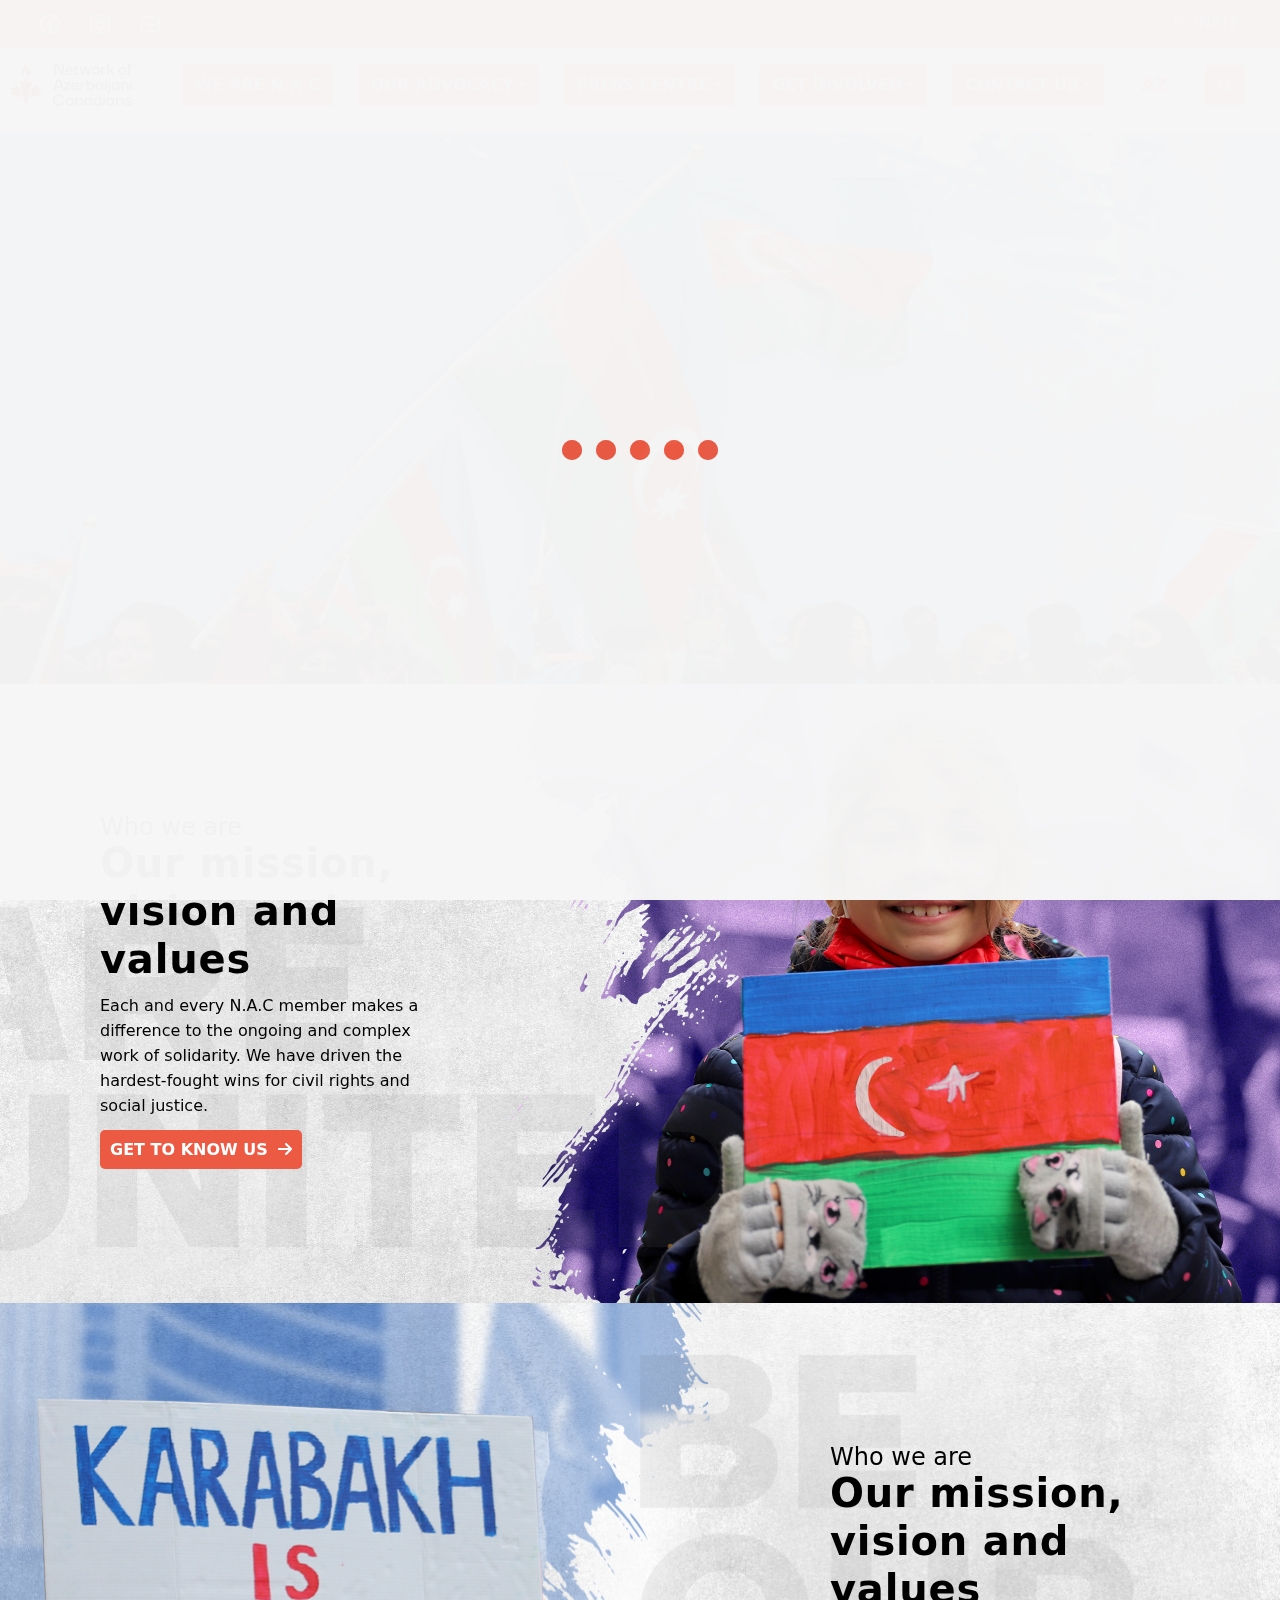
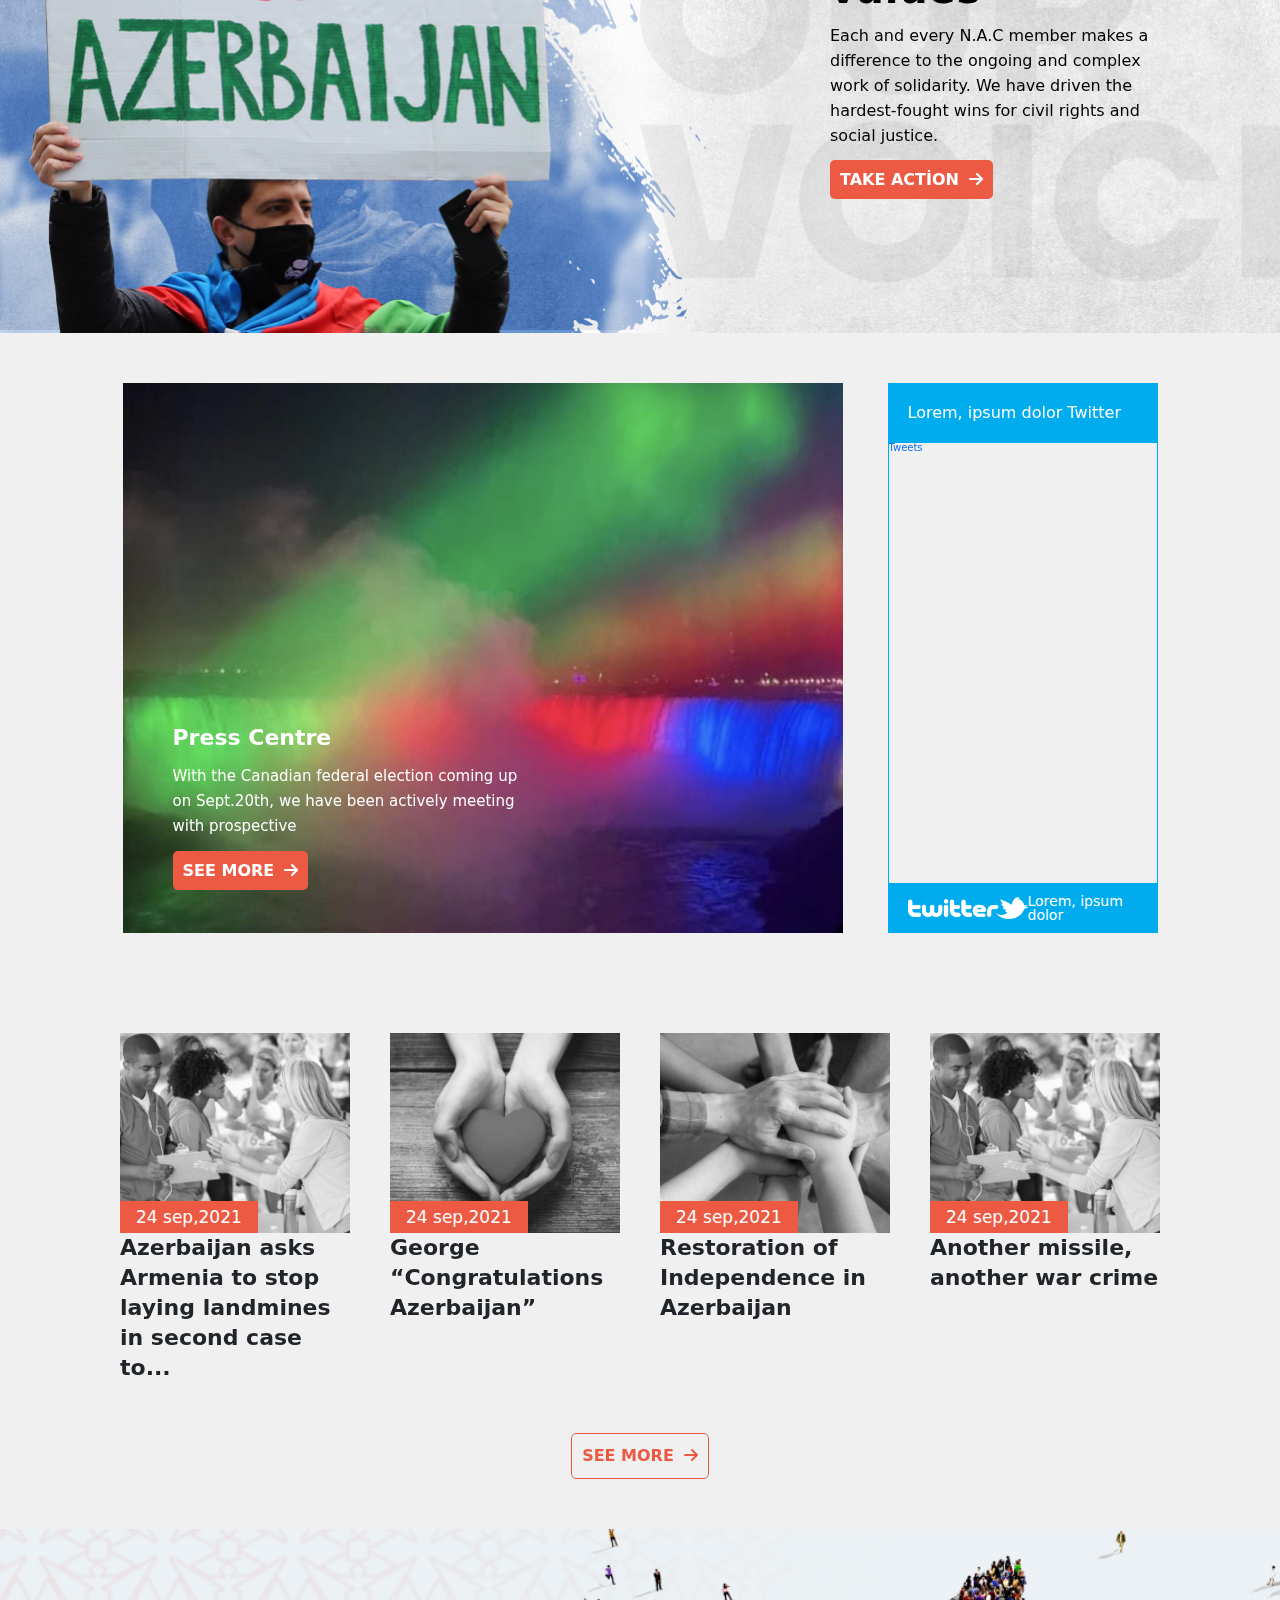
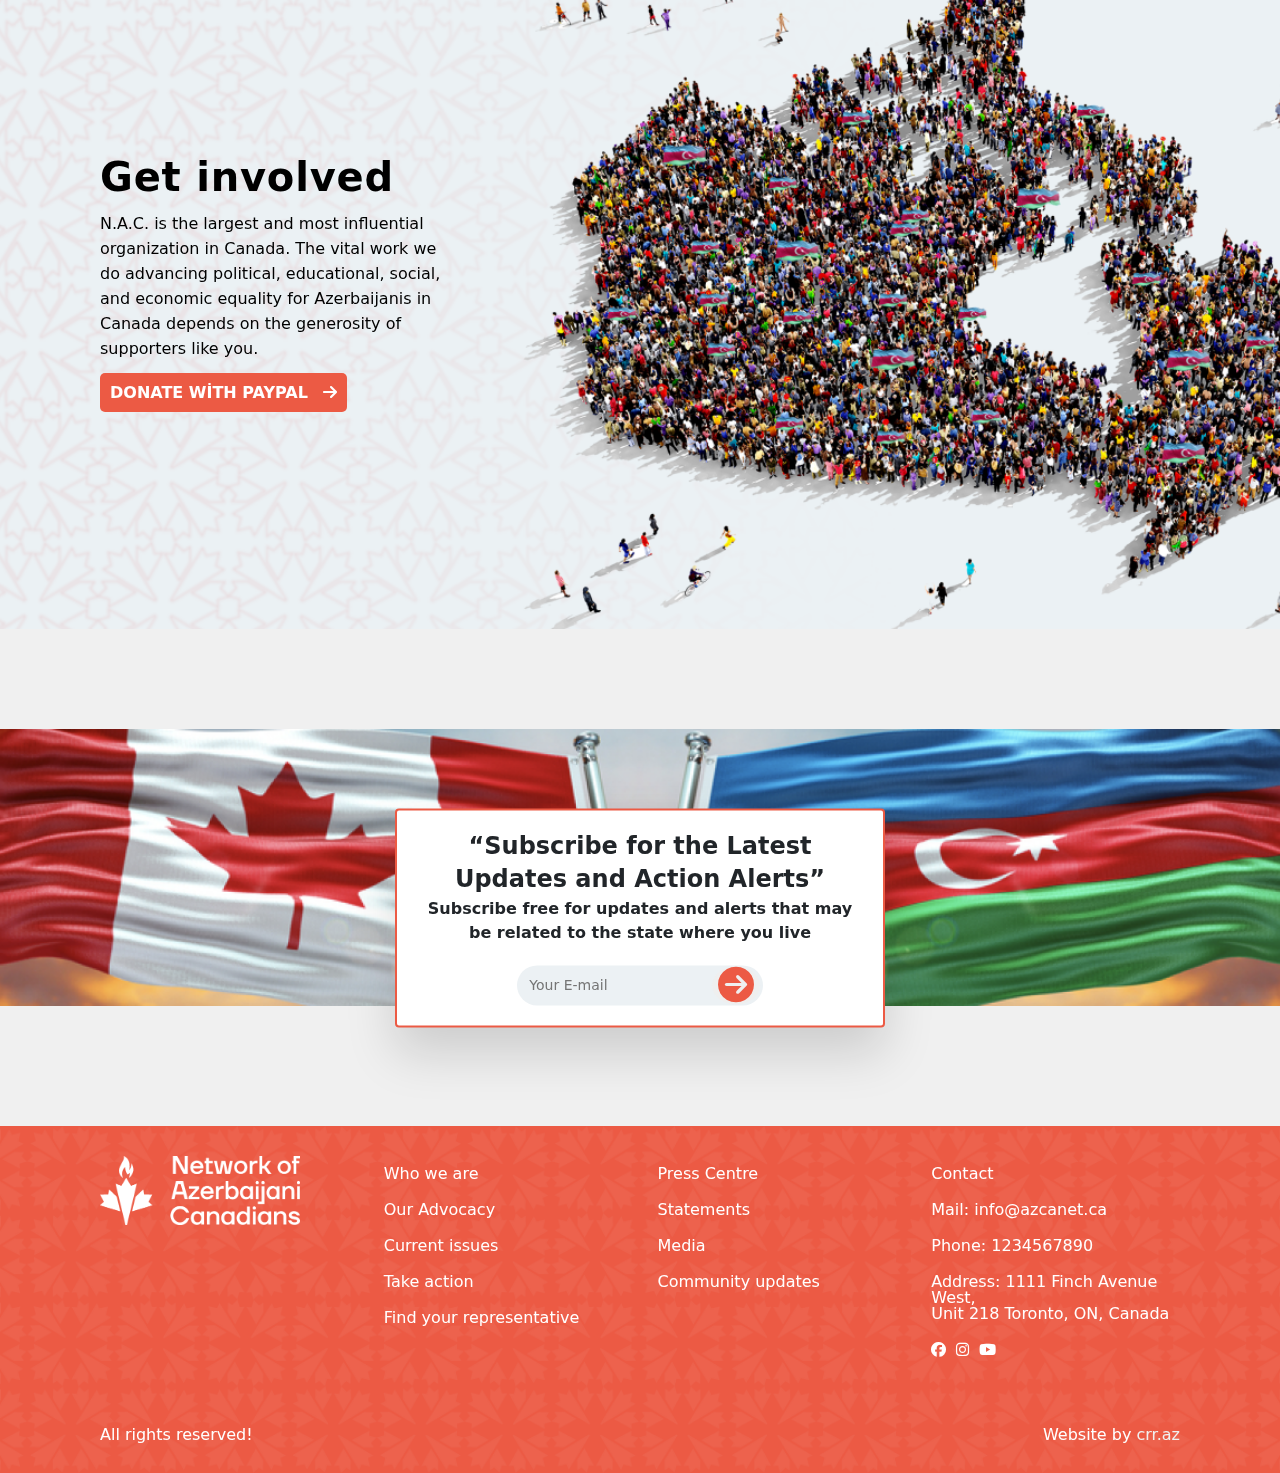
<file: index.html>
<!DOCTYPE html>
<html lang="tr">
<head>
    <meta charset="UTF-8">
    <meta http-equiv="X-UA-Compatible" content="IE=edge">
    <meta name="viewport" content="width=device-width, initial-scale=1.0">
    <title>NAC</title>
    <link rel="stylesheet" href="css/main.css">
</head>

<body >
<!-- PRELOADER SECTION -->
<div class="loader">
    <div class="preloader">
        <div class="circle circle-1"></div>
        <div class="circle circle-2"></div>
        <div class="circle circle-3"></div>
        <div class="circle circle-4"></div>
        <div class="circle circle-5"></div>
    </div>
</div>
<!-- HEADER SECTION================= -->
<header id="top_part">
    <div class="container-fluid container-own">
        <div class="row">
            <div class="col-md-6 f2">
                <ul class="social_ul">
                    <li class="social_li">
                        <a target="_blank" href="javascript:(0)" class="social_link"><img src="img/facebook.svg" alt="Facebook"></a>
                    </li>
                    <li class="social_li">
                        <a target="_blank" href="javascript:(0)" class="social_link"><img src="img/insta.svg" alt="Instagram"></a>
                    </li>
                    <li class="social_li">
                        <a target="_blank" href="javascript:(0)" class="social_link"><img src="img/youtube.svg" alt="Youtube"></a>
                    </li>
                </ul>
            </div>
            <div class="col-md-6 f1">
                
                <a href="https://www.paypal.com/donate/?hosted_button_id=Q8M8MCEKWKBXQ" target="_blank" class="report">DONATE</a>
            </div>
           
        </div>
    </div>
</header>
<header id="navbar"  class="isFixed">
    <div class="container-fluid container-own">
        <div class="row">
            <div class="col-md-12">
                <nav class="navbar navbar-expand-lg">
                    <a href="index.html" class="logo">
                        <img src="img/logo.png" alt="Network of Azerbaijani Canadians">
                    </a>
                    
                    <li class="nav-item nav_item nav_lang li_hover " id="lang_res">
                        <a class="nav-link nav_link dropdown-toggle" id="navbarDropdown" role="button"
                        data-bs-toggle="dropdown" aria-expanded="false">Az</a>
                        <ul class="dropdown-menu dropdown_menu" aria-labelledby="navbarDropdown">
                            <li class="dropdown_li"><a class="dropdown-item dropdown_item"
                                    >Ru</a></li>
                            <li class="dropdown_li"><a class="dropdown-item dropdown_item"
                                    >En</a></li>
                        </ul>
                    </li>
                    
                    <a href="javascript:(0)" id="axtar">
                        <i class="fa-solid fa-magnifying-glass"></i>
                    </a>
                    <button class="navbar-toggler navbar_toggler collapsed" type="button" data-bs-toggle="collapse"
                        data-bs-target="#navbarSupportedContent" aria-controls="navbarSupportedContent"
                        aria-expanded="false" aria-label="Toggle navigation">
                        <svg class="menu" width="24" height="16" viewBox="0 0 24 16" fill="none"
                            xmlns="http://www.w3.org/2000/svg">
                            <path
                                d="M24 14.6667C24 15.403 23.403 16 22.6667 16H1.33333C0.596954 16 0 15.403 0 14.6667C0 13.9303 0.596954 13.3333 1.33333 13.3333H22.6667C23.403 13.3333 24 13.9303 24 14.6667ZM24 8C24 8.73638 23.403 9.33333 22.6667 9.33333H1.33333C0.596954 9.33333 0 8.73638 0 8C0 7.26362 0.596954 6.66667 1.33333 6.66667H22.6667C23.403 6.66667 24 7.26362 24 8ZM24 1.33333C24 2.06971 23.403 2.66667 22.6667 2.66667H1.33333C0.596954 2.66667 0 2.06971 0 1.33333C0 0.596954 0.596954 0 1.33333 0H22.6667C23.403 0 24 0.596954 24 1.33333Z"
                                fill="#EC5A44"></path>
                        </svg>
                        <svg class="remove" width="19" height="19" viewBox="0 0 19 19" fill="none"
                            xmlns="http://www.w3.org/2000/svg">
                            <line x1="1.76777" y1="2" x2="16.9706" y2="17.2028" stroke="#EC5A44" stroke-width="2.5"
                                stroke-linecap="round"></line>
                            <line x1="2" y1="17.2027" x2="17.2028" y2="1.99989" stroke="#EC5A44" stroke-width="2.5"
                                stroke-linecap="round"></line>
                        </svg>
                    </button>
                    <div class="collapse navbar-collapse navbar_collapse" id="navbarSupportedContent">
                        <ul class="navbar-nav navbar_nav me-auto mb-2 mb-lg-0">
                            <li class="nav-item nav_item li_hover">
                                <a href="who-we-are.html" class="nav-link nav_link">
                                    WE ARE N.A.C </a>
                            </li>
                            <li class="nav-item nav_item dropdown li_hover">
                                <a class="nav-link nav_link dropdown-toggle" id="navbarDropdown" role="button"
                                    data-bs-toggle="dropdown" aria-expanded="false">OUR ADVOCACY</a>
                                <ul class="dropdown-menu dropdown_menu" aria-labelledby="navbarDropdown">

                                    <li class="dropdown_li"><a class="dropdown-item dropdown_item"
                                            href="current-issues.html">Current issues</a></li>

                                    <li class="dropdown_li"><a class="dropdown-item dropdown_item" href="take-action.html">Take action</a></li>

                                    <li class="dropdown_li"><a class="dropdown-item dropdown_item" target="_blank" href="https://www.ourcommons.ca/members/">Find your representative</a></li>

                                    
                                </ul>
                            </li>
                            <li class="nav-item nav_item dropdown li_hover">
                                <a class="nav-link nav_link dropdown-toggle" id="navbarDropdown" role="button"
                                    data-bs-toggle="dropdown" aria-expanded="false">Press centre</a>
                                <ul class="dropdown-menu dropdown_menu" aria-labelledby="navbarDropdown">
                                    <li class="dropdown_li"><a class="dropdown-item dropdown_item" href="statements.html">Statements</a></li>
                                    <li class="dropdown_li"><a class="dropdown-item dropdown_item"
                                            href="media.html">Media</a></li>
                                    <li class="dropdown_li"><a class="dropdown-item dropdown_item" href="community-updates.html">Community updates</a></li>
                                </ul>
                            </li>
                            <li class="nav-item nav_item dropdown li_hover">
                                <a class="nav-link nav_link dropdown-toggle" id="navbarDropdown" role="button"
                                    data-bs-toggle="dropdown" aria-expanded="false">get involved</a>
                                <ul class="dropdown-menu dropdown_menu" aria-labelledby="navbarDropdown">
                                    <li class="dropdown_li"><a class="dropdown-item dropdown_item"
                                            href="become-member.html">Become a member</a></li>
                                    <li class="dropdown_li"><a class="dropdown-item dropdown_item"
                                            href="volunteer.html">Volunteer at NAC</a></li>
                                    <li class="dropdown_li"><a class="dropdown-item dropdown_item" target="_blank"
                                            href="https://www.paypal.com/donate/?hosted_button_id=Q8M8MCEKWKBXQ">Become a supporter</a></li>
                                </ul>
                            </li>
                            <li class="nav-item nav_item dropdown li_hover contact">
                                <a class="nav-link nav_link dropdown-toggle" id="navbarDropdown" role="button" data-bs-toggle="dropdown" aria-expanded="false">contact us</a>
                                    <ul class="dropdown-menu dropdown_menu" aria-labelledby="navbarDropdown">
                                        <li class="dropdown_li"><a class="menu_info" href="mailto:azcanet@gmail.com">Email: azcanet@gmail.com</a></li>
                                        <li class="dropdown_li"><a class="menu_info" href="tel:+1234567890">Phone: +1234567890</a></li>
                                        <li class="dropdown_li"><a class="menu_info address" href="#">Address: 1111 Finch Avenue West, Unit 218 Toronto, ON, Canada</a></li>
                                        <ul class="social_ul">
                                            <li class="social_li">
                                                <a target="_blank" href="https://www.facebook.com/azcanet/" class="social_link"><i class="fa-brands fa-facebook"></i></a>
                                            </li>
                                            <li class="social_li">
                                                <a target="_blank" href="https://www.instagram.com/azcanet/" class="social_link"><i class="fa-brands fa-instagram"></i></a>
                                            </li>
                                            <li class="social_li">
                                                <a target="_blank" href="https://www.youtube.com/c/azcanet" class="social_link"><i class="fa-brands fa-youtube"></i></a>
                                            </li>
                                        </ul>
                                    </ul>
                            </li>
                            <li class="nav-item nav_item nav_lang li_hover lang_desktop">
                                <a class="nav-link nav_link ">Az</a>
                                <ul class="dropdown-menu dropdown_menu" aria-labelledby="navbarDropdown">
                                    <li class="dropdown_li"><a class="dropdown-item dropdown_item"
                                            >Ru</a></li>
                                    <li class="dropdown_li"><a class="dropdown-item dropdown_item"
                                            >En</a></li>
                                </ul>
                            </li>
                            <li class="nav-item nav_item search_part">
                                <i class="fa-solid fa-magnifying-glass"></i>
                            </li>
                        </ul>
                        <form method="get" id="search_form">
                            <input type="text" value="" name="s" class="form-control form_control" id="search"
                                required="">
                                <i class="fas fa-times"></i>
                            
                        </form>
                    </div>
                    <form  method="get" class="responsive_search search_holder" id="search_form">
                        <input type="text" class="form-control form_control" id="search" required="" name="s"
                            value="" placeholder="Search">
                            <a href="javascript:(0)" id="close_search" ><i class="fas fa-times axtar_i"></i></a>
                            <button class="btn">Axtar</button>
                            <div class="results">
                                <a href="javascript:(0)">Numune1</a>
                                <a href="javascript:(0)">Numune1</a>
                                <a href="javascript:(0)">Numune1</a>
                                <a href="javascript:(0)">Numune1</a>
                                <a href="javascript:(0)">Numune1</a>
                                <a href="javascript:(0)">Numune1</a>
                            </div>
                    </form>
                </nav>
            </div>
        </div>
    </div>
</header>


<main id="home">
    <!-- MAIN SLIDER SECTION -->
    <section class="main-slider">
        <div class="container-fluid">
            <div class="row">
                <div class="swiper-container">
                    <div class="swiper-wrapper" >
                        <div class="swiper-slide image" style="background: url('./img/statements-bg.png');"></div>
                        <div class="swiper-slide image" style="background: url('./img/statements-bg.png');"></div>
                        <div class="swiper-slide image" style="background: url('./img/statements-bg.png');"></div>
                    </div>
                    <div class="arrows">
                        <div class="col-md-2 arrow">
                            <i class="fa-solid fa-arrow-left-long"></i>
                            <i class="fa-solid fa-arrow-right-long"></i>
                        </div>
                        <div class="col-md-10 scrollbar">
                            <div class="swiper-scrollbar"></div>
                        </div>
                    </div>
                </div>
                <div class="swiper-pagination"></div>
            </div>
        </div>
    </section>

    <!-- ourmission SECTION -->
    <section class="ourmission">
        <div id="bg-desk" class="bg" style="background: url('./img/banner1.png');"></div>
        <div id="bg-mobile" class="bg-mobile">
            <img src="img/banner1.png" alt="">
        </div>
        <div class="container-fluid">
            <div class="row">
                <div class="col-lg-4 col-md-12">
                    <div class="content">
                        <span>Who we are</span>
                        <h2>Our mission, vision and values</h2>
                        <p>Each and every N.A.C member makes a difference to the ongoing and complex work of solidarity.
                            We have driven the hardest-fought wins for civil rights and social justice.</p>
                        <a class="button" href="who-we-are.html">Get to know us<i
                                class="fa-solid fa-arrow-right"></i></a>
                    </div>
                </div>
            </div>
        </div>
    </section>

    <!-- involved SECTION -->
    <section class="involved" >
        <div class="bg" style="background:url('./img/karabagh.png');"></div>
        <div id="bg-mobile" class="bg-mobile">
            <img src="img/karabagh.png" alt="">
        </div>
        <div class="container-fluid">
            <div class="row">
                <div class="col-lg-4 col-md-12">
                    <div class="content">
                        <span>Who we are</span>
                        <h2>Our mission, vision and values</h2>
                        <p>Each and every N.A.C member makes a difference to the ongoing and complex work of solidarity.
                            We have driven the hardest-fought wins for civil rights and social justice.</p>
                        <a class="button" href="who-we-are.html">Take action<i class="fa-solid fa-arrow-right"></i></a>
                    </div>
                </div>
            </div>
        </div>
    </section>


    <!-- press SECTION -->

    <section class="press">
        <div class="container-fluid">
            <div class="row ">
                <div class="press-banner">
                    <div class="col-lg-8 col-md-8 col ff1">
                        <div class="image">
                            <img src="img/press.png" alt="">
                            <div class="content">
                                <h2>Press Centre</h2>
                                <p>With the Canadian federal election coming up on Sept.20th, we have been actively
                                    meeting
                                    with prospective </p>
                                <a class="button " href="who-we-are.html">See more<i
                                        class="fa-solid fa-arrow-right "></i></a>
                            </div>
                        </div>

                    </div>

                    <div class="col-lg-3 col-md-3 col-sm-12 col ff2">
                        <div class="twitter">
                            <div class="title-header">
                                <h2>Lorem, ipsum dolor Twitter</h2>
                            </div>
                            <div class="box">
                                <a class="twitter-timeline"
                                    href="https://twitter.com/azcanet">Tweets</a>
                                <script async src="https://platform.twitter.com/widgets.js" charset="utf-8"></script>
                            </div>
                            <div class="title-footer">
                                <span><img src="img/twitter.png" alt=""></span>
                                <span>Lorem, ipsum dolor</span>
                            </div>

                        </div>
                    </div>
                </div>
                <div class="press-blogs ">
                    <div class="press_blog col-lg-3 col-md-6" onclick="media('media.html')">
                        <div class="imag">
                            <img src="img/press-image1.png" alt="">
                            <div class="date">
                                24 sep,2021
                            </div>
                        </div>
                        <div class="content">
                            <p>Azerbaijan asks Armenia to stop laying landmines in second case to...</p>
                        </div>
                        
                    </div>

                    <div class="press_blog col-lg-3 col-md-6" onclick="media('media.html')">
                        <div class="imag">
                            <img src="img/press-image2.png" alt="">
                            <div class="date">
                                24 sep,2021
                            </div>
                        </div>
                        <div class="content">
                            <p>George “Congratulations Azerbaijan”</p>
                        </div>
                    </div>

                    <div class="press_blog col-lg-3 col-md-6" onclick="media('media.html')">
                        <div class="imag">
                            <img src="img/press-image3.png" alt="">
                            <div class="date">
                                24 sep,2021
                            </div>
                        </div>
                        <div class="content">
                            <p>Restoration of Independence in Azerbaijan</p>
                        </div>
                    </div>

                    <div class="press_blog col-lg-3 col-md-6" onclick="media('media.html')">
                        <div class="imag">
                            <img src="img/press-image1.png" alt="">
                            <div class="date">
                                24 sep,2021
                            </div>
                        </div>
                        <div class="content">
                            <p>Another missile, another war crime</p>
                        </div>
                    </div>
                </div>
                <div class="more ">
                    <a class="button" href="media.html">See more<i
                    class="fa-solid fa-arrow-right"></i></a>
                </div>
                

            </div>
        </div>
    </section>


    <!-- peoples-mission SECTION -->
    <section class="peoples-mission">
        <div class="bg" style="background: url('./img/peoples.png');"></div>
        <div id="bg-mobile" class="bg-mobile">
            <img src="img/karabagh.png" alt="">
        </div>
        <div class="container-fluid">
            <div class="row">
                <div class="col-lg-4 col-md-12">
                    <div class="content">
                        <h2>Get involved</h2>
                        <p>N.A.C. is the largest and most influential organization in Canada. The vital work we do
                            advancing political, educational, social, and economic equality for Azerbaijanis in Canada
                            depends on the generosity of supporters like you.</p>
                        <a class="button" href="javascript:(0)">donate with paypal <i
                                class="fa-solid fa-arrow-right"></i></a>
                    </div>
                </div>
            </div>
        </div>
    </section>
</main>

<main id="main-global">
    <!-- subscribe SECTION -->
    <section class="subscribe">
        <div class="bg" style="background: url('img/subscribe.png');"></div>
        <div class="container-fluid">
            <div class="row">
                <div class="col-lg-12 col-md-6">
                    <div class="subscribe-form">
                        <h2>“Subscribe for the Latest Updates and Action Alerts”</h2>
                        <p>Subscribe free for updates and alerts that may be related to the state where you live</p>
                        <form action="">
                            <input type="email" name="" placeholder="Your E-mail" required>
                            <button class="fa-solid fa-circle-arrow-right" type="submit"></button>
                        </form>
                    </div>
                </div>
            </div>
        </div>
    </section>
    <!-- footer SECTION -->
    <footer style="background: url(img/footer-bg.png);">
        <div class="container-fluid">
            <div class="row">
                <div class="box col-lg-3 col-md-6">
                    <div class="logo-footer">
                        <a href="index.html">
                            <img src="img/logo_white.png" alt="">
                        </a>
                    </div>
                </div>

                <div class="box col-lg-3 col-md-6">
                    <div class="footer-menu">
                        <a href="javascript:(0)">Who we are</a>
                        <a href="javascript:(0)">Our Advocacy</a>
                        <a href="javascript:(0)">Current issues</a>
                        <a href="javascript:(0)">Take action</a>
                        <a href="javascript:(0)">Find your representative</a>
                    </div>
                </div>

                <div class="box col-lg-3 col-md-6">
                    <div class="footer-menu">
                        <a href="javascript:(0)">Press Centre</a>
                        <a href="javascript:(0)">Statements</a>
                        <a href="javascript:(0)">Media</a>
                        <a href="javascript:(0)">Community updates</a>
                    </div>
                </div>

                <div class="box col-lg-3 col-md-6">
                    <div class="footer-contact">
                        <span><a href="javascript:(0)">Contact</a></span>
                        <span>Mail: <a href="javascript:(0)">info@azcanet.ca</a></span>

                        <span>Phone: <a href="javascript:(0)">1234567890</a></span>
                        <span>Address: <a href="javascript:(0)">1111 Finch Avenue West, <br> Unit 218 Toronto, ON,
                                Canada </a></span>
                        <div class="socials">
                            <ul>
                                <li>
                                    <a href="javascript:(0)">
                                        <i class="fa-brands fa-facebook"></i>
                                    </a>
                                </li>
                                <li>
                                    <a href="javascript:(0)">
                                        <i class="fa-brands fa-instagram"></i>
                                    </a>
                                </li>
                                <li>
                                    <a href="javascript:(0)">
                                        <i class="fa-brands fa-youtube"></i>
                                    </a>
                                </li>
                            </ul>
                        </div>
                    </div>
                </div>
            </div>
        </div>
        <div class="credit">
            <span>All rights reserved!</span>
            <span>Website by <a href="https://crr.az" target="_blank" style="color: #f0f0f0;">crr.az</a></span>
        </div>
    </footer>
</main>

<div class="overlay_search">
</div>

<script type="text/javascript"  src="https://cdnjs.cloudflare.com/ajax/libs/jquery/3.3.1/jquery.min.js"></script>
<script type="text/javascript"  src="https://cdnjs.cloudflare.com/ajax/libs/OwlCarousel2/2.3.4/owl.carousel.min.js"></script>
<script type="text/javascript"  src="js/jquery.fancybox.min.js"></script>
<script type="text/javascript" src="https://cdn.jsdelivr.net/npm/@popperjs/core@2.9.2/dist/umd/popper.min.js"></script>
<script type="text/javascript" src="https://cdn.jsdelivr.net/npm/bootstrap@5.0.2/dist/js/bootstrap.min.js"></script>
<script type="text/javascript"  src="https://unpkg.com/swiper/swiper-bundle.min.js"></script>
<script type="text/javascript" defer="defer"  src="js/main.js"></script>
</body>

</html>
</file>
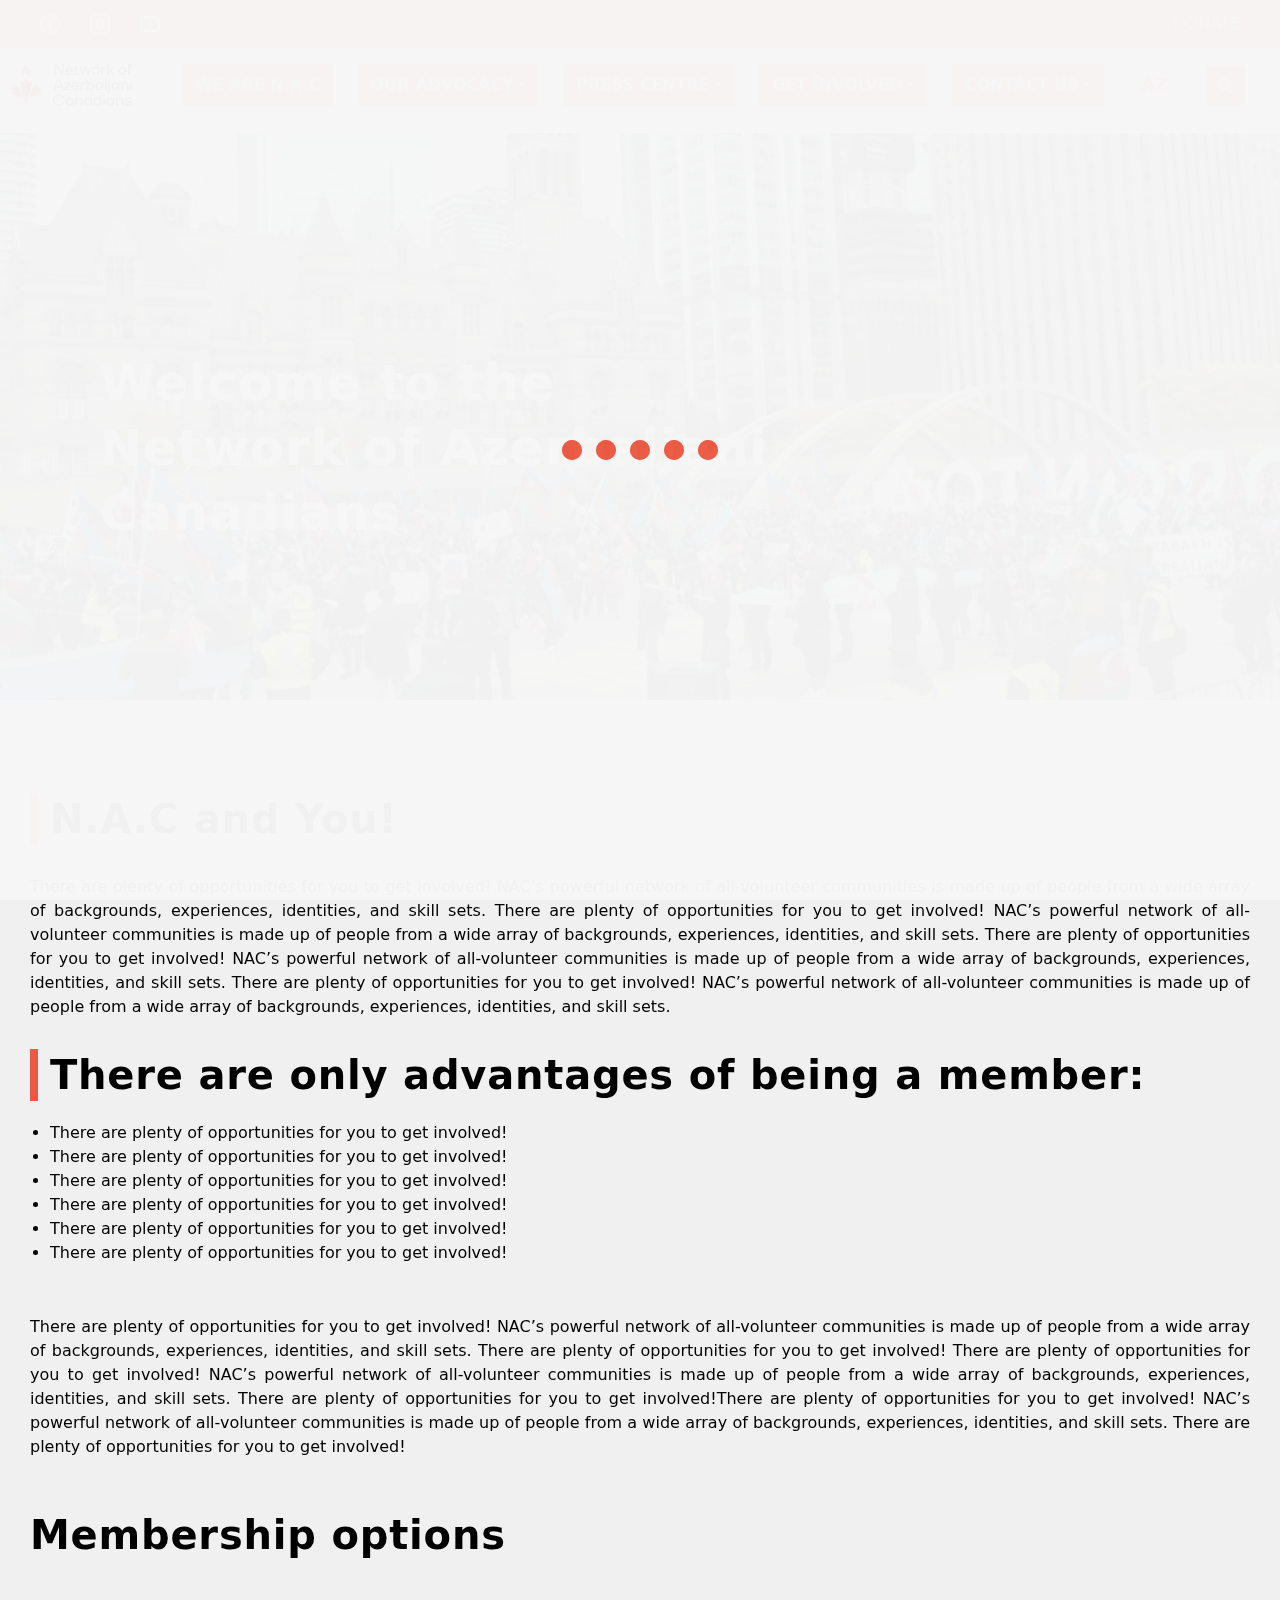
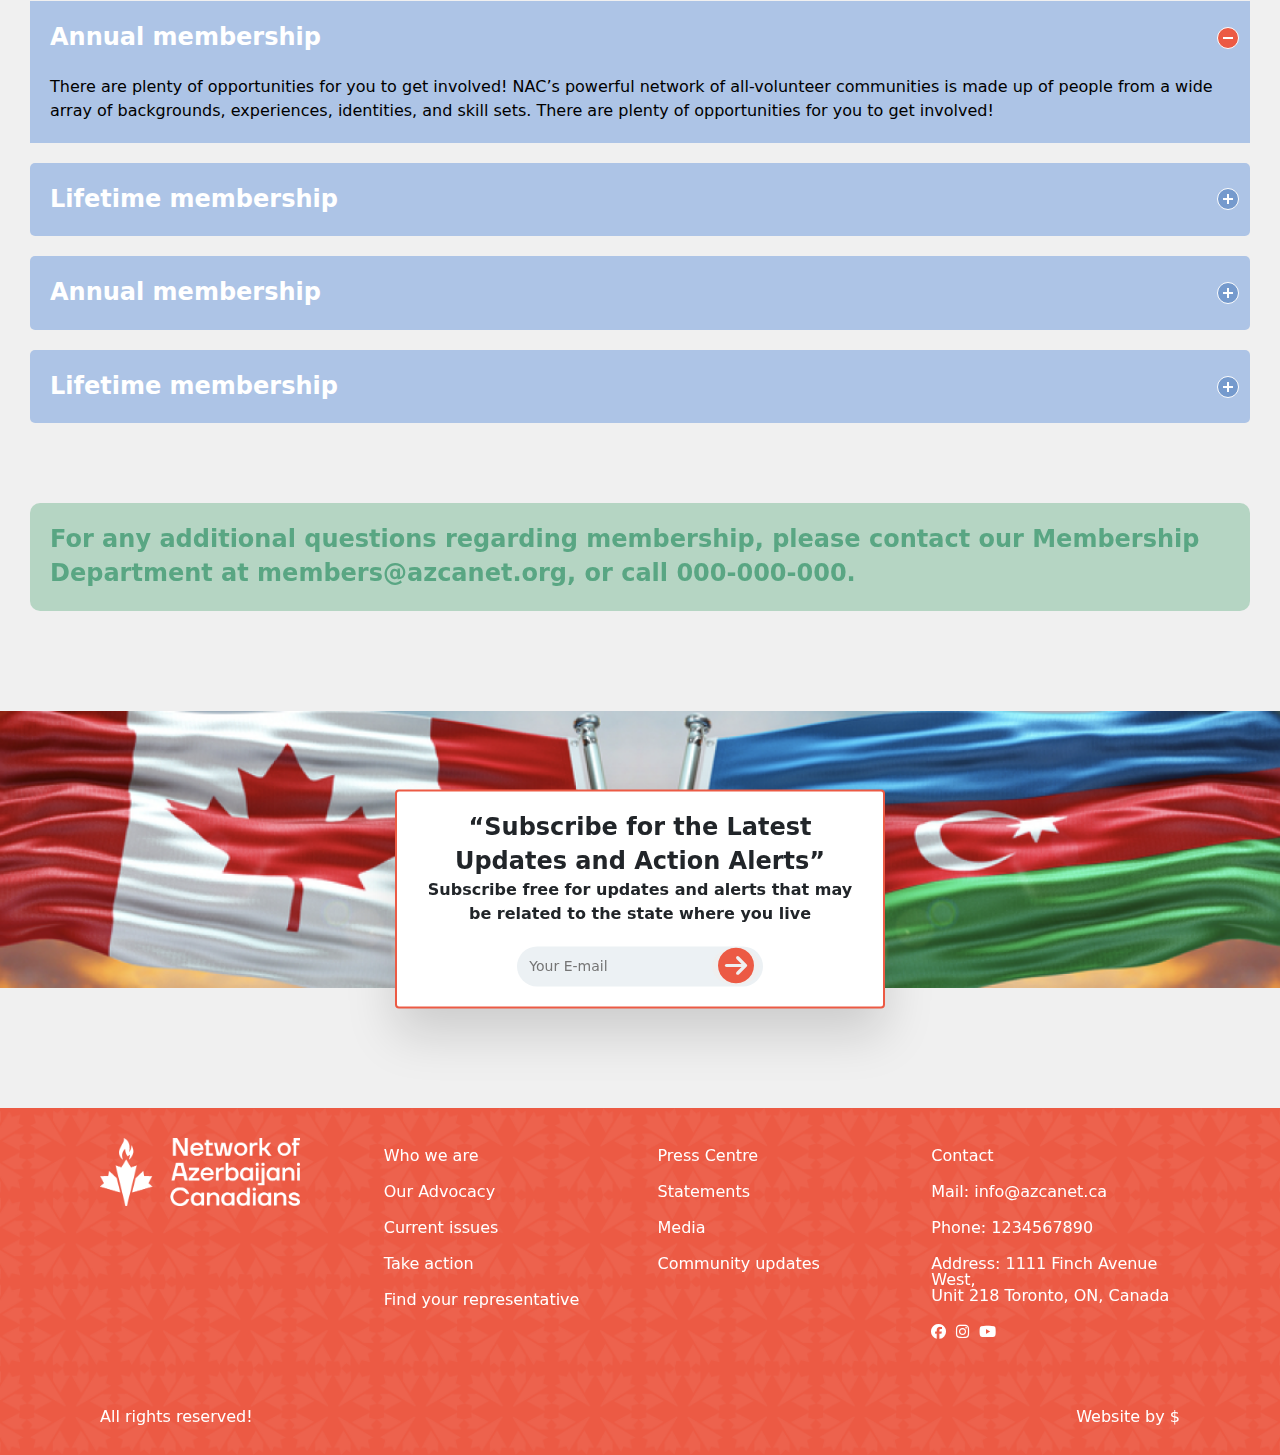
<file: become-member.html>
<!DOCTYPE html>
<html lang="tr">
<head>
    <meta charset="UTF-8">
    <meta http-equiv="X-UA-Compatible" content="IE=edge">
    <meta name="viewport" content="width=device-width, initial-scale=1.0">
    <title>Become a member</title>
    <link rel="stylesheet" href="css/main.css">
</head>
<body>
<!-- PRELOADER SECTION -->
<div class="loader">
    <div class="preloader">
        <div class="circle circle-1"></div>
        <div class="circle circle-2"></div>
        <div class="circle circle-3"></div>
        <div class="circle circle-4"></div>
        <div class="circle circle-5"></div>
    </div>
</div>
<!-- HEADER SECTION================= -->
<header id="top_part">
    <div class="container-fluid container-own">
        <div class="row">
            <div class="col-md-6 f2">
                <ul class="social_ul">
                    <li class="social_li">
                        <a target="_blank" href="javascript:(0)" class="social_link"><img src="img/facebook.svg" alt="Facebook"></a>
                    </li>
                    <li class="social_li">
                        <a target="_blank" href="javascript:(0)" class="social_link"><img src="img/insta.svg" alt="Instagram"></a>
                    </li>
                    <li class="social_li">
                        <a target="_blank" href="javascript:(0)" class="social_link"><img src="img/youtube.svg" alt="Youtube"></a>
                    </li>
                </ul>
            </div>
            <div class="col-md-6 f1">
                
                <a href="https://www.paypal.com/donate/?hosted_button_id=Q8M8MCEKWKBXQ" target="_blank" class="report">DONATE</a>
            </div>
           
        </div>
    </div>
</header>
<header id="navbar"  class="isFixed">
    <div class="container-fluid container-own">
        <div class="row">
            <div class="col-md-12">
                <nav class="navbar navbar-expand-lg">
                    <a href="index.html" class="logo">
                        <img src="img/logo.png" alt="Network of Azerbaijani Canadians">
                    </a>
                    
                    <li class="nav-item nav_item nav_lang li_hover " id="lang_res">
                        <a class="nav-link nav_link dropdown-toggle" id="navbarDropdown" role="button"
                        data-bs-toggle="dropdown" aria-expanded="false">Az</a>
                        <ul class="dropdown-menu dropdown_menu" aria-labelledby="navbarDropdown">
                            <li class="dropdown_li"><a class="dropdown-item dropdown_item"
                                    >Ru</a></li>
                            <li class="dropdown_li"><a class="dropdown-item dropdown_item"
                                    >En</a></li>
                        </ul>
                    </li>
                    
                    <a href="javascript:(0)" id="axtar">
                        <i class="fa-solid fa-magnifying-glass"></i>
                    </a>
                    <button class="navbar-toggler navbar_toggler collapsed" type="button" data-bs-toggle="collapse"
                        data-bs-target="#navbarSupportedContent" aria-controls="navbarSupportedContent"
                        aria-expanded="false" aria-label="Toggle navigation">
                        <svg class="menu" width="24" height="16" viewBox="0 0 24 16" fill="none"
                            xmlns="http://www.w3.org/2000/svg">
                            <path
                                d="M24 14.6667C24 15.403 23.403 16 22.6667 16H1.33333C0.596954 16 0 15.403 0 14.6667C0 13.9303 0.596954 13.3333 1.33333 13.3333H22.6667C23.403 13.3333 24 13.9303 24 14.6667ZM24 8C24 8.73638 23.403 9.33333 22.6667 9.33333H1.33333C0.596954 9.33333 0 8.73638 0 8C0 7.26362 0.596954 6.66667 1.33333 6.66667H22.6667C23.403 6.66667 24 7.26362 24 8ZM24 1.33333C24 2.06971 23.403 2.66667 22.6667 2.66667H1.33333C0.596954 2.66667 0 2.06971 0 1.33333C0 0.596954 0.596954 0 1.33333 0H22.6667C23.403 0 24 0.596954 24 1.33333Z"
                                fill="#EC5A44"></path>
                        </svg>
                        <svg class="remove" width="19" height="19" viewBox="0 0 19 19" fill="none"
                            xmlns="http://www.w3.org/2000/svg">
                            <line x1="1.76777" y1="2" x2="16.9706" y2="17.2028" stroke="#EC5A44" stroke-width="2.5"
                                stroke-linecap="round"></line>
                            <line x1="2" y1="17.2027" x2="17.2028" y2="1.99989" stroke="#EC5A44" stroke-width="2.5"
                                stroke-linecap="round"></line>
                        </svg>
                    </button>
                    <div class="collapse navbar-collapse navbar_collapse" id="navbarSupportedContent">
                        <ul class="navbar-nav navbar_nav me-auto mb-2 mb-lg-0">
                            <li class="nav-item nav_item li_hover">
                                <a href="who-we-are.html" class="nav-link nav_link">
                                    WE ARE N.A.C </a>
                            </li>
                            <li class="nav-item nav_item dropdown li_hover">
                                <a class="nav-link nav_link dropdown-toggle" id="navbarDropdown" role="button"
                                    data-bs-toggle="dropdown" aria-expanded="false">OUR ADVOCACY</a>
                                <ul class="dropdown-menu dropdown_menu" aria-labelledby="navbarDropdown">

                                    <li class="dropdown_li"><a class="dropdown-item dropdown_item"
                                            href="current-issues.html">Current issues</a></li>

                                    <li class="dropdown_li"><a class="dropdown-item dropdown_item" href="take-action.html">Take action</a></li>

                                    <li class="dropdown_li"><a class="dropdown-item dropdown_item" target="_blank" href="https://www.ourcommons.ca/members/">Find your representative</a></li>

                                    
                                </ul>
                            </li>
                            <li class="nav-item nav_item dropdown li_hover">
                                <a class="nav-link nav_link dropdown-toggle" id="navbarDropdown" role="button"
                                    data-bs-toggle="dropdown" aria-expanded="false">Press centre</a>
                                <ul class="dropdown-menu dropdown_menu" aria-labelledby="navbarDropdown">
                                    <li class="dropdown_li"><a class="dropdown-item dropdown_item" href="statements.html">Statements</a></li>
                                    <li class="dropdown_li"><a class="dropdown-item dropdown_item"
                                            href="media.html">Media</a></li>
                                    <li class="dropdown_li"><a class="dropdown-item dropdown_item" href="community-updates.html">Community updates</a></li>
                                </ul>
                            </li>
                            <li class="nav-item nav_item dropdown li_hover">
                                <a class="nav-link nav_link dropdown-toggle" id="navbarDropdown" role="button"
                                    data-bs-toggle="dropdown" aria-expanded="false">get involved</a>
                                <ul class="dropdown-menu dropdown_menu" aria-labelledby="navbarDropdown">
                                    <li class="dropdown_li"><a class="dropdown-item dropdown_item"
                                            href="become-member.html">Become a member</a></li>
                                    <li class="dropdown_li"><a class="dropdown-item dropdown_item"
                                            href="volunteer.html">Volunteer at NAC</a></li>
                                    <li class="dropdown_li"><a class="dropdown-item dropdown_item" target="_blank"
                                            href="https://www.paypal.com/donate/?hosted_button_id=Q8M8MCEKWKBXQ">Become a supporter</a></li>
                                </ul>
                            </li>
                            <li class="nav-item nav_item dropdown li_hover contact">
                                <a class="nav-link nav_link dropdown-toggle" id="navbarDropdown" role="button" data-bs-toggle="dropdown" aria-expanded="false">contact us</a>
                                    <ul class="dropdown-menu dropdown_menu" aria-labelledby="navbarDropdown">
                                        <li class="dropdown_li"><a class="menu_info" href="mailto:azcanet@gmail.com">Email: azcanet@gmail.com</a></li>
                                        <li class="dropdown_li"><a class="menu_info" href="tel:+1234567890">Phone: +1234567890</a></li>
                                        <li class="dropdown_li"><a class="menu_info address" href="#">Address: 1111 Finch Avenue West, Unit 218 Toronto, ON, Canada</a></li>
                                        <ul class="social_ul">
                                            <li class="social_li">
                                                <a target="_blank" href="https://www.facebook.com/azcanet/" class="social_link"><i class="fa-brands fa-facebook"></i></a>
                                            </li>
                                            <li class="social_li">
                                                <a target="_blank" href="https://www.instagram.com/azcanet/" class="social_link"><i class="fa-brands fa-instagram"></i></a>
                                            </li>
                                            <li class="social_li">
                                                <a target="_blank" href="https://www.youtube.com/c/azcanet" class="social_link"><i class="fa-brands fa-youtube"></i></a>
                                            </li>
                                        </ul>
                                    </ul>
                            </li>
                            <li class="nav-item nav_item nav_lang li_hover lang_desktop">
                                <a class="nav-link nav_link ">Az</a>
                                <ul class="dropdown-menu dropdown_menu" aria-labelledby="navbarDropdown">
                                    <li class="dropdown_li"><a class="dropdown-item dropdown_item"
                                            >Ru</a></li>
                                    <li class="dropdown_li"><a class="dropdown-item dropdown_item"
                                            >En</a></li>
                                </ul>
                            </li>
                            <li class="nav-item nav_item search_part">
                                <i class="fa-solid fa-magnifying-glass"></i>
                            </li>
                        </ul>
                        <form method="get" id="search_form">
                            <input type="text" value="" name="s" class="form-control form_control" id="search"
                                required="">
                                <i class="fas fa-times"></i>
                            
                        </form>
                    </div>
                    <form  method="get" class="responsive_search search_holder" id="search_form">
                        <input type="text" class="form-control form_control" id="search" required="" name="s"
                            value="" placeholder="Search">
                            <a href="javascript:(0)" id="close_search" ><i class="fas fa-times axtar_i"></i></a>
                            <button class="btn">Axtar</button>
                            <div class="results">
                                <a href="javascript:(0)">Numune1</a>
                                <a href="javascript:(0)">Numune1</a>
                                <a href="javascript:(0)">Numune1</a>
                                <a href="javascript:(0)">Numune1</a>
                                <a href="javascript:(0)">Numune1</a>
                                <a href="javascript:(0)">Numune1</a>
                            </div>
                    </form>
                </nav>
            </div>
        </div>
    </div>
</header>

<main id="become">
    <!-- become-member SECTION -->
    <section class="become-banner">
        <div class="bg" style="background: url('./img/main2.png');"></div>
        <div class="container-fluid">
            <div class="row">
                <div class="col-lg-8 col-md-12">
                    <div class="content">
                        <h2>Welcome to the Network of Azerbaijani Canadians</h2>
                    </div>
                </div>
            </div>
        </div>
    </section>

    <!-- become-member SECTION -->
    <section class="become-text">
        <div class="container-fluid">
            <div class="row">
                <div class="col-lg-12 col-md-12">
                    <div class="content">
                        <h2>N.A.C and You!</h2>
                        <p>There are plenty of opportunities for you to get involved! NAC’s powerful network of
                            all-volunteer communities is made up of people from a wide array of backgrounds,
                            experiences, identities, and skill sets. There are plenty of opportunities for you to get
                            involved! NAC’s powerful network of all-volunteer communities is made up of people from a
                            wide array of backgrounds, experiences, identities, and skill sets. There are plenty of
                            opportunities for you to get involved! NAC’s powerful network of all-volunteer communities
                            is made up of people from a wide array of backgrounds, experiences, identities, and skill
                            sets. There are plenty of opportunities for you to get involved! NAC’s powerful network of
                            all-volunteer communities is made up of people from a wide array of backgrounds,
                            experiences, identities, and skill sets.
                        </p>

                        <h4>There are only advantages of being a member:</h4>
                        <span>
                            <ul>
                                <li>There are plenty of opportunities for you to get involved!</li>
                                <li>There are plenty of opportunities for you to get involved!</li>
                                <li>There are plenty of opportunities for you to get involved!</li>
                                <li>There are plenty of opportunities for you to get involved!</li>
                                <li>There are plenty of opportunities for you to get involved!</li>
                                <li>There are plenty of opportunities for you to get involved!</li>
                            </ul>
                        </span>

                        <p>
                            There are plenty of opportunities for you to get involved! NAC’s powerful network of
                            all-volunteer communities is made up of people from a wide array of backgrounds,
                            experiences, identities, and skill sets. There are plenty of opportunities for you to get
                            involved! There are plenty of opportunities for you to get involved! NAC’s powerful network
                            of all-volunteer communities is made up of people from a wide array of backgrounds,
                            experiences, identities, and skill sets. There are plenty of opportunities for you to get
                            involved!There are plenty of opportunities for you to get involved! NAC’s powerful network
                            of all-volunteer communities is made up of people from a wide array of backgrounds,
                            experiences, identities, and skill sets. There are plenty of opportunities for you to get
                            involved!
                        </p>
                    </div>
                </div>
            </div>
        </div>
    </section>

    <!-- accordions SECTION -->
    <section class="accordions">
        <div class="container-fluid">
            <div class="row">
                <div class="col-lg-12 col-md-12">
                    <h2>Membership options</h2>
                    <div class="accordion">
                        <div class="accordion-item">
                            <button id="accordion-button-1" aria-expanded="true">
                                <span class="accordion-title">Annual membership</span>
                                <span class="icon" aria-hidden="true"> </span>
                            </button>
                            <div class="accordion-content">
                                <p>There are plenty of opportunities for you to get involved! NAC’s powerful network of all-volunteer communities is made up of people from a wide array of backgrounds, experiences, identities, and skill sets. There are plenty of opportunities for you to get involved!</p>
                            </div>
                        </div>
                        <div class="accordion-item">
                            <button id="accordion-button-2" aria-expanded="false">
                                <span class="accordion-title">Lifetime membership</span>
                                <span class="icon" aria-hidden="true"> </span>
                            </button>
                            <div class="accordion-content">
                                <p>There are plenty of opportunities for you to get involved! NAC’s powerful network of all-volunteer communities is made up of people from a wide array of backgrounds, experiences, identities, and skill sets. There are plenty of opportunities for you to get involved!</p>
                            </div>
                        </div>
                        <div class="accordion-item">
                            <button id="accordion-button-3" aria-expanded="false">
                                <span class="accordion-title">Annual membership</span>
                                <span class="icon" aria-hidden="true"> </span>
                            </button>
                            <div class="accordion-content">
                                <p>There are plenty of opportunities for you to get involved! NAC’s powerful network of all-volunteer communities is made up of people from a wide array of backgrounds, experiences, identities, and skill sets. There are plenty of opportunities for you to get involved!</p>
                            </div>
                        </div>
                        <div class="accordion-item">
                            <button id="accordion-button-4" aria-expanded="false">
                                <span class="accordion-title">Lifetime membership</span>
                                <span class="icon" aria-hidden="true"> </span>
                            </button>
                            <div class="accordion-content">
                                <p>There are plenty of opportunities for you to get involved! NAC’s powerful network of all-volunteer communities is made up of people from a wide array of backgrounds, experiences, identities, and skill sets. There are plenty of opportunities for you to get involved!</p>
                            </div>
                        </div>
                    </div>
                </div>
            </div>
        </div>
    </section>

    <!-- become-call SECTION -->

    <section class="become-call">
        <div class="container-fluid">
            <div class="row">
                <div class="col-lg-12 col-md-12">
                    <div class="call">
                        <span>For any additional questions regarding membership, please contact our Membership Department at members@azcanet.org, or call 000-000-000.</span>
                    </div>
                </div>
            </div>
        </div>
    </section>
</main>


<main id="main-global">
    <!-- subscribe SECTION -->
    <section class="subscribe">
    <div class="bg" style="background: url('img/subscribe.png');"></div>
    <div class="container-fluid">
        <div class="row">
            <div class="col-lg-12 col-md-12">
                <div class="subscribe-form">
                    <h2>“Subscribe for the Latest Updates and Action Alerts”</h2>
                    <p>Subscribe free for updates and alerts that may be related to the state where you live</p>
                    <form action="">
                        <input type="email" name="" placeholder="Your E-mail" required>
                        <button class="fa-solid fa-circle-arrow-right" type="submit"></button>
                    </form>
                </div>
            </div>
        </div>
    </div>
    </section>

    <!-- footer SECTION -->
    <footer style="background: url(img/footer-bg.png);">
        <div class="container-fluid">
            <div class="row">
                <div class="box col-lg-3">
                    <div class="logo-footer">
                        <a href="index.html">
                            <img src="img/logo_white.png" alt="">
                        </a>
                    </div>
                </div>

                <div class="box col-lg-3">
                    <div class="footer-menu">
                        <a href="javascript:(0)">Who we are</a>
                        <a href="javascript:(0)">Our Advocacy</a>
                        <a href="javascript:(0)">Current issues</a>
                        <a href="javascript:(0)">Take action</a>
                        <a href="javascript:(0)">Find your representative</a>
                    </div>
                </div>

                <div class="box col-lg-3">
                    <div class="footer-menu">
                        <a href="javascript:(0)">Press Centre</a>
                        <a href="javascript:(0)">Statements</a>
                        <a href="javascript:(0)">Media</a>
                        <a href="javascript:(0)">Community updates</a>
                    </div>
                </div>

                <div class="box col-lg-3">
                    <div class="footer-contact">
                        <span><a href="javascript:(0)">Contact</a></span>
                        <span>Mail: <a href="javascript:(0)">info@azcanet.ca</a></span>

                        <span>Phone: <a href="javascript:(0)">1234567890</a></span>
                        <span>Address: <a href="javascript:(0)">1111 Finch Avenue West, <br> Unit 218 Toronto, ON,
                                Canada </a></span>
                        <div class="socials">
                            <ul>
                                <li>
                                    <a href="javascript:(0)">
                                        <i class="fa-brands fa-facebook"></i>
                                    </a>
                                </li>
                                <li>
                                    <a href="javascript:(0)">
                                        <i class="fa-brands fa-instagram"></i>
                                    </a>
                                </li>
                                <li>
                                    <a href="javascript:(0)">
                                        <i class="fa-brands fa-youtube"></i>
                                    </a>
                                </li>
                            </ul>
                        </div>
                    </div>
                </div>
            </div>
        </div>
        <div class="credit">
            <span>All rights reserved!</span>
            <span>Website by $</span>
        </div>
    </footer>
</main>

<div class="overlay_search">
</div>

<script src="https://cdnjs.cloudflare.com/ajax/libs/jquery/3.3.1/jquery.min.js"></script>
<script src="https://cdnjs.cloudflare.com/ajax/libs/OwlCarousel2/2.3.4/owl.carousel.min.js"></script>
<script src="js/jquery.fancybox.min.js"></script>
<script type="text/javascript"
    src="https://cdn.jsdelivr.net/npm/@popperjs/core@2.9.2/dist/umd/popper.min.js"></script>
<script type="text/javascript" src="https://cdn.jsdelivr.net/npm/bootstrap@5.0.2/dist/js/bootstrap.min.js"></script>
<script src="js/main.js"></script>
</body>

</html>
</file>
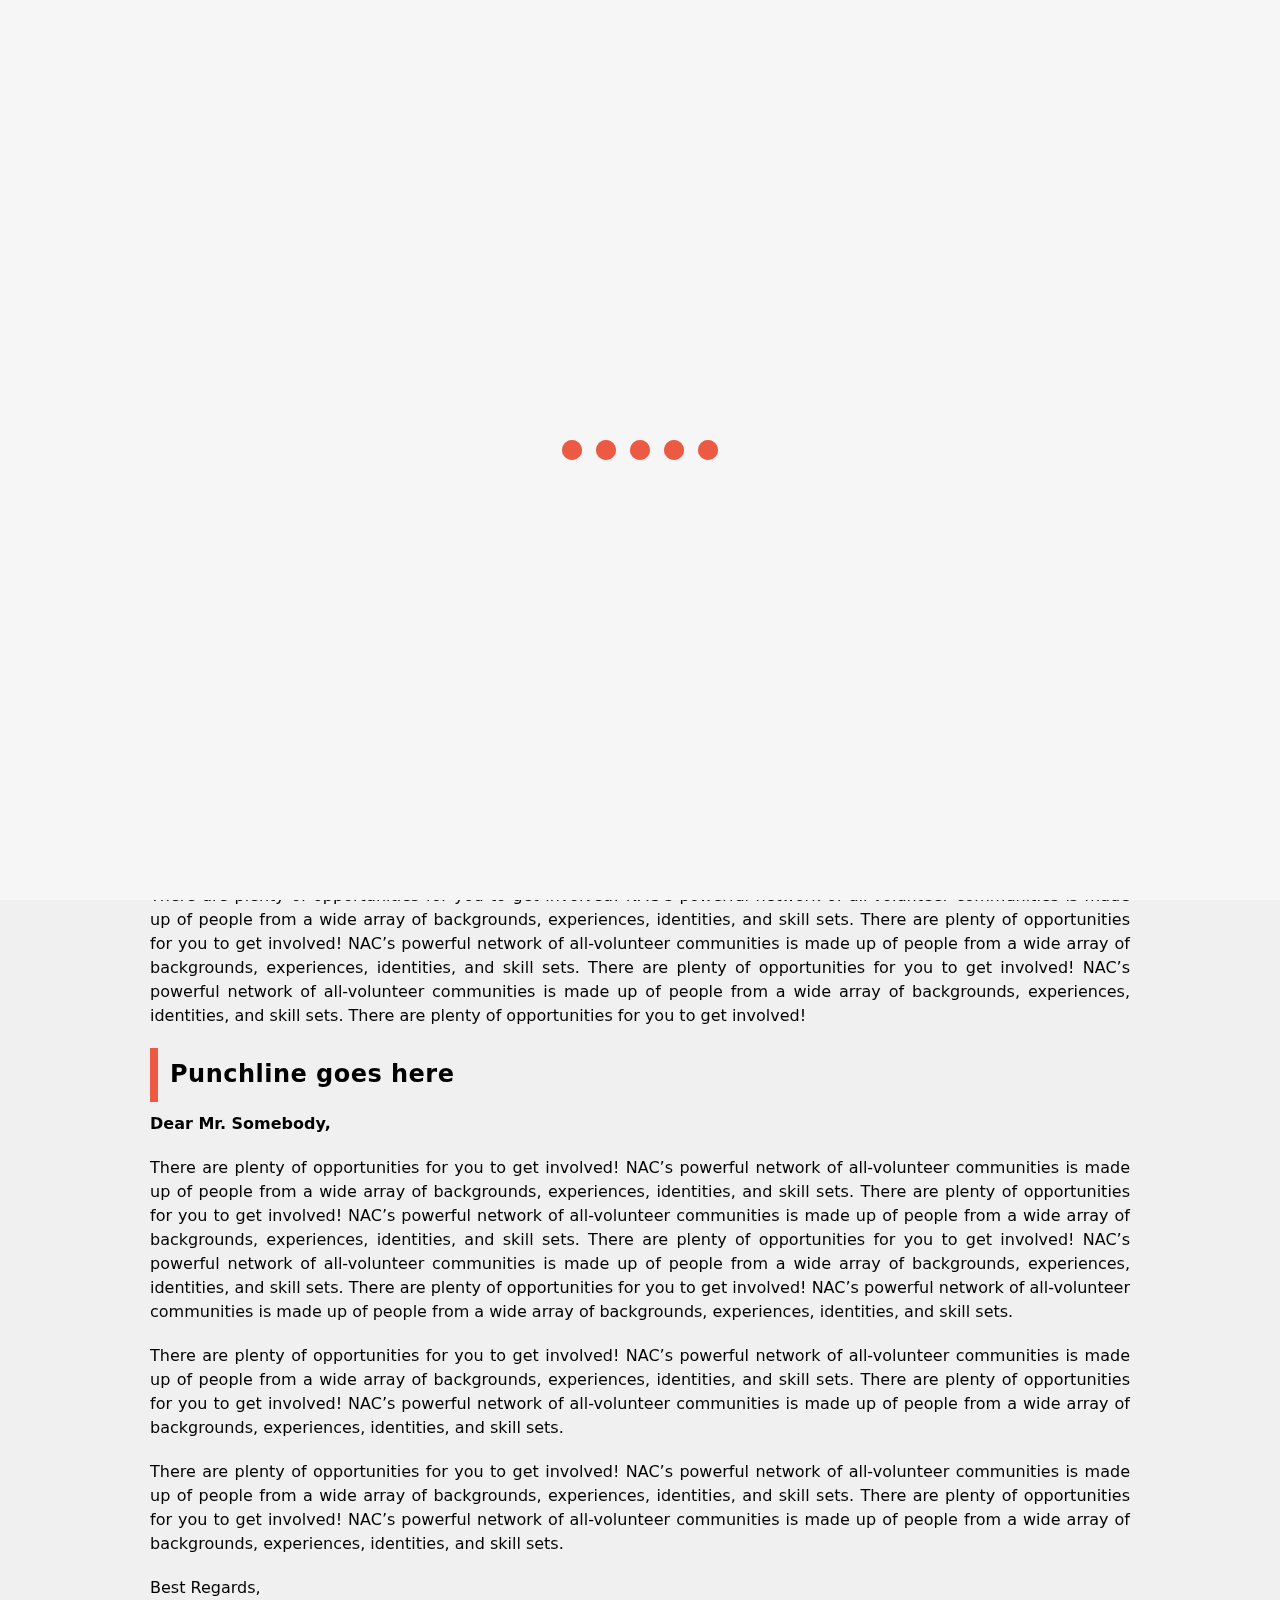
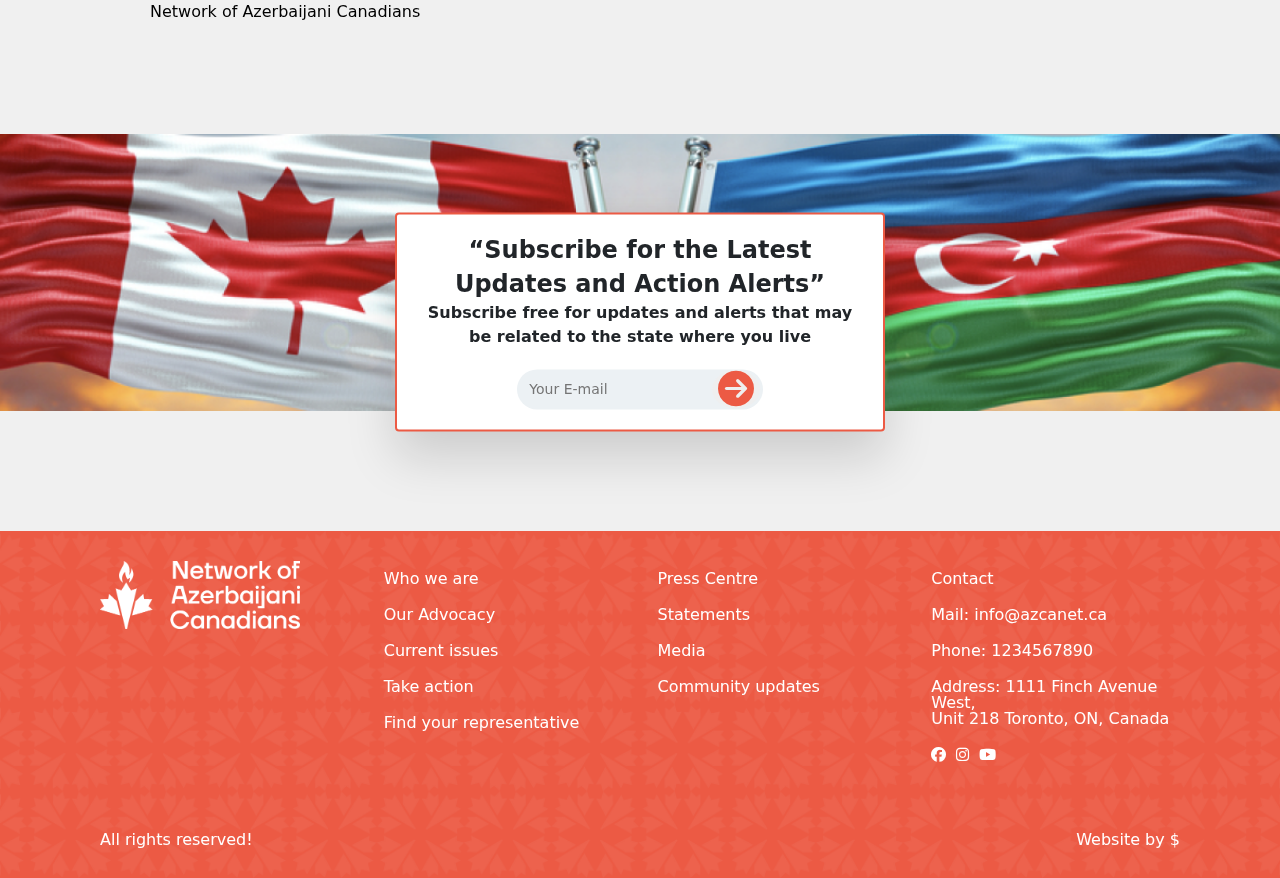
<file: community-updates-details.html>
<!DOCTYPE html>
<html lang="tr">
<head>
    <meta charset="UTF-8">
    <meta http-equiv="X-UA-Compatible" content="IE=edge">
    <meta name="viewport" content="width=device-width, initial-scale=1.0">
    <title>Community updates-details</title>
    <link rel="stylesheet" href="css/main.css">
</head>
<body>
<!-- PRELOADER SECTION -->
<div class="loader">
    <div class="preloader">
        <div class="circle circle-1"></div>
        <div class="circle circle-2"></div>
        <div class="circle circle-3"></div>
        <div class="circle circle-4"></div>
        <div class="circle circle-5"></div>
    </div>
</div>
<!-- HEADER SECTION================= -->
<header id="top_part">
    <div class="container-fluid container-own">
        <div class="row">
            <div class="col-md-6 f2">
                <ul class="social_ul">
                    <li class="social_li">
                        <a target="_blank" href="javascript:(0)" class="social_link"><img src="img/facebook.svg" alt="Facebook"></a>
                    </li>
                    <li class="social_li">
                        <a target="_blank" href="javascript:(0)" class="social_link"><img src="img/insta.svg" alt="Instagram"></a>
                    </li>
                    <li class="social_li">
                        <a target="_blank" href="javascript:(0)" class="social_link"><img src="img/youtube.svg" alt="Youtube"></a>
                    </li>
                </ul>
            </div>
            <div class="col-md-6 f1">
                
                <a href="https://www.paypal.com/donate/?hosted_button_id=Q8M8MCEKWKBXQ" target="_blank" class="report">DONATE</a>
            </div>
           
        </div>
    </div>
</header>
<header id="navbar"  class="isFixed">
    <div class="container-fluid container-own">
        <div class="row">
            <div class="col-md-12">
                <nav class="navbar navbar-expand-lg">
                    <a href="index.html" class="logo">
                        <img src="img/logo.png" alt="Network of Azerbaijani Canadians">
                    </a>
                    
                    <li class="nav-item nav_item nav_lang li_hover " id="lang_res">
                        <a class="nav-link nav_link dropdown-toggle" id="navbarDropdown" role="button"
                        data-bs-toggle="dropdown" aria-expanded="false">Az</a>
                        <ul class="dropdown-menu dropdown_menu" aria-labelledby="navbarDropdown">
                            <li class="dropdown_li"><a class="dropdown-item dropdown_item"
                                    >Ru</a></li>
                            <li class="dropdown_li"><a class="dropdown-item dropdown_item"
                                    >En</a></li>
                        </ul>
                    </li>
                    
                    <a href="javascript:(0)" id="axtar">
                        <i class="fa-solid fa-magnifying-glass"></i>
                    </a>
                    <button class="navbar-toggler navbar_toggler collapsed" type="button" data-bs-toggle="collapse"
                        data-bs-target="#navbarSupportedContent" aria-controls="navbarSupportedContent"
                        aria-expanded="false" aria-label="Toggle navigation">
                        <svg class="menu" width="24" height="16" viewBox="0 0 24 16" fill="none"
                            xmlns="http://www.w3.org/2000/svg">
                            <path
                                d="M24 14.6667C24 15.403 23.403 16 22.6667 16H1.33333C0.596954 16 0 15.403 0 14.6667C0 13.9303 0.596954 13.3333 1.33333 13.3333H22.6667C23.403 13.3333 24 13.9303 24 14.6667ZM24 8C24 8.73638 23.403 9.33333 22.6667 9.33333H1.33333C0.596954 9.33333 0 8.73638 0 8C0 7.26362 0.596954 6.66667 1.33333 6.66667H22.6667C23.403 6.66667 24 7.26362 24 8ZM24 1.33333C24 2.06971 23.403 2.66667 22.6667 2.66667H1.33333C0.596954 2.66667 0 2.06971 0 1.33333C0 0.596954 0.596954 0 1.33333 0H22.6667C23.403 0 24 0.596954 24 1.33333Z"
                                fill="#EC5A44"></path>
                        </svg>
                        <svg class="remove" width="19" height="19" viewBox="0 0 19 19" fill="none"
                            xmlns="http://www.w3.org/2000/svg">
                            <line x1="1.76777" y1="2" x2="16.9706" y2="17.2028" stroke="#EC5A44" stroke-width="2.5"
                                stroke-linecap="round"></line>
                            <line x1="2" y1="17.2027" x2="17.2028" y2="1.99989" stroke="#EC5A44" stroke-width="2.5"
                                stroke-linecap="round"></line>
                        </svg>
                    </button>
                    <div class="collapse navbar-collapse navbar_collapse" id="navbarSupportedContent">
                        <ul class="navbar-nav navbar_nav me-auto mb-2 mb-lg-0">
                            <li class="nav-item nav_item li_hover">
                                <a href="who-we-are.html" class="nav-link nav_link">
                                    WE ARE N.A.C </a>
                            </li>
                            <li class="nav-item nav_item dropdown li_hover">
                                <a class="nav-link nav_link dropdown-toggle" id="navbarDropdown" role="button"
                                    data-bs-toggle="dropdown" aria-expanded="false">OUR ADVOCACY</a>
                                <ul class="dropdown-menu dropdown_menu" aria-labelledby="navbarDropdown">

                                    <li class="dropdown_li"><a class="dropdown-item dropdown_item"
                                            href="current-issues.html">Current issues</a></li>

                                    <li class="dropdown_li"><a class="dropdown-item dropdown_item" href="take-action.html">Take action</a></li>

                                    <li class="dropdown_li"><a class="dropdown-item dropdown_item" target="_blank" href="https://www.ourcommons.ca/members/">Find your representative</a></li>

                                    
                                </ul>
                            </li>
                            <li class="nav-item nav_item dropdown li_hover">
                                <a class="nav-link nav_link dropdown-toggle" id="navbarDropdown" role="button"
                                    data-bs-toggle="dropdown" aria-expanded="false">Press centre</a>
                                <ul class="dropdown-menu dropdown_menu" aria-labelledby="navbarDropdown">
                                    <li class="dropdown_li"><a class="dropdown-item dropdown_item" href="statements.html">Statements</a></li>
                                    <li class="dropdown_li"><a class="dropdown-item dropdown_item"
                                            href="media.html">Media</a></li>
                                    <li class="dropdown_li"><a class="dropdown-item dropdown_item" href="community-updates.html">Community updates</a></li>
                                </ul>
                            </li>
                            <li class="nav-item nav_item dropdown li_hover">
                                <a class="nav-link nav_link dropdown-toggle" id="navbarDropdown" role="button"
                                    data-bs-toggle="dropdown" aria-expanded="false">get involved</a>
                                <ul class="dropdown-menu dropdown_menu" aria-labelledby="navbarDropdown">
                                    <li class="dropdown_li"><a class="dropdown-item dropdown_item"
                                            href="become-member.html">Become a member</a></li>
                                    <li class="dropdown_li"><a class="dropdown-item dropdown_item"
                                            href="volunteer.html">Volunteer at NAC</a></li>
                                    <li class="dropdown_li"><a class="dropdown-item dropdown_item" target="_blank"
                                            href="https://www.paypal.com/donate/?hosted_button_id=Q8M8MCEKWKBXQ">Become a supporter</a></li>
                                </ul>
                            </li>
                            <li class="nav-item nav_item dropdown li_hover contact">
                                <a class="nav-link nav_link dropdown-toggle" id="navbarDropdown" role="button" data-bs-toggle="dropdown" aria-expanded="false">contact us</a>
                                    <ul class="dropdown-menu dropdown_menu" aria-labelledby="navbarDropdown">
                                        <li class="dropdown_li"><a class="menu_info" href="mailto:azcanet@gmail.com">Email: azcanet@gmail.com</a></li>
                                        <li class="dropdown_li"><a class="menu_info" href="tel:+1234567890">Phone: +1234567890</a></li>
                                        <li class="dropdown_li"><a class="menu_info address" href="#">Address: 1111 Finch Avenue West, Unit 218 Toronto, ON, Canada</a></li>
                                        <ul class="social_ul">
                                            <li class="social_li">
                                                <a target="_blank" href="https://www.facebook.com/azcanet/" class="social_link"><i class="fa-brands fa-facebook"></i></a>
                                            </li>
                                            <li class="social_li">
                                                <a target="_blank" href="https://www.instagram.com/azcanet/" class="social_link"><i class="fa-brands fa-instagram"></i></a>
                                            </li>
                                            <li class="social_li">
                                                <a target="_blank" href="https://www.youtube.com/c/azcanet" class="social_link"><i class="fa-brands fa-youtube"></i></a>
                                            </li>
                                        </ul>
                                    </ul>
                            </li>
                            <li class="nav-item nav_item nav_lang li_hover lang_desktop">
                                <a class="nav-link nav_link ">Az</a>
                                <ul class="dropdown-menu dropdown_menu" aria-labelledby="navbarDropdown">
                                    <li class="dropdown_li"><a class="dropdown-item dropdown_item"
                                            >Ru</a></li>
                                    <li class="dropdown_li"><a class="dropdown-item dropdown_item"
                                            >En</a></li>
                                </ul>
                            </li>
                            <li class="nav-item nav_item search_part">
                                <i class="fa-solid fa-magnifying-glass"></i>
                            </li>
                        </ul>
                        <form method="get" id="search_form">
                            <input type="text" value="" name="s" class="form-control form_control" id="search"
                                required="">
                                <i class="fas fa-times"></i>
                            
                        </form>
                    </div>
                    <form  method="get" class="responsive_search search_holder" id="search_form">
                        <input type="text" class="form-control form_control" id="search" required="" name="s"
                            value="" placeholder="Search">
                            <a href="javascript:(0)" id="close_search" ><i class="fas fa-times axtar_i"></i></a>
                            <button class="btn">Axtar</button>
                            <div class="results">
                                <a href="javascript:(0)">Numune1</a>
                                <a href="javascript:(0)">Numune1</a>
                                <a href="javascript:(0)">Numune1</a>
                                <a href="javascript:(0)">Numune1</a>
                                <a href="javascript:(0)">Numune1</a>
                                <a href="javascript:(0)">Numune1</a>
                            </div>
                    </form>
                </nav>
            </div>
        </div>
    </div>
</header>

<main id="community-details">
    <!-- Community details SECTION -->
    <section class="communitydetails">
        <div class="bg" style="background: url('./img/community-bg.png');"></div>
        <div class="container-fluid">
            <div class="row">
                <div class="col-lg-12 col-md-12">
                    <div class="content">
                        <h2>COMMUNITY UPDATES inner page banner</h2>
                    </div>
                </div>
            </div>
        </div>
    </section>

    <!-- Community details text SECTION -->
    <section class="communitydetails-text">
        <div class="container-fluid">
            <div class="row">
                <div class="col-lg-12 col-md-12">
                    <div class="content">
                        <div>N.A.C. welcomes Canada’s Cabinet of Ministers</div>

                        <p> There are plenty of opportunities for you to get involved! NAC’s powerful network of all-volunteer communities is made up of people from a wide array of backgrounds, experiences, identities, and skill sets. There are plenty of opportunities for you to get involved! NAC’s powerful network of all-volunteer communities is made up of people from a wide array of backgrounds, experiences, identities, and skill sets. There are plenty of opportunities for you to get involved! NAC’s powerful network of all-volunteer communities is made up of people from a wide array of backgrounds, experiences, identities, and skill sets. There are plenty of opportunities for you to get involved! </p>

                        <h2>Punchline goes here</h2>

                        <span>Dear Mr. Somebody,</span>

                        <p>There are plenty of opportunities for you to get involved! NAC’s powerful network of all-volunteer communities is made up of people from a wide array of backgrounds, experiences, identities, and skill sets. There are plenty of opportunities for you to get involved! NAC’s powerful network of all-volunteer communities is made up of people from a wide array of backgrounds, experiences, identities, and skill sets. There are plenty of opportunities for you to get involved! NAC’s powerful network of all-volunteer communities is made up of people from a wide array of backgrounds, experiences, identities, and skill sets. There are plenty of opportunities for you to get involved! NAC’s powerful network of all-volunteer communities is made up of people from a wide array of backgrounds, experiences, identities, and skill sets. </p>

                        <p>There are plenty of opportunities for you to get involved! NAC’s powerful network of all-volunteer communities is made up of people from a wide array of backgrounds, experiences, identities, and skill sets. There are plenty of opportunities for you to get involved! NAC’s powerful network of all-volunteer communities is made up of people from a wide array of backgrounds, experiences, identities, and skill sets. </p>
                            
                        <p>There are plenty of opportunities for you to get involved! NAC’s powerful network of all-volunteer communities is made up of people from a wide array of backgrounds, experiences, identities, and skill sets. There are plenty of opportunities for you to get involved! NAC’s powerful network of all-volunteer communities is made up of people from a wide array of backgrounds, experiences, identities, and skill sets. </p>
                            
                        <p>Best Regards,<br>
                        Network of Azerbaijani Canadians</p>
                    </div>
                </div>
            </div>
        </div>
    </section>
</main>

<main id="main-global">
    <!-- subscribe SECTION -->
    <section class="subscribe">
        <div class="bg" style="background: url('img/subscribe.png');"></div>
        <div class="container-fluid">
            <div class="row">
                <div class="col-lg-12 col-md-12">
                    <div class="subscribe-form">
                        <h2>“Subscribe for the Latest Updates and Action Alerts”</h2>
                        <p>Subscribe free for updates and alerts that may be related to the state where you live</p>
                        <form action="">
                            <input type="email" name="" placeholder="Your E-mail" required>
                            <button class="fa-solid fa-circle-arrow-right" type="submit"></button>
                        </form>
                    </div>
                </div>
            </div>
        </div>
    </section>

    <!-- footer SECTION -->
    <footer style="background: url(img/footer-bg.png);">
        <div class="container-fluid">
            <div class="row">
                <div class="box col-lg-3">
                    <div class="logo-footer">
                        <a href="index.html">
                            <img src="img/logo_white.png" alt="">
                        </a>
                    </div>
                </div>

                <div class="box col-lg-3">
                    <div class="footer-menu">
                        <a href="javascript:(0)">Who we are</a>
                        <a href="javascript:(0)">Our Advocacy</a>
                        <a href="javascript:(0)">Current issues</a>
                        <a href="javascript:(0)">Take action</a>
                        <a href="javascript:(0)">Find your representative</a>
                    </div>
                </div>

                <div class="box col-lg-3">
                    <div class="footer-menu">
                        <a href="javascript:(0)">Press Centre</a>
                        <a href="javascript:(0)">Statements</a>
                        <a href="javascript:(0)">Media</a>
                        <a href="javascript:(0)">Community updates</a>
                    </div>
                </div>

                <div class="box col-lg-3">
                    <div class="footer-contact">
                        <span><a href="javascript:(0)">Contact</a></span>
                        <span>Mail: <a href="javascript:(0)">info@azcanet.ca</a></span>

                        <span>Phone: <a href="javascript:(0)">1234567890</a></span>
                        <span>Address: <a href="javascript:(0)">1111 Finch Avenue West, <br> Unit 218 Toronto, ON,
                                Canada </a></span>
                        <div class="socials">
                            <ul>
                                <li>
                                    <a href="javascript:(0)">
                                        <i class="fa-brands fa-facebook"></i>
                                    </a>
                                </li>
                                <li>
                                    <a href="javascript:(0)">
                                        <i class="fa-brands fa-instagram"></i>
                                    </a>
                                </li>
                                <li>
                                    <a href="javascript:(0)">
                                        <i class="fa-brands fa-youtube"></i>
                                    </a>
                                </li>
                            </ul>
                        </div>
                    </div>
                </div>
            </div>
        </div>
        <div class="credit">
            <span>All rights reserved!</span>
            <span>Website by $</span>
        </div>
    </footer>
</main>

<div class="overlay_search">
</div>
<div class="overlay_search-2">
</div>
<script src="https://cdnjs.cloudflare.com/ajax/libs/jquery/3.3.1/jquery.min.js"></script>
<script src="https://cdnjs.cloudflare.com/ajax/libs/OwlCarousel2/2.3.4/owl.carousel.min.js"></script>
<script src="js/jquery.fancybox.min.js"></script>
<script type="text/javascript"
src="https://cdn.jsdelivr.net/npm/@popperjs/core@2.9.2/dist/umd/popper.min.js"></script>
<script type="text/javascript" src="https://cdn.jsdelivr.net/npm/bootstrap@5.0.2/dist/js/bootstrap.min.js"></script>
<script src="js/main.js"></script>
</body>


</html>
</file>
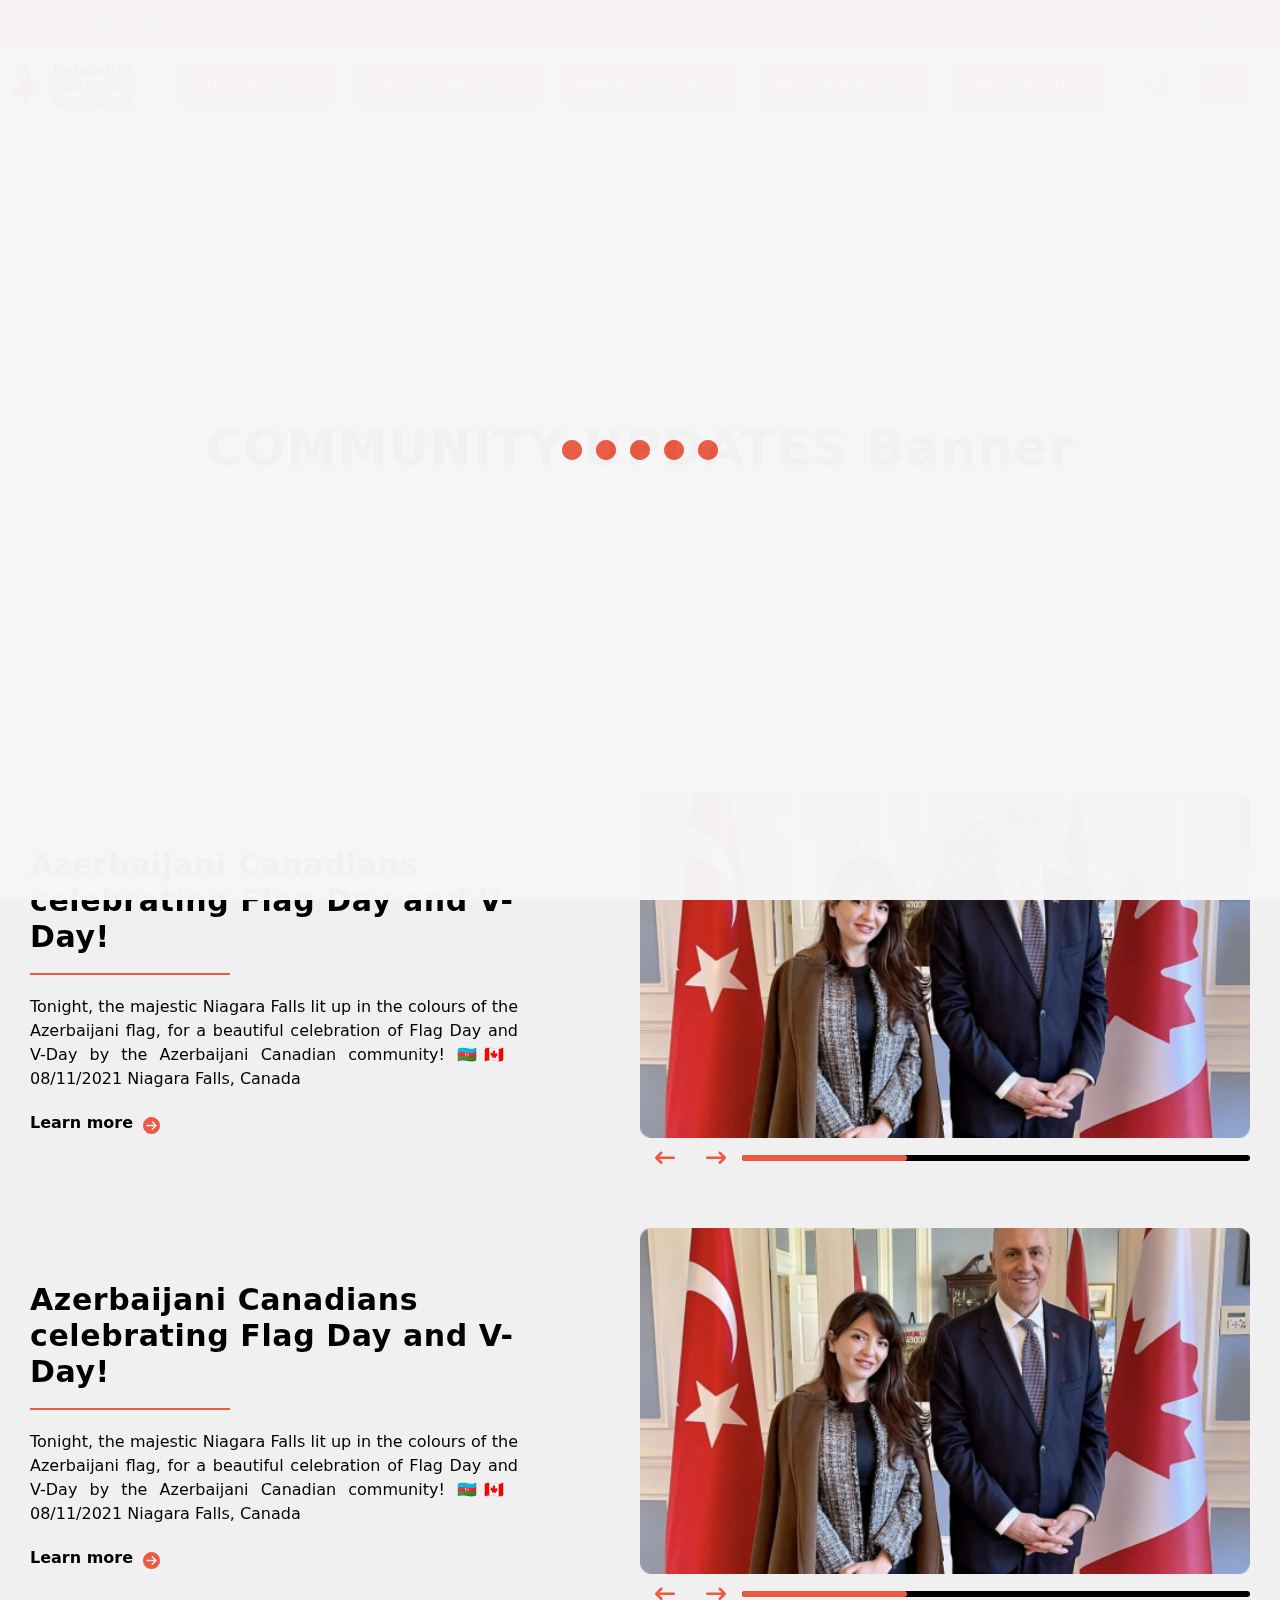
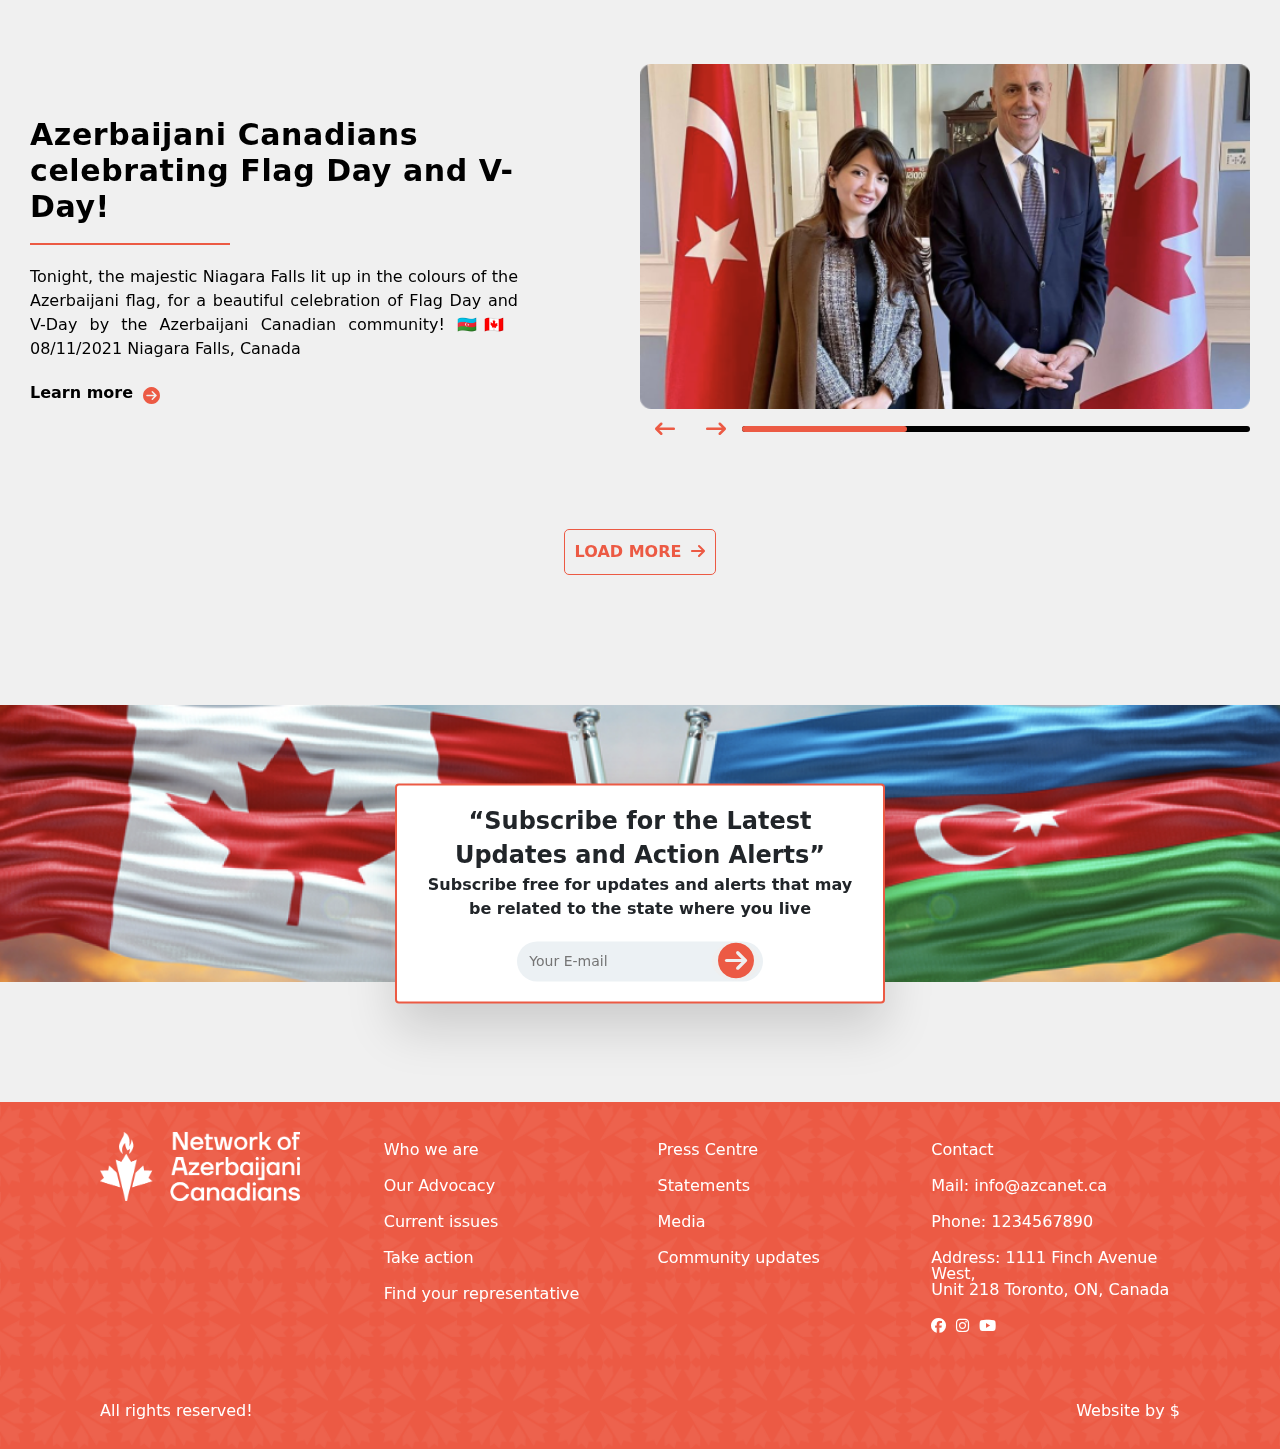
<file: community-updates.html>
<!DOCTYPE html>
<html lang="tr">
<head>
    <meta charset="UTF-8">
    <meta http-equiv="X-UA-Compatible" content="IE=edge">
    <meta name="viewport" content="width=device-width, initial-scale=1.0">
    <title>Community updates</title>
    <link rel="stylesheet" href="css/main.css">
</head>
<body>
<!-- PRELOADER SECTION -->
<div class="loader">
    <div class="preloader">
        <div class="circle circle-1"></div>
        <div class="circle circle-2"></div>
        <div class="circle circle-3"></div>
        <div class="circle circle-4"></div>
        <div class="circle circle-5"></div>
    </div>
</div>
<!-- HEADER SECTION================= -->
<header id="top_part">
    <div class="container-fluid container-own">
        <div class="row">
            <div class="col-md-6 f2">
                <ul class="social_ul">
                    <li class="social_li">
                        <a target="_blank" href="javascript:(0)" class="social_link"><img src="img/facebook.svg" alt="Facebook"></a>
                    </li>
                    <li class="social_li">
                        <a target="_blank" href="javascript:(0)" class="social_link"><img src="img/insta.svg" alt="Instagram"></a>
                    </li>
                    <li class="social_li">
                        <a target="_blank" href="javascript:(0)" class="social_link"><img src="img/youtube.svg" alt="Youtube"></a>
                    </li>
                </ul>
            </div>
            <div class="col-md-6 f1">
                
                <a href="https://www.paypal.com/donate/?hosted_button_id=Q8M8MCEKWKBXQ" target="_blank" class="report">DONATE</a>
            </div>
           
        </div>
    </div>
</header>
<header id="navbar"  class="isFixed">
    <div class="container-fluid container-own">
        <div class="row">
            <div class="col-md-12">
                <nav class="navbar navbar-expand-lg">
                    <a href="index.html" class="logo">
                        <img src="img/logo.png" alt="Network of Azerbaijani Canadians">
                    </a>
                    
                    <li class="nav-item nav_item nav_lang li_hover " id="lang_res">
                        <a class="nav-link nav_link dropdown-toggle" id="navbarDropdown" role="button"
                        data-bs-toggle="dropdown" aria-expanded="false">Az</a>
                        <ul class="dropdown-menu dropdown_menu" aria-labelledby="navbarDropdown">
                            <li class="dropdown_li"><a class="dropdown-item dropdown_item"
                                    >Ru</a></li>
                            <li class="dropdown_li"><a class="dropdown-item dropdown_item"
                                    >En</a></li>
                        </ul>
                    </li>
                    
                    <a href="javascript:(0)" id="axtar">
                        <i class="fa-solid fa-magnifying-glass"></i>
                    </a>
                    <button class="navbar-toggler navbar_toggler collapsed" type="button" data-bs-toggle="collapse"
                        data-bs-target="#navbarSupportedContent" aria-controls="navbarSupportedContent"
                        aria-expanded="false" aria-label="Toggle navigation">
                        <svg class="menu" width="24" height="16" viewBox="0 0 24 16" fill="none"
                            xmlns="http://www.w3.org/2000/svg">
                            <path
                                d="M24 14.6667C24 15.403 23.403 16 22.6667 16H1.33333C0.596954 16 0 15.403 0 14.6667C0 13.9303 0.596954 13.3333 1.33333 13.3333H22.6667C23.403 13.3333 24 13.9303 24 14.6667ZM24 8C24 8.73638 23.403 9.33333 22.6667 9.33333H1.33333C0.596954 9.33333 0 8.73638 0 8C0 7.26362 0.596954 6.66667 1.33333 6.66667H22.6667C23.403 6.66667 24 7.26362 24 8ZM24 1.33333C24 2.06971 23.403 2.66667 22.6667 2.66667H1.33333C0.596954 2.66667 0 2.06971 0 1.33333C0 0.596954 0.596954 0 1.33333 0H22.6667C23.403 0 24 0.596954 24 1.33333Z"
                                fill="#EC5A44"></path>
                        </svg>
                        <svg class="remove" width="19" height="19" viewBox="0 0 19 19" fill="none"
                            xmlns="http://www.w3.org/2000/svg">
                            <line x1="1.76777" y1="2" x2="16.9706" y2="17.2028" stroke="#EC5A44" stroke-width="2.5"
                                stroke-linecap="round"></line>
                            <line x1="2" y1="17.2027" x2="17.2028" y2="1.99989" stroke="#EC5A44" stroke-width="2.5"
                                stroke-linecap="round"></line>
                        </svg>
                    </button>
                    <div class="collapse navbar-collapse navbar_collapse" id="navbarSupportedContent">
                        <ul class="navbar-nav navbar_nav me-auto mb-2 mb-lg-0">
                            <li class="nav-item nav_item li_hover">
                                <a href="who-we-are.html" class="nav-link nav_link">
                                    WE ARE N.A.C </a>
                            </li>
                            <li class="nav-item nav_item dropdown li_hover">
                                <a class="nav-link nav_link dropdown-toggle" id="navbarDropdown" role="button"
                                    data-bs-toggle="dropdown" aria-expanded="false">OUR ADVOCACY</a>
                                <ul class="dropdown-menu dropdown_menu" aria-labelledby="navbarDropdown">

                                    <li class="dropdown_li"><a class="dropdown-item dropdown_item"
                                            href="current-issues.html">Current issues</a></li>

                                    <li class="dropdown_li"><a class="dropdown-item dropdown_item" href="take-action.html">Take action</a></li>

                                    <li class="dropdown_li"><a class="dropdown-item dropdown_item" target="_blank" href="https://www.ourcommons.ca/members/">Find your representative</a></li>

                                    
                                </ul>
                            </li>
                            <li class="nav-item nav_item dropdown li_hover">
                                <a class="nav-link nav_link dropdown-toggle" id="navbarDropdown" role="button"
                                    data-bs-toggle="dropdown" aria-expanded="false">Press centre</a>
                                <ul class="dropdown-menu dropdown_menu" aria-labelledby="navbarDropdown">
                                    <li class="dropdown_li"><a class="dropdown-item dropdown_item" href="statements.html">Statements</a></li>
                                    <li class="dropdown_li"><a class="dropdown-item dropdown_item"
                                            href="media.html">Media</a></li>
                                    <li class="dropdown_li"><a class="dropdown-item dropdown_item" href="community-updates.html">Community updates</a></li>
                                </ul>
                            </li>
                            <li class="nav-item nav_item dropdown li_hover">
                                <a class="nav-link nav_link dropdown-toggle" id="navbarDropdown" role="button"
                                    data-bs-toggle="dropdown" aria-expanded="false">get involved</a>
                                <ul class="dropdown-menu dropdown_menu" aria-labelledby="navbarDropdown">
                                    <li class="dropdown_li"><a class="dropdown-item dropdown_item"
                                            href="become-member.html">Become a member</a></li>
                                    <li class="dropdown_li"><a class="dropdown-item dropdown_item"
                                            href="volunteer.html">Volunteer at NAC</a></li>
                                    <li class="dropdown_li"><a class="dropdown-item dropdown_item" target="_blank"
                                            href="https://www.paypal.com/donate/?hosted_button_id=Q8M8MCEKWKBXQ">Become a supporter</a></li>
                                </ul>
                            </li>
                            <li class="nav-item nav_item dropdown li_hover contact">
                                <a class="nav-link nav_link dropdown-toggle" id="navbarDropdown" role="button" data-bs-toggle="dropdown" aria-expanded="false">contact us</a>
                                    <ul class="dropdown-menu dropdown_menu" aria-labelledby="navbarDropdown">
                                        <li class="dropdown_li"><a class="menu_info" href="mailto:azcanet@gmail.com">Email: azcanet@gmail.com</a></li>
                                        <li class="dropdown_li"><a class="menu_info" href="tel:+1234567890">Phone: +1234567890</a></li>
                                        <li class="dropdown_li"><a class="menu_info address" href="#">Address: 1111 Finch Avenue West, Unit 218 Toronto, ON, Canada</a></li>
                                        <ul class="social_ul">
                                            <li class="social_li">
                                                <a target="_blank" href="https://www.facebook.com/azcanet/" class="social_link"><i class="fa-brands fa-facebook"></i></a>
                                            </li>
                                            <li class="social_li">
                                                <a target="_blank" href="https://www.instagram.com/azcanet/" class="social_link"><i class="fa-brands fa-instagram"></i></a>
                                            </li>
                                            <li class="social_li">
                                                <a target="_blank" href="https://www.youtube.com/c/azcanet" class="social_link"><i class="fa-brands fa-youtube"></i></a>
                                            </li>
                                        </ul>
                                    </ul>
                            </li>
                            <li class="nav-item nav_item nav_lang li_hover lang_desktop">
                                <a class="nav-link nav_link ">Az</a>
                                <ul class="dropdown-menu dropdown_menu" aria-labelledby="navbarDropdown">
                                    <li class="dropdown_li"><a class="dropdown-item dropdown_item"
                                            >Ru</a></li>
                                    <li class="dropdown_li"><a class="dropdown-item dropdown_item"
                                            >En</a></li>
                                </ul>
                            </li>
                            <li class="nav-item nav_item search_part">
                                <i class="fa-solid fa-magnifying-glass"></i>
                            </li>
                        </ul>
                        <form method="get" id="search_form">
                            <input type="text" value="" name="s" class="form-control form_control" id="search"
                                required="">
                                <i class="fas fa-times"></i>
                            
                        </form>
                    </div>
                    <form  method="get" class="responsive_search search_holder" id="search_form">
                        <input type="text" class="form-control form_control" id="search" required="" name="s"
                            value="" placeholder="Search">
                            <a href="javascript:(0)" id="close_search" ><i class="fas fa-times axtar_i"></i></a>
                            <button class="btn">Axtar</button>
                            <div class="results">
                                <a href="javascript:(0)">Numune1</a>
                                <a href="javascript:(0)">Numune1</a>
                                <a href="javascript:(0)">Numune1</a>
                                <a href="javascript:(0)">Numune1</a>
                                <a href="javascript:(0)">Numune1</a>
                                <a href="javascript:(0)">Numune1</a>
                            </div>
                    </form>
                </nav>
            </div>
        </div>
    </div>
</header>

<!-- COMUNITY SECTION================= -->
<main id="community">
    <!-- community -->
    <section class="community">
        <div class="bg" style="background: url('./img/community-bg.png');"></div>
        <div class="container-fluid">
            <div class="row">
                <div class="col-lg-12 col-md-12">
                    <div class="content">
                        <h2>COMMUNITY UPDATES Banner</h2>
                    </div>
                </div>
            </div>
        </div>
    </section>

    <!-- community blogs -->
    <section class="community-blogs">
        <div class="container-fluid">
            <div class="row">
                <div class="box">
                    <div class="col-lg-6 col-md-6 boxes-f">
                        <div class="content">
                            <h2>Azerbaijani Canadians celebrating Flag Day and V-Day!</h2>
                            <p>Tonight, the majestic Niagara Falls lit up in the colours of the Azerbaijani flag, for a
                                beautiful celebration of Flag Day and V-Day by the Azerbaijani Canadian community!
                                🇦🇿🇨🇦
                                08/11/2021 Niagara Falls, Canada </p>
                            <a onClick="window.location.href='community-updates-details.html'">Learn more <i class="fa-solid fa-circle-arrow-right"></i></a>
                        </div>
                    </div>
                    <div class="col-lg-6 col-md-6 boxes-g">

                        <div class="swiper-container">
                            <div class="swiper-wrapper" onClick="window.location.href='community-updates-details.html'">
                                <div class="swiper-slide image"><img src="img/community-blog2.png" alt=""></div>
                                <div class="swiper-slide image"><img src="img/community-blog3.png" alt=""></div>
                                <div class="swiper-slide image"><img src="img/community-blog1.png" alt=""></div>
                            </div>
                            <div class="arrows">
                                <div class="col-md-2 arrow">
                                    <i class="fa-solid fa-arrow-left-long"></i>
                                    <i class="fa-solid fa-arrow-right-long"></i>
                                </div>
                                <div class="col-md-10 scrollbar">
                                    <div class="swiper-scrollbar"></div>
                                </div>
                            </div>
                        </div>
                    </div>
                    
                </div>
                <div class="box">
                    <div class="col-lg-6 col-md-6 boxes-f">
                        <div class="content">
                            <h2>Azerbaijani Canadians celebrating Flag Day and V-Day!</h2>
                            <p>Tonight, the majestic Niagara Falls lit up in the colours of the Azerbaijani flag, for a
                                beautiful celebration of Flag Day and V-Day by the Azerbaijani Canadian community!
                                🇦🇿🇨🇦
                                08/11/2021 Niagara Falls, Canada </p>
                            <a onClick="window.location.href='community-updates-details.html'">Learn more <i class="fa-solid fa-circle-arrow-right"></i></a>
                        </div>
                    </div>
                    <div class="col-lg-6 col-md-6 boxes-g">

                        <div class="swiper-container">
                            <div class="swiper-wrapper" onClick="window.location.href='community-updates-details.html'">
                                <div class="swiper-slide image"><img src="img/community-blog2.png" alt=""></div>
                                <div class="swiper-slide image"><img src="img/community-blog3.png" alt=""></div>
                                <div class="swiper-slide image"><img src="img/community-blog1.png" alt=""></div>
                            </div>
                            <div class="arrows">
                                <div class="col-md-2 arrow">
                                    <i class="fa-solid fa-arrow-left-long"></i>
                                    <i class="fa-solid fa-arrow-right-long"></i>
                                </div>
                                <div class="col-md-10 scrollbar">
                                    <div class="swiper-scrollbar"></div>
                                </div>
                            </div>
                        </div>
                    </div>
                    
                </div>
                <div class="box">
                    <div class="col-lg-6 col-md-6 boxes-f">
                        <div class="content">
                            <h2>Azerbaijani Canadians celebrating Flag Day and V-Day!</h2>
                            <p>Tonight, the majestic Niagara Falls lit up in the colours of the Azerbaijani flag, for a
                                beautiful celebration of Flag Day and V-Day by the Azerbaijani Canadian community!
                                🇦🇿🇨🇦
                                08/11/2021 Niagara Falls, Canada </p>
                            <a onClick="window.location.href='community-updates-details.html'">Learn more <i class="fa-solid fa-circle-arrow-right"></i></a>
                        </div>
                    </div>
                    <div class="col-lg-6 col-md-6 boxes-g">

                        <div class="swiper-container" onClick="window.location.href='community-updates-details.html'">
                            <div class="swiper-wrapper">
                                <div class="swiper-slide image"><img src="img/community-blog2.png" alt=""></div>
                                <div class="swiper-slide image"><img src="img/community-blog3.png" alt=""></div>
                                <div class="swiper-slide image"><img src="img/community-blog1.png" alt=""></div>
                            </div>
                            <div class="arrows">
                                <div class="col-md-2 arrow">
                                    <i class="fa-solid fa-arrow-left-long"></i>
                                    <i class="fa-solid fa-arrow-right-long"></i>
                                </div>
                                <div class="col-md-10 scrollbar">
                                    <div class="swiper-scrollbar"></div>
                                </div>
                            </div>
                        </div>
                    </div>
                    
                </div>
                <div class="more">
                    <a class="button" href="javascript:(0)">Load more<i class="fa-solid fa-arrow-right"></i></a>
                </div>
            </div>
        </div>
    </section>
</main>

<!-- MAIN GLOBAL================= -->
<main id="main-global">
    <!-- subscribe SECTION -->
    <section class="subscribe">
        <div class="bg" style="background: url('img/subscribe.png');"></div>
        <div class="container-fluid">
            <div class="row">
                <div class="col-lg-12 col-md-12">
                    <div class="subscribe-form">
                        <h2>“Subscribe for the Latest Updates and Action Alerts”</h2>
                        <p>Subscribe free for updates and alerts that may be related to the state where you live</p>
                        <form action="">
                            <input type="email" name="" placeholder="Your E-mail" required>
                            <button class="fa-solid fa-circle-arrow-right" type="submit"></button>
                        </form>
                    </div>
                </div>
            </div>
        </div>
    </section>
    <!-- footer SECTION -->
    <footer style="background: url(img/footer-bg.png);">
        <div class="container-fluid">
            <div class="row">
                <div class="box col-lg-3">
                    <div class="logo-footer">
                        <a href="index.html">
                            <img src="img/logo_white.png" alt="">
                        </a>
                    </div>
                </div>

                <div class="box col-lg-3">
                    <div class="footer-menu">
                        <a href="javascript:(0)">Who we are</a>
                        <a href="javascript:(0)">Our Advocacy</a>
                        <a href="javascript:(0)">Current issues</a>
                        <a href="javascript:(0)">Take action</a>
                        <a href="javascript:(0)">Find your representative</a>
                    </div>
                </div>

                <div class="box col-lg-3">
                    <div class="footer-menu">
                        <a href="javascript:(0)">Press Centre</a>
                        <a href="javascript:(0)">Statements</a>
                        <a href="javascript:(0)">Media</a>
                        <a href="javascript:(0)">Community updates</a>
                    </div>
                </div>

                <div class="box col-lg-3">
                    <div class="footer-contact">
                        <span><a href="javascript:(0)">Contact</a></span>
                        <span>Mail: <a href="javascript:(0)">info@azcanet.ca</a></span>

                        <span>Phone: <a href="javascript:(0)">1234567890</a></span>
                        <span>Address: <a href="javascript:(0)">1111 Finch Avenue West, <br> Unit 218 Toronto, ON,
                                Canada </a></span>
                        <div class="socials">
                            <ul>
                                <li>
                                    <a href="javascript:(0)">
                                        <i class="fa-brands fa-facebook"></i>
                                    </a>
                                </li>
                                <li>
                                    <a href="javascript:(0)">
                                        <i class="fa-brands fa-instagram"></i>
                                    </a>
                                </li>
                                <li>
                                    <a href="javascript:(0)">
                                        <i class="fa-brands fa-youtube"></i>
                                    </a>
                                </li>
                            </ul>
                        </div>
                    </div>
                </div>
            </div>
        </div>
        <div class="credit">
            <span>All rights reserved!</span>
            <span>Website by $</span>
        </div>
    </footer>
</main>




<div class="overlay_search">
</div>
<script src="https://cdnjs.cloudflare.com/ajax/libs/jquery/3.3.1/jquery.min.js"></script>
<script src="https://cdnjs.cloudflare.com/ajax/libs/OwlCarousel2/2.3.4/owl.carousel.min.js"></script>
<script src="js/jquery.fancybox.min.js"></script>
<script type="text/javascript"
    src="https://cdn.jsdelivr.net/npm/@popperjs/core@2.9.2/dist/umd/popper.min.js"></script>
<script type="text/javascript" src="https://cdn.jsdelivr.net/npm/bootstrap@5.0.2/dist/js/bootstrap.min.js"></script>
<script src="https://unpkg.com/swiper/swiper-bundle.min.js"></script>
<script src="js/main.js"></script>
</body>
</html>
</file>
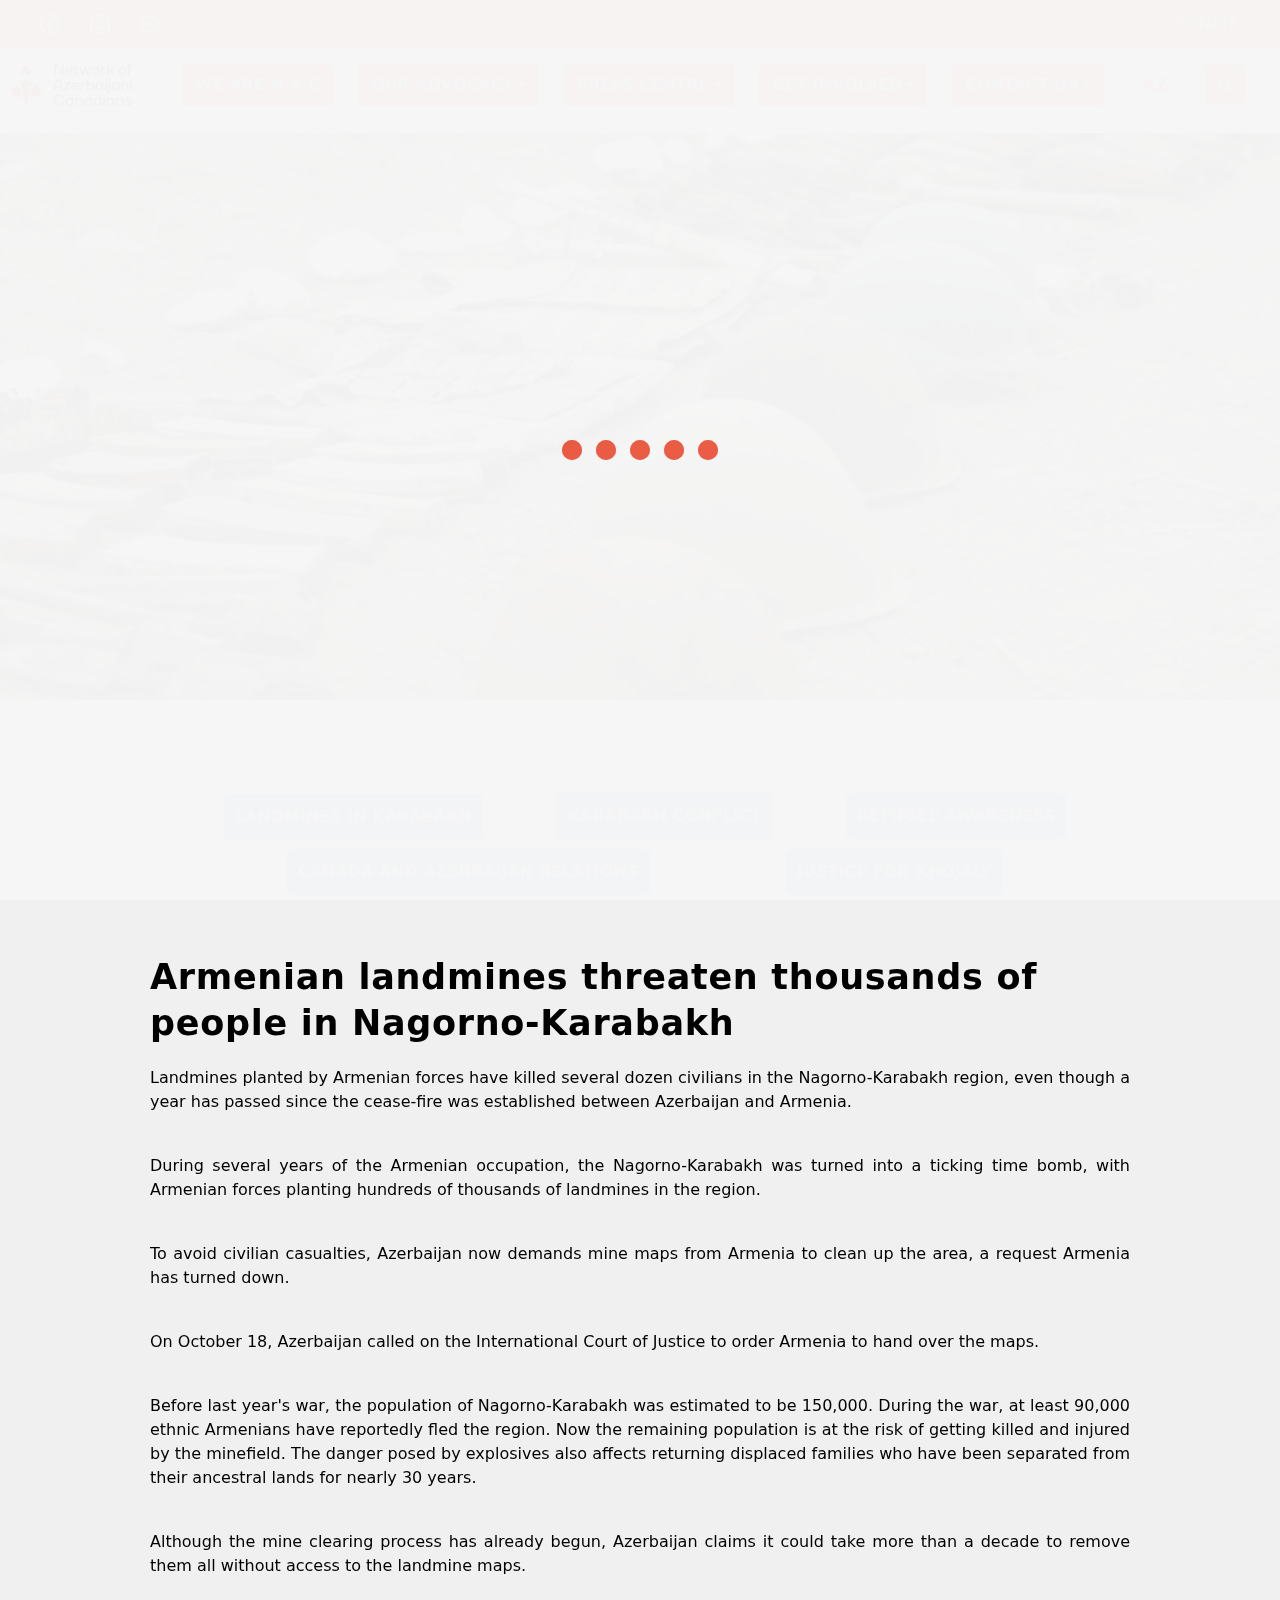
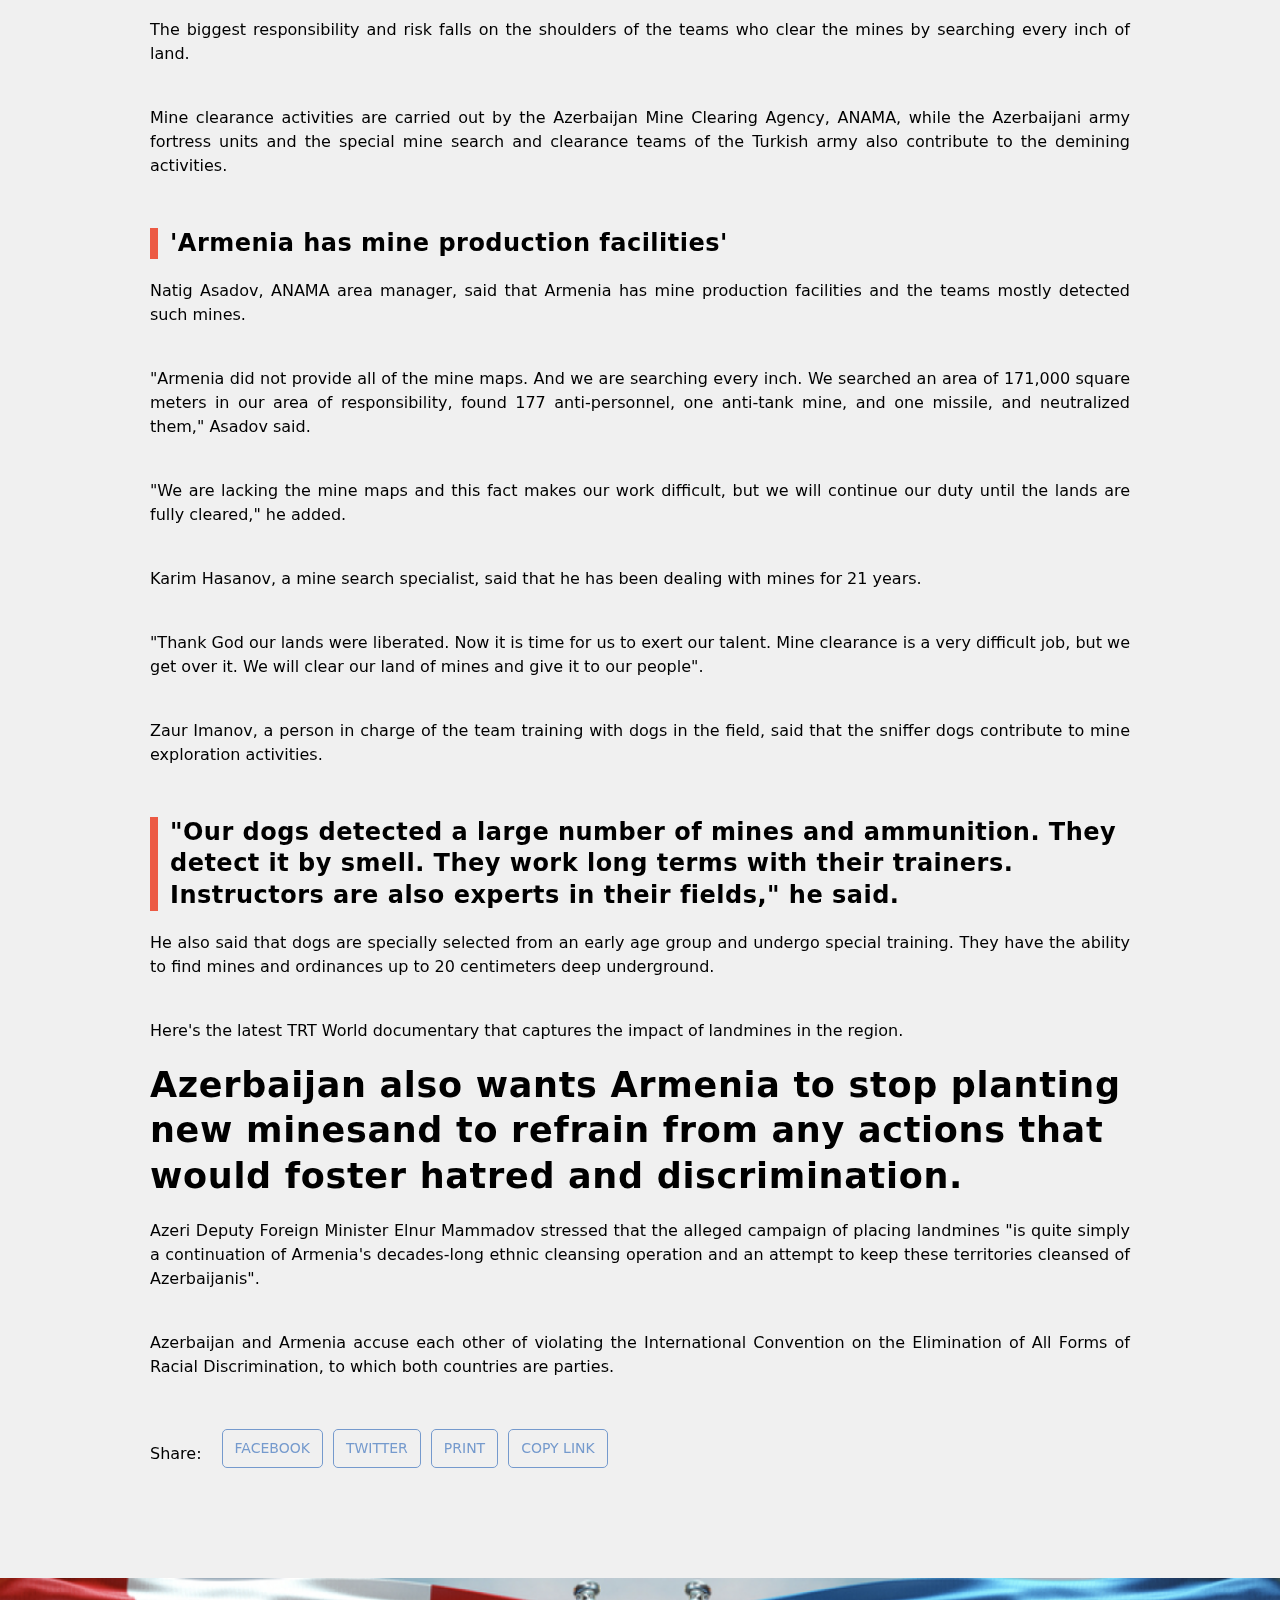
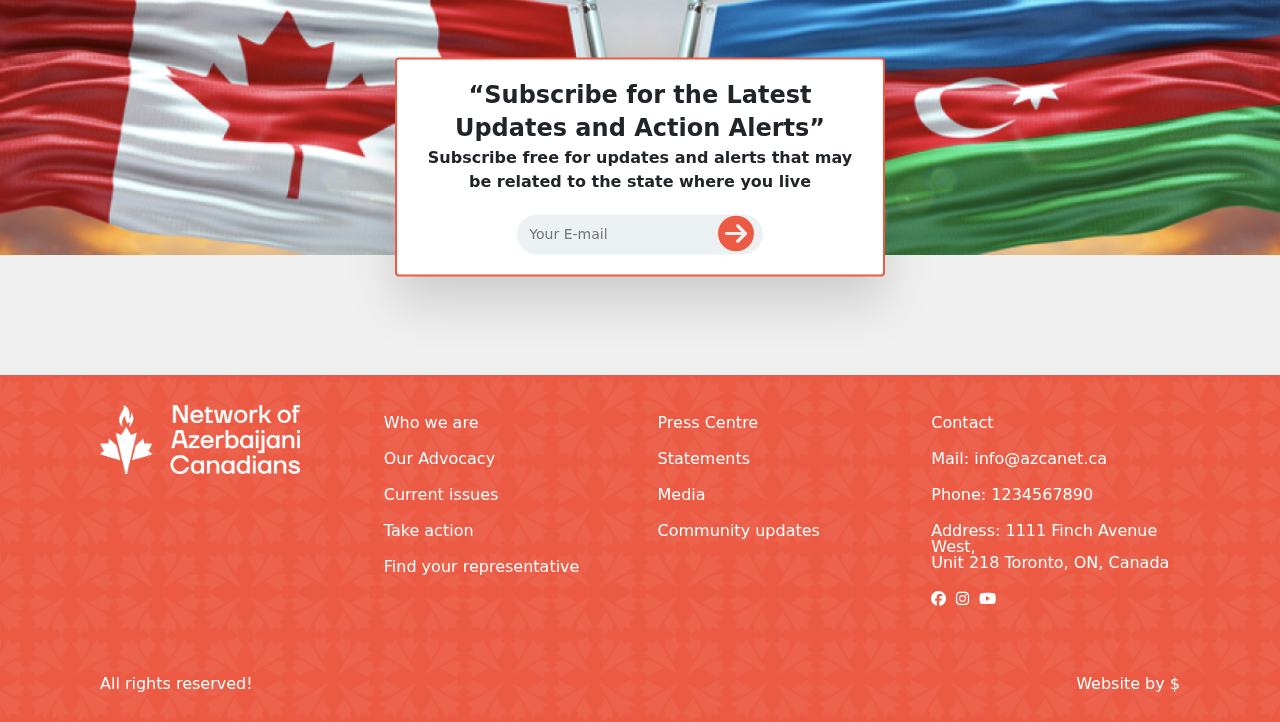
<file: current-issues.html>
<!DOCTYPE html>
<html lang="tr">
<head>
    <meta charset="UTF-8">
    <meta http-equiv="X-UA-Compatible" content="IE=edge">
    <meta name="viewport" content="width=device-width, initial-scale=1.0">
    <title>Community updates</title>
    <link rel="stylesheet" href="css/main.css">
</head>
<body>
<!-- PRELOADER SECTION -->
<div class="loader">
    <div class="preloader">
        <div class="circle circle-1"></div>
        <div class="circle circle-2"></div>
        <div class="circle circle-3"></div>
        <div class="circle circle-4"></div>
        <div class="circle circle-5"></div>
    </div>
</div>
<!-- HEADER SECTION================= -->
<header id="top_part">
    <div class="container-fluid container-own">
        <div class="row">
            <div class="col-md-6 f2">
                <ul class="social_ul">
                    <li class="social_li">
                        <a target="_blank" href="javascript:(0)" class="social_link"><img src="img/facebook.svg" alt="Facebook"></a>
                    </li>
                    <li class="social_li">
                        <a target="_blank" href="javascript:(0)" class="social_link"><img src="img/insta.svg" alt="Instagram"></a>
                    </li>
                    <li class="social_li">
                        <a target="_blank" href="javascript:(0)" class="social_link"><img src="img/youtube.svg" alt="Youtube"></a>
                    </li>
                </ul>
            </div>
            <div class="col-md-6 f1">
                
                <a href="https://www.paypal.com/donate/?hosted_button_id=Q8M8MCEKWKBXQ" target="_blank" class="report">DONATE</a>
            </div>
           
        </div>
    </div>
</header>
<header id="navbar"  class="isFixed">
    <div class="container-fluid container-own">
        <div class="row">
            <div class="col-md-12">
                <nav class="navbar navbar-expand-lg">
                    <a href="index.html" class="logo">
                        <img src="img/logo.png" alt="Network of Azerbaijani Canadians">
                    </a>
                    
                    <li class="nav-item nav_item nav_lang li_hover " id="lang_res">
                        <a class="nav-link nav_link dropdown-toggle" id="navbarDropdown" role="button"
                        data-bs-toggle="dropdown" aria-expanded="false">Az</a>
                        <ul class="dropdown-menu dropdown_menu" aria-labelledby="navbarDropdown">
                            <li class="dropdown_li"><a class="dropdown-item dropdown_item"
                                    >Ru</a></li>
                            <li class="dropdown_li"><a class="dropdown-item dropdown_item"
                                    >En</a></li>
                        </ul>
                    </li>
                    
                    <a href="javascript:(0)" id="axtar">
                        <i class="fa-solid fa-magnifying-glass"></i>
                    </a>
                    <button class="navbar-toggler navbar_toggler collapsed" type="button" data-bs-toggle="collapse"
                        data-bs-target="#navbarSupportedContent" aria-controls="navbarSupportedContent"
                        aria-expanded="false" aria-label="Toggle navigation">
                        <svg class="menu" width="24" height="16" viewBox="0 0 24 16" fill="none"
                            xmlns="http://www.w3.org/2000/svg">
                            <path
                                d="M24 14.6667C24 15.403 23.403 16 22.6667 16H1.33333C0.596954 16 0 15.403 0 14.6667C0 13.9303 0.596954 13.3333 1.33333 13.3333H22.6667C23.403 13.3333 24 13.9303 24 14.6667ZM24 8C24 8.73638 23.403 9.33333 22.6667 9.33333H1.33333C0.596954 9.33333 0 8.73638 0 8C0 7.26362 0.596954 6.66667 1.33333 6.66667H22.6667C23.403 6.66667 24 7.26362 24 8ZM24 1.33333C24 2.06971 23.403 2.66667 22.6667 2.66667H1.33333C0.596954 2.66667 0 2.06971 0 1.33333C0 0.596954 0.596954 0 1.33333 0H22.6667C23.403 0 24 0.596954 24 1.33333Z"
                                fill="#EC5A44"></path>
                        </svg>
                        <svg class="remove" width="19" height="19" viewBox="0 0 19 19" fill="none"
                            xmlns="http://www.w3.org/2000/svg">
                            <line x1="1.76777" y1="2" x2="16.9706" y2="17.2028" stroke="#EC5A44" stroke-width="2.5"
                                stroke-linecap="round"></line>
                            <line x1="2" y1="17.2027" x2="17.2028" y2="1.99989" stroke="#EC5A44" stroke-width="2.5"
                                stroke-linecap="round"></line>
                        </svg>
                    </button>
                    <div class="collapse navbar-collapse navbar_collapse" id="navbarSupportedContent">
                        <ul class="navbar-nav navbar_nav me-auto mb-2 mb-lg-0">
                            <li class="nav-item nav_item li_hover">
                                <a href="who-we-are.html" class="nav-link nav_link">
                                    WE ARE N.A.C </a>
                            </li>
                            <li class="nav-item nav_item dropdown li_hover">
                                <a class="nav-link nav_link dropdown-toggle" id="navbarDropdown" role="button"
                                    data-bs-toggle="dropdown" aria-expanded="false">OUR ADVOCACY</a>
                                <ul class="dropdown-menu dropdown_menu" aria-labelledby="navbarDropdown">

                                    <li class="dropdown_li"><a class="dropdown-item dropdown_item"
                                            href="current-issues.html">Current issues</a></li>

                                    <li class="dropdown_li"><a class="dropdown-item dropdown_item" href="take-action.html">Take action</a></li>

                                    <li class="dropdown_li"><a class="dropdown-item dropdown_item" target="_blank" href="https://www.ourcommons.ca/members/">Find your representative</a></li>

                                    
                                </ul>
                            </li>
                            <li class="nav-item nav_item dropdown li_hover">
                                <a class="nav-link nav_link dropdown-toggle" id="navbarDropdown" role="button"
                                    data-bs-toggle="dropdown" aria-expanded="false">Press centre</a>
                                <ul class="dropdown-menu dropdown_menu" aria-labelledby="navbarDropdown">
                                    <li class="dropdown_li"><a class="dropdown-item dropdown_item" href="statements.html">Statements</a></li>
                                    <li class="dropdown_li"><a class="dropdown-item dropdown_item"
                                            href="media.html">Media</a></li>
                                    <li class="dropdown_li"><a class="dropdown-item dropdown_item" href="community-updates.html">Community updates</a></li>
                                </ul>
                            </li>
                            <li class="nav-item nav_item dropdown li_hover">
                                <a class="nav-link nav_link dropdown-toggle" id="navbarDropdown" role="button"
                                    data-bs-toggle="dropdown" aria-expanded="false">get involved</a>
                                <ul class="dropdown-menu dropdown_menu" aria-labelledby="navbarDropdown">
                                    <li class="dropdown_li"><a class="dropdown-item dropdown_item"
                                            href="become-member.html">Become a member</a></li>
                                    <li class="dropdown_li"><a class="dropdown-item dropdown_item"
                                            href="volunteer.html">Volunteer at NAC</a></li>
                                    <li class="dropdown_li"><a class="dropdown-item dropdown_item" target="_blank"
                                            href="https://www.paypal.com/donate/?hosted_button_id=Q8M8MCEKWKBXQ">Become a supporter</a></li>
                                </ul>
                            </li>
                            <li class="nav-item nav_item dropdown li_hover contact">
                                <a class="nav-link nav_link dropdown-toggle" id="navbarDropdown" role="button" data-bs-toggle="dropdown" aria-expanded="false">contact us</a>
                                    <ul class="dropdown-menu dropdown_menu" aria-labelledby="navbarDropdown">
                                        <li class="dropdown_li"><a class="menu_info" href="mailto:azcanet@gmail.com">Email: azcanet@gmail.com</a></li>
                                        <li class="dropdown_li"><a class="menu_info" href="tel:+1234567890">Phone: +1234567890</a></li>
                                        <li class="dropdown_li"><a class="menu_info address" href="#">Address: 1111 Finch Avenue West, Unit 218 Toronto, ON, Canada</a></li>
                                        <ul class="social_ul">
                                            <li class="social_li">
                                                <a target="_blank" href="https://www.facebook.com/azcanet/" class="social_link"><i class="fa-brands fa-facebook"></i></a>
                                            </li>
                                            <li class="social_li">
                                                <a target="_blank" href="https://www.instagram.com/azcanet/" class="social_link"><i class="fa-brands fa-instagram"></i></a>
                                            </li>
                                            <li class="social_li">
                                                <a target="_blank" href="https://www.youtube.com/c/azcanet" class="social_link"><i class="fa-brands fa-youtube"></i></a>
                                            </li>
                                        </ul>
                                    </ul>
                            </li>
                            <li class="nav-item nav_item nav_lang li_hover lang_desktop">
                                <a class="nav-link nav_link ">Az</a>
                                <ul class="dropdown-menu dropdown_menu" aria-labelledby="navbarDropdown">
                                    <li class="dropdown_li"><a class="dropdown-item dropdown_item"
                                            >Ru</a></li>
                                    <li class="dropdown_li"><a class="dropdown-item dropdown_item"
                                            >En</a></li>
                                </ul>
                            </li>
                            <li class="nav-item nav_item search_part">
                                <i class="fa-solid fa-magnifying-glass"></i>
                            </li>
                        </ul>
                        <form method="get" id="search_form">
                            <input type="text" value="" name="s" class="form-control form_control" id="search"
                                required="">
                                <i class="fas fa-times"></i>
                            
                        </form>
                    </div>
                    <form  method="get" class="responsive_search search_holder" id="search_form">
                        <input type="text" class="form-control form_control" id="search" required="" name="s"
                            value="" placeholder="Search">
                            <a href="javascript:(0)" id="close_search" ><i class="fas fa-times axtar_i"></i></a>
                            <button class="btn">Axtar</button>
                            <div class="results">
                                <a href="javascript:(0)">Numune1</a>
                                <a href="javascript:(0)">Numune1</a>
                                <a href="javascript:(0)">Numune1</a>
                                <a href="javascript:(0)">Numune1</a>
                                <a href="javascript:(0)">Numune1</a>
                                <a href="javascript:(0)">Numune1</a>
                            </div>
                    </form>
                </nav>
            </div>
        </div>
    </div>
</header>

<main id="current">
    <!-- current -->
    <section class="current ">
        <div class="bg" style="background: url('./img/current-bg.png');"></div>
        <div class="container-fluid">
            <div class="row">
                <div class="col-lg-12 col-md-12">
                    <div class="content">
                        <h2></h2>
                    </div>
                </div>
            </div>
        </div>
    </section>

    <!-- current-text -->
    <section class="current-text">
        <div class="container-fluid">
            <div class="row">
                <div class="pagination-box desktop">
                    <ul class="nav nav-tabs">
                        <li class="nav-item">
                            <a class="button nav-link active"   data-bs-toggle="tab" href="#karabakh">Landmines in Karabakh</a>
                        </li>
                        <li class="nav-item">
                            <a class="button"  data-bs-toggle="tab" href="#conflict">Karabakh conflict</a>
                        </li>
                        <li class="nav-item">
                            <a class="button"  data-bs-toggle="tab" href="#awareness">Refugee awareness</a>
                        </li>
                        <li class="nav-item">
                            <a class="button"   data-bs-toggle="tab" href="#relations">Canada and Azerbaijan Relations</a>
                        </li>
                        <li class="nav-item">
                            <a class="button"  data-bs-toggle="tab" href="#khojaly">Justice for Khojaly</a>
                        </li>
                    </ul>
                </div>

                <div class="dropdown-box mobile ">
                    <label for="openDropdown" class="dropdown">
                        Landmines in Karabakh
                        <i class="fas fa-angle-down"></i>
                    </label>
                    
                    <input type="checkbox" id="openDropdown" hidden>
                    
                    <div class="dropdown-menu">
                        <ul class="nav ">
                            <li class="active">
                                <button  data-bs-toggle="tab" href="#karabakh">Landmines in Karabakh</button>
                                
                            </li>
                            <li>
                                <button data-bs-toggle="tab" href="#conflict">Karabakh conflict</button>
                                
                            </li>
                            <li>
                                <button data-bs-toggle="tab" href="#awareness">Refugee awareness</button>
                                
                            </li>
                            <li>
                                <button data-bs-toggle="tab" href="#relations">Canada and Azerbaijan Relations</button>
                        
                            </li>
                            <li>
                                <button data-bs-toggle="tab" href="#khojaly">Justice for Khojaly</button>
                            </li>
                        </ul>
                    </div>
                </div>


                <div class="tab-content">
                    <div class="col-lg-12 col-md-12 tab-pane active fade show" id="karabakh">
                        <div class="content">
                            <div>Armenian landmines threaten thousands of people in Nagorno-Karabakh</div>
                            <p>Landmines planted by Armenian forces have killed several dozen civilians in the
                                Nagorno-Karabakh region, even though a year has passed since the cease-fire was established
                                between Azerbaijan and Armenia.</p>

                            <p>During several years of the Armenian occupation, the Nagorno-Karabakh was turned into a
                                ticking time bomb, with Armenian forces planting hundreds of thousands of landmines in the
                                region.</p>

                            <p>To avoid civilian casualties, Azerbaijan now demands mine maps from Armenia to clean up the
                                area, a request Armenia has turned down.</p>

                            <p>On October 18, Azerbaijan called on the International Court of Justice to order Armenia to
                                hand over the maps.</p>

                            <p>Before last year's war, the population of Nagorno-Karabakh was estimated to be 150,000.
                                During the war, at least 90,000 ethnic Armenians have reportedly fled the region. Now the
                                remaining population is at the risk of getting killed and injured by the minefield. The
                                danger posed by explosives also affects returning displaced families who have been separated
                                from their ancestral lands for nearly 30 years.</p>

                            <p>Although the mine clearing process has already begun, Azerbaijan claims it could take more
                                than a decade to remove them all without access to the landmine maps.</p>

                            <p>The biggest responsibility and risk falls on the shoulders of the teams who clear the mines
                                by searching every inch of land.</p>

                            <p>Mine clearance activities are carried out by the Azerbaijan Mine Clearing Agency, ANAMA,
                                while the Azerbaijani army fortress units and the special mine search and clearance teams of
                                the Turkish army also contribute to the demining activities.</p>
                            <h2>'Armenia has mine production facilities'</h2>



                            <p>Natig Asadov, ANAMA area manager, said that Armenia has mine production facilities and the teams
                            mostly detected such mines.</p>

                            <p>"Armenia did not provide all of the mine maps. And we are searching every inch. We searched an
                            area of 171,000 square meters in our area of responsibility, found 177 anti-personnel, one
                            anti-tank mine, and one missile, and neutralized them," Asadov said.</p>

                            <p>"We are lacking the mine maps and this fact makes our work difficult, but we will continue our
                            duty until the lands are fully cleared," he added.</p>

                            <p>Karim Hasanov, a mine search specialist, said that he has been dealing with mines for 21 years.</p>

                            <p>"Thank God our lands were liberated. Now it is time for us to exert our talent. Mine clearance
                            is a very difficult job, but we get over it. We will clear our land of mines and give it to our
                            people".</p>

                            <p>Zaur Imanov, a person in charge of the team training with dogs in the field, said that the
                            sniffer dogs contribute to mine exploration activities.</p>


                            <h2>"Our dogs detected a large number of mines and ammunition. They detect it by smell. They work long terms with their trainers. Instructors are also experts in their fields," he said.</h2>

                            <p>He also said that dogs are specially selected from an early age group and undergo special training. They have the ability to find mines and ordinances up to 20 centimeters deep underground.</p>

                            <p>Here's the latest TRT World documentary that captures the impact of landmines in the region.</p>

                            <div>Azerbaijan also wants Armenia to stop planting new minesand to refrain from any actions that would foster hatred and discrimination.</div>

                            <p>Azeri Deputy Foreign Minister Elnur Mammadov stressed that the alleged campaign of placing landmines "is quite simply a continuation of Armenia's decades-long ethnic cleansing operation and an attempt to keep these territories cleansed of Azerbaijanis".</p>

                            <p>Azerbaijan and Armenia accuse each other of violating the International Convention on the Elimination of All Forms of Racial Discrimination, to which both countries are parties. </p>
                        </div>

                        <div class="share">
                            <span>Share:</span>
                            <ul>
                                <li class="active">
                                    <a class="button" href="javascript:(0)">FACEBOOK</a>
                                </li>
                                <li>
                                    <a class="button" href="javascript:(0)">TWITTER</a>
                                </li>
                                <li>
                                    <a class="button" href="javascript:(0)">PRINT</a>
                                </li>
                                <li>
                                    <a class="button" href="javascript:(0)">COPY LINK</a>
                                </li>
                            </ul>
                        </div>

                        
                    </div>
                    <div class="col-lg-12 col-md-12 tab-pane fade" id="conflict">
                        <div class="content">
                            <div>22Armenian landmines threaten thousands of people in Nagorno-Karabakh</div>
                            <p>Landmines planted by Armenian forces have killed several dozen civilians in the
                                Nagorno-Karabakh region, even though a year has passed since the cease-fire was established
                                between Azerbaijan and Armenia.</p>

                            <p>During several years of the Armenian occupation, the Nagorno-Karabakh was turned into a
                                ticking time bomb, with Armenian forces planting hundreds of thousands of landmines in the
                                region.</p>

                            <p>To avoid civilian casualties, Azerbaijan now demands mine maps from Armenia to clean up the
                                area, a request Armenia has turned down.</p>

                            <p>On October 18, Azerbaijan called on the International Court of Justice to order Armenia to
                                hand over the maps.</p>

                            <p>Before last year's war, the population of Nagorno-Karabakh was estimated to be 150,000.
                                During the war, at least 90,000 ethnic Armenians have reportedly fled the region. Now the
                                remaining population is at the risk of getting killed and injured by the minefield. The
                                danger posed by explosives also affects returning displaced families who have been separated
                                from their ancestral lands for nearly 30 years.</p>

                            <p>Although the mine clearing process has already begun, Azerbaijan claims it could take more
                                than a decade to remove them all without access to the landmine maps.</p>

                            <p>The biggest responsibility and risk falls on the shoulders of the teams who clear the mines
                                by searching every inch of land.</p>

                            <p>Mine clearance activities are carried out by the Azerbaijan Mine Clearing Agency, ANAMA,
                                while the Azerbaijani army fortress units and the special mine search and clearance teams of
                                the Turkish army also contribute to the demining activities.</p>
                            <h2>'Armenia has mine production facilities'</h2>



                            <p>Natig Asadov, ANAMA area manager, said that Armenia has mine production facilities and the teams
                            mostly detected such mines.</p>

                            <p>"Armenia did not provide all of the mine maps. And we are searching every inch. We searched an
                            area of 171,000 square meters in our area of responsibility, found 177 anti-personnel, one
                            anti-tank mine, and one missile, and neutralized them," Asadov said.</p>

                            <p>"We are lacking the mine maps and this fact makes our work difficult, but we will continue our
                            duty until the lands are fully cleared," he added.</p>

                            <p>Karim Hasanov, a mine search specialist, said that he has been dealing with mines for 21 years.</p>

                            <p>"Thank God our lands were liberated. Now it is time for us to exert our talent. Mine clearance
                            is a very difficult job, but we get over it. We will clear our land of mines and give it to our
                            people".</p>

                            <p>Zaur Imanov, a person in charge of the team training with dogs in the field, said that the
                            sniffer dogs contribute to mine exploration activities.</p>


                            <h2>"Our dogs detected a large number of mines and ammunition. They detect it by smell. They work long terms with their trainers. Instructors are also experts in their fields," he said.</h2>

                            <p>He also said that dogs are specially selected from an early age group and undergo special training. They have the ability to find mines and ordinances up to 20 centimeters deep underground.</p>

                            <p>Here's the latest TRT World documentary that captures the impact of landmines in the region.</p>

                            <div>Azerbaijan also wants Armenia to stop planting new minesand to refrain from any actions that would foster hatred and discrimination.</div>

                            <p>Azeri Deputy Foreign Minister Elnur Mammadov stressed that the alleged campaign of placing landmines "is quite simply a continuation of Armenia's decades-long ethnic cleansing operation and an attempt to keep these territories cleansed of Azerbaijanis".</p>

                            <p>Azerbaijan and Armenia accuse each other of violating the International Convention on the Elimination of All Forms of Racial Discrimination, to which both countries are parties. </p>
                        </div>

                        <div class="share">
                            <span>Share:</span>
                            <ul>
                                <li class="active">
                                    <a class="button" href="javascript:(0)">FACEBOOK</a>
                                </li>
                                <li>
                                    <a class="button" href="javascript:(0)">TWITTER</a>
                                </li>
                                <li>
                                    <a class="button" href="javascript:(0)">PRINT</a>
                                </li>
                                <li>
                                    <a class="button" href="javascript:(0)">COPY LINK</a>
                                </li>
                            </ul>
                        </div>

                        
                    </div>
                    <div class="col-lg-12 col-md-12 tab-pane fade" id="awareness">
                        <div class="content">
                            <div>33Armenian landmines threaten thousands of people in Nagorno-Karabakh</div>
                            <p>Landmines planted by Armenian forces have killed several dozen civilians in the
                                Nagorno-Karabakh region, even though a year has passed since the cease-fire was established
                                between Azerbaijan and Armenia.</p>

                            <p>During several years of the Armenian occupation, the Nagorno-Karabakh was turned into a
                                ticking time bomb, with Armenian forces planting hundreds of thousands of landmines in the
                                region.</p>

                            <p>To avoid civilian casualties, Azerbaijan now demands mine maps from Armenia to clean up the
                                area, a request Armenia has turned down.</p>

                            <p>On October 18, Azerbaijan called on the International Court of Justice to order Armenia to
                                hand over the maps.</p>

                            <p>Before last year's war, the population of Nagorno-Karabakh was estimated to be 150,000.
                                During the war, at least 90,000 ethnic Armenians have reportedly fled the region. Now the
                                remaining population is at the risk of getting killed and injured by the minefield. The
                                danger posed by explosives also affects returning displaced families who have been separated
                                from their ancestral lands for nearly 30 years.</p>

                            <p>Although the mine clearing process has already begun, Azerbaijan claims it could take more
                                than a decade to remove them all without access to the landmine maps.</p>

                            <p>The biggest responsibility and risk falls on the shoulders of the teams who clear the mines
                                by searching every inch of land.</p>

                            <p>Mine clearance activities are carried out by the Azerbaijan Mine Clearing Agency, ANAMA,
                                while the Azerbaijani army fortress units and the special mine search and clearance teams of
                                the Turkish army also contribute to the demining activities.</p>
                            <h2>'Armenia has mine production facilities'</h2>



                            <p>Natig Asadov, ANAMA area manager, said that Armenia has mine production facilities and the teams
                            mostly detected such mines.</p>

                            <p>"Armenia did not provide all of the mine maps. And we are searching every inch. We searched an
                            area of 171,000 square meters in our area of responsibility, found 177 anti-personnel, one
                            anti-tank mine, and one missile, and neutralized them," Asadov said.</p>

                            <p>"We are lacking the mine maps and this fact makes our work difficult, but we will continue our
                            duty until the lands are fully cleared," he added.</p>

                            <p>Karim Hasanov, a mine search specialist, said that he has been dealing with mines for 21 years.</p>

                            <p>"Thank God our lands were liberated. Now it is time for us to exert our talent. Mine clearance
                            is a very difficult job, but we get over it. We will clear our land of mines and give it to our
                            people".</p>

                            <p>Zaur Imanov, a person in charge of the team training with dogs in the field, said that the
                            sniffer dogs contribute to mine exploration activities.</p>


                            <h2>"Our dogs detected a large number of mines and ammunition. They detect it by smell. They work long terms with their trainers. Instructors are also experts in their fields," he said.</h2>

                            <p>He also said that dogs are specially selected from an early age group and undergo special training. They have the ability to find mines and ordinances up to 20 centimeters deep underground.</p>

                            <p>Here's the latest TRT World documentary that captures the impact of landmines in the region.</p>

                            <div>Azerbaijan also wants Armenia to stop planting new minesand to refrain from any actions that would foster hatred and discrimination.</div>

                            <p>Azeri Deputy Foreign Minister Elnur Mammadov stressed that the alleged campaign of placing landmines "is quite simply a continuation of Armenia's decades-long ethnic cleansing operation and an attempt to keep these territories cleansed of Azerbaijanis".</p>

                            <p>Azerbaijan and Armenia accuse each other of violating the International Convention on the Elimination of All Forms of Racial Discrimination, to which both countries are parties. </p>
                        </div>

                        <div class="share">
                            <span>Share:</span>
                            <ul>
                                <li class="active">
                                    <a class="button" href="javascript:(0)">FACEBOOK</a>
                                </li>
                                <li>
                                    <a class="button" href="javascript:(0)">TWITTER</a>
                                </li>
                                <li>
                                    <a class="button" href="javascript:(0)">PRINT</a>
                                </li>
                                <li>
                                    <a class="button" href="javascript:(0)">COPY LINK</a>
                                </li>
                            </ul>
                        </div>

                        
                    </div>
                    <div class="col-lg-12 col-md-12 tab-pane fade" id="relations">
                        <div class="content">
                            <div>44Armenian landmines threaten thousands of people in Nagorno-Karabakh</div>
                            <p>Landmines planted by Armenian forces have killed several dozen civilians in the
                                Nagorno-Karabakh region, even though a year has passed since the cease-fire was established
                                between Azerbaijan and Armenia.</p>

                            <p>During several years of the Armenian occupation, the Nagorno-Karabakh was turned into a
                                ticking time bomb, with Armenian forces planting hundreds of thousands of landmines in the
                                region.</p>

                            <p>To avoid civilian casualties, Azerbaijan now demands mine maps from Armenia to clean up the
                                area, a request Armenia has turned down.</p>

                            <p>On October 18, Azerbaijan called on the International Court of Justice to order Armenia to
                                hand over the maps.</p>

                            <p>Before last year's war, the population of Nagorno-Karabakh was estimated to be 150,000.
                                During the war, at least 90,000 ethnic Armenians have reportedly fled the region. Now the
                                remaining population is at the risk of getting killed and injured by the minefield. The
                                danger posed by explosives also affects returning displaced families who have been separated
                                from their ancestral lands for nearly 30 years.</p>

                            <p>Although the mine clearing process has already begun, Azerbaijan claims it could take more
                                than a decade to remove them all without access to the landmine maps.</p>

                            <p>The biggest responsibility and risk falls on the shoulders of the teams who clear the mines
                                by searching every inch of land.</p>

                            <p>Mine clearance activities are carried out by the Azerbaijan Mine Clearing Agency, ANAMA,
                                while the Azerbaijani army fortress units and the special mine search and clearance teams of
                                the Turkish army also contribute to the demining activities.</p>
                            <h2>'Armenia has mine production facilities'</h2>



                            <p>Natig Asadov, ANAMA area manager, said that Armenia has mine production facilities and the teams
                            mostly detected such mines.</p>

                            <p>"Armenia did not provide all of the mine maps. And we are searching every inch. We searched an
                            area of 171,000 square meters in our area of responsibility, found 177 anti-personnel, one
                            anti-tank mine, and one missile, and neutralized them," Asadov said.</p>

                            <p>"We are lacking the mine maps and this fact makes our work difficult, but we will continue our
                            duty until the lands are fully cleared," he added.</p>

                            <p>Karim Hasanov, a mine search specialist, said that he has been dealing with mines for 21 years.</p>

                            <p>"Thank God our lands were liberated. Now it is time for us to exert our talent. Mine clearance
                            is a very difficult job, but we get over it. We will clear our land of mines and give it to our
                            people".</p>

                            <p>Zaur Imanov, a person in charge of the team training with dogs in the field, said that the
                            sniffer dogs contribute to mine exploration activities.</p>


                            <h2>"Our dogs detected a large number of mines and ammunition. They detect it by smell. They work long terms with their trainers. Instructors are also experts in their fields," he said.</h2>

                            <p>He also said that dogs are specially selected from an early age group and undergo special training. They have the ability to find mines and ordinances up to 20 centimeters deep underground.</p>

                            <p>Here's the latest TRT World documentary that captures the impact of landmines in the region.</p>

                            <div>Azerbaijan also wants Armenia to stop planting new minesand to refrain from any actions that would foster hatred and discrimination.</div>

                            <p>Azeri Deputy Foreign Minister Elnur Mammadov stressed that the alleged campaign of placing landmines "is quite simply a continuation of Armenia's decades-long ethnic cleansing operation and an attempt to keep these territories cleansed of Azerbaijanis".</p>

                            <p>Azerbaijan and Armenia accuse each other of violating the International Convention on the Elimination of All Forms of Racial Discrimination, to which both countries are parties. </p>
                        </div>

                        <div class="share">
                            <span>Share:</span>
                            <ul>
                                <li class="active">
                                    <a class="button" href="javascript:(0)">FACEBOOK</a>
                                </li>
                                <li>
                                    <a class="button" href="javascript:(0)">TWITTER</a>
                                </li>
                                <li>
                                    <a class="button" href="javascript:(0)">PRINT</a>
                                </li>
                                <li>
                                    <a class="button" href="javascript:(0)">COPY LINK</a>
                                </li>
                            </ul>
                        </div>

                        
                    </div>
                    <div class="col-lg-12 col-md-12 tab-pane fade" id="khojaly">
                        <div class="content">
                            <div>55Armenian landmines threaten thousands of people in Nagorno-Karabakh</div>
                            <p>Landmines planted by Armenian forces have killed several dozen civilians in the
                                Nagorno-Karabakh region, even though a year has passed since the cease-fire was established
                                between Azerbaijan and Armenia.</p>

                            <p>During several years of the Armenian occupation, the Nagorno-Karabakh was turned into a
                                ticking time bomb, with Armenian forces planting hundreds of thousands of landmines in the
                                region.</p>

                            <p>To avoid civilian casualties, Azerbaijan now demands mine maps from Armenia to clean up the
                                area, a request Armenia has turned down.</p>

                            <p>On October 18, Azerbaijan called on the International Court of Justice to order Armenia to
                                hand over the maps.</p>

                            <p>Before last year's war, the population of Nagorno-Karabakh was estimated to be 150,000.
                                During the war, at least 90,000 ethnic Armenians have reportedly fled the region. Now the
                                remaining population is at the risk of getting killed and injured by the minefield. The
                                danger posed by explosives also affects returning displaced families who have been separated
                                from their ancestral lands for nearly 30 years.</p>

                            <p>Although the mine clearing process has already begun, Azerbaijan claims it could take more
                                than a decade to remove them all without access to the landmine maps.</p>

                            <p>The biggest responsibility and risk falls on the shoulders of the teams who clear the mines
                                by searching every inch of land.</p>

                            <p>Mine clearance activities are carried out by the Azerbaijan Mine Clearing Agency, ANAMA,
                                while the Azerbaijani army fortress units and the special mine search and clearance teams of
                                the Turkish army also contribute to the demining activities.</p>
                            <h2>'Armenia has mine production facilities'</h2>



                            <p>Natig Asadov, ANAMA area manager, said that Armenia has mine production facilities and the teams
                            mostly detected such mines.</p>

                            <p>"Armenia did not provide all of the mine maps. And we are searching every inch. We searched an
                            area of 171,000 square meters in our area of responsibility, found 177 anti-personnel, one
                            anti-tank mine, and one missile, and neutralized them," Asadov said.</p>

                            <p>"We are lacking the mine maps and this fact makes our work difficult, but we will continue our
                            duty until the lands are fully cleared," he added.</p>

                            <p>Karim Hasanov, a mine search specialist, said that he has been dealing with mines for 21 years.</p>

                            <p>"Thank God our lands were liberated. Now it is time for us to exert our talent. Mine clearance
                            is a very difficult job, but we get over it. We will clear our land of mines and give it to our
                            people".</p>

                            <p>Zaur Imanov, a person in charge of the team training with dogs in the field, said that the
                            sniffer dogs contribute to mine exploration activities.</p>


                            <h2>"Our dogs detected a large number of mines and ammunition. They detect it by smell. They work long terms with their trainers. Instructors are also experts in their fields," he said.</h2>

                            <p>He also said that dogs are specially selected from an early age group and undergo special training. They have the ability to find mines and ordinances up to 20 centimeters deep underground.</p>

                            <p>Here's the latest TRT World documentary that captures the impact of landmines in the region.</p>

                            <div>Azerbaijan also wants Armenia to stop planting new minesand to refrain from any actions that would foster hatred and discrimination.</div>

                            <p>Azeri Deputy Foreign Minister Elnur Mammadov stressed that the alleged campaign of placing landmines "is quite simply a continuation of Armenia's decades-long ethnic cleansing operation and an attempt to keep these territories cleansed of Azerbaijanis".</p>

                            <p>Azerbaijan and Armenia accuse each other of violating the International Convention on the Elimination of All Forms of Racial Discrimination, to which both countries are parties. </p>
                        </div>

                        <div class="share">
                            <span>Share:</span>
                            <ul>
                                <li class="active">
                                    <a class="button" href="javascript:(0)">FACEBOOK</a>
                                </li>
                                <li>
                                    <a class="button" href="javascript:(0)">TWITTER</a>
                                </li>
                                <li>
                                    <a class="button" href="javascript:(0)">PRINT</a>
                                </li>
                                <li>
                                    <a class="button" href="javascript:(0)">COPY LINK</a>
                                </li>
                            </ul>
                        </div>

                        
                    </div>
                </div>
                

                


                
            </div>
        </div>
    </section>
</main>

<main id="main-global">
    <!-- subscribe SECTION -->
    <section class="subscribe">
        <div class="bg" style="background: url('img/subscribe.png');"></div>
        <div class="container-fluid">
            <div class="row">
                <div class="col-lg-12 col-md-12">
                    <div class="subscribe-form">
                        <h2>“Subscribe for the Latest Updates and Action Alerts”</h2>
                        <p>Subscribe free for updates and alerts that may be related to the state where you live</p>
                        <form action="">
                            <input type="email" name="" placeholder="Your E-mail" required>
                            <button class="fa-solid fa-circle-arrow-right" type="submit"></button>
                        </form>
                    </div>
                </div>
            </div>
        </div>
    </section>

    <!-- footer SECTION -->
    <footer style="background: url(img/footer-bg.png);">
        <div class="container-fluid">
            <div class="row">
                <div class="box col-lg-3">
                    <div class="logo-footer">
                        <a href="index.html">
                            <img src="img/logo_white.png" alt="">
                        </a>
                    </div>
                </div>

                <div class="box col-lg-3">
                    <div class="footer-menu">
                        <a href="javascript:(0)">Who we are</a>
                        <a href="javascript:(0)">Our Advocacy</a>
                        <a href="javascript:(0)">Current issues</a>
                        <a href="javascript:(0)">Take action</a>
                        <a href="javascript:(0)">Find your representative</a>
                    </div>
                </div>

                <div class="box col-lg-3">
                    <div class="footer-menu">
                        <a href="javascript:(0)">Press Centre</a>
                        <a href="javascript:(0)">Statements</a>
                        <a href="javascript:(0)">Media</a>
                        <a href="javascript:(0)">Community updates</a>
                    </div>
                </div>

                <div class="box col-lg-3">
                    <div class="footer-contact">
                        <span><a href="javascript:(0)">Contact</a></span>
                        <span>Mail: <a href="javascript:(0)">info@azcanet.ca</a></span>

                        <span>Phone: <a href="javascript:(0)">1234567890</a></span>
                        <span>Address: <a href="javascript:(0)">1111 Finch Avenue West, <br> Unit 218 Toronto, ON,
                                Canada </a></span>
                        <div class="socials">
                            <ul>
                                <li>
                                    <a href="javascript:(0)">
                                        <i class="fa-brands fa-facebook"></i>
                                    </a>
                                </li>
                                <li>
                                    <a href="javascript:(0)">
                                        <i class="fa-brands fa-instagram"></i>
                                    </a>
                                </li>
                                <li>
                                    <a href="javascript:(0)">
                                        <i class="fa-brands fa-youtube"></i>
                                    </a>
                                </li>
                            </ul>
                        </div>
                    </div>
                </div>
            </div>
        </div>
        <div class="credit">
            <span>All rights reserved!</span>
            <span>Website by $</span>
        </div>
    </footer>
</main>


<div class="overlay_search">
</div>
<div class="overlay_search-2">
</div>
<script src="https://cdnjs.cloudflare.com/ajax/libs/jquery/3.3.1/jquery.min.js"></script>
<script src="https://cdnjs.cloudflare.com/ajax/libs/OwlCarousel2/2.3.4/owl.carousel.min.js"></script>
<script src="js/jquery.fancybox.min.js"></script>
<script type="text/javascript"
    src="https://cdn.jsdelivr.net/npm/@popperjs/core@2.9.2/dist/umd/popper.min.js"></script>
<script type="text/javascript" src="https://cdn.jsdelivr.net/npm/bootstrap@5.0.2/dist/js/bootstrap.min.js"></script>
<script src="https://unpkg.com/swiper/swiper-bundle.min.js"></script>
<script src="js/main.js"></script>
</body>

</html>
</file>
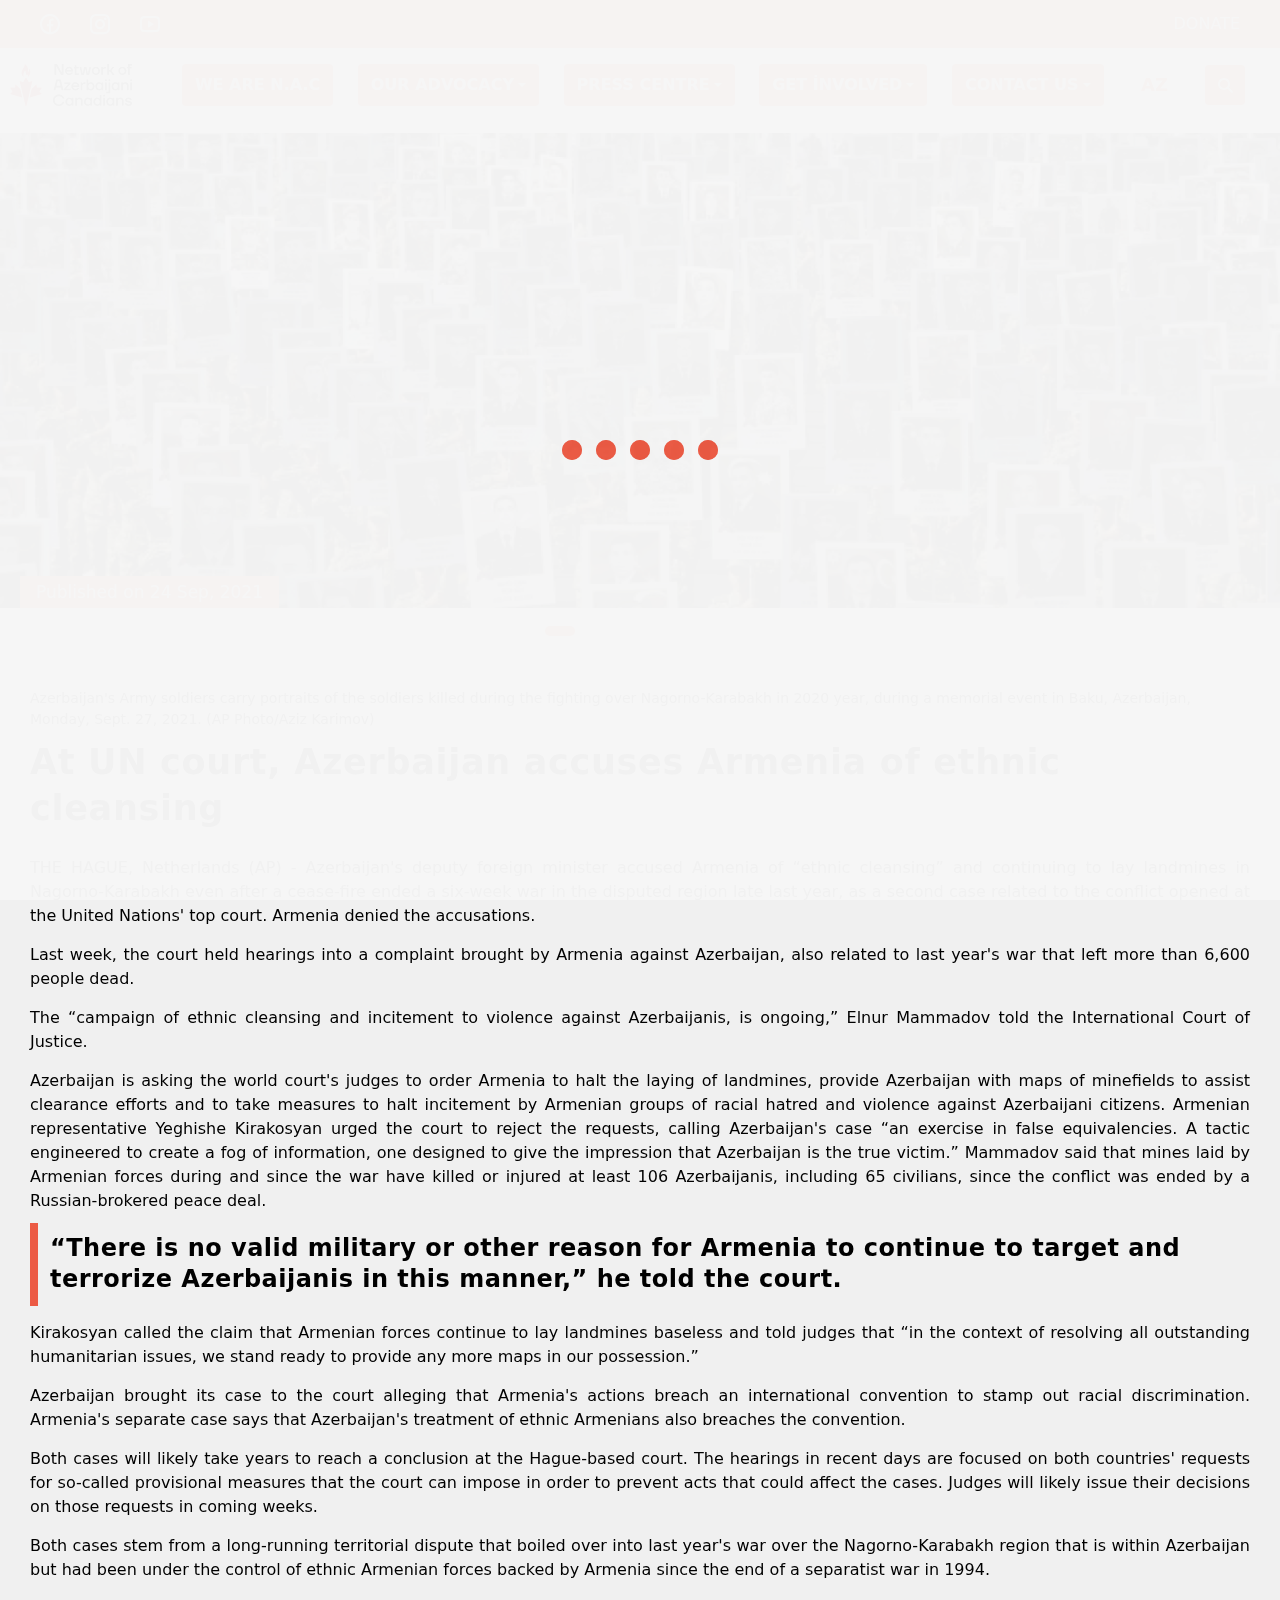
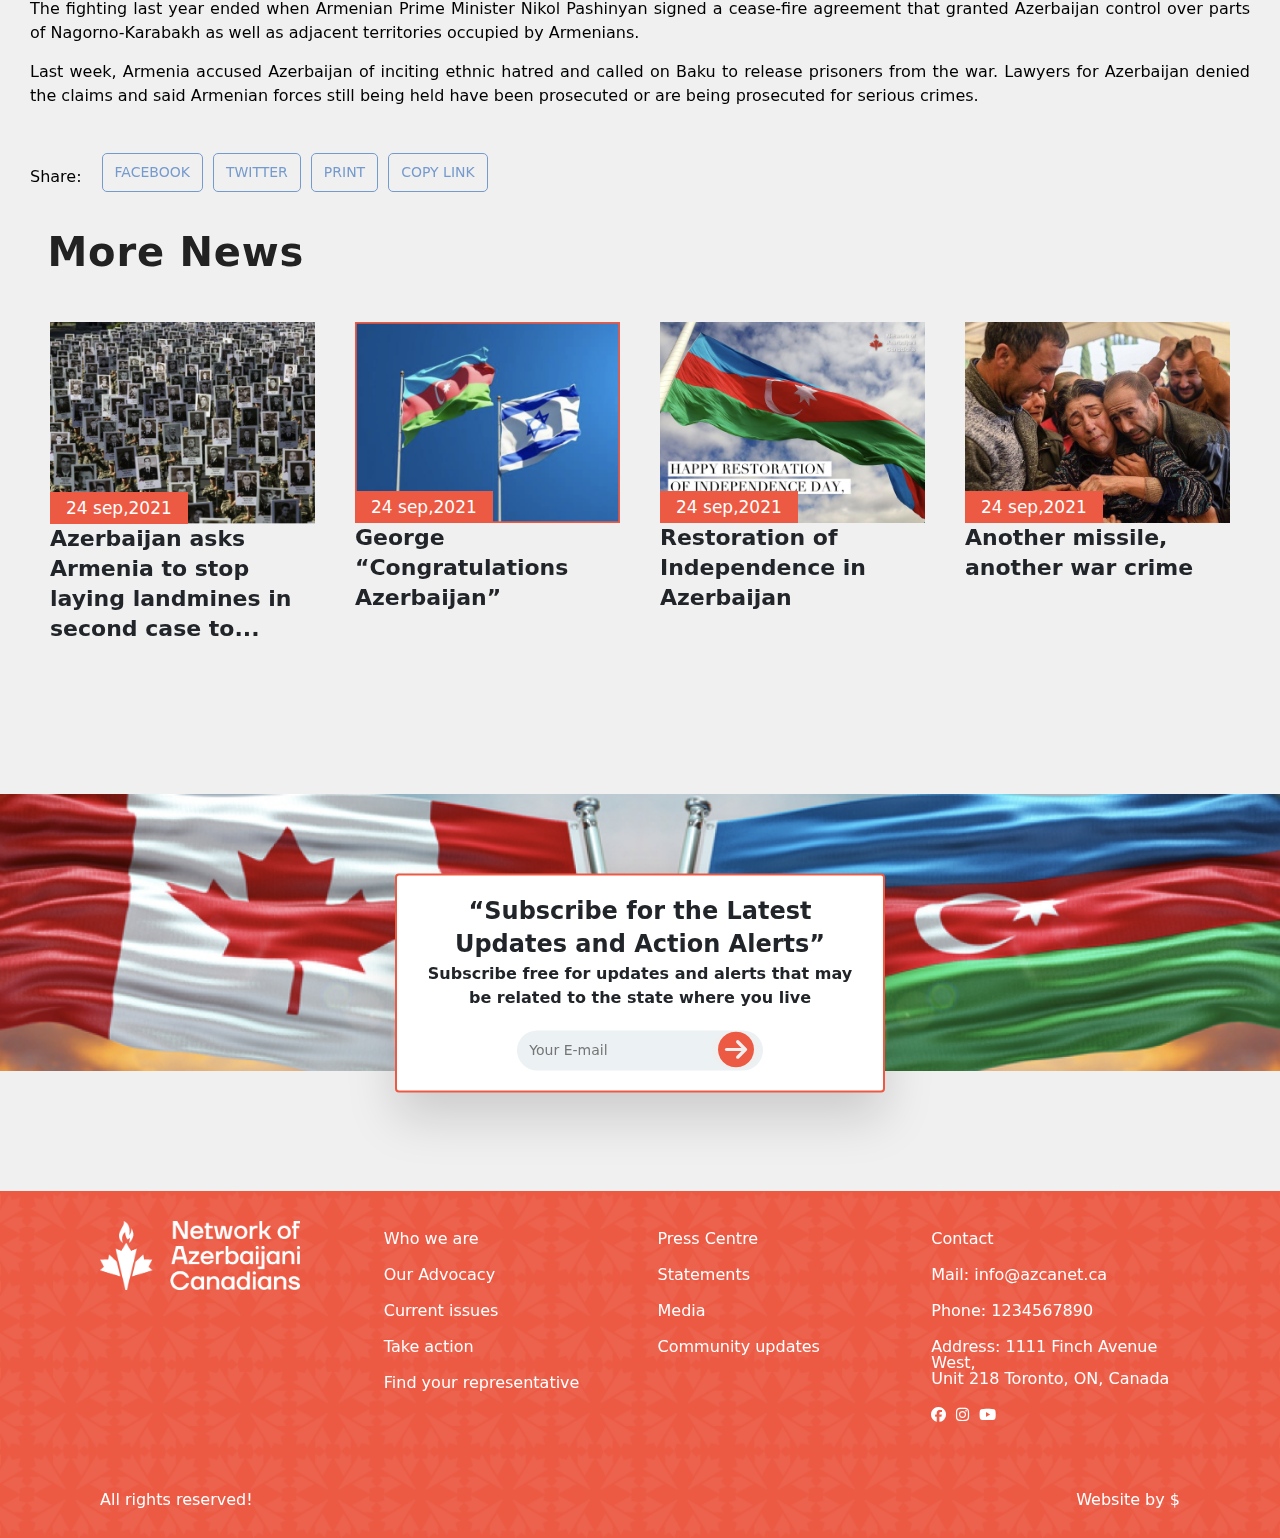
<file: media-details.html>
<!DOCTYPE html>
<html lang="tr">
<head>
    <meta charset="UTF-8">
    <meta http-equiv="X-UA-Compatible" content="IE=edge">
    <meta name="viewport" content="width=device-width, initial-scale=1.0">
    <title>Media-details</title>
    <link rel="stylesheet" href="css/main.css">
</head>
<body>
<!-- PRELOADER SECTION -->
<div class="loader">
    <div class="preloader">
        <div class="circle circle-1"></div>
        <div class="circle circle-2"></div>
        <div class="circle circle-3"></div>
        <div class="circle circle-4"></div>
        <div class="circle circle-5"></div>
    </div>
</div>
<!-- HEADER SECTION================= -->
<header id="top_part">
    <div class="container-fluid container-own">
        <div class="row">
            <div class="col-md-6 f2">
                <ul class="social_ul">
                    <li class="social_li">
                        <a target="_blank" href="javascript:(0)" class="social_link"><img src="img/facebook.svg" alt="Facebook"></a>
                    </li>
                    <li class="social_li">
                        <a target="_blank" href="javascript:(0)" class="social_link"><img src="img/insta.svg" alt="Instagram"></a>
                    </li>
                    <li class="social_li">
                        <a target="_blank" href="javascript:(0)" class="social_link"><img src="img/youtube.svg" alt="Youtube"></a>
                    </li>
                </ul>
            </div>
            <div class="col-md-6 f1">
                
                <a href="https://www.paypal.com/donate/?hosted_button_id=Q8M8MCEKWKBXQ" target="_blank" class="report">DONATE</a>
            </div>
           
        </div>
    </div>
</header>
<header id="navbar"  class="isFixed">
    <div class="container-fluid container-own">
        <div class="row">
            <div class="col-md-12">
                <nav class="navbar navbar-expand-lg">
                    <a href="index.html" class="logo">
                        <img src="img/logo.png" alt="Network of Azerbaijani Canadians">
                    </a>
                    
                    <li class="nav-item nav_item nav_lang li_hover " id="lang_res">
                        <a class="nav-link nav_link dropdown-toggle" id="navbarDropdown" role="button"
                        data-bs-toggle="dropdown" aria-expanded="false">Az</a>
                        <ul class="dropdown-menu dropdown_menu" aria-labelledby="navbarDropdown">
                            <li class="dropdown_li"><a class="dropdown-item dropdown_item"
                                    >Ru</a></li>
                            <li class="dropdown_li"><a class="dropdown-item dropdown_item"
                                    >En</a></li>
                        </ul>
                    </li>
                    
                    <a href="javascript:(0)" id="axtar">
                        <i class="fa-solid fa-magnifying-glass"></i>
                    </a>
                    <button class="navbar-toggler navbar_toggler collapsed" type="button" data-bs-toggle="collapse"
                        data-bs-target="#navbarSupportedContent" aria-controls="navbarSupportedContent"
                        aria-expanded="false" aria-label="Toggle navigation">
                        <svg class="menu" width="24" height="16" viewBox="0 0 24 16" fill="none"
                            xmlns="http://www.w3.org/2000/svg">
                            <path
                                d="M24 14.6667C24 15.403 23.403 16 22.6667 16H1.33333C0.596954 16 0 15.403 0 14.6667C0 13.9303 0.596954 13.3333 1.33333 13.3333H22.6667C23.403 13.3333 24 13.9303 24 14.6667ZM24 8C24 8.73638 23.403 9.33333 22.6667 9.33333H1.33333C0.596954 9.33333 0 8.73638 0 8C0 7.26362 0.596954 6.66667 1.33333 6.66667H22.6667C23.403 6.66667 24 7.26362 24 8ZM24 1.33333C24 2.06971 23.403 2.66667 22.6667 2.66667H1.33333C0.596954 2.66667 0 2.06971 0 1.33333C0 0.596954 0.596954 0 1.33333 0H22.6667C23.403 0 24 0.596954 24 1.33333Z"
                                fill="#EC5A44"></path>
                        </svg>
                        <svg class="remove" width="19" height="19" viewBox="0 0 19 19" fill="none"
                            xmlns="http://www.w3.org/2000/svg">
                            <line x1="1.76777" y1="2" x2="16.9706" y2="17.2028" stroke="#EC5A44" stroke-width="2.5"
                                stroke-linecap="round"></line>
                            <line x1="2" y1="17.2027" x2="17.2028" y2="1.99989" stroke="#EC5A44" stroke-width="2.5"
                                stroke-linecap="round"></line>
                        </svg>
                    </button>
                    <div class="collapse navbar-collapse navbar_collapse" id="navbarSupportedContent">
                        <ul class="navbar-nav navbar_nav me-auto mb-2 mb-lg-0">
                            <li class="nav-item nav_item li_hover">
                                <a href="who-we-are.html" class="nav-link nav_link">
                                    WE ARE N.A.C </a>
                            </li>
                            <li class="nav-item nav_item dropdown li_hover">
                                <a class="nav-link nav_link dropdown-toggle" id="navbarDropdown" role="button"
                                    data-bs-toggle="dropdown" aria-expanded="false">OUR ADVOCACY</a>
                                <ul class="dropdown-menu dropdown_menu" aria-labelledby="navbarDropdown">

                                    <li class="dropdown_li"><a class="dropdown-item dropdown_item"
                                            href="current-issues.html">Current issues</a></li>

                                    <li class="dropdown_li"><a class="dropdown-item dropdown_item" href="take-action.html">Take action</a></li>

                                    <li class="dropdown_li"><a class="dropdown-item dropdown_item" target="_blank" href="https://www.ourcommons.ca/members/">Find your representative</a></li>

                                    
                                </ul>
                            </li>
                            <li class="nav-item nav_item dropdown li_hover">
                                <a class="nav-link nav_link dropdown-toggle" id="navbarDropdown" role="button"
                                    data-bs-toggle="dropdown" aria-expanded="false">Press centre</a>
                                <ul class="dropdown-menu dropdown_menu" aria-labelledby="navbarDropdown">
                                    <li class="dropdown_li"><a class="dropdown-item dropdown_item" href="statements.html">Statements</a></li>
                                    <li class="dropdown_li"><a class="dropdown-item dropdown_item"
                                            href="media.html">Media</a></li>
                                    <li class="dropdown_li"><a class="dropdown-item dropdown_item" href="community-updates.html">Community updates</a></li>
                                </ul>
                            </li>
                            <li class="nav-item nav_item dropdown li_hover">
                                <a class="nav-link nav_link dropdown-toggle" id="navbarDropdown" role="button"
                                    data-bs-toggle="dropdown" aria-expanded="false">get involved</a>
                                <ul class="dropdown-menu dropdown_menu" aria-labelledby="navbarDropdown">
                                    <li class="dropdown_li"><a class="dropdown-item dropdown_item"
                                            href="become-member.html">Become a member</a></li>
                                    <li class="dropdown_li"><a class="dropdown-item dropdown_item"
                                            href="volunteer.html">Volunteer at NAC</a></li>
                                    <li class="dropdown_li"><a class="dropdown-item dropdown_item" target="_blank"
                                            href="https://www.paypal.com/donate/?hosted_button_id=Q8M8MCEKWKBXQ">Become a supporter</a></li>
                                </ul>
                            </li>
                            <li class="nav-item nav_item dropdown li_hover contact">
                                <a class="nav-link nav_link dropdown-toggle" id="navbarDropdown" role="button" data-bs-toggle="dropdown" aria-expanded="false">contact us</a>
                                    <ul class="dropdown-menu dropdown_menu" aria-labelledby="navbarDropdown">
                                        <li class="dropdown_li"><a class="menu_info" href="mailto:azcanet@gmail.com">Email: azcanet@gmail.com</a></li>
                                        <li class="dropdown_li"><a class="menu_info" href="tel:+1234567890">Phone: +1234567890</a></li>
                                        <li class="dropdown_li"><a class="menu_info address" href="#">Address: 1111 Finch Avenue West, Unit 218 Toronto, ON, Canada</a></li>
                                        <ul class="social_ul">
                                            <li class="social_li">
                                                <a target="_blank" href="https://www.facebook.com/azcanet/" class="social_link"><i class="fa-brands fa-facebook"></i></a>
                                            </li>
                                            <li class="social_li">
                                                <a target="_blank" href="https://www.instagram.com/azcanet/" class="social_link"><i class="fa-brands fa-instagram"></i></a>
                                            </li>
                                            <li class="social_li">
                                                <a target="_blank" href="https://www.youtube.com/c/azcanet" class="social_link"><i class="fa-brands fa-youtube"></i></a>
                                            </li>
                                        </ul>
                                    </ul>
                            </li>
                            <li class="nav-item nav_item nav_lang li_hover lang_desktop">
                                <a class="nav-link nav_link ">Az</a>
                                <ul class="dropdown-menu dropdown_menu" aria-labelledby="navbarDropdown">
                                    <li class="dropdown_li"><a class="dropdown-item dropdown_item"
                                            >Ru</a></li>
                                    <li class="dropdown_li"><a class="dropdown-item dropdown_item"
                                            >En</a></li>
                                </ul>
                            </li>
                            <li class="nav-item nav_item search_part">
                                <i class="fa-solid fa-magnifying-glass"></i>
                            </li>
                        </ul>
                        <form method="get" id="search_form">
                            <input type="text" value="" name="s" class="form-control form_control" id="search"
                                required="">
                                <i class="fas fa-times"></i>
                            
                        </form>
                    </div>
                    <form  method="get" class="responsive_search search_holder" id="search_form">
                        <input type="text" class="form-control form_control" id="search" required="" name="s"
                            value="" placeholder="Search">
                            <a href="javascript:(0)" id="close_search" ><i class="fas fa-times axtar_i"></i></a>
                            <button class="btn">Axtar</button>
                            <div class="results">
                                <a href="javascript:(0)">Numune1</a>
                                <a href="javascript:(0)">Numune1</a>
                                <a href="javascript:(0)">Numune1</a>
                                <a href="javascript:(0)">Numune1</a>
                                <a href="javascript:(0)">Numune1</a>
                                <a href="javascript:(0)">Numune1</a>
                            </div>
                    </form>
                </nav>
            </div>
        </div>
    </div>
</header>

<!-- MEDIA DETAILS================= -->
<main id="mediadetails">
    <!-- media details SECTION -->
    <section class="mediadetails">
        <div class="swiper-container">
            <div class="swiper-wrapper">
                <div class="swiper-slide bg" >
                    <img src="img/mediadetail-bg.png" alt="">
                    <div class="date">
                        Published on 24 Sep, 2021
                    </div>
                </div>
                <div class="swiper-slide bg" >
                    <img src="img/community-bg2.png" alt="">
                    <div class="date">
                        Published on 24 Sep, 2021
                    </div>
                </div>
                <div class="swiper-slide bg" >
                    <img src="img/mediadetail-bg.png" alt="">
                    <div class="date">
                        Published on 24 Sep, 2021
                    </div>
                </div>
                <div class="swiper-slide bg" >
                    <img src="img/community-bg2.png" alt="">
                    <div class="date">
                        Published on 24 Sep, 2021
                    </div>
                </div>
                <div class="swiper-slide bg" >
                    <img src="img/mediadetail-bg.png" alt="">
                    <div class="date">
                        Published on 24 Sep, 2021
                    </div>
                </div>
            
        
            </div>
        </div>
        <div class="swiper-pagination"></div>
    </section>

    <!-- media details text SECTION -->
    <section class="mediadetails-text">
        <div class="container-fluid">
            <div class="row">
                <div class="col-lg-12 col-md-12">
                    <div class="content">
                        <span>Azerbaijan's Army soldiers carry portraits of the soldiers killed during the fighting over Nagorno-Karabakh in 2020 year, during a memorial event in Baku, Azerbaijan, Monday, Sept. 27, 2021. (AP Photo/Aziz Karimov)</span>

                        <div>At UN court, Azerbaijan accuses Armenia of ethnic cleansing</div>

                        <p> THE HAGUE, Netherlands (AP) - Azerbaijan's deputy foreign minister accused Armenia of “ethnic cleansing” and continuing to lay landmines in Nagorno-Karabakh even after a cease-fire ended a six-week war in the disputed region late last year, as a second case related to the conflict opened at the United Nations' top court. Armenia denied the accusations.</p>
                        <p>Last week, the court held hearings into a complaint brought by Armenia against Azerbaijan, also related to last year's war that left more than 6,600 people dead.</p>
                        <p>The “campaign of ethnic cleansing and incitement to violence against Azerbaijanis, is ongoing,” Elnur Mammadov told the International Court of Justice.</p>

                        <p>Azerbaijan is asking the world court's judges to order Armenia to halt the laying of landmines, provide Azerbaijan with maps of minefields to assist clearance efforts and to take measures to halt incitement by Armenian groups of racial hatred and violence against Azerbaijani citizens.
                        Armenian representative Yeghishe Kirakosyan urged the court to reject the requests, calling Azerbaijan's case “an exercise in false equivalencies. A tactic engineered to create a fog of information, one designed to give the impression that Azerbaijan is the true victim.”
                        Mammadov said that mines laid by Armenian forces during and since the war have killed or injured at least 106 Azerbaijanis, including 65 civilians, since the conflict was ended by a Russian-brokered peace deal.</p>

                        <h2>“There is no valid military or other reason for Armenia to continue to target and terrorize Azerbaijanis in this manner,” he told the court.</h2>
                        

                        <p>
                            Kirakosyan called the claim that Armenian forces continue to lay landmines baseless and told judges that “in the context of resolving all outstanding humanitarian issues, we stand ready to provide any more maps in our possession.”</p>
                            <p>Azerbaijan brought its case to the court alleging that Armenia's actions breach an international convention to stamp out racial discrimination. Armenia's separate case says that Azerbaijan's treatment of ethnic Armenians also breaches the convention.</p>
                            <p>Both cases will likely take years to reach a conclusion at the Hague-based court. The hearings in recent days are focused on both countries' requests for so-called provisional measures that the court can impose in order to prevent acts that could affect the cases. Judges will likely issue their decisions on those requests in coming weeks.</p>
                            <p>Both cases stem from a long-running territorial dispute that boiled over into last year's war over the Nagorno-Karabakh region that is within Azerbaijan but had been under the control of ethnic Armenian forces backed by Armenia since the end of a separatist war in 1994.</p>
                            <p>The fighting last year ended when Armenian Prime Minister Nikol Pashinyan signed a cease-fire agreement that granted Azerbaijan control over parts of Nagorno-Karabakh as well as adjacent territories occupied by Armenians.</p>
                            <p>Last week, Armenia accused Azerbaijan of inciting ethnic hatred and called on Baku to release prisoners from the war. Lawyers for Azerbaijan denied the claims and said Armenian forces still being held have been prosecuted or are being prosecuted for serious crimes.</p>
                        </p>
                    </div>
                    <div class="share">
                        <span>Share:</span>
                        <ul>
                            <li class="active">
                                <a class="button" href="javascript:(0)">FACEBOOK</a>
                            </li>
                            <li>
                                <a class="button" href="javascript:(0)">TWITTER</a>
                            </li>
                            <li>
                                <a class="button" href="javascript:(0)">PRINT</a>
                            </li>
                            <li>
                                <a class="button" href="javascript:(0)">COPY LINK</a>
                            </li>
                        </ul>
                    </div>
                </div>
            </div>
        </div>
    </section>
</main>

<!-- MAIN GLOBAL================= -->
<main id="main-global">
    <!-- media gallery SECTION -->
    <section class="media-gallery">
        <div class="container-fluid">
            <div class="row">
                <div class="title">More News</div>
                <div class="media-blogs">
                    <div class="media_box col-lg-3 col-md-6">
                        <div class="imag">
                            <img src="img/media-gallery1.png" alt="">
                            <div class="date">
                                24 sep,2021
                            </div>
                        </div>
                        <div class="content">
                            <p>Azerbaijan asks Armenia to stop laying landmines in second case to...</p>
                        </div>

                    </div>

                    <div class="media_box col-lg-3 col-md-6">
                        <div class="imag">
                            <img src="img/media-gallery2.png" alt="">
                            <div class="date">
                                24 sep,2021
                            </div>
                        </div>
                        <div class="content">
                            <p>George “Congratulations Azerbaijan”</p>
                        </div>
                    </div>

                    <div class="media_box col-lg-3 col-md-6">
                        <div class="imag">
                            <img src="img/media-gallery3.png" alt="">
                            <div class="date">
                                24 sep,2021
                            </div>
                        </div>
                        <div class="content">
                            <p>Restoration of Independence in Azerbaijan</p>
                        </div>
                    </div>

                    <div class="media_box col-lg-3 col-md-6">
                        <div class="imag">
                            <img src="img/media-gallery4.png" alt="">
                            <div class="date">
                                24 sep,2021
                            </div>
                        </div>
                        <div class="content">
                            <p>Another missile, another war crime</p>
                        </div>
                    </div>

                </div>
            </div>
        </div>
    </section>
    <!-- subscribe SECTION -->
    <section class="subscribe">
        <div class="bg" style="background: url('img/subscribe.png');"></div>
        <div class="container-fluid">
            <div class="row">
                <div class="col-lg-12 col-md-12">
                    <div class="subscribe-form">
                        <h2>“Subscribe for the Latest Updates and Action Alerts”</h2>
                        <p>Subscribe free for updates and alerts that may be related to the state where you live</p>
                        <form action="">
                            <input type="email" name="" placeholder="Your E-mail" required>
                            <button class="fa-solid fa-circle-arrow-right" type="submit"></button>
                        </form>
                    </div>
                </div>
            </div>
        </div>
    </section>
    <!-- footer SECTION -->
    <footer style="background: url(img/footer-bg.png);">
        <div class="container-fluid">
            <div class="row">
                <div class="box col-lg-3">
                    <div class="logo-footer">
                        <a href="index.html">
                            <img src="img/logo_white.png" alt="">
                        </a>
                    </div>
                </div>

                <div class="box col-lg-3">
                    <div class="footer-menu">
                        <a href="javascript:(0)">Who we are</a>
                        <a href="javascript:(0)">Our Advocacy</a>
                        <a href="javascript:(0)">Current issues</a>
                        <a href="javascript:(0)">Take action</a>
                        <a href="javascript:(0)">Find your representative</a>
                    </div>
                </div>

                <div class="box col-lg-3">
                    <div class="footer-menu">
                        <a href="javascript:(0)">Press Centre</a>
                        <a href="javascript:(0)">Statements</a>
                        <a href="javascript:(0)">Media</a>
                        <a href="javascript:(0)">Community updates</a>
                    </div>
                </div>

                <div class="box col-lg-3">
                    <div class="footer-contact">
                        <span><a href="javascript:(0)">Contact</a></span>
                        <span>Mail: <a href="javascript:(0)">info@azcanet.ca</a></span>

                        <span>Phone: <a href="javascript:(0)">1234567890</a></span>
                        <span>Address: <a href="javascript:(0)">1111 Finch Avenue West, <br> Unit 218 Toronto, ON,
                                Canada </a></span>
                        <div class="socials">
                            <ul>
                                <li>
                                    <a href="javascript:(0)">
                                        <i class="fa-brands fa-facebook"></i>
                                    </a>
                                </li>
                                <li>
                                    <a href="javascript:(0)">
                                        <i class="fa-brands fa-instagram"></i>
                                    </a>
                                </li>
                                <li>
                                    <a href="javascript:(0)">
                                        <i class="fa-brands fa-youtube"></i>
                                    </a>
                                </li>
                            </ul>
                        </div>
                    </div>
                </div>
            </div>
        </div>
        <div class="credit">
            <span>All rights reserved!</span>
            <span>Website by $</span>
        </div>
    </footer>
</main>




<div class="overlay_search">
</div>
<div class="overlay_search-2">
</div>
<script src="https://cdnjs.cloudflare.com/ajax/libs/jquery/3.3.1/jquery.min.js"></script>
<script src="https://cdnjs.cloudflare.com/ajax/libs/OwlCarousel2/2.3.4/owl.carousel.min.js"></script>
<script src="js/jquery.fancybox.min.js"></script>
<script type="text/javascript"  src="https://cdn.jsdelivr.net/npm/@popperjs/core@2.9.2/dist/umd/popper.min.js"></script>
<script type="text/javascript"  src="https://cdn.jsdelivr.net/npm/bootstrap@5.0.2/dist/js/bootstrap.min.js"></script>
<script src="https://unpkg.com/swiper/swiper-bundle.min.js"></script>
<script src="js/main.js"></script>
</body>
</html>
</file>
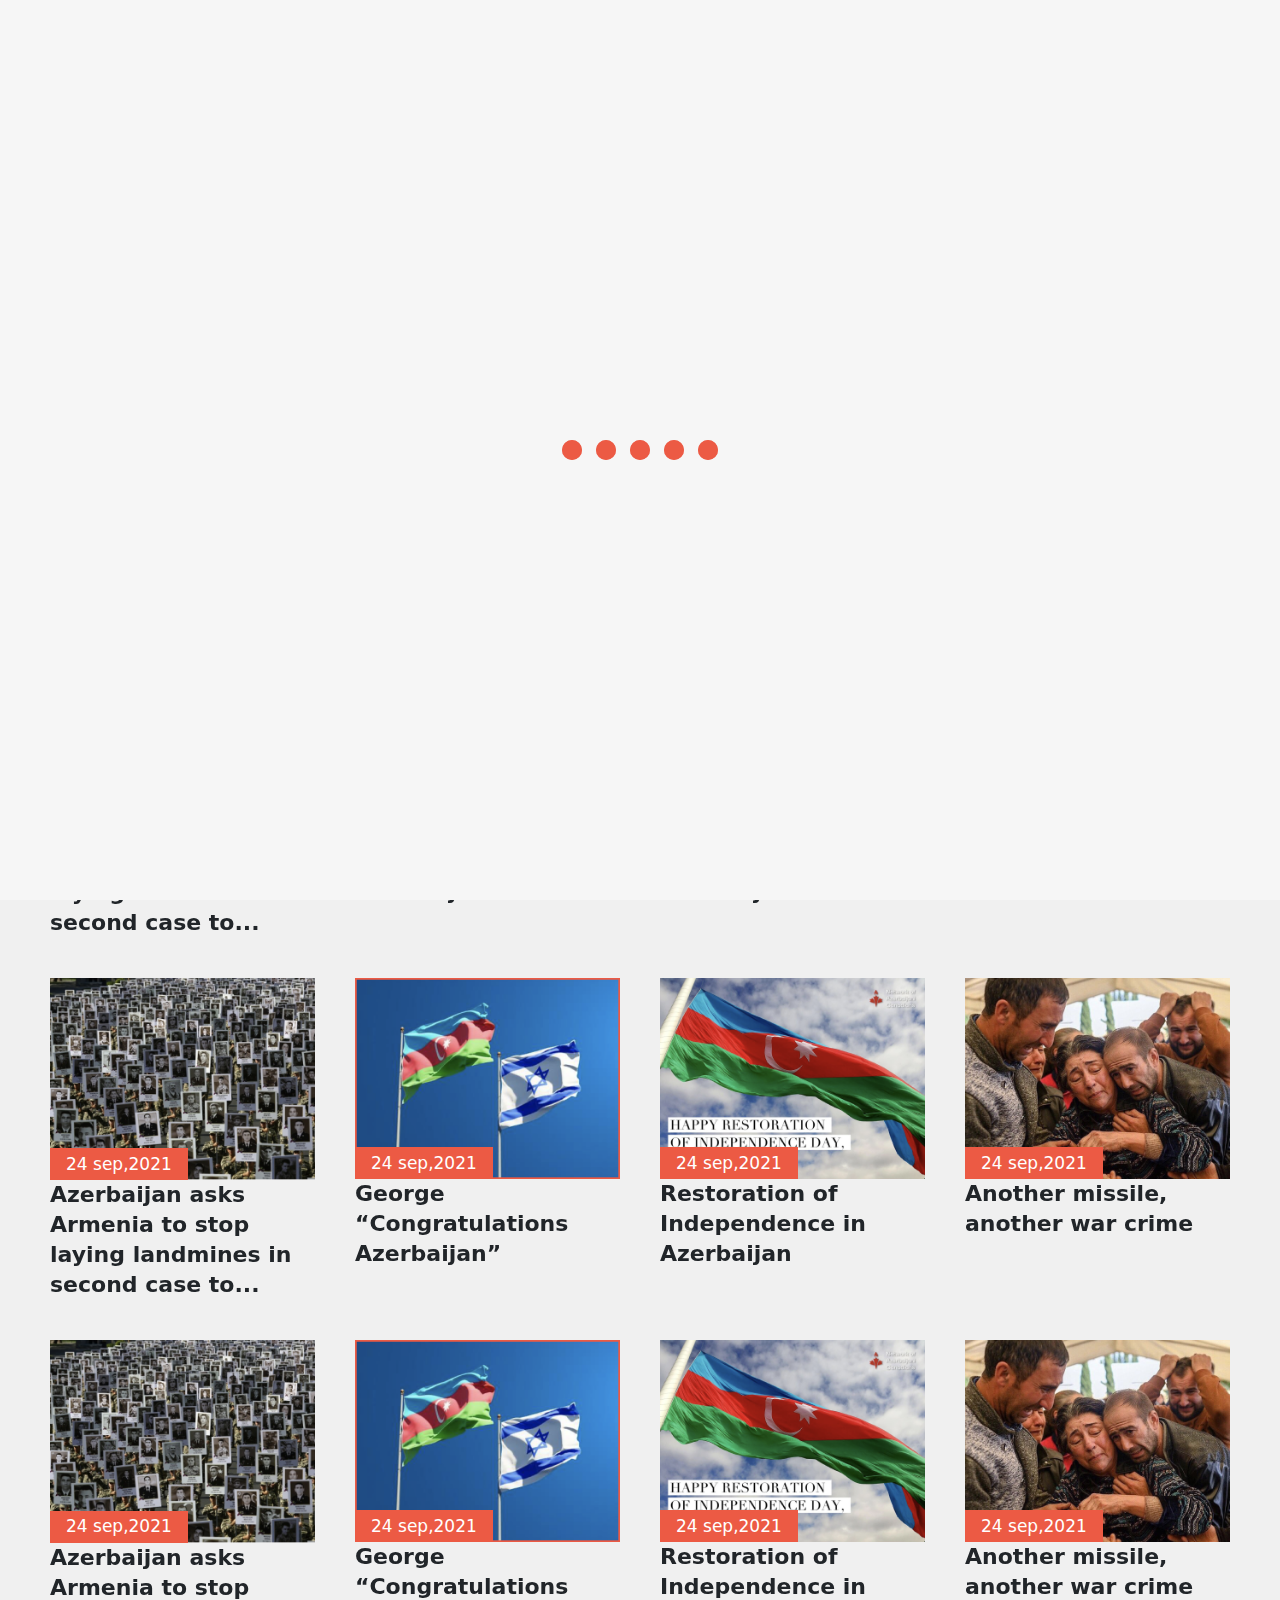
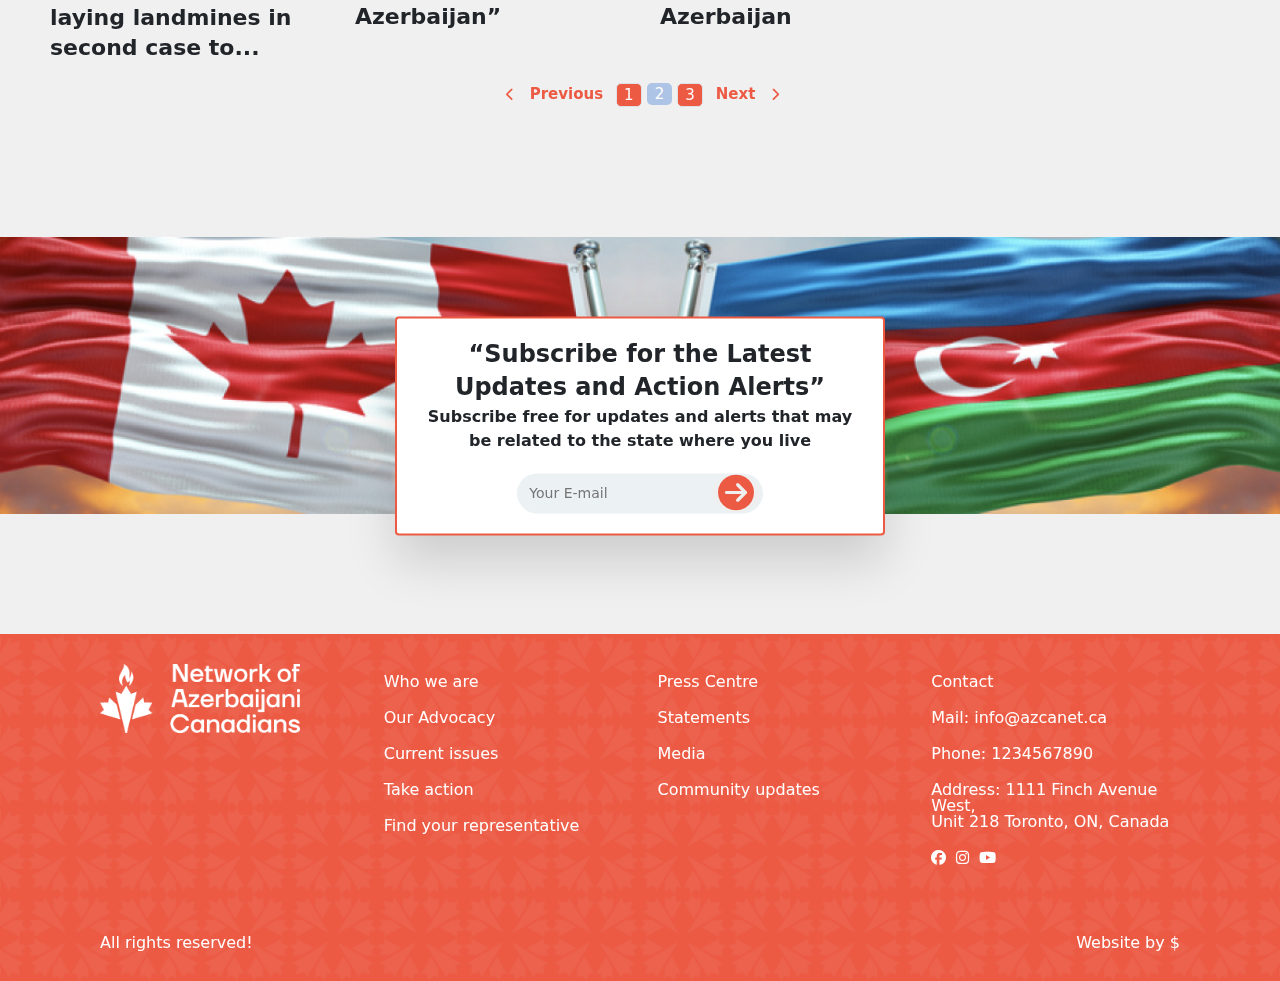
<file: media.html>
<!DOCTYPE html>
<html lang="tr">
<head>
    <meta charset="UTF-8">
    <meta http-equiv="X-UA-Compatible" content="IE=edge">
    <meta name="viewport" content="width=device-width, initial-scale=1.0">
    <title>Media</title>
    <link rel="stylesheet" href="css/main.css">
</head>
<body>
<!-- PRELOADER SECTION -->
<div class="loader">
    <div class="preloader">
        <div class="circle circle-1"></div>
        <div class="circle circle-2"></div>
        <div class="circle circle-3"></div>
        <div class="circle circle-4"></div>
        <div class="circle circle-5"></div>
    </div>
</div>
<!-- HEADER SECTION================= -->
<header id="top_part">
    <div class="container-fluid container-own">
        <div class="row">
            <div class="col-md-6 f2">
                <ul class="social_ul">
                    <li class="social_li">
                        <a target="_blank" href="javascript:(0)" class="social_link"><img src="img/facebook.svg" alt="Facebook"></a>
                    </li>
                    <li class="social_li">
                        <a target="_blank" href="javascript:(0)" class="social_link"><img src="img/insta.svg" alt="Instagram"></a>
                    </li>
                    <li class="social_li">
                        <a target="_blank" href="javascript:(0)" class="social_link"><img src="img/youtube.svg" alt="Youtube"></a>
                    </li>
                </ul>
            </div>
            <div class="col-md-6 f1">
                
                <a href="https://www.paypal.com/donate/?hosted_button_id=Q8M8MCEKWKBXQ" target="_blank" class="report">DONATE</a>
            </div>
           
        </div>
    </div>
</header>
<header id="navbar"  class="isFixed">
    <div class="container-fluid container-own">
        <div class="row">
            <div class="col-md-12">
                <nav class="navbar navbar-expand-lg">
                    <a href="index.html" class="logo">
                        <img src="img/logo.png" alt="Network of Azerbaijani Canadians">
                    </a>
                    
                    <li class="nav-item nav_item nav_lang li_hover " id="lang_res">
                        <a class="nav-link nav_link dropdown-toggle" id="navbarDropdown" role="button"
                        data-bs-toggle="dropdown" aria-expanded="false">Az</a>
                        <ul class="dropdown-menu dropdown_menu" aria-labelledby="navbarDropdown">
                            <li class="dropdown_li"><a class="dropdown-item dropdown_item"
                                    >Ru</a></li>
                            <li class="dropdown_li"><a class="dropdown-item dropdown_item"
                                    >En</a></li>
                        </ul>
                    </li>
                    
                    <a href="javascript:(0)" id="axtar">
                        <i class="fa-solid fa-magnifying-glass"></i>
                    </a>
                    <button class="navbar-toggler navbar_toggler collapsed" type="button" data-bs-toggle="collapse"
                        data-bs-target="#navbarSupportedContent" aria-controls="navbarSupportedContent"
                        aria-expanded="false" aria-label="Toggle navigation">
                        <svg class="menu" width="24" height="16" viewBox="0 0 24 16" fill="none"
                            xmlns="http://www.w3.org/2000/svg">
                            <path
                                d="M24 14.6667C24 15.403 23.403 16 22.6667 16H1.33333C0.596954 16 0 15.403 0 14.6667C0 13.9303 0.596954 13.3333 1.33333 13.3333H22.6667C23.403 13.3333 24 13.9303 24 14.6667ZM24 8C24 8.73638 23.403 9.33333 22.6667 9.33333H1.33333C0.596954 9.33333 0 8.73638 0 8C0 7.26362 0.596954 6.66667 1.33333 6.66667H22.6667C23.403 6.66667 24 7.26362 24 8ZM24 1.33333C24 2.06971 23.403 2.66667 22.6667 2.66667H1.33333C0.596954 2.66667 0 2.06971 0 1.33333C0 0.596954 0.596954 0 1.33333 0H22.6667C23.403 0 24 0.596954 24 1.33333Z"
                                fill="#EC5A44"></path>
                        </svg>
                        <svg class="remove" width="19" height="19" viewBox="0 0 19 19" fill="none"
                            xmlns="http://www.w3.org/2000/svg">
                            <line x1="1.76777" y1="2" x2="16.9706" y2="17.2028" stroke="#EC5A44" stroke-width="2.5"
                                stroke-linecap="round"></line>
                            <line x1="2" y1="17.2027" x2="17.2028" y2="1.99989" stroke="#EC5A44" stroke-width="2.5"
                                stroke-linecap="round"></line>
                        </svg>
                    </button>
                    <div class="collapse navbar-collapse navbar_collapse" id="navbarSupportedContent">
                        <ul class="navbar-nav navbar_nav me-auto mb-2 mb-lg-0">
                            <li class="nav-item nav_item li_hover">
                                <a href="who-we-are.html" class="nav-link nav_link">
                                    WE ARE N.A.C </a>
                            </li>
                            <li class="nav-item nav_item dropdown li_hover">
                                <a class="nav-link nav_link dropdown-toggle" id="navbarDropdown" role="button"
                                    data-bs-toggle="dropdown" aria-expanded="false">OUR ADVOCACY</a>
                                <ul class="dropdown-menu dropdown_menu" aria-labelledby="navbarDropdown">

                                    <li class="dropdown_li"><a class="dropdown-item dropdown_item"
                                            href="current-issues.html">Current issues</a></li>

                                    <li class="dropdown_li"><a class="dropdown-item dropdown_item" href="take-action.html">Take action</a></li>

                                    <li class="dropdown_li"><a class="dropdown-item dropdown_item" target="_blank" href="https://www.ourcommons.ca/members/">Find your representative</a></li>

                                    
                                </ul>
                            </li>
                            <li class="nav-item nav_item dropdown li_hover">
                                <a class="nav-link nav_link dropdown-toggle" id="navbarDropdown" role="button"
                                    data-bs-toggle="dropdown" aria-expanded="false">Press centre</a>
                                <ul class="dropdown-menu dropdown_menu" aria-labelledby="navbarDropdown">
                                    <li class="dropdown_li"><a class="dropdown-item dropdown_item" href="statements.html">Statements</a></li>
                                    <li class="dropdown_li"><a class="dropdown-item dropdown_item"
                                            href="media.html">Media</a></li>
                                    <li class="dropdown_li"><a class="dropdown-item dropdown_item" href="community-updates.html">Community updates</a></li>
                                </ul>
                            </li>
                            <li class="nav-item nav_item dropdown li_hover">
                                <a class="nav-link nav_link dropdown-toggle" id="navbarDropdown" role="button"
                                    data-bs-toggle="dropdown" aria-expanded="false">get involved</a>
                                <ul class="dropdown-menu dropdown_menu" aria-labelledby="navbarDropdown">
                                    <li class="dropdown_li"><a class="dropdown-item dropdown_item"
                                            href="become-member.html">Become a member</a></li>
                                    <li class="dropdown_li"><a class="dropdown-item dropdown_item"
                                            href="volunteer.html">Volunteer at NAC</a></li>
                                    <li class="dropdown_li"><a class="dropdown-item dropdown_item" target="_blank"
                                            href="https://www.paypal.com/donate/?hosted_button_id=Q8M8MCEKWKBXQ">Become a supporter</a></li>
                                </ul>
                            </li>
                            <li class="nav-item nav_item dropdown li_hover contact">
                                <a class="nav-link nav_link dropdown-toggle" id="navbarDropdown" role="button" data-bs-toggle="dropdown" aria-expanded="false">contact us</a>
                                    <ul class="dropdown-menu dropdown_menu" aria-labelledby="navbarDropdown">
                                        <li class="dropdown_li"><a class="menu_info" href="mailto:azcanet@gmail.com">Email: azcanet@gmail.com</a></li>
                                        <li class="dropdown_li"><a class="menu_info" href="tel:+1234567890">Phone: +1234567890</a></li>
                                        <li class="dropdown_li"><a class="menu_info address" href="#">Address: 1111 Finch Avenue West, Unit 218 Toronto, ON, Canada</a></li>
                                        <ul class="social_ul">
                                            <li class="social_li">
                                                <a target="_blank" href="https://www.facebook.com/azcanet/" class="social_link"><i class="fa-brands fa-facebook"></i></a>
                                            </li>
                                            <li class="social_li">
                                                <a target="_blank" href="https://www.instagram.com/azcanet/" class="social_link"><i class="fa-brands fa-instagram"></i></a>
                                            </li>
                                            <li class="social_li">
                                                <a target="_blank" href="https://www.youtube.com/c/azcanet" class="social_link"><i class="fa-brands fa-youtube"></i></a>
                                            </li>
                                        </ul>
                                    </ul>
                            </li>
                            <li class="nav-item nav_item nav_lang li_hover lang_desktop">
                                <a class="nav-link nav_link ">Az</a>
                                <ul class="dropdown-menu dropdown_menu" aria-labelledby="navbarDropdown">
                                    <li class="dropdown_li"><a class="dropdown-item dropdown_item"
                                            >Ru</a></li>
                                    <li class="dropdown_li"><a class="dropdown-item dropdown_item"
                                            >En</a></li>
                                </ul>
                            </li>
                            <li class="nav-item nav_item search_part">
                                <i class="fa-solid fa-magnifying-glass"></i>
                            </li>
                        </ul>
                        <form method="get" id="search_form">
                            <input type="text" value="" name="s" class="form-control form_control" id="search"
                                required="">
                                <i class="fas fa-times"></i>
                            
                        </form>
                    </div>
                    <form  method="get" class="responsive_search search_holder" id="search_form">
                        <input type="text" class="form-control form_control" id="search" required="" name="s"
                            value="" placeholder="Search">
                            <a href="javascript:(0)" id="close_search" ><i class="fas fa-times axtar_i"></i></a>
                            <button class="btn">Axtar</button>
                            <div class="results">
                                <a href="javascript:(0)">Numune1</a>
                                <a href="javascript:(0)">Numune1</a>
                                <a href="javascript:(0)">Numune1</a>
                                <a href="javascript:(0)">Numune1</a>
                                <a href="javascript:(0)">Numune1</a>
                                <a href="javascript:(0)">Numune1</a>
                            </div>
                    </form>
                </nav>
            </div>
        </div>
    </div>
</header>


<!-- MEDIA SECTION================= -->
<main id="media">
    <!-- media -->
    <section class="media">
        <div class="container">
            <div class="row">
                <div class="video-about">
                    <div class="col-lg-6 col-md-12">
                        <div class="image">
                            <img src="img/media.png" alt="">
                        </div>
                    </div>
                    <div class="col-lg-6 col-md-12">
                        <div class="content">
                            <h2>
                                Media and news
                            </h2>
                            <p>
                                With the Canadian federal election coming up on Sept.20th, we have been actively meeting
                                with prospective MP candidates to discuss issues important to the Azerbaijani community
                                in Canada.
                            </p>
                            <span>Contact the media request:</span><br>
                            <a href="mailto:info@azcanet.ca">info@azcanet.ca</a>
                        </div>
                    </div>
                </div>
            </div>
        </div>
    </section>
</main>
<!-- MAIN GLOBAL SECTION================= -->
<main id="main-global">
    <!-- media gallery -->
    <section class="media-gallery">
        <div class="container-fluid">
            <div class="row">
                <div class="media-blogs">
                    <div class="media_box col-xl-3 col-lg-4 col-md-6 " onclick="media('media-details.html')">
                        <div class="imag">
                            <img src="img/media-gallery1.png" alt="">
                            <div class="date">
                                24 sep,2021
                            </div>
                        </div>
                        <div class="content">
                            <p>Azerbaijan asks Armenia to stop laying landmines in second case to...</p>
                        </div>

                    </div>

                    <div class="media_box col-xl-3 col-lg-4 col-md-6" onclick="media('media-details.html')">
                        <div class="imag">
                            <img src="img/media-gallery2.png" alt="">
                            <div class="date">
                                24 sep,2021
                            </div>
                        </div>
                        <div class="content">
                            <p>George “Congratulations Azerbaijan”</p>
                        </div>
                    </div>

                    <div class="media_box col-xl-3 col-lg-4 col-md-6" onclick="media('media-details.html')">  
                        <div class="imag">
                            <img src="img/media-gallery3.png" alt="">
                            <div class="date">
                                24 sep,2021
                            </div>
                        </div>
                        <div class="content">
                            <p>Restoration of Independence in Azerbaijan</p>
                        </div>
                    </div>

                    <div class="media_box col-xl-3 col-lg-4 col-md-6" onclick="media('media-details.html')">
                        <div class="imag">
                            <img src="img/media-gallery4.png" alt="">
                            <div class="date">
                                24 sep,2021
                            </div>
                        </div>
                        <div class="content">
                            <p>Another missile, another war crime</p>
                        </div>
                    </div>

                    <div class="media_box col-xl-3 col-lg-4 col-md-6" onclick="media('media-details.html')">
                        <div class="imag">
                            <img src="img/media-gallery1.png" alt="">
                            <div class="date">
                                24 sep,2021
                            </div>
                        </div>
                        <div class="content">
                            <p>Azerbaijan asks Armenia to stop laying landmines in second case to...</p>
                        </div>

                    </div>

                    <div class="media_box col-xl-3 col-lg-4 col-md-6" onclick="media('media-details.html')">
                        <div class="imag">
                            <img src="img/media-gallery2.png" alt="">
                            <div class="date">
                                24 sep,2021
                            </div>
                        </div>
                        <div class="content">
                            <p>George “Congratulations Azerbaijan”</p>
                        </div>
                    </div>

                    <div class="media_box col-xl-3 col-lg-4 col-md-6" onclick="media('media-details.html')">
                        <div class="imag">
                            <img src="img/media-gallery3.png" alt="">
                            <div class="date">
                                24 sep,2021
                            </div>
                        </div>
                        <div class="content">
                            <p>Restoration of Independence in Azerbaijan</p>
                        </div>
                    </div>

                    <div class="media_box col-xl-3 col-lg-4 col-md-6" onclick="media('media-details.html')">
                        <div class="imag">
                            <img src="img/media-gallery4.png" alt="">
                            <div class="date">
                                24 sep,2021
                            </div>
                        </div>
                        <div class="content">
                            <p>Another missile, another war crime</p>
                        </div>
                    </div>

                    <div class="media_box col-xl-3 col-lg-4 col-md-6" onclick="media('media-details.html')">
                        <div class="imag">
                            <img src="img/media-gallery1.png" alt="">
                            <div class="date">
                                24 sep,2021
                            </div>
                        </div>
                        <div class="content">
                            <p>Azerbaijan asks Armenia to stop laying landmines in second case to...</p>
                        </div>

                    </div>

                    <div class="media_box col-xl-3 col-lg-4 col-md-6" onclick="media('media-details.html')">
                        <div class="imag">
                            <img src="img/media-gallery2.png" alt="">
                            <div class="date">
                                24 sep,2021
                            </div>
                        </div>
                        <div class="content">
                            <p>George “Congratulations Azerbaijan”</p>
                        </div>
                    </div>

                    <div class="media_box col-xl-3 col-lg-4 col-md-6" onclick="media('media-details.html')">
                        <div class="imag">
                            <img src="img/media-gallery3.png" alt="">
                            <div class="date">
                                24 sep,2021
                            </div>
                        </div>
                        <div class="content">
                            <p>Restoration of Independence in Azerbaijan</p>
                        </div>
                    </div>

                    <div class="media_box col-xl-3 col-lg-4 col-md-6" onclick="media('media-details.html')">
                        <div class="imag">
                            <img src="img/media-gallery4.png" alt="">
                            <div class="date">
                                24 sep,2021
                            </div>
                        </div>
                        <div class="content">
                            <p>Another missile, another war crime</p>
                        </div>
                    </div>

                </div>
                <nav aria-label="Page navigation example">
                    <ul class="pagination justify-content-center">
                        <li class="page-item disabled">
                            <a class="page-link" href="javascript:(0)" tabindex="-1"><i class="fa-solid fa-chevron-left"></i>  Previous</a>
                        </li>
                        <li class="page-item"><a class="page-link" href="javascript:(0)">1</a></li>
                        <li class="page-item active"><a class="page-link active" href="javascript:(0)">2</a></li>
                        <li class="page-item"><a class="page-link" href="javascript:(0)">3</a></li>
                        <li class="page-item">
                            <a class="page-link" href="javascript:(0)">Next <i class="fa-solid fa-chevron-right"></i></a></a>
                        </li>
                    </ul>
                </nav>
            </div>
        </div>
    </section>
    <!-- subscribe SECTION -->
    <section class="subscribe">
        <div class="bg" style="background: url('img/subscribe.png');"></div>
        <div class="container-fluid">
            <div class="row">
                <div class="col-lg-12 col-md-12">
                    <div class="subscribe-form">
                        <h2>“Subscribe for the Latest Updates and Action Alerts”</h2>
                        <p>Subscribe free for updates and alerts that may be related to the state where you live</p>
                        <form action="">
                            <input type="email" name="" placeholder="Your E-mail" required>
                            <button class="fa-solid fa-circle-arrow-right" type="submit"></button>
                        </form>
                    </div>
                </div>
            </div>
        </div>
    </section>
    <!-- footer SECTION -->
    <footer style="background: url(img/footer-bg.png);">
        <div class="container-fluid">
            <div class="row">
                <div class="box col-lg-3 col-md-6">
                    <div class="logo-footer">
                        <a href="index.html">
                            <img src="img/logo_white.png" alt="">
                        </a>
                    </div>
                </div>

                <div class="box col-lg-3 col-md-6">
                    <div class="footer-menu">
                        <a href="javascript:(0)">Who we are</a>
                        <a href="javascript:(0)">Our Advocacy</a>
                        <a href="javascript:(0)">Current issues</a>
                        <a href="javascript:(0)">Take action</a>
                        <a href="javascript:(0)">Find your representative</a>
                    </div>
                </div>

                <div class="box col-lg-3 col-md-6">
                    <div class="footer-menu">
                        <a href="javascript:(0)">Press Centre</a>
                        <a href="javascript:(0)">Statements</a>
                        <a href="javascript:(0)">Media</a>
                        <a href="javascript:(0)">Community updates</a>
                    </div>
                </div>

                <div class="box col-lg-3 col-md-6">
                    <div class="footer-contact">
                        <span><a href="javascript:(0)">Contact</a></span>
                        <span>Mail: <a href="javascript:(0)">info@azcanet.ca</a></span>

                        <span>Phone: <a href="javascript:(0)">1234567890</a></span>
                        <span>Address: <a href="javascript:(0)">1111 Finch Avenue West, <br> Unit 218 Toronto, ON,
                                Canada </a></span>
                        <div class="socials">
                            <ul>
                                <li>
                                    <a href="javascript:(0)">
                                        <i class="fa-brands fa-facebook"></i>
                                    </a>
                                </li>
                                <li>
                                    <a href="javascript:(0)">
                                        <i class="fa-brands fa-instagram"></i>
                                    </a>
                                </li>
                                <li>
                                    <a href="javascript:(0)">
                                        <i class="fa-brands fa-youtube"></i>
                                    </a>
                                </li>
                            </ul>
                        </div>
                    </div>
                </div>
            </div>
        </div>
        <div class="credit">
            <span>All rights reserved!</span>
            <span>Website by $</span>
        </div>
    </footer>
</main>



<div class="overlay_search">
</div>
<div class="overlay_search-2">
</div>
<script src="https://cdnjs.cloudflare.com/ajax/libs/jquery/3.3.1/jquery.min.js"></script>
<script src="https://cdnjs.cloudflare.com/ajax/libs/OwlCarousel2/2.3.4/owl.carousel.min.js"></script>
<script src="js/jquery.fancybox.min.js"></script>
<script type="text/javascript"
    src="https://cdn.jsdelivr.net/npm/@popperjs/core@2.9.2/dist/umd/popper.min.js"></script>
<script type="text/javascript" src="https://cdn.jsdelivr.net/npm/bootstrap@5.0.2/dist/js/bootstrap.min.js"></script>
<script src="js/main.js"></script>
</body>
</html>
</file>
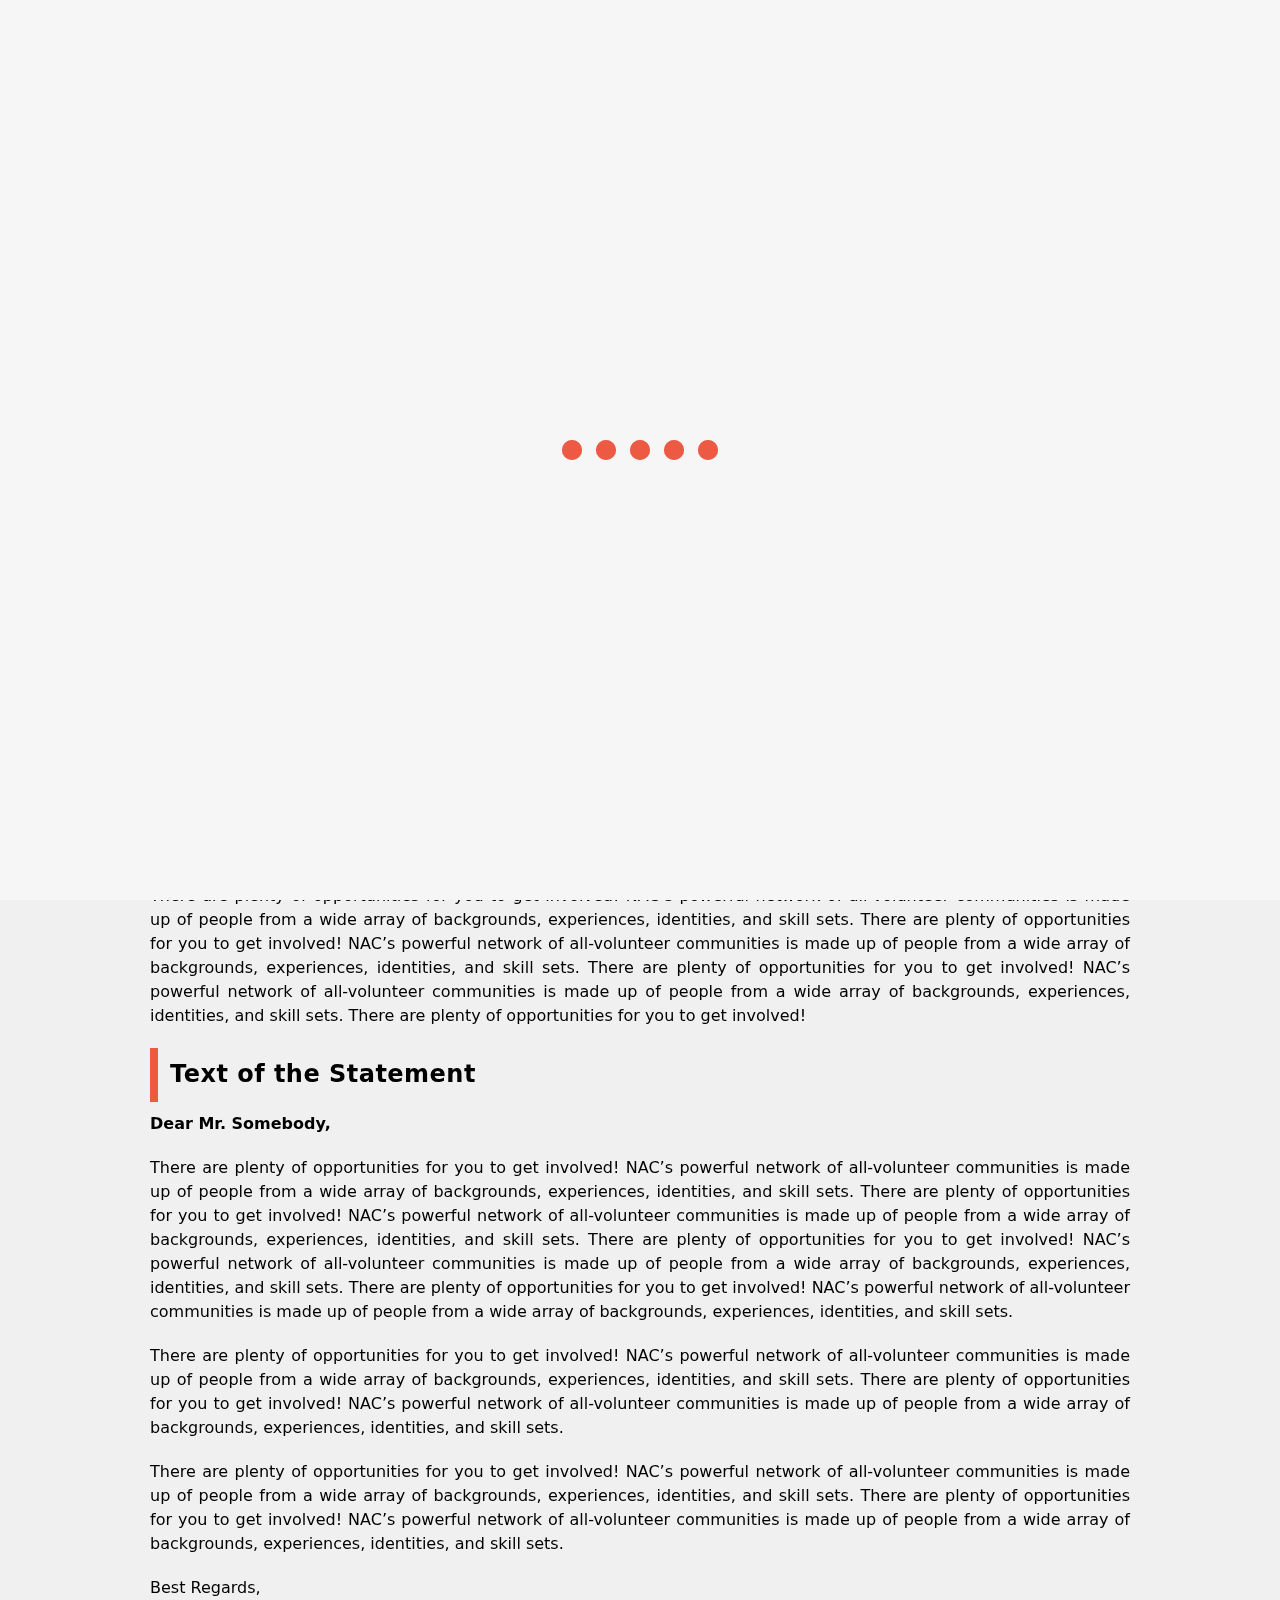
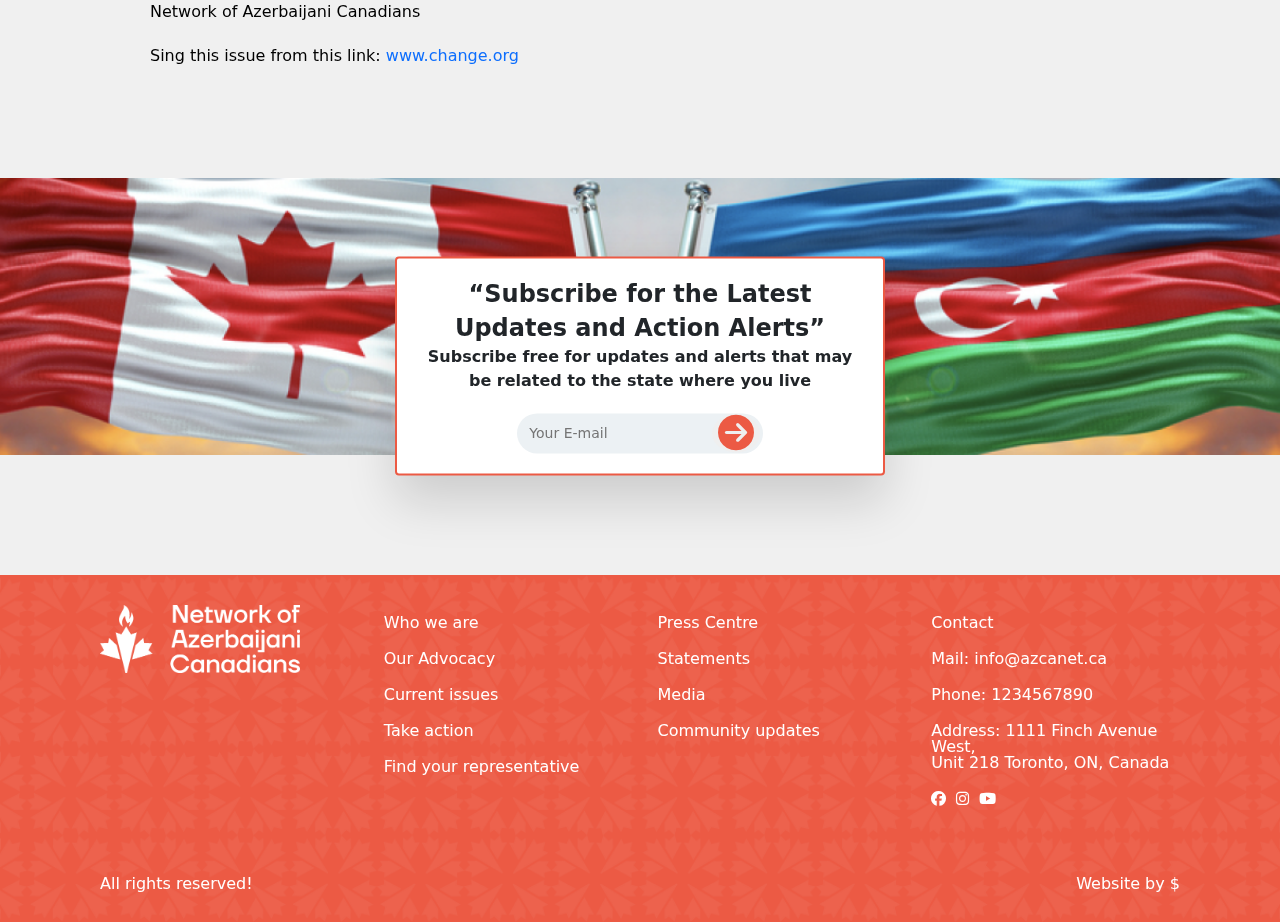
<file: statements-details.html>
<!DOCTYPE html>
<html lang="tr">
<head>
    <meta charset="UTF-8">
    <meta http-equiv="X-UA-Compatible" content="IE=edge">
    <meta name="viewport" content="width=device-width, initial-scale=1.0">
    <title>Statements-details</title>
    <link rel="stylesheet" href="css/main.css">
</head>
<body>
<!-- PRELOADER SECTION -->
<div class="loader">
    <div class="preloader">
        <div class="circle circle-1"></div>
        <div class="circle circle-2"></div>
        <div class="circle circle-3"></div>
        <div class="circle circle-4"></div>
        <div class="circle circle-5"></div>
    </div>
</div>
<!-- HEADER SECTION================= -->
<header id="top_part">
    <div class="container-fluid container-own">
        <div class="row">
            <div class="col-md-6 f2">
                <ul class="social_ul">
                    <li class="social_li">
                        <a target="_blank" href="javascript:(0)" class="social_link"><img src="img/facebook.svg" alt="Facebook"></a>
                    </li>
                    <li class="social_li">
                        <a target="_blank" href="javascript:(0)" class="social_link"><img src="img/insta.svg" alt="Instagram"></a>
                    </li>
                    <li class="social_li">
                        <a target="_blank" href="javascript:(0)" class="social_link"><img src="img/youtube.svg" alt="Youtube"></a>
                    </li>
                </ul>
            </div>
            <div class="col-md-6 f1">
                
                <a href="https://www.paypal.com/donate/?hosted_button_id=Q8M8MCEKWKBXQ" target="_blank" class="report">DONATE</a>
            </div>
           
        </div>
    </div>
</header>
<header id="navbar"  class="isFixed">
    <div class="container-fluid container-own">
        <div class="row">
            <div class="col-md-12">
                <nav class="navbar navbar-expand-lg">
                    <a href="index.html" class="logo">
                        <img src="img/logo.png" alt="Network of Azerbaijani Canadians">
                    </a>
                    
                    <li class="nav-item nav_item nav_lang li_hover " id="lang_res">
                        <a class="nav-link nav_link dropdown-toggle" id="navbarDropdown" role="button"
                        data-bs-toggle="dropdown" aria-expanded="false">Az</a>
                        <ul class="dropdown-menu dropdown_menu" aria-labelledby="navbarDropdown">
                            <li class="dropdown_li"><a class="dropdown-item dropdown_item"
                                    >Ru</a></li>
                            <li class="dropdown_li"><a class="dropdown-item dropdown_item"
                                    >En</a></li>
                        </ul>
                    </li>
                    
                    <a href="javascript:(0)" id="axtar">
                        <i class="fa-solid fa-magnifying-glass"></i>
                    </a>
                    <button class="navbar-toggler navbar_toggler collapsed" type="button" data-bs-toggle="collapse"
                        data-bs-target="#navbarSupportedContent" aria-controls="navbarSupportedContent"
                        aria-expanded="false" aria-label="Toggle navigation">
                        <svg class="menu" width="24" height="16" viewBox="0 0 24 16" fill="none"
                            xmlns="http://www.w3.org/2000/svg">
                            <path
                                d="M24 14.6667C24 15.403 23.403 16 22.6667 16H1.33333C0.596954 16 0 15.403 0 14.6667C0 13.9303 0.596954 13.3333 1.33333 13.3333H22.6667C23.403 13.3333 24 13.9303 24 14.6667ZM24 8C24 8.73638 23.403 9.33333 22.6667 9.33333H1.33333C0.596954 9.33333 0 8.73638 0 8C0 7.26362 0.596954 6.66667 1.33333 6.66667H22.6667C23.403 6.66667 24 7.26362 24 8ZM24 1.33333C24 2.06971 23.403 2.66667 22.6667 2.66667H1.33333C0.596954 2.66667 0 2.06971 0 1.33333C0 0.596954 0.596954 0 1.33333 0H22.6667C23.403 0 24 0.596954 24 1.33333Z"
                                fill="#EC5A44"></path>
                        </svg>
                        <svg class="remove" width="19" height="19" viewBox="0 0 19 19" fill="none"
                            xmlns="http://www.w3.org/2000/svg">
                            <line x1="1.76777" y1="2" x2="16.9706" y2="17.2028" stroke="#EC5A44" stroke-width="2.5"
                                stroke-linecap="round"></line>
                            <line x1="2" y1="17.2027" x2="17.2028" y2="1.99989" stroke="#EC5A44" stroke-width="2.5"
                                stroke-linecap="round"></line>
                        </svg>
                    </button>
                    <div class="collapse navbar-collapse navbar_collapse" id="navbarSupportedContent">
                        <ul class="navbar-nav navbar_nav me-auto mb-2 mb-lg-0">
                            <li class="nav-item nav_item li_hover">
                                <a href="who-we-are.html" class="nav-link nav_link">
                                    WE ARE N.A.C </a>
                            </li>
                            <li class="nav-item nav_item dropdown li_hover">
                                <a class="nav-link nav_link dropdown-toggle" id="navbarDropdown" role="button"
                                    data-bs-toggle="dropdown" aria-expanded="false">OUR ADVOCACY</a>
                                <ul class="dropdown-menu dropdown_menu" aria-labelledby="navbarDropdown">

                                    <li class="dropdown_li"><a class="dropdown-item dropdown_item"
                                            href="current-issues.html">Current issues</a></li>

                                    <li class="dropdown_li"><a class="dropdown-item dropdown_item" href="take-action.html">Take action</a></li>

                                    <li class="dropdown_li"><a class="dropdown-item dropdown_item" target="_blank" href="https://www.ourcommons.ca/members/">Find your representative</a></li>

                                    
                                </ul>
                            </li>
                            <li class="nav-item nav_item dropdown li_hover">
                                <a class="nav-link nav_link dropdown-toggle" id="navbarDropdown" role="button"
                                    data-bs-toggle="dropdown" aria-expanded="false">Press centre</a>
                                <ul class="dropdown-menu dropdown_menu" aria-labelledby="navbarDropdown">
                                    <li class="dropdown_li"><a class="dropdown-item dropdown_item" href="statements.html">Statements</a></li>
                                    <li class="dropdown_li"><a class="dropdown-item dropdown_item"
                                            href="media.html">Media</a></li>
                                    <li class="dropdown_li"><a class="dropdown-item dropdown_item" href="community-updates.html">Community updates</a></li>
                                </ul>
                            </li>
                            <li class="nav-item nav_item dropdown li_hover">
                                <a class="nav-link nav_link dropdown-toggle" id="navbarDropdown" role="button"
                                    data-bs-toggle="dropdown" aria-expanded="false">get involved</a>
                                <ul class="dropdown-menu dropdown_menu" aria-labelledby="navbarDropdown">
                                    <li class="dropdown_li"><a class="dropdown-item dropdown_item"
                                            href="become-member.html">Become a member</a></li>
                                    <li class="dropdown_li"><a class="dropdown-item dropdown_item"
                                            href="volunteer.html">Volunteer at NAC</a></li>
                                    <li class="dropdown_li"><a class="dropdown-item dropdown_item" target="_blank"
                                            href="https://www.paypal.com/donate/?hosted_button_id=Q8M8MCEKWKBXQ">Become a supporter</a></li>
                                </ul>
                            </li>
                            <li class="nav-item nav_item dropdown li_hover contact">
                                <a class="nav-link nav_link dropdown-toggle" id="navbarDropdown" role="button" data-bs-toggle="dropdown" aria-expanded="false">contact us</a>
                                    <ul class="dropdown-menu dropdown_menu" aria-labelledby="navbarDropdown">
                                        <li class="dropdown_li"><a class="menu_info" href="mailto:azcanet@gmail.com">Email: azcanet@gmail.com</a></li>
                                        <li class="dropdown_li"><a class="menu_info" href="tel:+1234567890">Phone: +1234567890</a></li>
                                        <li class="dropdown_li"><a class="menu_info address" href="#">Address: 1111 Finch Avenue West, Unit 218 Toronto, ON, Canada</a></li>
                                        <ul class="social_ul">
                                            <li class="social_li">
                                                <a target="_blank" href="https://www.facebook.com/azcanet/" class="social_link"><i class="fa-brands fa-facebook"></i></a>
                                            </li>
                                            <li class="social_li">
                                                <a target="_blank" href="https://www.instagram.com/azcanet/" class="social_link"><i class="fa-brands fa-instagram"></i></a>
                                            </li>
                                            <li class="social_li">
                                                <a target="_blank" href="https://www.youtube.com/c/azcanet" class="social_link"><i class="fa-brands fa-youtube"></i></a>
                                            </li>
                                        </ul>
                                    </ul>
                            </li>
                            <li class="nav-item nav_item nav_lang li_hover lang_desktop">
                                <a class="nav-link nav_link ">Az</a>
                                <ul class="dropdown-menu dropdown_menu" aria-labelledby="navbarDropdown">
                                    <li class="dropdown_li"><a class="dropdown-item dropdown_item"
                                            >Ru</a></li>
                                    <li class="dropdown_li"><a class="dropdown-item dropdown_item"
                                            >En</a></li>
                                </ul>
                            </li>
                            <li class="nav-item nav_item search_part">
                                <i class="fa-solid fa-magnifying-glass"></i>
                            </li>
                        </ul>
                        <form method="get" id="search_form">
                            <input type="text" value="" name="s" class="form-control form_control" id="search"
                                required="">
                                <i class="fas fa-times"></i>
                            
                        </form>
                    </div>
                    <form  method="get" class="responsive_search search_holder" id="search_form">
                        <input type="text" class="form-control form_control" id="search" required="" name="s"
                            value="" placeholder="Search">
                            <a href="javascript:(0)" id="close_search" ><i class="fas fa-times axtar_i"></i></a>
                            <button class="btn">Axtar</button>
                            <div class="results">
                                <a href="javascript:(0)">Numune1</a>
                                <a href="javascript:(0)">Numune1</a>
                                <a href="javascript:(0)">Numune1</a>
                                <a href="javascript:(0)">Numune1</a>
                                <a href="javascript:(0)">Numune1</a>
                                <a href="javascript:(0)">Numune1</a>
                            </div>
                    </form>
                </nav>
            </div>
        </div>
    </div>
</header>

<!-- STATEMENTS DETAILS SECTION================= -->
<main id="statements-details">
    <!-- Statements details SECTION -->
    <section class="statementsdetails">
        <div class="bg" style="background: url('./img/statements-bg.png');"></div>
        <div class="container-fluid">
            <div class="row">
                <div class="col-lg-12 col-md-12">
                    <div class="content">
                        <h2></h2>
                    </div>
                </div>
            </div>
        </div>
    </section>

    <!-- statementsdetails-text SECTION -->
    <section class="statementsdetails-text">
        <div class="container-fluid">
            <div class="row">
                <div class="col-lg-12 col-md-12">
                    <div class="content">
                        <div>Statement name and punchline goes here</div>

                        <p>There are plenty of opportunities for you to get involved! NAC’s powerful network of all-volunteer communities is made up of people from a wide array of backgrounds, experiences, identities, and skill sets. There are plenty of opportunities for you to get involved! NAC’s powerful network of all-volunteer communities is made up of people from a wide array of backgrounds, experiences, identities, and skill sets. There are plenty of opportunities for you to get involved! NAC’s powerful network of all-volunteer communities is made up of people from a wide array of backgrounds, experiences, identities, and skill sets. There are plenty of opportunities for you to get involved!   </p>

                        <h2>Text of the Statement</h2>

                        <span>Dear Mr. Somebody,</span>

                        <p>There are plenty of opportunities for you to get involved! NAC’s powerful network of all-volunteer communities is made up of people from a wide array of backgrounds, experiences, identities, and skill sets. There are plenty of opportunities for you to get involved! NAC’s powerful network of all-volunteer communities is made up of people from a wide array of backgrounds, experiences, identities, and skill sets. There are plenty of opportunities for you to get involved! NAC’s powerful network of all-volunteer communities is made up of people from a wide array of backgrounds, experiences, identities, and skill sets. There are plenty of opportunities for you to get involved! NAC’s powerful network of all-volunteer communities is made up of people from a wide array of backgrounds, experiences, identities, and skill sets. </p>

                        <p>There are plenty of opportunities for you to get involved! NAC’s powerful network of all-volunteer communities is made up of people from a wide array of backgrounds, experiences, identities, and skill sets. There are plenty of opportunities for you to get involved! NAC’s powerful network of all-volunteer communities is made up of people from a wide array of backgrounds, experiences, identities, and skill sets. </p>
                            
                        <p>There are plenty of opportunities for you to get involved! NAC’s powerful network of all-volunteer communities is made up of people from a wide array of backgrounds, experiences, identities, and skill sets. There are plenty of opportunities for you to get involved! NAC’s powerful network of all-volunteer communities is made up of people from a wide array of backgrounds, experiences, identities, and skill sets. </p>
                            
                        <p>Best Regards,<br>
                        Network of Azerbaijani Canadians</p>

                        <p>Sing this issue from this link: <a href="javascript:(0)">www.change.org</a></p>
                    </div>
                </div>
            </div>
        </div>
    </section>
</main>

<!-- MAIN GLOBAL SECTION================= -->
<main id="main-global">
    <!-- subscribe SECTION -->
    <section class="subscribe">
        <div class="bg" style="background: url('img/subscribe.png');"></div>
        <div class="container-fluid">
            <div class="row">
                <div class="col-lg-12 col-md-12">
                    <div class="subscribe-form">
                        <h2>“Subscribe for the Latest Updates and Action Alerts”</h2>
                        <p>Subscribe free for updates and alerts that may be related to the state where you live</p>
                        <form action="">
                            <input type="email" name="" placeholder="Your E-mail" required>
                            <button class="fa-solid fa-circle-arrow-right" type="submit"></button>
                        </form>
                    </div>
                </div>
            </div>
        </div>
    </section>

    <!-- footer SECTION -->
    <footer style="background: url(img/footer-bg.png);">
        <div class="container-fluid">
            <div class="row">
                <div class="box col-lg-3">
                    <div class="logo-footer">
                        <a href="index.html">
                            <img src="img/logo_white.png" alt="">
                        </a>
                    </div>
                </div>

                <div class="box col-lg-3">
                    <div class="footer-menu">
                        <a href="javascript:(0)">Who we are</a>
                        <a href="javascript:(0)">Our Advocacy</a>
                        <a href="javascript:(0)">Current issues</a>
                        <a href="javascript:(0)">Take action</a>
                        <a href="javascript:(0)">Find your representative</a>
                    </div>
                </div>

                <div class="box col-lg-3">
                    <div class="footer-menu">
                        <a href="javascript:(0)">Press Centre</a>
                        <a href="javascript:(0)">Statements</a>
                        <a href="javascript:(0)">Media</a>
                        <a href="javascript:(0)">Community updates</a>
                    </div>
                </div>

                <div class="box col-lg-3">
                    <div class="footer-contact">
                        <span><a href="javascript:(0)">Contact</a></span>
                        <span>Mail: <a href="javascript:(0)">info@azcanet.ca</a></span>

                        <span>Phone: <a href="javascript:(0)">1234567890</a></span>
                        <span>Address: <a href="javascript:(0)">1111 Finch Avenue West, <br> Unit 218 Toronto, ON,
                                Canada </a></span>
                        <div class="socials">
                            <ul>
                                <li>
                                    <a href="javascript:(0)">
                                        <i class="fa-brands fa-facebook"></i>
                                    </a>
                                </li>
                                <li>
                                    <a href="javascript:(0)">
                                        <i class="fa-brands fa-instagram"></i>
                                    </a>
                                </li>
                                <li>
                                    <a href="javascript:(0)">
                                        <i class="fa-brands fa-youtube"></i>
                                    </a>
                                </li>
                            </ul>
                        </div>
                    </div>
                </div>
            </div>
        </div>
        <div class="credit">
            <span>All rights reserved!</span>
            <span>Website by $</span>
        </div>
    </footer>
</main>



<div class="overlay_search">
</div>
<div class="overlay_search-2">
</div>
<script src="https://cdnjs.cloudflare.com/ajax/libs/jquery/3.3.1/jquery.min.js"></script>
<script src="https://cdnjs.cloudflare.com/ajax/libs/OwlCarousel2/2.3.4/owl.carousel.min.js"></script>
<script src="js/jquery.fancybox.min.js"></script>
<script type="text/javascript"
    src="https://cdn.jsdelivr.net/npm/@popperjs/core@2.9.2/dist/umd/popper.min.js"></script>
<script type="text/javascript" src="https://cdn.jsdelivr.net/npm/bootstrap@5.0.2/dist/js/bootstrap.min.js"></script>
<script src="js/main.js"></script>
</body>

</html>
</file>
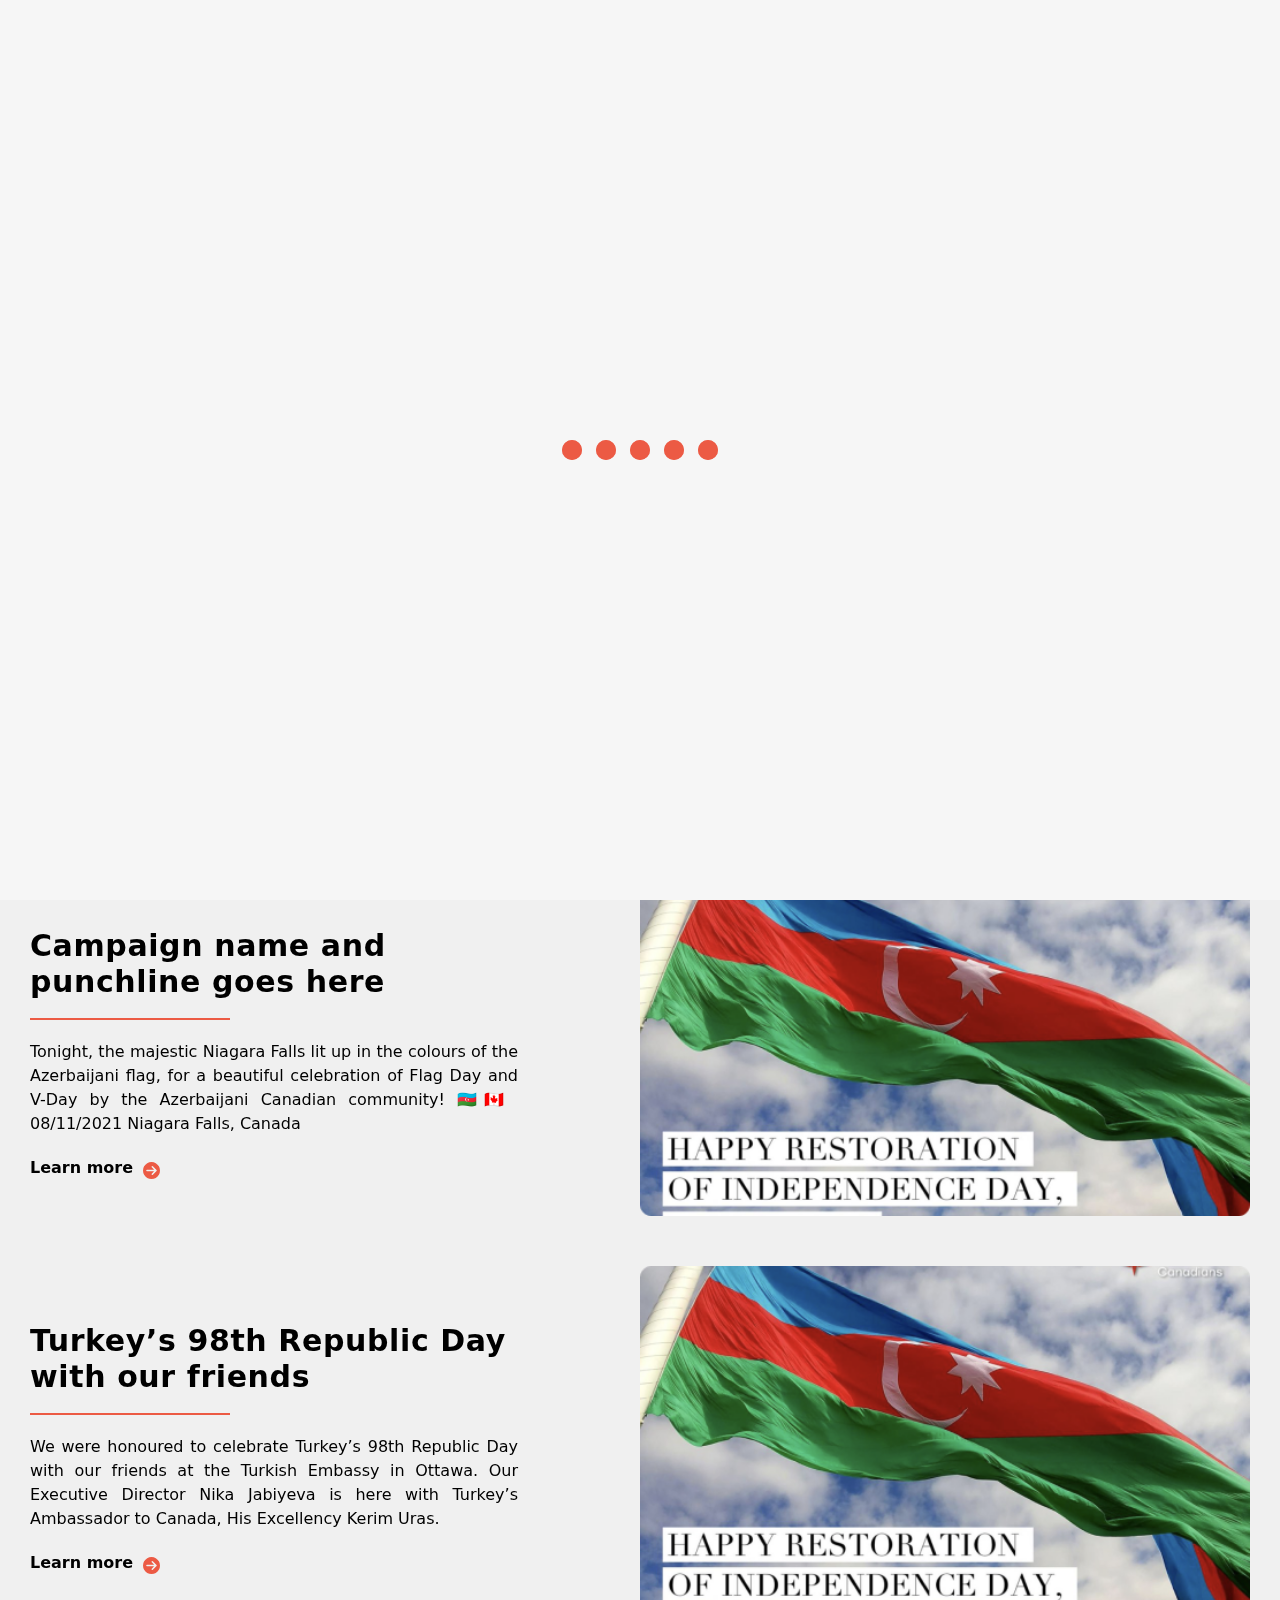
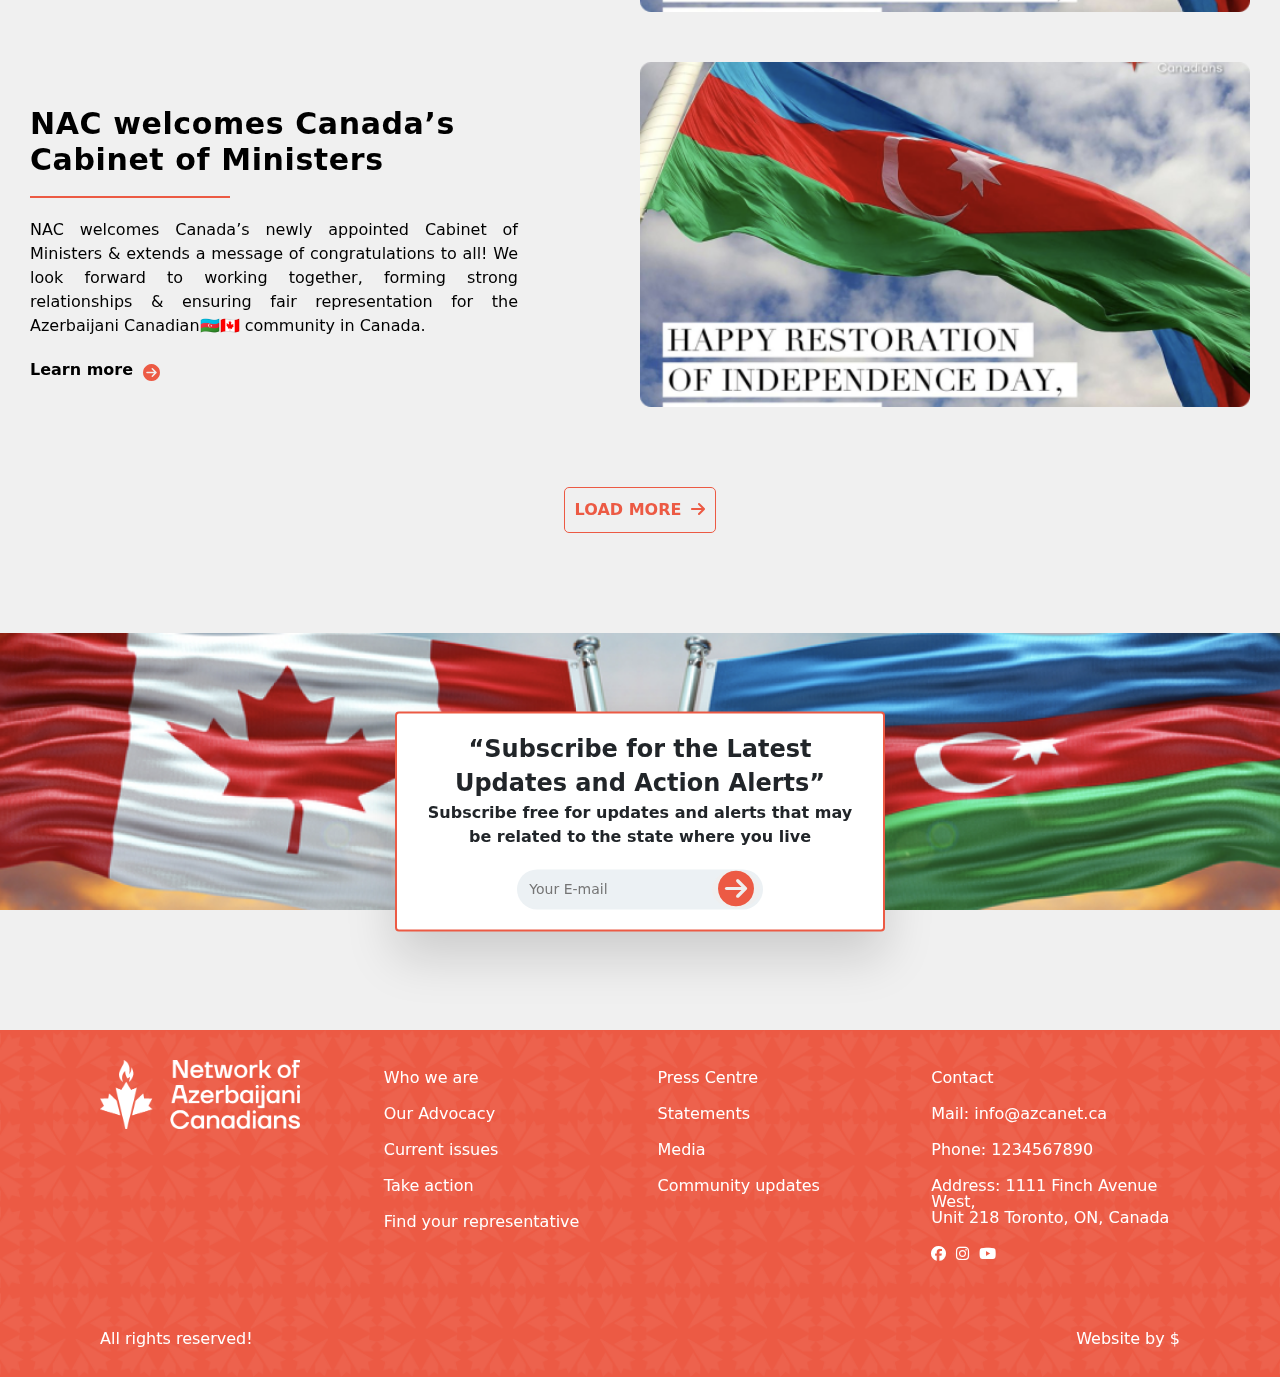
<file: statements.html>
<!DOCTYPE html>
<html lang="tr">
<head>
    <meta charset="UTF-8">
    <meta http-equiv="X-UA-Compatible" content="IE=edge">
    <meta name="viewport" content="width=device-width, initial-scale=1.0">
    <title>Statements</title>
    <link rel="stylesheet" href="css/main.css">
</head>
<body>
<!-- PRELOADER SECTION -->
<div class="loader">
    <div class="preloader">
        <div class="circle circle-1"></div>
        <div class="circle circle-2"></div>
        <div class="circle circle-3"></div>
        <div class="circle circle-4"></div>
        <div class="circle circle-5"></div>
    </div>
</div>
<!-- HEADER SECTION================= -->
<header id="top_part">
    <div class="container-fluid container-own">
        <div class="row">
            <div class="col-md-6 f2">
                <ul class="social_ul">
                    <li class="social_li">
                        <a target="_blank" href="javascript:(0)" class="social_link"><img src="img/facebook.svg" alt="Facebook"></a>
                    </li>
                    <li class="social_li">
                        <a target="_blank" href="javascript:(0)" class="social_link"><img src="img/insta.svg" alt="Instagram"></a>
                    </li>
                    <li class="social_li">
                        <a target="_blank" href="javascript:(0)" class="social_link"><img src="img/youtube.svg" alt="Youtube"></a>
                    </li>
                </ul>
            </div>
            <div class="col-md-6 f1">
                
                <a href="https://www.paypal.com/donate/?hosted_button_id=Q8M8MCEKWKBXQ" target="_blank" class="report">DONATE</a>
            </div>
           
        </div>
    </div>
</header>
<header id="navbar"  class="isFixed">
    <div class="container-fluid container-own">
        <div class="row">
            <div class="col-md-12">
                <nav class="navbar navbar-expand-lg">
                    <a href="index.html" class="logo">
                        <img src="img/logo.png" alt="Network of Azerbaijani Canadians">
                    </a>
                    
                    <li class="nav-item nav_item nav_lang li_hover " id="lang_res">
                        <a class="nav-link nav_link dropdown-toggle" id="navbarDropdown" role="button"
                        data-bs-toggle="dropdown" aria-expanded="false">Az</a>
                        <ul class="dropdown-menu dropdown_menu" aria-labelledby="navbarDropdown">
                            <li class="dropdown_li"><a class="dropdown-item dropdown_item"
                                    >Ru</a></li>
                            <li class="dropdown_li"><a class="dropdown-item dropdown_item"
                                    >En</a></li>
                        </ul>
                    </li>
                    
                    <a href="javascript:(0)" id="axtar">
                        <i class="fa-solid fa-magnifying-glass"></i>
                    </a>
                    <button class="navbar-toggler navbar_toggler collapsed" type="button" data-bs-toggle="collapse"
                        data-bs-target="#navbarSupportedContent" aria-controls="navbarSupportedContent"
                        aria-expanded="false" aria-label="Toggle navigation">
                        <svg class="menu" width="24" height="16" viewBox="0 0 24 16" fill="none"
                            xmlns="http://www.w3.org/2000/svg">
                            <path
                                d="M24 14.6667C24 15.403 23.403 16 22.6667 16H1.33333C0.596954 16 0 15.403 0 14.6667C0 13.9303 0.596954 13.3333 1.33333 13.3333H22.6667C23.403 13.3333 24 13.9303 24 14.6667ZM24 8C24 8.73638 23.403 9.33333 22.6667 9.33333H1.33333C0.596954 9.33333 0 8.73638 0 8C0 7.26362 0.596954 6.66667 1.33333 6.66667H22.6667C23.403 6.66667 24 7.26362 24 8ZM24 1.33333C24 2.06971 23.403 2.66667 22.6667 2.66667H1.33333C0.596954 2.66667 0 2.06971 0 1.33333C0 0.596954 0.596954 0 1.33333 0H22.6667C23.403 0 24 0.596954 24 1.33333Z"
                                fill="#EC5A44"></path>
                        </svg>
                        <svg class="remove" width="19" height="19" viewBox="0 0 19 19" fill="none"
                            xmlns="http://www.w3.org/2000/svg">
                            <line x1="1.76777" y1="2" x2="16.9706" y2="17.2028" stroke="#EC5A44" stroke-width="2.5"
                                stroke-linecap="round"></line>
                            <line x1="2" y1="17.2027" x2="17.2028" y2="1.99989" stroke="#EC5A44" stroke-width="2.5"
                                stroke-linecap="round"></line>
                        </svg>
                    </button>
                    <div class="collapse navbar-collapse navbar_collapse" id="navbarSupportedContent">
                        <ul class="navbar-nav navbar_nav me-auto mb-2 mb-lg-0">
                            <li class="nav-item nav_item li_hover">
                                <a href="who-we-are.html" class="nav-link nav_link">
                                    WE ARE N.A.C </a>
                            </li>
                            <li class="nav-item nav_item dropdown li_hover">
                                <a class="nav-link nav_link dropdown-toggle" id="navbarDropdown" role="button"
                                    data-bs-toggle="dropdown" aria-expanded="false">OUR ADVOCACY</a>
                                <ul class="dropdown-menu dropdown_menu" aria-labelledby="navbarDropdown">

                                    <li class="dropdown_li"><a class="dropdown-item dropdown_item"
                                            href="current-issues.html">Current issues</a></li>

                                    <li class="dropdown_li"><a class="dropdown-item dropdown_item" href="take-action.html">Take action</a></li>

                                    <li class="dropdown_li"><a class="dropdown-item dropdown_item" target="_blank" href="https://www.ourcommons.ca/members/">Find your representative</a></li>

                                    
                                </ul>
                            </li>
                            <li class="nav-item nav_item dropdown li_hover">
                                <a class="nav-link nav_link dropdown-toggle" id="navbarDropdown" role="button"
                                    data-bs-toggle="dropdown" aria-expanded="false">Press centre</a>
                                <ul class="dropdown-menu dropdown_menu" aria-labelledby="navbarDropdown">
                                    <li class="dropdown_li"><a class="dropdown-item dropdown_item" href="statements.html">Statements</a></li>
                                    <li class="dropdown_li"><a class="dropdown-item dropdown_item"
                                            href="media.html">Media</a></li>
                                    <li class="dropdown_li"><a class="dropdown-item dropdown_item" href="community-updates.html">Community updates</a></li>
                                </ul>
                            </li>
                            <li class="nav-item nav_item dropdown li_hover">
                                <a class="nav-link nav_link dropdown-toggle" id="navbarDropdown" role="button"
                                    data-bs-toggle="dropdown" aria-expanded="false">get involved</a>
                                <ul class="dropdown-menu dropdown_menu" aria-labelledby="navbarDropdown">
                                    <li class="dropdown_li"><a class="dropdown-item dropdown_item"
                                            href="become-member.html">Become a member</a></li>
                                    <li class="dropdown_li"><a class="dropdown-item dropdown_item"
                                            href="volunteer.html">Volunteer at NAC</a></li>
                                    <li class="dropdown_li"><a class="dropdown-item dropdown_item" target="_blank"
                                            href="https://www.paypal.com/donate/?hosted_button_id=Q8M8MCEKWKBXQ">Become a supporter</a></li>
                                </ul>
                            </li>
                            <li class="nav-item nav_item dropdown li_hover contact">
                                <a class="nav-link nav_link dropdown-toggle" id="navbarDropdown" role="button" data-bs-toggle="dropdown" aria-expanded="false">contact us</a>
                                    <ul class="dropdown-menu dropdown_menu" aria-labelledby="navbarDropdown">
                                        <li class="dropdown_li"><a class="menu_info" href="mailto:azcanet@gmail.com">Email: azcanet@gmail.com</a></li>
                                        <li class="dropdown_li"><a class="menu_info" href="tel:+1234567890">Phone: +1234567890</a></li>
                                        <li class="dropdown_li"><a class="menu_info address" href="#">Address: 1111 Finch Avenue West, Unit 218 Toronto, ON, Canada</a></li>
                                        <ul class="social_ul">
                                            <li class="social_li">
                                                <a target="_blank" href="https://www.facebook.com/azcanet/" class="social_link"><i class="fa-brands fa-facebook"></i></a>
                                            </li>
                                            <li class="social_li">
                                                <a target="_blank" href="https://www.instagram.com/azcanet/" class="social_link"><i class="fa-brands fa-instagram"></i></a>
                                            </li>
                                            <li class="social_li">
                                                <a target="_blank" href="https://www.youtube.com/c/azcanet" class="social_link"><i class="fa-brands fa-youtube"></i></a>
                                            </li>
                                        </ul>
                                    </ul>
                            </li>
                            <li class="nav-item nav_item nav_lang li_hover lang_desktop">
                                <a class="nav-link nav_link ">Az</a>
                                <ul class="dropdown-menu dropdown_menu" aria-labelledby="navbarDropdown">
                                    <li class="dropdown_li"><a class="dropdown-item dropdown_item"
                                            >Ru</a></li>
                                    <li class="dropdown_li"><a class="dropdown-item dropdown_item"
                                            >En</a></li>
                                </ul>
                            </li>
                            <li class="nav-item nav_item search_part">
                                <i class="fa-solid fa-magnifying-glass"></i>
                            </li>
                        </ul>
                        <form method="get" id="search_form">
                            <input type="text" value="" name="s" class="form-control form_control" id="search"
                                required="">
                                <i class="fas fa-times"></i>
                            
                        </form>
                    </div>
                    <form  method="get" class="responsive_search search_holder" id="search_form">
                        <input type="text" class="form-control form_control" id="search" required="" name="s"
                            value="" placeholder="Search">
                            <a href="javascript:(0)" id="close_search" ><i class="fas fa-times axtar_i"></i></a>
                            <button class="btn">Axtar</button>
                            <div class="results">
                                <a href="javascript:(0)">Numune1</a>
                                <a href="javascript:(0)">Numune1</a>
                                <a href="javascript:(0)">Numune1</a>
                                <a href="javascript:(0)">Numune1</a>
                                <a href="javascript:(0)">Numune1</a>
                                <a href="javascript:(0)">Numune1</a>
                            </div>
                    </form>
                </nav>
            </div>
        </div>
    </div>
</header>


<!-- STATEMENTS SECTION================= -->
<main id="statements">
    <!-- statements -->
    <section class="statements">
        <div class="bg" style="background: url('./img/community-bg2.png');"></div>
        <div class="container-fluid">
            <div class="row">
                <div class="col-lg-12 col-md-12">
                    <div class="content">
                        <h2></h2>
                    </div>
                </div>
            </div>
        </div>
    </section>

    <!-- statements-blogs -->
    <section class="statements-blogs">
        <div class="container-fluid">
            <div class="row">
                <h2 class="title">Statements</h2>
                
                <div class="box" >
                    <div class="col-lg-6 col-md-12">
                        <div class="content">
                            <h2>Campaign name and punchline goes here</h2>
                            <p>Tonight, the majestic Niagara Falls lit up in the colours of the Azerbaijani flag, for a beautiful celebration of Flag Day and V-Day by the Azerbaijani Canadian community! 🇦🇿🇨🇦 08/11/2021 Niagara Falls, Canada </p>
                            <a href="statements-details.html">Learn more <i class="fa-solid fa-circle-arrow-right"></i></a>
                        </div>
                    </div>
                    <div class="col-lg-6 col-md-12" onClick="window.location.href='statements-details.html'">
                        <div class="image">
                            <img src="img/statements.png" alt="">
                        </div>
                    </div>

                </div>

                <div class="box">
                    <div class="col-lg-6 col-md-12">
                        <div class="content">
                            <h2>Turkey’s 98th Republic Day with our friends</h2>
                            <p>We were honoured to celebrate Turkey’s 98th Republic Day with our friends at the Turkish
                                Embassy in Ottawa. Our Executive Director Nika Jabiyeva is here with Turkey’s Ambassador
                                to Canada, His Excellency Kerim Uras. </p>
                            <a href="statements-details.html">Learn more <i class="fa-solid fa-circle-arrow-right"></i></a>
                        </div>
                    </div>
                    <div class="col-lg-6 col-md-12" onClick="window.location.href='statements-details.html'">
                        <div class="image">
                            <img src="img/statements.png" alt="">
                        </div>
                    </div>

                </div>

                <div class="box">
                    <div class="col-lg-6 col-md-12">
                        <div class="content">
                            <h2>NAC welcomes Canada’s Cabinet of Ministers</h2>
                            <p>NAC welcomes Canada’s newly appointed Cabinet of Ministers & extends a message of
                                congratulations to all! We look forward to working together, forming strong
                                relationships & ensuring fair representation for the Azerbaijani Canadian🇦🇿🇨🇦
                                community in Canada. </p>
                            <a href="statements-details.html">Learn more <i class="fa-solid fa-circle-arrow-right"></i></a>
                        </div>
                    </div>
                    <div class="col-lg-6 col-md-12" onClick="window.location.href='statements-details.html'">
                        <div class="image">
                            <img src="img/statements.png" alt="">
                        </div>
                    </div>

                </div>



                <div class="more">
                    <a class="button" href="javascript:(0)">Load more<i class="fa-solid fa-arrow-right"></i></a>
                </div>
            </div>
        </div>
    </section>
</main>

<!-- MAIN GLOBAL SECTION================= -->
<main id="main-global">
    <!-- subscribe SECTION -->
    <section class="subscribe">
        <div class="bg" style="background: url('img/subscribe.png');"></div>
        <div class="container-fluid">
            <div class="row">
                <div class="col-lg-12 col-md-12">
                    <div class="subscribe-form">
                        <h2>“Subscribe for the Latest Updates and Action Alerts”</h2>
                        <p>Subscribe free for updates and alerts that may be related to the state where you live</p>
                        <form action="">
                            <input type="email" name="" placeholder="Your E-mail" required>
                            <button class="fa-solid fa-circle-arrow-right" type="submit"></button>
                        </form>
                    </div>
                </div>
            </div>
        </div>
    </section>

    <!-- footer SECTION -->
    <footer style="background: url(img/footer-bg.png);">
        <div class="container-fluid">
            <div class="row">
                <div class="box col-lg-3">
                    <div class="logo-footer">
                        <a href="index.html">
                            <img src="img/logo_white.png" alt="">
                        </a>
                    </div>
                </div>

                <div class="box col-lg-3">
                    <div class="footer-menu">
                        <a href="javascript:(0)">Who we are</a>
                        <a href="javascript:(0)">Our Advocacy</a>
                        <a href="javascript:(0)">Current issues</a>
                        <a href="javascript:(0)">Take action</a>
                        <a href="javascript:(0)">Find your representative</a>
                    </div>
                </div>

                <div class="box col-lg-3">
                    <div class="footer-menu">
                        <a href="javascript:(0)">Press Centre</a>
                        <a href="javascript:(0)">Statements</a>
                        <a href="javascript:(0)">Media</a>
                        <a href="javascript:(0)">Community updates</a>
                    </div>
                </div>

                <div class="box col-lg-3">
                    <div class="footer-contact">
                        <span><a href="javascript:(0)">Contact</a></span>
                        <span>Mail: <a href="javascript:(0)">info@azcanet.ca</a></span>

                        <span>Phone: <a href="javascript:(0)">1234567890</a></span>
                        <span>Address: <a href="javascript:(0)">1111 Finch Avenue West, <br> Unit 218 Toronto, ON,
                                Canada </a></span>
                        <div class="socials">
                            <ul>
                                <li>
                                    <a href="javascript:(0)">
                                        <i class="fa-brands fa-facebook"></i>
                                    </a>
                                </li>
                                <li>
                                    <a href="javascript:(0)">
                                        <i class="fa-brands fa-instagram"></i>
                                    </a>
                                </li>
                                <li>
                                    <a href="javascript:(0)">
                                        <i class="fa-brands fa-youtube"></i>
                                    </a>
                                </li>
                            </ul>
                        </div>
                    </div>
                </div>
            </div>
        </div>
        <div class="credit">
            <span>All rights reserved!</span>
            <span>Website by $</span>
        </div>
    </footer>
</main>


<div class="overlay_search">
</div>
<div class="overlay_search-2">
</div>
<script src="https://cdnjs.cloudflare.com/ajax/libs/jquery/3.3.1/jquery.min.js"></script>
<script src="https://cdnjs.cloudflare.com/ajax/libs/OwlCarousel2/2.3.4/owl.carousel.min.js"></script>
<script src="js/jquery.fancybox.min.js"></script>
<script type="text/javascript"
    src="https://cdn.jsdelivr.net/npm/@popperjs/core@2.9.2/dist/umd/popper.min.js"></script>
<script type="text/javascript" src="https://cdn.jsdelivr.net/npm/bootstrap@5.0.2/dist/js/bootstrap.min.js"></script>
<script src="js/main.js"></script>
</body>

</html>
</file>
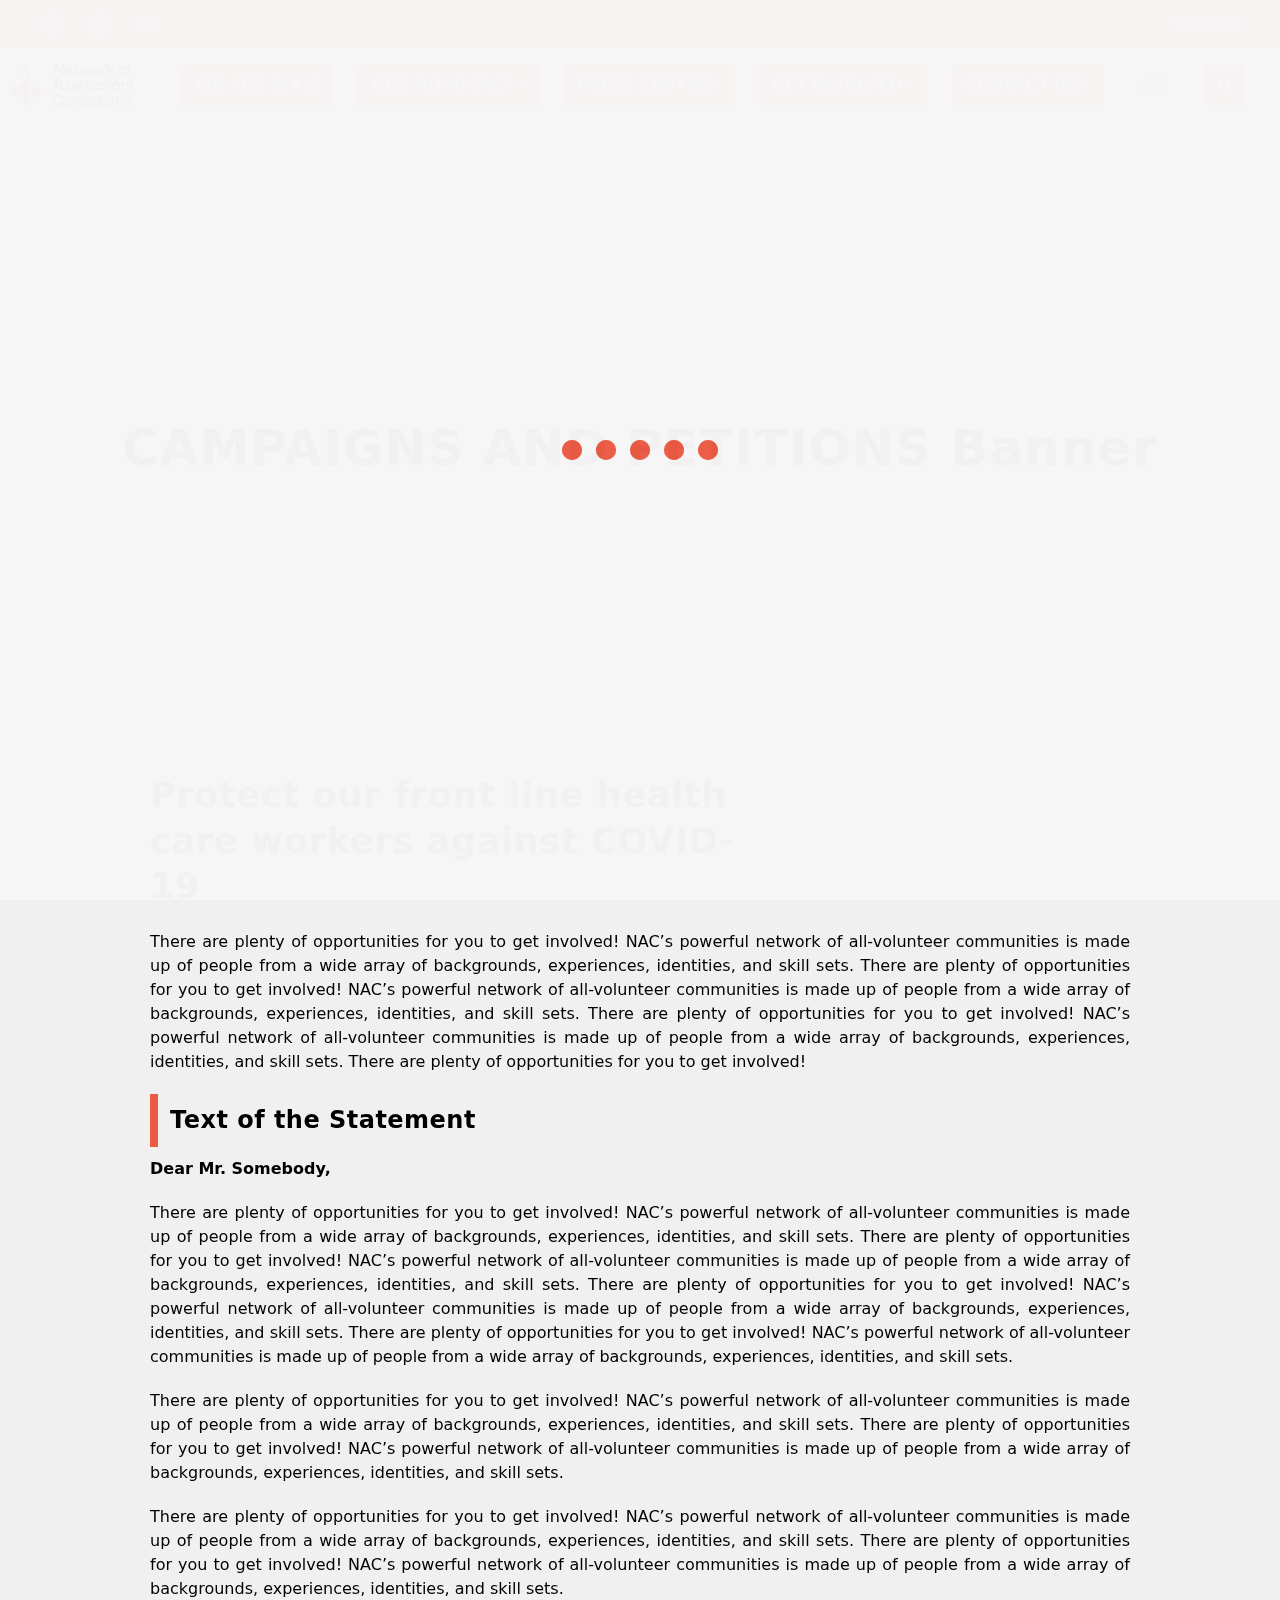
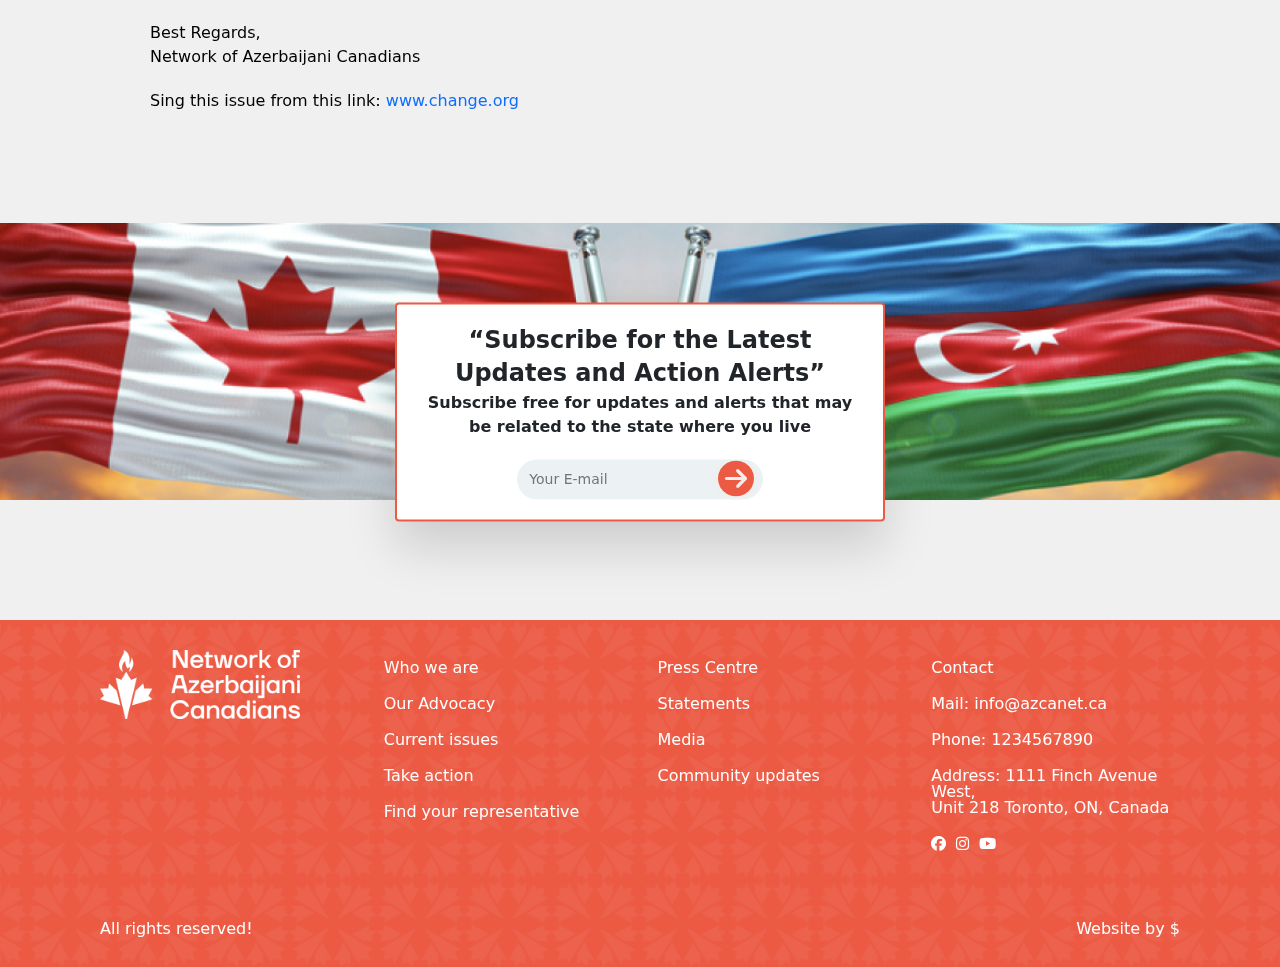
<file: take-action-details.html>
<!DOCTYPE html>
<html lang="tr">
<head>
    <meta charset="UTF-8">
    <meta http-equiv="X-UA-Compatible" content="IE=edge">
    <meta name="viewport" content="width=device-width, initial-scale=1.0">
    <title>Take action-details</title>
    <link rel="stylesheet" href="css/main.css">
</head>
<body>
<!-- PRELOADER SECTION -->
<div class="loader">
    <div class="preloader">
        <div class="circle circle-1"></div>
        <div class="circle circle-2"></div>
        <div class="circle circle-3"></div>
        <div class="circle circle-4"></div>
        <div class="circle circle-5"></div>
    </div>
</div>
<!-- HEADER SECTION================= -->
<header id="top_part">
    <div class="container-fluid container-own">
        <div class="row">
            <div class="col-md-6 f2">
                <ul class="social_ul">
                    <li class="social_li">
                        <a target="_blank" href="javascript:(0)" class="social_link"><img src="img/facebook.svg" alt="Facebook"></a>
                    </li>
                    <li class="social_li">
                        <a target="_blank" href="javascript:(0)" class="social_link"><img src="img/insta.svg" alt="Instagram"></a>
                    </li>
                    <li class="social_li">
                        <a target="_blank" href="javascript:(0)" class="social_link"><img src="img/youtube.svg" alt="Youtube"></a>
                    </li>
                </ul>
            </div>
            <div class="col-md-6 f1">
                
                <a href="https://www.paypal.com/donate/?hosted_button_id=Q8M8MCEKWKBXQ" target="_blank" class="report">DONATE</a>
            </div>
           
        </div>
    </div>
</header>
<header id="navbar"  class="isFixed">
    <div class="container-fluid container-own">
        <div class="row">
            <div class="col-md-12">
                <nav class="navbar navbar-expand-lg">
                    <a href="index.html" class="logo">
                        <img src="img/logo.png" alt="Network of Azerbaijani Canadians">
                    </a>
                    
                    <li class="nav-item nav_item nav_lang li_hover " id="lang_res">
                        <a class="nav-link nav_link dropdown-toggle" id="navbarDropdown" role="button"
                        data-bs-toggle="dropdown" aria-expanded="false">Az</a>
                        <ul class="dropdown-menu dropdown_menu" aria-labelledby="navbarDropdown">
                            <li class="dropdown_li"><a class="dropdown-item dropdown_item"
                                    >Ru</a></li>
                            <li class="dropdown_li"><a class="dropdown-item dropdown_item"
                                    >En</a></li>
                        </ul>
                    </li>
                    
                    <a href="javascript:(0)" id="axtar">
                        <i class="fa-solid fa-magnifying-glass"></i>
                    </a>
                    <button class="navbar-toggler navbar_toggler collapsed" type="button" data-bs-toggle="collapse"
                        data-bs-target="#navbarSupportedContent" aria-controls="navbarSupportedContent"
                        aria-expanded="false" aria-label="Toggle navigation">
                        <svg class="menu" width="24" height="16" viewBox="0 0 24 16" fill="none"
                            xmlns="http://www.w3.org/2000/svg">
                            <path
                                d="M24 14.6667C24 15.403 23.403 16 22.6667 16H1.33333C0.596954 16 0 15.403 0 14.6667C0 13.9303 0.596954 13.3333 1.33333 13.3333H22.6667C23.403 13.3333 24 13.9303 24 14.6667ZM24 8C24 8.73638 23.403 9.33333 22.6667 9.33333H1.33333C0.596954 9.33333 0 8.73638 0 8C0 7.26362 0.596954 6.66667 1.33333 6.66667H22.6667C23.403 6.66667 24 7.26362 24 8ZM24 1.33333C24 2.06971 23.403 2.66667 22.6667 2.66667H1.33333C0.596954 2.66667 0 2.06971 0 1.33333C0 0.596954 0.596954 0 1.33333 0H22.6667C23.403 0 24 0.596954 24 1.33333Z"
                                fill="#EC5A44"></path>
                        </svg>
                        <svg class="remove" width="19" height="19" viewBox="0 0 19 19" fill="none"
                            xmlns="http://www.w3.org/2000/svg">
                            <line x1="1.76777" y1="2" x2="16.9706" y2="17.2028" stroke="#EC5A44" stroke-width="2.5"
                                stroke-linecap="round"></line>
                            <line x1="2" y1="17.2027" x2="17.2028" y2="1.99989" stroke="#EC5A44" stroke-width="2.5"
                                stroke-linecap="round"></line>
                        </svg>
                    </button>
                    <div class="collapse navbar-collapse navbar_collapse" id="navbarSupportedContent">
                        <ul class="navbar-nav navbar_nav me-auto mb-2 mb-lg-0">
                            <li class="nav-item nav_item li_hover">
                                <a href="who-we-are.html" class="nav-link nav_link">
                                    WE ARE N.A.C </a>
                            </li>
                            <li class="nav-item nav_item dropdown li_hover">
                                <a class="nav-link nav_link dropdown-toggle" id="navbarDropdown" role="button"
                                    data-bs-toggle="dropdown" aria-expanded="false">OUR ADVOCACY</a>
                                <ul class="dropdown-menu dropdown_menu" aria-labelledby="navbarDropdown">

                                    <li class="dropdown_li"><a class="dropdown-item dropdown_item"
                                            href="current-issues.html">Current issues</a></li>

                                    <li class="dropdown_li"><a class="dropdown-item dropdown_item" href="take-action.html">Take action</a></li>

                                    <li class="dropdown_li"><a class="dropdown-item dropdown_item" target="_blank" href="https://www.ourcommons.ca/members/">Find your representative</a></li>

                                    
                                </ul>
                            </li>
                            <li class="nav-item nav_item dropdown li_hover">
                                <a class="nav-link nav_link dropdown-toggle" id="navbarDropdown" role="button"
                                    data-bs-toggle="dropdown" aria-expanded="false">Press centre</a>
                                <ul class="dropdown-menu dropdown_menu" aria-labelledby="navbarDropdown">
                                    <li class="dropdown_li"><a class="dropdown-item dropdown_item" href="statements.html">Statements</a></li>
                                    <li class="dropdown_li"><a class="dropdown-item dropdown_item"
                                            href="media.html">Media</a></li>
                                    <li class="dropdown_li"><a class="dropdown-item dropdown_item" href="community-updates.html">Community updates</a></li>
                                </ul>
                            </li>
                            <li class="nav-item nav_item dropdown li_hover">
                                <a class="nav-link nav_link dropdown-toggle" id="navbarDropdown" role="button"
                                    data-bs-toggle="dropdown" aria-expanded="false">get involved</a>
                                <ul class="dropdown-menu dropdown_menu" aria-labelledby="navbarDropdown">
                                    <li class="dropdown_li"><a class="dropdown-item dropdown_item"
                                            href="become-member.html">Become a member</a></li>
                                    <li class="dropdown_li"><a class="dropdown-item dropdown_item"
                                            href="volunteer.html">Volunteer at NAC</a></li>
                                    <li class="dropdown_li"><a class="dropdown-item dropdown_item" target="_blank"
                                            href="https://www.paypal.com/donate/?hosted_button_id=Q8M8MCEKWKBXQ">Become a supporter</a></li>
                                </ul>
                            </li>
                            <li class="nav-item nav_item dropdown li_hover contact">
                                <a class="nav-link nav_link dropdown-toggle" id="navbarDropdown" role="button" data-bs-toggle="dropdown" aria-expanded="false">contact us</a>
                                    <ul class="dropdown-menu dropdown_menu" aria-labelledby="navbarDropdown">
                                        <li class="dropdown_li"><a class="menu_info" href="mailto:azcanet@gmail.com">Email: azcanet@gmail.com</a></li>
                                        <li class="dropdown_li"><a class="menu_info" href="tel:+1234567890">Phone: +1234567890</a></li>
                                        <li class="dropdown_li"><a class="menu_info address" href="#">Address: 1111 Finch Avenue West, Unit 218 Toronto, ON, Canada</a></li>
                                        <ul class="social_ul">
                                            <li class="social_li">
                                                <a target="_blank" href="https://www.facebook.com/azcanet/" class="social_link"><i class="fa-brands fa-facebook"></i></a>
                                            </li>
                                            <li class="social_li">
                                                <a target="_blank" href="https://www.instagram.com/azcanet/" class="social_link"><i class="fa-brands fa-instagram"></i></a>
                                            </li>
                                            <li class="social_li">
                                                <a target="_blank" href="https://www.youtube.com/c/azcanet" class="social_link"><i class="fa-brands fa-youtube"></i></a>
                                            </li>
                                        </ul>
                                    </ul>
                            </li>
                            <li class="nav-item nav_item nav_lang li_hover lang_desktop">
                                <a class="nav-link nav_link ">Az</a>
                                <ul class="dropdown-menu dropdown_menu" aria-labelledby="navbarDropdown">
                                    <li class="dropdown_li"><a class="dropdown-item dropdown_item"
                                            >Ru</a></li>
                                    <li class="dropdown_li"><a class="dropdown-item dropdown_item"
                                            >En</a></li>
                                </ul>
                            </li>
                            <li class="nav-item nav_item search_part">
                                <i class="fa-solid fa-magnifying-glass"></i>
                            </li>
                        </ul>
                        <form method="get" id="search_form">
                            <input type="text" value="" name="s" class="form-control form_control" id="search"
                                required="">
                                <i class="fas fa-times"></i>
                            
                        </form>
                    </div>
                    <form  method="get" class="responsive_search search_holder" id="search_form">
                        <input type="text" class="form-control form_control" id="search" required="" name="s"
                            value="" placeholder="Search">
                            <a href="javascript:(0)" id="close_search" ><i class="fas fa-times axtar_i"></i></a>
                            <button class="btn">Axtar</button>
                            <div class="results">
                                <a href="javascript:(0)">Numune1</a>
                                <a href="javascript:(0)">Numune1</a>
                                <a href="javascript:(0)">Numune1</a>
                                <a href="javascript:(0)">Numune1</a>
                                <a href="javascript:(0)">Numune1</a>
                                <a href="javascript:(0)">Numune1</a>
                            </div>
                    </form>
                </nav>
            </div>
        </div>
    </div>
</header>

<!-- TAKE ACTION DETAILS SECTION================= -->
<main id="take-action-details">
    <!-- Take action details SECTION -->
    <section class="takedetails">
    <div class="bg" style="background: url('./img/community-bg.png');"></div>
    <div class="container-fluid">
        <div class="row">
            <div class="col-lg-12 col-md-12">
                <div class="content">
                    <h2>CAMPAIGNS AND PETITIONS Banner</h2>
                </div>
            </div>
        </div>
    </div>
    </section>

    <!-- takedetails-text SECTION -->
    <section class="takedetails-text">
    <div class="container-fluid">
        <div class="row">
            <div class="col-lg-12 col-md-12">
                <div class="content">
                    <div>Protect our front line health care workers against COVID-19</div>

                    <p>There are plenty of opportunities for you to get involved! NAC’s powerful network of all-volunteer communities is made up of people from a wide array of backgrounds, experiences, identities, and skill sets. There are plenty of opportunities for you to get involved! NAC’s powerful network of all-volunteer communities is made up of people from a wide array of backgrounds, experiences, identities, and skill sets. There are plenty of opportunities for you to get involved! NAC’s powerful network of all-volunteer communities is made up of people from a wide array of backgrounds, experiences, identities, and skill sets. There are plenty of opportunities for you to get involved!  </p>

                    <h2>Text of the Statement</h2>

                    <span>Dear Mr. Somebody,</span>

                    <p>There are plenty of opportunities for you to get involved! NAC’s powerful network of all-volunteer communities is made up of people from a wide array of backgrounds, experiences, identities, and skill sets. There are plenty of opportunities for you to get involved! NAC’s powerful network of all-volunteer communities is made up of people from a wide array of backgrounds, experiences, identities, and skill sets. There are plenty of opportunities for you to get involved! NAC’s powerful network of all-volunteer communities is made up of people from a wide array of backgrounds, experiences, identities, and skill sets. There are plenty of opportunities for you to get involved! NAC’s powerful network of all-volunteer communities is made up of people from a wide array of backgrounds, experiences, identities, and skill sets. </p>

                    <p>There are plenty of opportunities for you to get involved! NAC’s powerful network of all-volunteer communities is made up of people from a wide array of backgrounds, experiences, identities, and skill sets. There are plenty of opportunities for you to get involved! NAC’s powerful network of all-volunteer communities is made up of people from a wide array of backgrounds, experiences, identities, and skill sets. </p>
                        
                    <p>There are plenty of opportunities for you to get involved! NAC’s powerful network of all-volunteer communities is made up of people from a wide array of backgrounds, experiences, identities, and skill sets. There are plenty of opportunities for you to get involved! NAC’s powerful network of all-volunteer communities is made up of people from a wide array of backgrounds, experiences, identities, and skill sets. </p>
                        
                    <p>Best Regards,<br>
                    Network of Azerbaijani Canadians</p>

                    <p>Sing this issue from this link: <a href="javascript:(0)">www.change.org</a></p>
                </div>
            </div>
        </div>
    </div>
    </section>
</main>

<!-- MAIN GLOBAL SECTION================= -->
<main id="main-global">
    <!-- subscribe SECTION -->
    <section class="subscribe">
        <div class="bg" style="background: url('img/subscribe.png');"></div>
        <div class="container-fluid">
            <div class="row">
                <div class="col-lg-12 col-md-12">
                    <div class="subscribe-form">
                        <h2>“Subscribe for the Latest Updates and Action Alerts”</h2>
                        <p>Subscribe free for updates and alerts that may be related to the state where you live</p>
                        <form action="">
                            <input type="email" name="" placeholder="Your E-mail" required>
                            <button class="fa-solid fa-circle-arrow-right" type="submit"></button>
                        </form>
                    </div>
                </div>
            </div>
        </div>
    </section>

    <!-- footer SECTION -->
    <footer style="background: url(img/footer-bg.png);">
        <div class="container-fluid">
            <div class="row">
                <div class="box col-lg-3">
                    <div class="logo-footer">
                        <a href="index.html">
                            <img src="img/logo_white.png" alt="">
                        </a>
                    </div>
                </div>

                <div class="box col-lg-3">
                    <div class="footer-menu">
                        <a href="javascript:(0)">Who we are</a>
                        <a href="javascript:(0)">Our Advocacy</a>
                        <a href="javascript:(0)">Current issues</a>
                        <a href="javascript:(0)">Take action</a>
                        <a href="javascript:(0)">Find your representative</a>
                    </div>
                </div>

                <div class="box col-lg-3">
                    <div class="footer-menu">
                        <a href="javascript:(0)">Press Centre</a>
                        <a href="javascript:(0)">Statements</a>
                        <a href="javascript:(0)">Media</a>
                        <a href="javascript:(0)">Community updates</a>
                    </div>
                </div>

                <div class="box col-lg-3">
                    <div class="footer-contact">
                        <span><a href="javascript:(0)">Contact</a></span>
                        <span>Mail: <a href="javascript:(0)">info@azcanet.ca</a></span>

                        <span>Phone: <a href="javascript:(0)">1234567890</a></span>
                        <span>Address: <a href="javascript:(0)">1111 Finch Avenue West, <br> Unit 218 Toronto, ON,
                                Canada </a></span>
                        <div class="socials">
                            <ul>
                                <li>
                                    <a href="javascript:(0)">
                                        <i class="fa-brands fa-facebook"></i>
                                    </a>
                                </li>
                                <li>
                                    <a href="javascript:(0)">
                                        <i class="fa-brands fa-instagram"></i>
                                    </a>
                                </li>
                                <li>
                                    <a href="javascript:(0)">
                                        <i class="fa-brands fa-youtube"></i>
                                    </a>
                                </li>
                            </ul>
                        </div>
                    </div>
                </div>
            </div>
        </div>
        <div class="credit">
            <span>All rights reserved!</span>
            <span>Website by $</span>
        </div>
    </footer>
</main>


<div class="overlay_search">
</div>
<div class="overlay_search-2">
</div>
<script src="https://cdnjs.cloudflare.com/ajax/libs/jquery/3.3.1/jquery.min.js"></script>
<script src="https://cdnjs.cloudflare.com/ajax/libs/OwlCarousel2/2.3.4/owl.carousel.min.js"></script>
<script src="js/jquery.fancybox.min.js"></script>
<script type="text/javascript"
    src="https://cdn.jsdelivr.net/npm/@popperjs/core@2.9.2/dist/umd/popper.min.js"></script>
<scrip type="text/javascript" src="https://cdn.jsdelivr.net/npm/bootstrap@5.0.2/dist/js/bootstrap.min.js"></script>
<script src="js/main.js"></script>
</body>
</html>
</file>
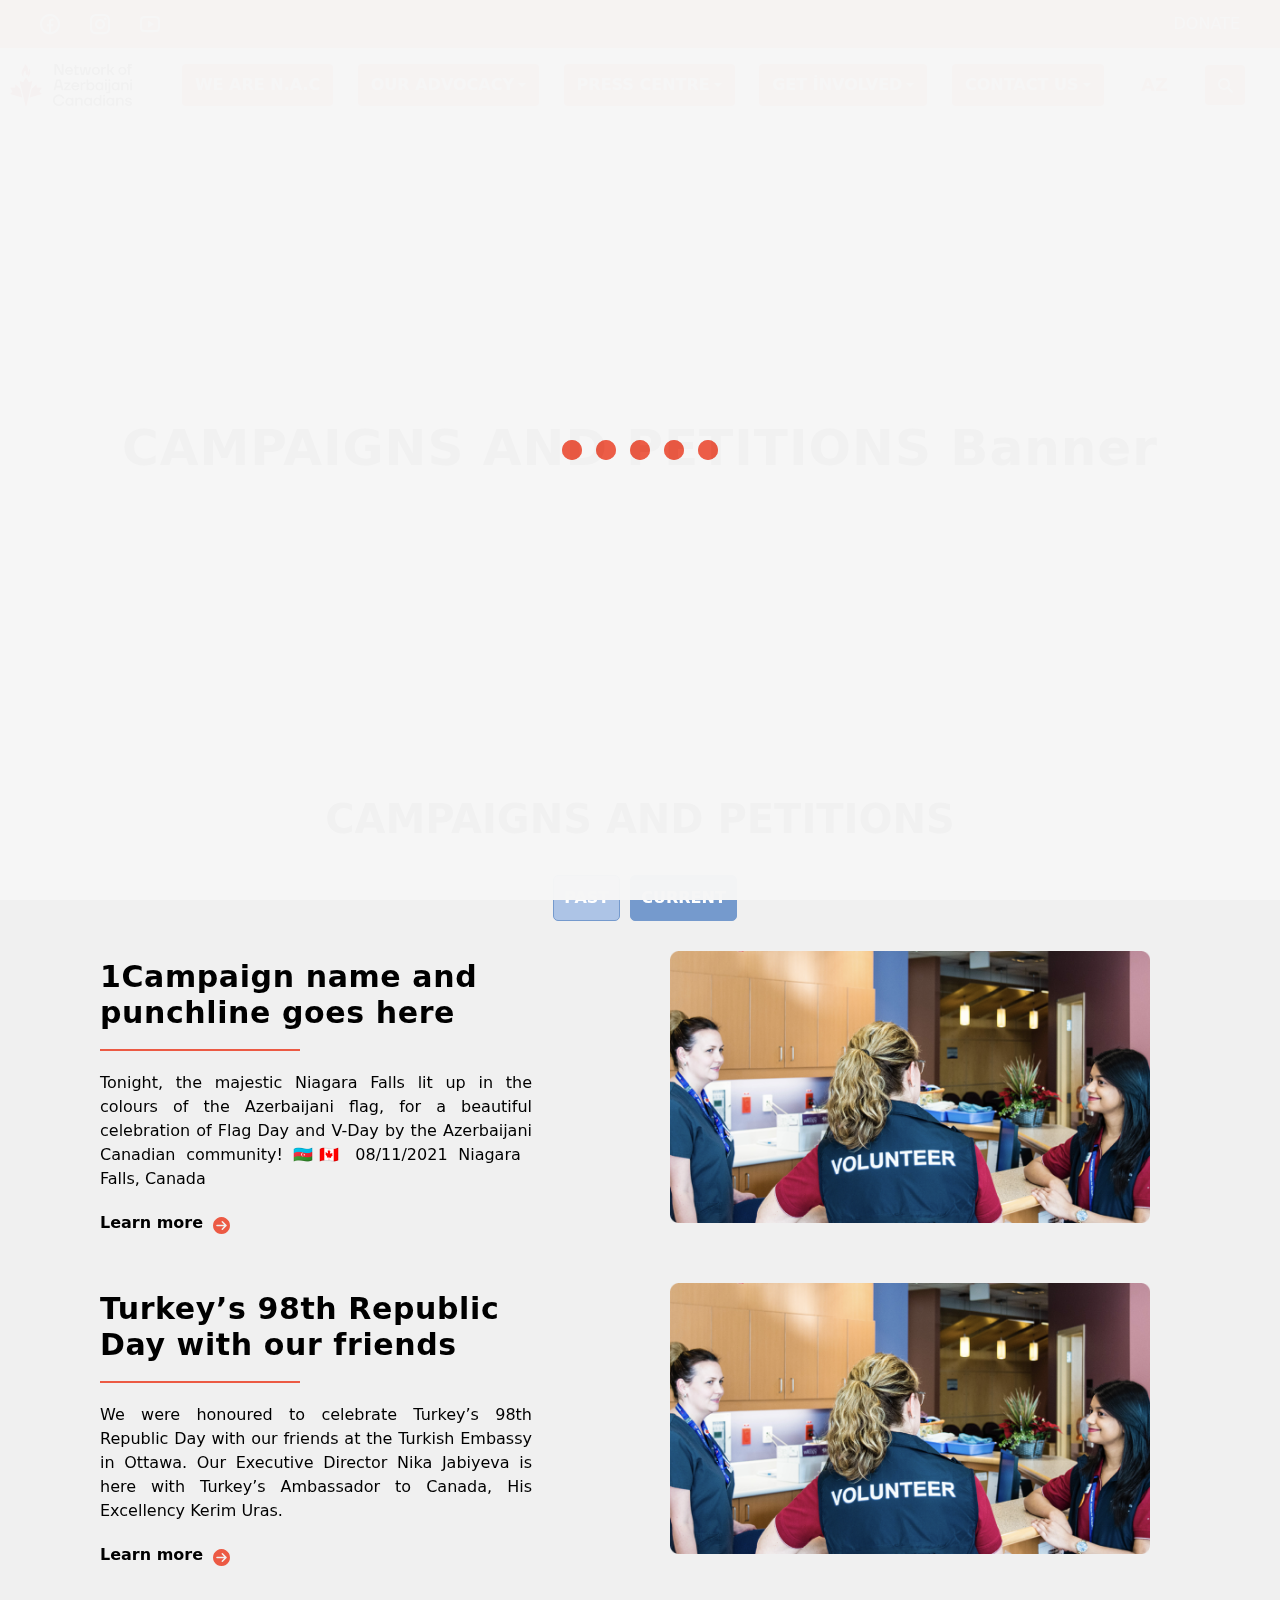
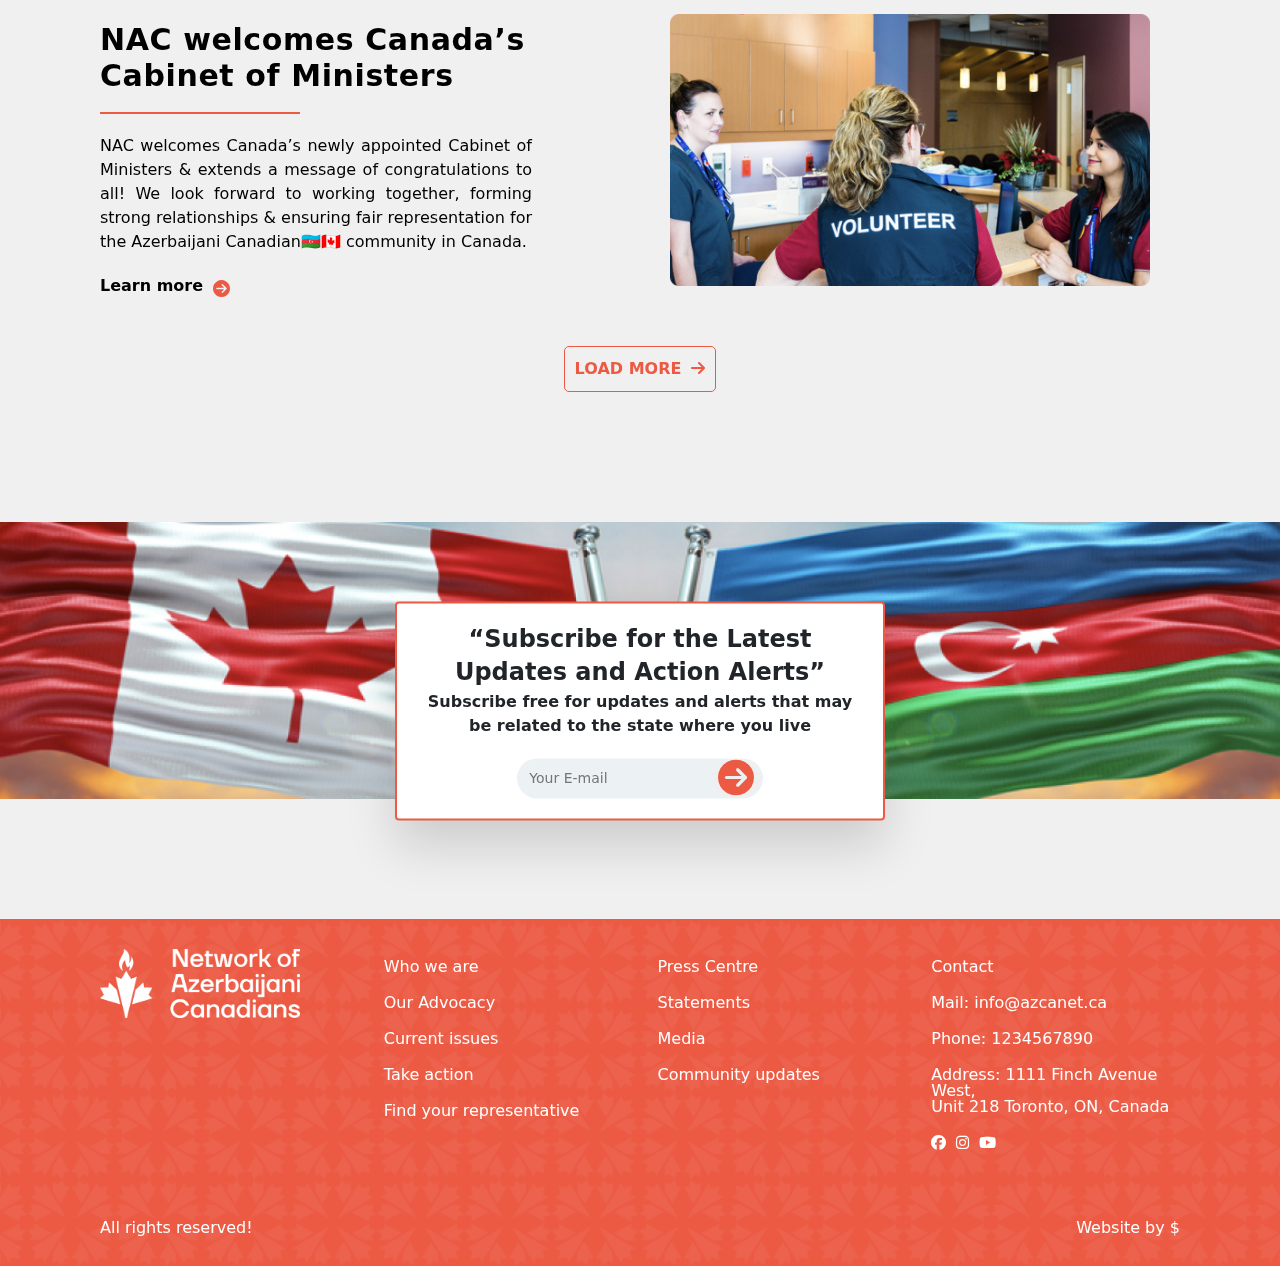
<file: take-action.html>
<!DOCTYPE html>
<html lang="tr">
<head>
    <meta charset="UTF-8">
    <meta http-equiv="X-UA-Compatible" content="IE=edge">
    <meta name="viewport" content="width=device-width, initial-scale=1.0">
    <title>Take action</title>
    <link rel="stylesheet" href="css/main.css">
</head>
<body>
<!-- PRELOADER SECTION -->
<div class="loader">
    <div class="preloader">
        <div class="circle circle-1"></div>
        <div class="circle circle-2"></div>
        <div class="circle circle-3"></div>
        <div class="circle circle-4"></div>
        <div class="circle circle-5"></div>
    </div>
</div>
<!-- HEADER SECTION================= -->
<header id="top_part">
    <div class="container-fluid container-own">
        <div class="row">
            <div class="col-md-6 f2">
                <ul class="social_ul">
                    <li class="social_li">
                        <a target="_blank" href="javascript:(0)" class="social_link"><img src="img/facebook.svg" alt="Facebook"></a>
                    </li>
                    <li class="social_li">
                        <a target="_blank" href="javascript:(0)" class="social_link"><img src="img/insta.svg" alt="Instagram"></a>
                    </li>
                    <li class="social_li">
                        <a target="_blank" href="javascript:(0)" class="social_link"><img src="img/youtube.svg" alt="Youtube"></a>
                    </li>
                </ul>
            </div>
            <div class="col-md-6 f1">
                
                <a href="https://www.paypal.com/donate/?hosted_button_id=Q8M8MCEKWKBXQ" target="_blank" class="report">DONATE</a>
            </div>
           
        </div>
    </div>
</header>
<header id="navbar"  class="isFixed">
    <div class="container-fluid container-own">
        <div class="row">
            <div class="col-md-12">
                <nav class="navbar navbar-expand-lg">
                    <a href="index.html" class="logo">
                        <img src="img/logo.png" alt="Network of Azerbaijani Canadians">
                    </a>
                    
                    <li class="nav-item nav_item nav_lang li_hover " id="lang_res">
                        <a class="nav-link nav_link dropdown-toggle" id="navbarDropdown" role="button"
                        data-bs-toggle="dropdown" aria-expanded="false">Az</a>
                        <ul class="dropdown-menu dropdown_menu" aria-labelledby="navbarDropdown">
                            <li class="dropdown_li"><a class="dropdown-item dropdown_item"
                                    >Ru</a></li>
                            <li class="dropdown_li"><a class="dropdown-item dropdown_item"
                                    >En</a></li>
                        </ul>
                    </li>
                    
                    <a href="javascript:(0)" id="axtar">
                        <i class="fa-solid fa-magnifying-glass"></i>
                    </a>
                    <button class="navbar-toggler navbar_toggler collapsed" type="button" data-bs-toggle="collapse"
                        data-bs-target="#navbarSupportedContent" aria-controls="navbarSupportedContent"
                        aria-expanded="false" aria-label="Toggle navigation">
                        <svg class="menu" width="24" height="16" viewBox="0 0 24 16" fill="none"
                            xmlns="http://www.w3.org/2000/svg">
                            <path
                                d="M24 14.6667C24 15.403 23.403 16 22.6667 16H1.33333C0.596954 16 0 15.403 0 14.6667C0 13.9303 0.596954 13.3333 1.33333 13.3333H22.6667C23.403 13.3333 24 13.9303 24 14.6667ZM24 8C24 8.73638 23.403 9.33333 22.6667 9.33333H1.33333C0.596954 9.33333 0 8.73638 0 8C0 7.26362 0.596954 6.66667 1.33333 6.66667H22.6667C23.403 6.66667 24 7.26362 24 8ZM24 1.33333C24 2.06971 23.403 2.66667 22.6667 2.66667H1.33333C0.596954 2.66667 0 2.06971 0 1.33333C0 0.596954 0.596954 0 1.33333 0H22.6667C23.403 0 24 0.596954 24 1.33333Z"
                                fill="#EC5A44"></path>
                        </svg>
                        <svg class="remove" width="19" height="19" viewBox="0 0 19 19" fill="none"
                            xmlns="http://www.w3.org/2000/svg">
                            <line x1="1.76777" y1="2" x2="16.9706" y2="17.2028" stroke="#EC5A44" stroke-width="2.5"
                                stroke-linecap="round"></line>
                            <line x1="2" y1="17.2027" x2="17.2028" y2="1.99989" stroke="#EC5A44" stroke-width="2.5"
                                stroke-linecap="round"></line>
                        </svg>
                    </button>
                    <div class="collapse navbar-collapse navbar_collapse" id="navbarSupportedContent">
                        <ul class="navbar-nav navbar_nav me-auto mb-2 mb-lg-0">
                            <li class="nav-item nav_item li_hover">
                                <a href="who-we-are.html" class="nav-link nav_link">
                                    WE ARE N.A.C </a>
                            </li>
                            <li class="nav-item nav_item dropdown li_hover">
                                <a class="nav-link nav_link dropdown-toggle" id="navbarDropdown" role="button"
                                    data-bs-toggle="dropdown" aria-expanded="false">OUR ADVOCACY</a>
                                <ul class="dropdown-menu dropdown_menu" aria-labelledby="navbarDropdown">

                                    <li class="dropdown_li"><a class="dropdown-item dropdown_item"
                                            href="current-issues.html">Current issues</a></li>

                                    <li class="dropdown_li"><a class="dropdown-item dropdown_item" href="take-action.html">Take action</a></li>

                                    <li class="dropdown_li"><a class="dropdown-item dropdown_item" target="_blank" href="https://www.ourcommons.ca/members/">Find your representative</a></li>

                                    
                                </ul>
                            </li>
                            <li class="nav-item nav_item dropdown li_hover">
                                <a class="nav-link nav_link dropdown-toggle" id="navbarDropdown" role="button"
                                    data-bs-toggle="dropdown" aria-expanded="false">Press centre</a>
                                <ul class="dropdown-menu dropdown_menu" aria-labelledby="navbarDropdown">
                                    <li class="dropdown_li"><a class="dropdown-item dropdown_item" href="statements.html">Statements</a></li>
                                    <li class="dropdown_li"><a class="dropdown-item dropdown_item"
                                            href="media.html">Media</a></li>
                                    <li class="dropdown_li"><a class="dropdown-item dropdown_item" href="community-updates.html">Community updates</a></li>
                                </ul>
                            </li>
                            <li class="nav-item nav_item dropdown li_hover">
                                <a class="nav-link nav_link dropdown-toggle" id="navbarDropdown" role="button"
                                    data-bs-toggle="dropdown" aria-expanded="false">get involved</a>
                                <ul class="dropdown-menu dropdown_menu" aria-labelledby="navbarDropdown">
                                    <li class="dropdown_li"><a class="dropdown-item dropdown_item"
                                            href="become-member.html">Become a member</a></li>
                                    <li class="dropdown_li"><a class="dropdown-item dropdown_item"
                                            href="volunteer.html">Volunteer at NAC</a></li>
                                    <li class="dropdown_li"><a class="dropdown-item dropdown_item" target="_blank"
                                            href="https://www.paypal.com/donate/?hosted_button_id=Q8M8MCEKWKBXQ">Become a supporter</a></li>
                                </ul>
                            </li>
                            <li class="nav-item nav_item dropdown li_hover contact">
                                <a class="nav-link nav_link dropdown-toggle" id="navbarDropdown" role="button" data-bs-toggle="dropdown" aria-expanded="false">contact us</a>
                                    <ul class="dropdown-menu dropdown_menu" aria-labelledby="navbarDropdown">
                                        <li class="dropdown_li"><a class="menu_info" href="mailto:azcanet@gmail.com">Email: azcanet@gmail.com</a></li>
                                        <li class="dropdown_li"><a class="menu_info" href="tel:+1234567890">Phone: +1234567890</a></li>
                                        <li class="dropdown_li"><a class="menu_info address" href="#">Address: 1111 Finch Avenue West, Unit 218 Toronto, ON, Canada</a></li>
                                        <ul class="social_ul">
                                            <li class="social_li">
                                                <a target="_blank" href="https://www.facebook.com/azcanet/" class="social_link"><i class="fa-brands fa-facebook"></i></a>
                                            </li>
                                            <li class="social_li">
                                                <a target="_blank" href="https://www.instagram.com/azcanet/" class="social_link"><i class="fa-brands fa-instagram"></i></a>
                                            </li>
                                            <li class="social_li">
                                                <a target="_blank" href="https://www.youtube.com/c/azcanet" class="social_link"><i class="fa-brands fa-youtube"></i></a>
                                            </li>
                                        </ul>
                                    </ul>
                            </li>
                            <li class="nav-item nav_item nav_lang li_hover lang_desktop">
                                <a class="nav-link nav_link ">Az</a>
                                <ul class="dropdown-menu dropdown_menu" aria-labelledby="navbarDropdown">
                                    <li class="dropdown_li"><a class="dropdown-item dropdown_item"
                                            >Ru</a></li>
                                    <li class="dropdown_li"><a class="dropdown-item dropdown_item"
                                            >En</a></li>
                                </ul>
                            </li>
                            <li class="nav-item nav_item search_part">
                                <i class="fa-solid fa-magnifying-glass"></i>
                            </li>
                        </ul>
                        <form method="get" id="search_form">
                            <input type="text" value="" name="s" class="form-control form_control" id="search"
                                required="">
                                <i class="fas fa-times"></i>
                            
                        </form>
                    </div>
                    <form  method="get" class="responsive_search search_holder" id="search_form">
                        <input type="text" class="form-control form_control" id="search" required="" name="s"
                            value="" placeholder="Search">
                            <a href="javascript:(0)" id="close_search" ><i class="fas fa-times axtar_i"></i></a>
                            <button class="btn">Axtar</button>
                            <div class="results">
                                <a href="javascript:(0)">Numune1</a>
                                <a href="javascript:(0)">Numune1</a>
                                <a href="javascript:(0)">Numune1</a>
                                <a href="javascript:(0)">Numune1</a>
                                <a href="javascript:(0)">Numune1</a>
                                <a href="javascript:(0)">Numune1</a>
                            </div>
                    </form>
                </nav>
            </div>
        </div>
    </div>
</header>

<!-- TAKE ACTION SECTION================= -->
<main id="take-action">
    <!-- take-action -->
    <section class="take-action">
        <div class="bg" style="background: url('./img/community-bg.png');"></div>
        <div class="container-fluid">
            <div class="row">
                <div class="col-lg-12 col-md-12">
                    <div class="content">
                        <h2>CAMPAIGNS AND PETITIONS Banner</h2>
                    </div>
                </div>
            </div>
        </div>
    </section>

    <!-- take-action-blogs -->
    <section class="take-action-blogs">
        <div class="container-fluid">
            <div class="row">
                <h2 class="title">CAMPAIGNS AND PETITIONS</h2>
                <div class="pagination-box">
                    <ul class="nav nav-tabs">
                        <li class="nav-item">
                            <a  data-bs-toggle="tab" href="#past" class="button ">PAST</a>
                        </li>
                        <li>
                            <a  data-bs-toggle="tab" href="#current" class="button active" >CURRENT</a>
                        </li>
                    </ul>
                </div>
                    <div class="tab-content">
                        <div class="boxes tab-pane active fade show" id="past">
                            <div class="box" onclick="media('take-action-details.html')">
                                <div class="col-lg-6 col-md-6">
                                    <div class="content">
                                        <h2>1Campaign name and punchline goes here</h2>
                                        <p>Tonight, the majestic Niagara Falls lit up in the colours of the Azerbaijani flag, for a beautiful celebration of Flag Day and V-Day by the Azerbaijani Canadian community! 🇦🇿🇨🇦 08/11/2021 Niagara Falls, Canada </p>
                                        <a href="javascript:(0)">Learn more <i class="fa-solid fa-circle-arrow-right"></i></a>
                                    </div>
                                </div>
                                <div class="col-lg-6 col-md-6">
                                    <div class="image">
                                        <img src="img/takeaction-blog.png" alt="">
                                    </div>
                                </div>
            
                            </div>
            
                            <div class="box" onclick="media('take-action-details.html')">
                                <div class="col-lg-6 col-md-6">
                                    <div class="content">
                                        <h2>Turkey’s 98th Republic Day with our friends</h2>
                                        <p>We were honoured to celebrate Turkey’s 98th Republic Day with our friends at the Turkish
                                            Embassy in Ottawa. Our Executive Director Nika Jabiyeva is here with Turkey’s Ambassador
                                            to Canada, His Excellency Kerim Uras. </p>
                                        <a href="javascript:(0)">Learn more <i class="fa-solid fa-circle-arrow-right"></i></a>
                                    </div>
                                </div>
                                <div class="col-lg-6 col-md-6">
                                    <div class="image">
                                        <img src="img/takeaction-blog.png" alt="">
                                    </div>
                                </div>
            
                            </div>
            
                            <div class="box" onclick="media('take-action-details.html')">
                                <div class="col-lg-6 col-md-6">
                                    <div class="content">
                                        <h2>NAC welcomes Canada’s Cabinet of Ministers</h2>
                                        <p>NAC welcomes Canada’s newly appointed Cabinet of Ministers & extends a message of
                                            congratulations to all! We look forward to working together, forming strong
                                            relationships & ensuring fair representation for the Azerbaijani Canadian🇦🇿🇨🇦
                                            community in Canada. </p>
                                        <a href="javascript:(0)">Learn more <i class="fa-solid fa-circle-arrow-right"></i></a>
                                    </div>
                                </div>
                                <div class="col-lg-6 col-md-6">
                                    <div class="image">
                                        <img src="img/takeaction-blog.png" alt="">
                                    </div>
                                </div>
            
                            </div>
                        </div>
                        <div class="boxes tab-pane fade"  id="current">
                            <div class="box" onclick="media('take-action-details.html')">
                                <div class="col-lg-6 col-md-6">
                                    <div class="content">
                                        <h2>2Campaign name and punchline goes here22</h2>
                                        <p>Tonight, the majestic Niagara Falls lit up in the colours of the Azerbaijani flag, for a beautiful celebration of Flag Day and V-Day by the Azerbaijani Canadian community! 🇦🇿🇨🇦 08/11/2021 Niagara Falls, Canada </p>
                                        <a href="javascript:(0)">Learn more <i class="fa-solid fa-circle-arrow-right"></i></a>
                                    </div>
                                </div>
                                <div class="col-lg-6 col-md-6" onclick="media('take-action-details.html')">
                                    <div class="image">
                                        <img src="img/takeaction-blog.png" alt="">
                                    </div>
                                </div>
            
                            </div>
            
                            <div class="box" onclick="media('take-action-details.html')">
                                <div class="col-lg-6 col-md-6" >
                                    <div class="content">
                                        <h2>Turkey’s 98th Republic Day with our friends</h2>
                                        <p>We were honoured to celebrate Turkey’s 98th Republic Day with our friends at the Turkish
                                            Embassy in Ottawa. Our Executive Director Nika Jabiyeva is here with Turkey’s Ambassador
                                            to Canada, His Excellency Kerim Uras. </p>
                                        <a href="javascript:(0)">Learn more <i class="fa-solid fa-circle-arrow-right"></i></a>
                                    </div>
                                </div>
                                <div class="col-lg-6 col-md-6">
                                    <div class="image">
                                        <img src="img/takeaction-blog.png" alt="">
                                    </div>
                                </div>
            
                            </div>
            
                            <div class="box" onclick="media('take-action-details.html')">
                                <div class="col-lg-6 col-md-6">
                                    <div class="content">
                                        <h2>NAC welcomes Canada’s Cabinet of Ministers</h2>
                                        <p>NAC welcomes Canada’s newly appointed Cabinet of Ministers & extends a message of
                                            congratulations to all! We look forward to working together, forming strong
                                            relationships & ensuring fair representation for the Azerbaijani Canadian🇦🇿🇨🇦
                                            community in Canada. </p>
                                        <a href="javascript:(0)">Learn more <i class="fa-solid fa-circle-arrow-right"></i></a>
                                    </div>
                                </div>
                                <div class="col-lg-6 col-md-6">
                                    <div class="image">
                                        <img src="img/takeaction-blog.png" alt="">
                                    </div>
                                </div>
            
                            </div>
                        </div>
                    </div>
                    


                <div class="more">
                    <a class="button" href="javascript:(0)">Load more<i class="fa-solid fa-arrow-right"></i></a>
                </div>
            </div>
        </div>
    </section>
</main>

<!-- MAIN GLOBAL SECTION================= -->
<main id="main-global">
    <!-- subscribe SECTION -->
    <section class="subscribe">
        <div class="bg" style="background: url('img/subscribe.png');"></div>
        <div class="container-fluid">
            <div class="row">
                <div class="col-lg-12 col-md-12">
                    <div class="subscribe-form">
                        <h2>“Subscribe for the Latest Updates and Action Alerts”</h2>
                        <p>Subscribe free for updates and alerts that may be related to the state where you live</p>
                        <form action="">
                            <input type="email" name="" placeholder="Your E-mail" required>
                            <button class="fa-solid fa-circle-arrow-right" type="submit"></button>
                        </form>
                    </div>
                </div>
            </div>
        </div>
    </section>

    <!-- footer SECTION -->
    <footer style="background: url(img/footer-bg.png);">
        <div class="container-fluid">
            <div class="row">
                <div class="box col-lg-3">
                    <div class="logo-footer">
                        <a href="index.html">
                            <img src="img/logo_white.png" alt="">
                        </a>
                    </div>
                </div>

                <div class="box col-lg-3">
                    <div class="footer-menu">
                        <a href="javascript:(0)">Who we are</a>
                        <a href="javascript:(0)">Our Advocacy</a>
                        <a href="javascript:(0)">Current issues</a>
                        <a href="javascript:(0)">Take action</a>
                        <a href="javascript:(0)">Find your representative</a>
                    </div>
                </div>

                <div class="box col-lg-3">
                    <div class="footer-menu">
                        <a href="javascript:(0)">Press Centre</a>
                        <a href="javascript:(0)">Statements</a>
                        <a href="javascript:(0)">Media</a>
                        <a href="javascript:(0)">Community updates</a>
                    </div>
                </div>

                <div class="box col-lg-3">
                    <div class="footer-contact">
                        <span><a href="javascript:(0)">Contact</a></span>
                        <span>Mail: <a href="javascript:(0)">info@azcanet.ca</a></span>

                        <span>Phone: <a href="javascript:(0)">1234567890</a></span>
                        <span>Address: <a href="javascript:(0)">1111 Finch Avenue West, <br> Unit 218 Toronto, ON,
                                Canada </a></span>
                        <div class="socials">
                            <ul>
                                <li>
                                    <a href="javascript:(0)">
                                        <i class="fa-brands fa-facebook"></i>
                                    </a>
                                </li>
                                <li>
                                    <a href="javascript:(0)">
                                        <i class="fa-brands fa-instagram"></i>
                                    </a>
                                </li>
                                <li>
                                    <a href="javascript:(0)">
                                        <i class="fa-brands fa-youtube"></i>
                                    </a>
                                </li>
                            </ul>
                        </div>
                    </div>
                </div>
            </div>
        </div>
        <div class="credit">
            <span>All rights reserved!</span>
            <span>Website by $</span>
        </div>
    </footer>
</main>



<div class="overlay_search">
</div>
<div class="overlay_search-2">
</div>
<script src="https://cdnjs.cloudflare.com/ajax/libs/jquery/3.3.1/jquery.min.js"></script>
<script src="https://cdnjs.cloudflare.com/ajax/libs/OwlCarousel2/2.3.4/owl.carousel.min.js"></script>
<script src="js/jquery.fancybox.min.js"></script>
<script type="text/javascript"
    src="https://cdn.jsdelivr.net/npm/@popperjs/core@2.9.2/dist/umd/popper.min.js"></script>
<script type="text/javascript" src="https://cdn.jsdelivr.net/npm/bootstrap@5.0.2/dist/js/bootstrap.min.js"></script>
<script src="js/main.js"></script>
</body>

</html>
</file>
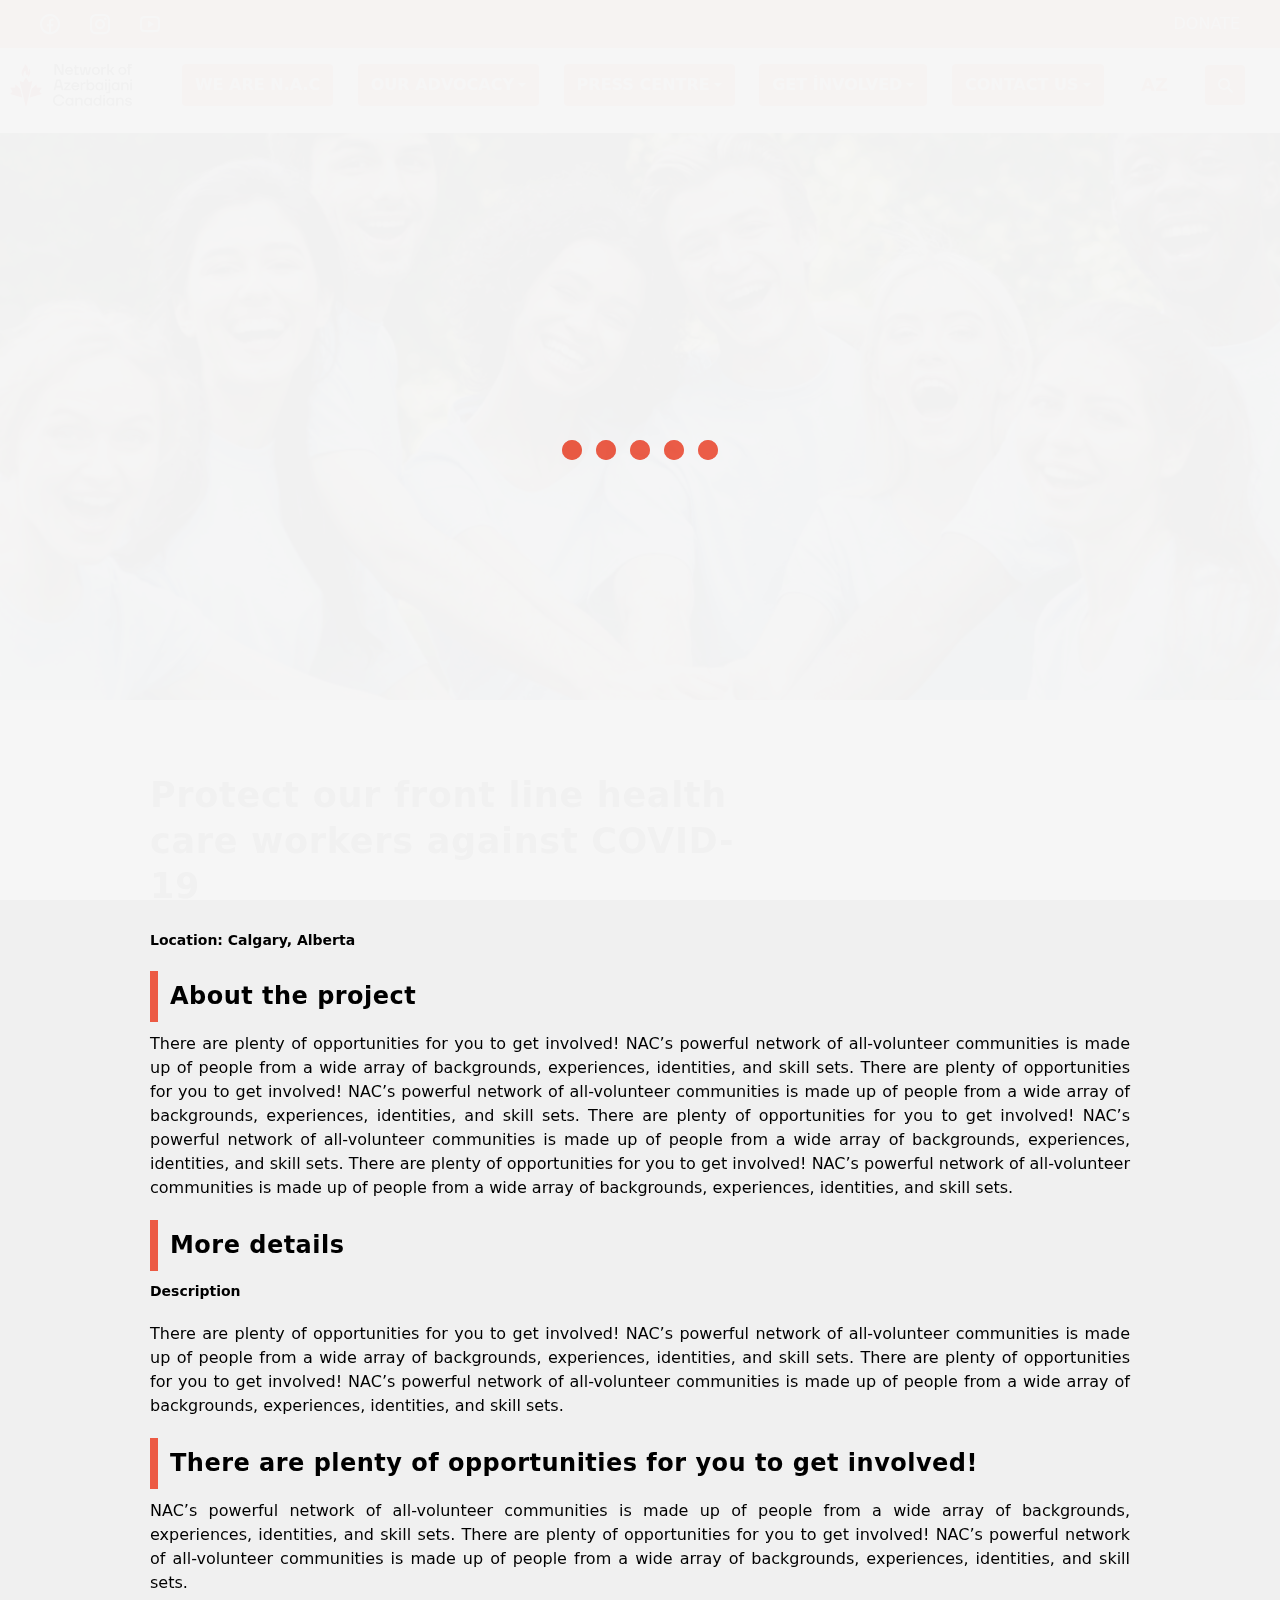
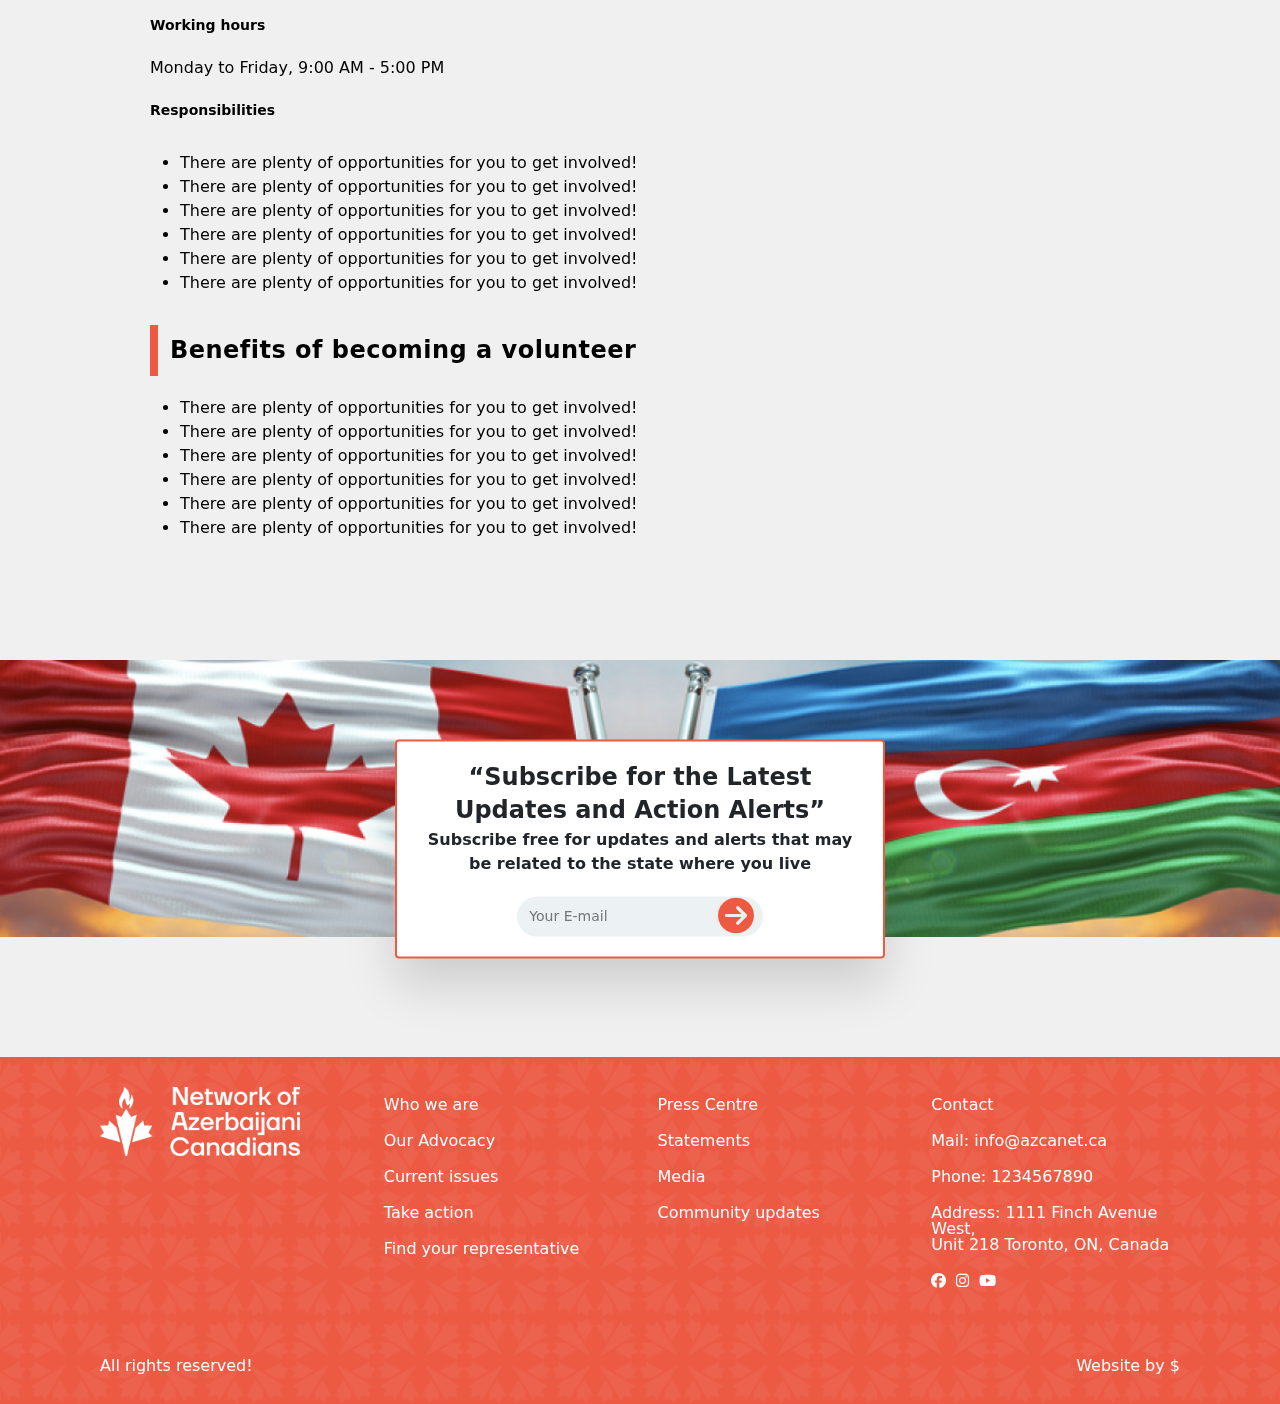
<file: volunteer-details.html>
<!DOCTYPE html>
<html lang="tr">
<head>
    <meta charset="UTF-8">
    <meta http-equiv="X-UA-Compatible" content="IE=edge">
    <meta name="viewport" content="width=device-width, initial-scale=1.0">
    <title>Volunteer-details</title>
    <link rel="stylesheet" href="css/main.css">
</head>
<body>
<!-- PRELOADER SECTION -->
<div class="loader">
    <div class="preloader">
        <div class="circle circle-1"></div>
        <div class="circle circle-2"></div>
        <div class="circle circle-3"></div>
        <div class="circle circle-4"></div>
        <div class="circle circle-5"></div>
    </div>
</div>
<!-- HEADER SECTION================= -->
<header id="top_part">
    <div class="container-fluid container-own">
        <div class="row">
            <div class="col-md-6 f2">
                <ul class="social_ul">
                    <li class="social_li">
                        <a target="_blank" href="javascript:(0)" class="social_link"><img src="img/facebook.svg" alt="Facebook"></a>
                    </li>
                    <li class="social_li">
                        <a target="_blank" href="javascript:(0)" class="social_link"><img src="img/insta.svg" alt="Instagram"></a>
                    </li>
                    <li class="social_li">
                        <a target="_blank" href="javascript:(0)" class="social_link"><img src="img/youtube.svg" alt="Youtube"></a>
                    </li>
                </ul>
            </div>
            <div class="col-md-6 f1">
                
                <a href="https://www.paypal.com/donate/?hosted_button_id=Q8M8MCEKWKBXQ" target="_blank" class="report">DONATE</a>
            </div>
           
        </div>
    </div>
</header>
<header id="navbar"  class="isFixed">
    <div class="container-fluid container-own">
        <div class="row">
            <div class="col-md-12">
                <nav class="navbar navbar-expand-lg">
                    <a href="index.html" class="logo">
                        <img src="img/logo.png" alt="Network of Azerbaijani Canadians">
                    </a>
                    
                    <li class="nav-item nav_item nav_lang li_hover " id="lang_res">
                        <a class="nav-link nav_link dropdown-toggle" id="navbarDropdown" role="button"
                        data-bs-toggle="dropdown" aria-expanded="false">Az</a>
                        <ul class="dropdown-menu dropdown_menu" aria-labelledby="navbarDropdown">
                            <li class="dropdown_li"><a class="dropdown-item dropdown_item"
                                    >Ru</a></li>
                            <li class="dropdown_li"><a class="dropdown-item dropdown_item"
                                    >En</a></li>
                        </ul>
                    </li>
                    
                    <a href="javascript:(0)" id="axtar">
                        <i class="fa-solid fa-magnifying-glass"></i>
                    </a>
                    <button class="navbar-toggler navbar_toggler collapsed" type="button" data-bs-toggle="collapse"
                        data-bs-target="#navbarSupportedContent" aria-controls="navbarSupportedContent"
                        aria-expanded="false" aria-label="Toggle navigation">
                        <svg class="menu" width="24" height="16" viewBox="0 0 24 16" fill="none"
                            xmlns="http://www.w3.org/2000/svg">
                            <path
                                d="M24 14.6667C24 15.403 23.403 16 22.6667 16H1.33333C0.596954 16 0 15.403 0 14.6667C0 13.9303 0.596954 13.3333 1.33333 13.3333H22.6667C23.403 13.3333 24 13.9303 24 14.6667ZM24 8C24 8.73638 23.403 9.33333 22.6667 9.33333H1.33333C0.596954 9.33333 0 8.73638 0 8C0 7.26362 0.596954 6.66667 1.33333 6.66667H22.6667C23.403 6.66667 24 7.26362 24 8ZM24 1.33333C24 2.06971 23.403 2.66667 22.6667 2.66667H1.33333C0.596954 2.66667 0 2.06971 0 1.33333C0 0.596954 0.596954 0 1.33333 0H22.6667C23.403 0 24 0.596954 24 1.33333Z"
                                fill="#EC5A44"></path>
                        </svg>
                        <svg class="remove" width="19" height="19" viewBox="0 0 19 19" fill="none"
                            xmlns="http://www.w3.org/2000/svg">
                            <line x1="1.76777" y1="2" x2="16.9706" y2="17.2028" stroke="#EC5A44" stroke-width="2.5"
                                stroke-linecap="round"></line>
                            <line x1="2" y1="17.2027" x2="17.2028" y2="1.99989" stroke="#EC5A44" stroke-width="2.5"
                                stroke-linecap="round"></line>
                        </svg>
                    </button>
                    <div class="collapse navbar-collapse navbar_collapse" id="navbarSupportedContent">
                        <ul class="navbar-nav navbar_nav me-auto mb-2 mb-lg-0">
                            <li class="nav-item nav_item li_hover">
                                <a href="who-we-are.html" class="nav-link nav_link">
                                    WE ARE N.A.C </a>
                            </li>
                            <li class="nav-item nav_item dropdown li_hover">
                                <a class="nav-link nav_link dropdown-toggle" id="navbarDropdown" role="button"
                                    data-bs-toggle="dropdown" aria-expanded="false">OUR ADVOCACY</a>
                                <ul class="dropdown-menu dropdown_menu" aria-labelledby="navbarDropdown">

                                    <li class="dropdown_li"><a class="dropdown-item dropdown_item"
                                            href="current-issues.html">Current issues</a></li>

                                    <li class="dropdown_li"><a class="dropdown-item dropdown_item" href="take-action.html">Take action</a></li>

                                    <li class="dropdown_li"><a class="dropdown-item dropdown_item" target="_blank" href="https://www.ourcommons.ca/members/">Find your representative</a></li>

                                    
                                </ul>
                            </li>
                            <li class="nav-item nav_item dropdown li_hover">
                                <a class="nav-link nav_link dropdown-toggle" id="navbarDropdown" role="button"
                                    data-bs-toggle="dropdown" aria-expanded="false">Press centre</a>
                                <ul class="dropdown-menu dropdown_menu" aria-labelledby="navbarDropdown">
                                    <li class="dropdown_li"><a class="dropdown-item dropdown_item" href="statements.html">Statements</a></li>
                                    <li class="dropdown_li"><a class="dropdown-item dropdown_item"
                                            href="media.html">Media</a></li>
                                    <li class="dropdown_li"><a class="dropdown-item dropdown_item" href="community-updates.html">Community updates</a></li>
                                </ul>
                            </li>
                            <li class="nav-item nav_item dropdown li_hover">
                                <a class="nav-link nav_link dropdown-toggle" id="navbarDropdown" role="button"
                                    data-bs-toggle="dropdown" aria-expanded="false">get involved</a>
                                <ul class="dropdown-menu dropdown_menu" aria-labelledby="navbarDropdown">
                                    <li class="dropdown_li"><a class="dropdown-item dropdown_item"
                                            href="become-member.html">Become a member</a></li>
                                    <li class="dropdown_li"><a class="dropdown-item dropdown_item"
                                            href="volunteer.html">Volunteer at NAC</a></li>
                                    <li class="dropdown_li"><a class="dropdown-item dropdown_item" target="_blank"
                                            href="https://www.paypal.com/donate/?hosted_button_id=Q8M8MCEKWKBXQ">Become a supporter</a></li>
                                </ul>
                            </li>
                            <li class="nav-item nav_item dropdown li_hover contact">
                                <a class="nav-link nav_link dropdown-toggle" id="navbarDropdown" role="button" data-bs-toggle="dropdown" aria-expanded="false">contact us</a>
                                    <ul class="dropdown-menu dropdown_menu" aria-labelledby="navbarDropdown">
                                        <li class="dropdown_li"><a class="menu_info" href="mailto:azcanet@gmail.com">Email: azcanet@gmail.com</a></li>
                                        <li class="dropdown_li"><a class="menu_info" href="tel:+1234567890">Phone: +1234567890</a></li>
                                        <li class="dropdown_li"><a class="menu_info address" href="#">Address: 1111 Finch Avenue West, Unit 218 Toronto, ON, Canada</a></li>
                                        <ul class="social_ul">
                                            <li class="social_li">
                                                <a target="_blank" href="https://www.facebook.com/azcanet/" class="social_link"><i class="fa-brands fa-facebook"></i></a>
                                            </li>
                                            <li class="social_li">
                                                <a target="_blank" href="https://www.instagram.com/azcanet/" class="social_link"><i class="fa-brands fa-instagram"></i></a>
                                            </li>
                                            <li class="social_li">
                                                <a target="_blank" href="https://www.youtube.com/c/azcanet" class="social_link"><i class="fa-brands fa-youtube"></i></a>
                                            </li>
                                        </ul>
                                    </ul>
                            </li>
                            <li class="nav-item nav_item nav_lang li_hover lang_desktop">
                                <a class="nav-link nav_link ">Az</a>
                                <ul class="dropdown-menu dropdown_menu" aria-labelledby="navbarDropdown">
                                    <li class="dropdown_li"><a class="dropdown-item dropdown_item"
                                            >Ru</a></li>
                                    <li class="dropdown_li"><a class="dropdown-item dropdown_item"
                                            >En</a></li>
                                </ul>
                            </li>
                            <li class="nav-item nav_item search_part">
                                <i class="fa-solid fa-magnifying-glass"></i>
                            </li>
                        </ul>
                        <form method="get" id="search_form">
                            <input type="text" value="" name="s" class="form-control form_control" id="search"
                                required="">
                                <i class="fas fa-times"></i>
                            
                        </form>
                    </div>
                    <form  method="get" class="responsive_search search_holder" id="search_form">
                        <input type="text" class="form-control form_control" id="search" required="" name="s"
                            value="" placeholder="Search">
                            <a href="javascript:(0)" id="close_search" ><i class="fas fa-times axtar_i"></i></a>
                            <button class="btn">Axtar</button>
                            <div class="results">
                                <a href="javascript:(0)">Numune1</a>
                                <a href="javascript:(0)">Numune1</a>
                                <a href="javascript:(0)">Numune1</a>
                                <a href="javascript:(0)">Numune1</a>
                                <a href="javascript:(0)">Numune1</a>
                                <a href="javascript:(0)">Numune1</a>
                            </div>
                    </form>
                </nav>
            </div>
        </div>
    </div>
</header>

<!-- VOLUNTER DETAILS SECTION================= -->
<main id="volunter-details">
    <!-- media details SECTION -->
    <section class="volunteerdetails">
        <div class="bg" style="background: url('./img/volunteer-bg.png');"></div>

        <!-- <div class="container-fluid">
            <div class="row">
                <div class="col-lg-8 col-md-12">
                    <div class="content">
                        <h2></h2>
                    </div>
                </div>
            </div>
        </div> -->
    </section>

    <!-- media details text SECTION -->
    <section class="volunteerdetails-text">
        <div class="container-fluid">
            <div class="row">
                <div class="col-lg-12 col-md-12">
                    <div class="content">
                        <div>Protect our front line health care workers against COVID-19</div>

                        <span>Location: Calgary, Alberta</span>

                        <h2>About the project</h2>

                        <p> There are plenty of opportunities for you to get involved! NAC’s powerful network of all-volunteer communities is made up of people from a wide array of backgrounds, experiences, identities, and skill sets. There are plenty of opportunities for you to get involved! NAC’s powerful network of all-volunteer communities is made up of people from a wide array of backgrounds, experiences, identities, and skill sets. There are plenty of opportunities for you to get involved! NAC’s powerful network of all-volunteer communities is made up of people from a wide array of backgrounds, experiences, identities, and skill sets. There are plenty of opportunities for you to get involved! NAC’s powerful network of all-volunteer communities is made up of people from a wide array of backgrounds, experiences, identities, and skill sets. </p>

                        <h2>More details</h2>

                        <span>Description</span>

                        <p>There are plenty of opportunities for you to get involved! NAC’s powerful network of all-volunteer communities is made up of people from a wide array of backgrounds, experiences, identities, and skill sets. There are plenty of opportunities for you to get involved! NAC’s powerful network of all-volunteer communities is made up of people from a wide array of backgrounds, experiences, identities, and skill sets.</p>

                        <h2>There are plenty of opportunities for you to get involved! </h2>

                        <p>NAC’s powerful network of all-volunteer communities is made up of people from a wide array of backgrounds, experiences, identities, and skill sets. There are plenty of opportunities for you to get involved! NAC’s powerful network of all-volunteer communities is made up of people from a wide array of backgrounds, experiences, identities, and skill sets. </p>

                        <span>Working hours</span>

                        <p>Monday to Friday, 9:00 AM - 5:00 PM</p>

                        <span>Responsibilities</span>
                        <span>
                            <ul>
                                <li>There are plenty of opportunities for you to get involved!</li>
                                <li>There are plenty of opportunities for you to get involved!</li>
                                <li>There are plenty of opportunities for you to get involved!</li>
                                <li>There are plenty of opportunities for you to get involved!</li>
                                <li>There are plenty of opportunities for you to get involved!</li>
                                <li>There are plenty of opportunities for you to get involved!</li>
                            </ul>
                        </span>

                        <h4>Benefits of becoming a volunteer</h4>
                        <span>
                            <ul>
                                <li>There are plenty of opportunities for you to get involved!</li>
                                <li>There are plenty of opportunities for you to get involved!</li>
                                <li>There are plenty of opportunities for you to get involved!</li>
                                <li>There are plenty of opportunities for you to get involved!</li>
                                <li>There are plenty of opportunities for you to get involved!</li>
                                <li>There are plenty of opportunities for you to get involved!</li>
                            </ul>
                        </span>
                    </div>
                </div>
            </div>
        </div>
    </section>
</main>


<!-- MAIN GLOBAL SECTION================= -->
<main id="main-global">
    <!-- subscribe SECTION -->
    <section class="subscribe">
        <div class="bg" style="background: url('img/subscribe.png');"></div>
        <div class="container-fluid">
            <div class="row">
                <div class="col-lg-12 col-md-12">
                    <div class="subscribe-form">
                        <h2>“Subscribe for the Latest Updates and Action Alerts”</h2>
                        <p>Subscribe free for updates and alerts that may be related to the state where you live</p>
                        <form action="">
                            <input type="email" name="" placeholder="Your E-mail" required>
                            <button class="fa-solid fa-circle-arrow-right" type="submit"></button>
                        </form>
                    </div>
                </div>
            </div>
        </div>
    </section>

    <!-- footer SECTION -->
    <footer style="background: url(img/footer-bg.png);">
        <div class="container-fluid">
            <div class="row">
                <div class="box col-lg-3">
                    <div class="logo-footer">
                        <a href="index.html">
                            <img src="img/logo_white.png" alt="">
                        </a>
                    </div>
                </div>

                <div class="box col-lg-3">
                    <div class="footer-menu">
                        <a href="javascript:(0)">Who we are</a>
                        <a href="javascript:(0)">Our Advocacy</a>
                        <a href="javascript:(0)">Current issues</a>
                        <a href="javascript:(0)">Take action</a>
                        <a href="javascript:(0)">Find your representative</a>
                    </div>
                </div>

                <div class="box col-lg-3">
                    <div class="footer-menu">
                        <a href="javascript:(0)">Press Centre</a>
                        <a href="javascript:(0)">Statements</a>
                        <a href="javascript:(0)">Media</a>
                        <a href="javascript:(0)">Community updates</a>
                    </div>
                </div>

                <div class="box col-lg-3">
                    <div class="footer-contact">
                        <span><a href="javascript:(0)">Contact</a></span>
                        <span>Mail: <a href="javascript:(0)">info@azcanet.ca</a></span>

                        <span>Phone: <a href="javascript:(0)">1234567890</a></span>
                        <span>Address: <a href="javascript:(0)">1111 Finch Avenue West, <br> Unit 218 Toronto, ON,
                                Canada </a></span>
                        <div class="socials">
                            <ul>
                                <li>
                                    <a href="javascript:(0)">
                                        <i class="fa-brands fa-facebook"></i>
                                    </a>
                                </li>
                                <li>
                                    <a href="javascript:(0)">
                                        <i class="fa-brands fa-instagram"></i>
                                    </a>
                                </li>
                                <li>
                                    <a href="javascript:(0)">
                                        <i class="fa-brands fa-youtube"></i>
                                    </a>
                                </li>
                            </ul>
                        </div>
                    </div>
                </div>
            </div>
        </div>
        <div class="credit">
            <span>All rights reserved!</span>
            <span>Website by $</span>
        </div>
    </footer>
</main>




<div class="overlay_search">
</div>
<div class="overlay_search-2">
</div>
<script src="https://cdnjs.cloudflare.com/ajax/libs/jquery/3.3.1/jquery.min.js"></script>
<script src="https://cdnjs.cloudflare.com/ajax/libs/OwlCarousel2/2.3.4/owl.carousel.min.js"></script>
<script src="js/jquery.fancybox.min.js"></script>
<script type="text/javascript"
    src="https://cdn.jsdelivr.net/npm/@popperjs/core@2.9.2/dist/umd/popper.min.js"></script>
<script type="text/javascript" src="https://cdn.jsdelivr.net/npm/bootstrap@5.0.2/dist/js/bootstrap.min.js"></script>
<script src="js/main.js"></script>
</body>
</html>
</file>
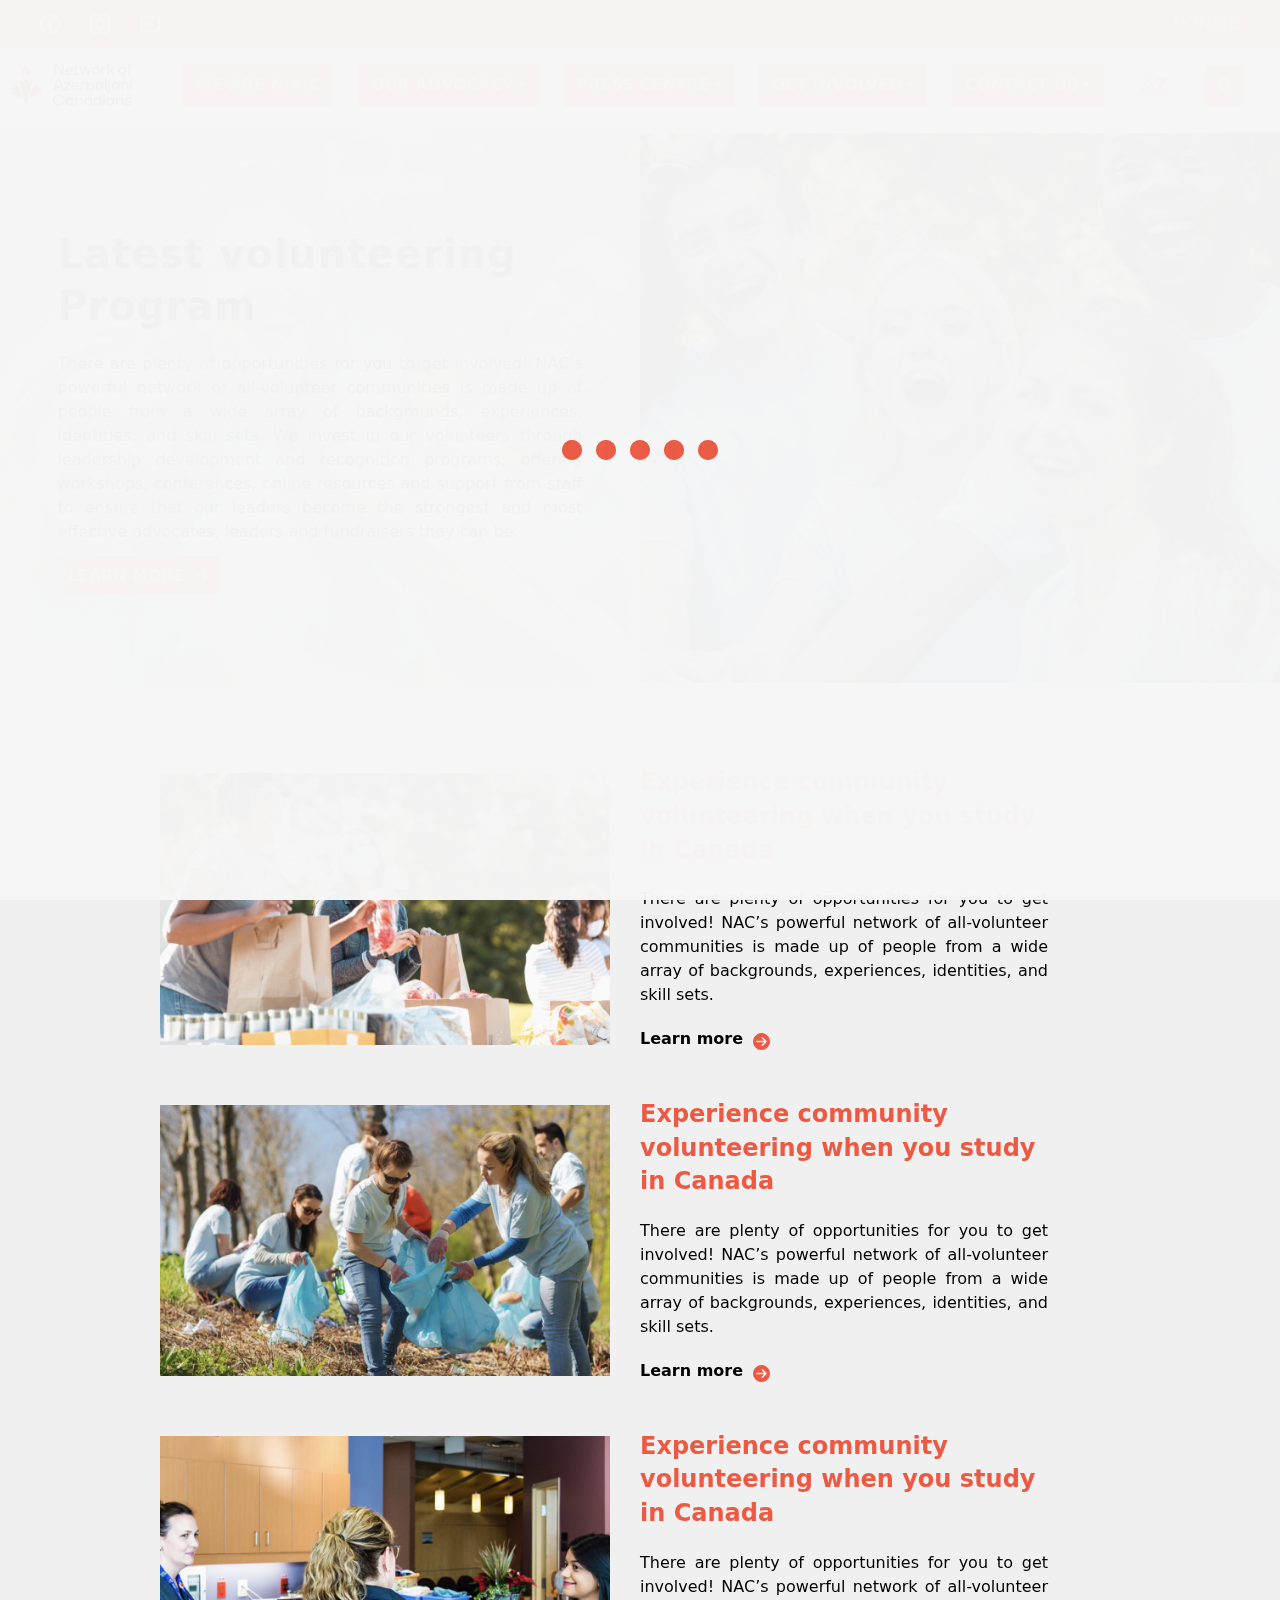
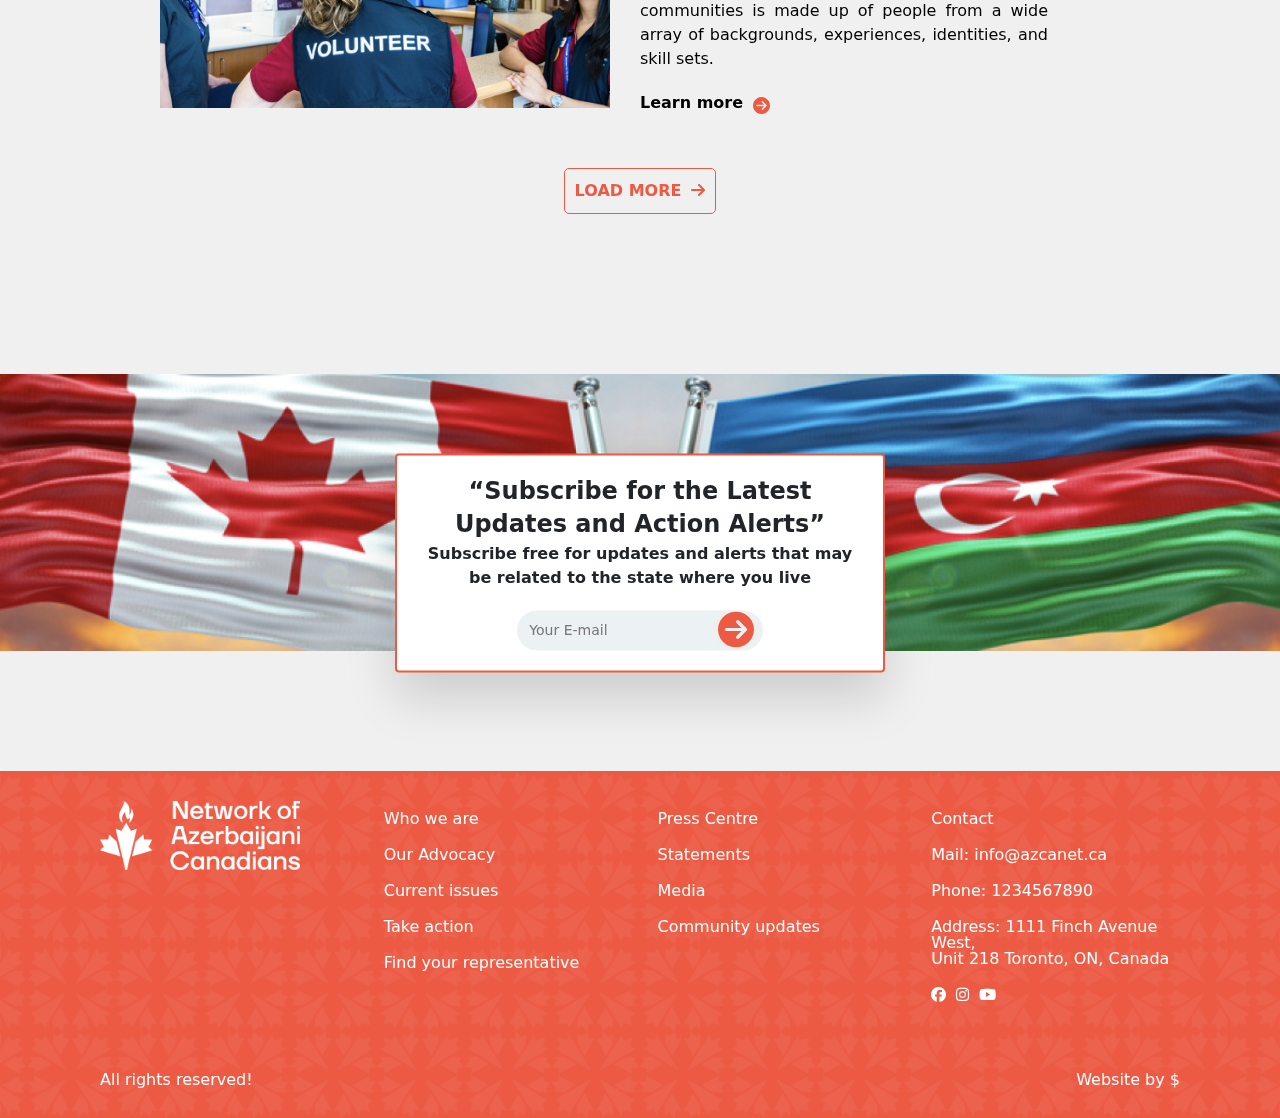
<file: volunteer.html>
<!DOCTYPE html>
<html lang="tr">
<head>
    <meta charset="UTF-8">
    <meta http-equiv="X-UA-Compatible" content="IE=edge">
    <meta name="viewport" content="width=device-width, initial-scale=1.0">
    <title>Volunteer</title>
    <link rel="stylesheet" href="css/main.css">
</head>
<body>
<!-- PRELOADER SECTION -->
<div class="loader">
    <div class="preloader">
        <div class="circle circle-1"></div>
        <div class="circle circle-2"></div>
        <div class="circle circle-3"></div>
        <div class="circle circle-4"></div>
        <div class="circle circle-5"></div>
    </div>
</div>
<!-- HEADER SECTION================= -->
<header id="top_part">
    <div class="container-fluid container-own">
        <div class="row">
            <div class="col-md-6 f2">
                <ul class="social_ul">
                    <li class="social_li">
                        <a target="_blank" href="javascript:(0)" class="social_link"><img src="img/facebook.svg" alt="Facebook"></a>
                    </li>
                    <li class="social_li">
                        <a target="_blank" href="javascript:(0)" class="social_link"><img src="img/insta.svg" alt="Instagram"></a>
                    </li>
                    <li class="social_li">
                        <a target="_blank" href="javascript:(0)" class="social_link"><img src="img/youtube.svg" alt="Youtube"></a>
                    </li>
                </ul>
            </div>
            <div class="col-md-6 f1">
                
                <a href="https://www.paypal.com/donate/?hosted_button_id=Q8M8MCEKWKBXQ" target="_blank" class="report">DONATE</a>
            </div>
           
        </div>
    </div>
</header>
<header id="navbar"  class="isFixed">
    <div class="container-fluid container-own">
        <div class="row">
            <div class="col-md-12">
                <nav class="navbar navbar-expand-lg">
                    <a href="index.html" class="logo">
                        <img src="img/logo.png" alt="Network of Azerbaijani Canadians">
                    </a>
                    
                    <li class="nav-item nav_item nav_lang li_hover " id="lang_res">
                        <a class="nav-link nav_link dropdown-toggle" id="navbarDropdown" role="button"
                        data-bs-toggle="dropdown" aria-expanded="false">Az</a>
                        <ul class="dropdown-menu dropdown_menu" aria-labelledby="navbarDropdown">
                            <li class="dropdown_li"><a class="dropdown-item dropdown_item"
                                    >Ru</a></li>
                            <li class="dropdown_li"><a class="dropdown-item dropdown_item"
                                    >En</a></li>
                        </ul>
                    </li>
                    
                    <a href="javascript:(0)" id="axtar">
                        <i class="fa-solid fa-magnifying-glass"></i>
                    </a>
                    <button class="navbar-toggler navbar_toggler collapsed" type="button" data-bs-toggle="collapse"
                        data-bs-target="#navbarSupportedContent" aria-controls="navbarSupportedContent"
                        aria-expanded="false" aria-label="Toggle navigation">
                        <svg class="menu" width="24" height="16" viewBox="0 0 24 16" fill="none"
                            xmlns="http://www.w3.org/2000/svg">
                            <path
                                d="M24 14.6667C24 15.403 23.403 16 22.6667 16H1.33333C0.596954 16 0 15.403 0 14.6667C0 13.9303 0.596954 13.3333 1.33333 13.3333H22.6667C23.403 13.3333 24 13.9303 24 14.6667ZM24 8C24 8.73638 23.403 9.33333 22.6667 9.33333H1.33333C0.596954 9.33333 0 8.73638 0 8C0 7.26362 0.596954 6.66667 1.33333 6.66667H22.6667C23.403 6.66667 24 7.26362 24 8ZM24 1.33333C24 2.06971 23.403 2.66667 22.6667 2.66667H1.33333C0.596954 2.66667 0 2.06971 0 1.33333C0 0.596954 0.596954 0 1.33333 0H22.6667C23.403 0 24 0.596954 24 1.33333Z"
                                fill="#EC5A44"></path>
                        </svg>
                        <svg class="remove" width="19" height="19" viewBox="0 0 19 19" fill="none"
                            xmlns="http://www.w3.org/2000/svg">
                            <line x1="1.76777" y1="2" x2="16.9706" y2="17.2028" stroke="#EC5A44" stroke-width="2.5"
                                stroke-linecap="round"></line>
                            <line x1="2" y1="17.2027" x2="17.2028" y2="1.99989" stroke="#EC5A44" stroke-width="2.5"
                                stroke-linecap="round"></line>
                        </svg>
                    </button>
                    <div class="collapse navbar-collapse navbar_collapse" id="navbarSupportedContent">
                        <ul class="navbar-nav navbar_nav me-auto mb-2 mb-lg-0">
                            <li class="nav-item nav_item li_hover">
                                <a href="who-we-are.html" class="nav-link nav_link">
                                    WE ARE N.A.C </a>
                            </li>
                            <li class="nav-item nav_item dropdown li_hover">
                                <a class="nav-link nav_link dropdown-toggle" id="navbarDropdown" role="button"
                                    data-bs-toggle="dropdown" aria-expanded="false">OUR ADVOCACY</a>
                                <ul class="dropdown-menu dropdown_menu" aria-labelledby="navbarDropdown">

                                    <li class="dropdown_li"><a class="dropdown-item dropdown_item"
                                            href="current-issues.html">Current issues</a></li>

                                    <li class="dropdown_li"><a class="dropdown-item dropdown_item" href="take-action.html">Take action</a></li>

                                    <li class="dropdown_li"><a class="dropdown-item dropdown_item" target="_blank" href="https://www.ourcommons.ca/members/">Find your representative</a></li>

                                    
                                </ul>
                            </li>
                            <li class="nav-item nav_item dropdown li_hover">
                                <a class="nav-link nav_link dropdown-toggle" id="navbarDropdown" role="button"
                                    data-bs-toggle="dropdown" aria-expanded="false">Press centre</a>
                                <ul class="dropdown-menu dropdown_menu" aria-labelledby="navbarDropdown">
                                    <li class="dropdown_li"><a class="dropdown-item dropdown_item" href="statements.html">Statements</a></li>
                                    <li class="dropdown_li"><a class="dropdown-item dropdown_item"
                                            href="media.html">Media</a></li>
                                    <li class="dropdown_li"><a class="dropdown-item dropdown_item" href="community-updates.html">Community updates</a></li>
                                </ul>
                            </li>
                            <li class="nav-item nav_item dropdown li_hover">
                                <a class="nav-link nav_link dropdown-toggle" id="navbarDropdown" role="button"
                                    data-bs-toggle="dropdown" aria-expanded="false">get involved</a>
                                <ul class="dropdown-menu dropdown_menu" aria-labelledby="navbarDropdown">
                                    <li class="dropdown_li"><a class="dropdown-item dropdown_item"
                                            href="become-member.html">Become a member</a></li>
                                    <li class="dropdown_li"><a class="dropdown-item dropdown_item"
                                            href="volunteer.html">Volunteer at NAC</a></li>
                                    <li class="dropdown_li"><a class="dropdown-item dropdown_item" target="_blank"
                                            href="https://www.paypal.com/donate/?hosted_button_id=Q8M8MCEKWKBXQ">Become a supporter</a></li>
                                </ul>
                            </li>
                            <li class="nav-item nav_item dropdown li_hover contact">
                                <a class="nav-link nav_link dropdown-toggle" id="navbarDropdown" role="button" data-bs-toggle="dropdown" aria-expanded="false">contact us</a>
                                    <ul class="dropdown-menu dropdown_menu" aria-labelledby="navbarDropdown">
                                        <li class="dropdown_li"><a class="menu_info" href="mailto:azcanet@gmail.com">Email: azcanet@gmail.com</a></li>
                                        <li class="dropdown_li"><a class="menu_info" href="tel:+1234567890">Phone: +1234567890</a></li>
                                        <li class="dropdown_li"><a class="menu_info address" href="#">Address: 1111 Finch Avenue West, Unit 218 Toronto, ON, Canada</a></li>
                                        <ul class="social_ul">
                                            <li class="social_li">
                                                <a target="_blank" href="https://www.facebook.com/azcanet/" class="social_link"><i class="fa-brands fa-facebook"></i></a>
                                            </li>
                                            <li class="social_li">
                                                <a target="_blank" href="https://www.instagram.com/azcanet/" class="social_link"><i class="fa-brands fa-instagram"></i></a>
                                            </li>
                                            <li class="social_li">
                                                <a target="_blank" href="https://www.youtube.com/c/azcanet" class="social_link"><i class="fa-brands fa-youtube"></i></a>
                                            </li>
                                        </ul>
                                    </ul>
                            </li>
                            <li class="nav-item nav_item nav_lang li_hover lang_desktop">
                                <a class="nav-link nav_link ">Az</a>
                                <ul class="dropdown-menu dropdown_menu" aria-labelledby="navbarDropdown">
                                    <li class="dropdown_li"><a class="dropdown-item dropdown_item"
                                            >Ru</a></li>
                                    <li class="dropdown_li"><a class="dropdown-item dropdown_item"
                                            >En</a></li>
                                </ul>
                            </li>
                            <li class="nav-item nav_item search_part">
                                <i class="fa-solid fa-magnifying-glass"></i>
                            </li>
                        </ul>
                        <form method="get" id="search_form">
                            <input type="text" value="" name="s" class="form-control form_control" id="search"
                                required="">
                                <i class="fas fa-times"></i>
                            
                        </form>
                    </div>
                    <form  method="get" class="responsive_search search_holder" id="search_form">
                        <input type="text" class="form-control form_control" id="search" required="" name="s"
                            value="" placeholder="Search">
                            <a href="javascript:(0)" id="close_search" ><i class="fas fa-times axtar_i"></i></a>
                            <button class="btn">Axtar</button>
                            <div class="results">
                                <a href="javascript:(0)">Numune1</a>
                                <a href="javascript:(0)">Numune1</a>
                                <a href="javascript:(0)">Numune1</a>
                                <a href="javascript:(0)">Numune1</a>
                                <a href="javascript:(0)">Numune1</a>
                                <a href="javascript:(0)">Numune1</a>
                            </div>
                    </form>
                </nav>
            </div>
        </div>
    </div>
</header>

<!-- VOLUNTER SECTION================= -->
<main id="volunter">
    <!-- volunteer -->
    <section class="volunteer">
        <div class="container-fluid">
            <div class="row">
                <div class="bg" style="background: url('img/volunteer-bg.png');"></div>
                <div class="col-lg-6 col-md-12 opacity" >
                    <div class="content" >
                        <h2>Latest volunteering Program</h2>
                        <p>There are plenty of opportunities for you to get involved!
                            NAC’s powerful network of all-volunteer communities is made up of people from a wide array
                            of backgrounds, experiences, identities, and skill sets. We invest in our volunteers through
                            leadership development and recognition programs, offering workshops, conferences, online
                            resources and support from staff to ensure that our leaders become the strongest and most
                            effective advocates, leaders and fundraisers they can be.
                        </p>
                        <a class="button" onClick="window.location.href='volunteer-details.html'">Learn more<i class="fa-solid fa-arrow-right"></i></a>
                    </div>
                </div>
            </div>
        </div>
    </section>

    <!-- volunteer -->
    <section class="volunteer-blogs">
        <div class="container-fluid">
            <div class="row">
                <div class="box">
                    <div class="col-lg-6 col-md-6 cursor" onClick="window.location.href='volunteer-details.html'">
                        <div class="image">
                            <img src="img/volunteer-img1.png" alt="">
                        </div>
                    </div>
                    <div class="col-lg-6 col-md-6 cursor">
                        <div class="content">
                            <h2>Experience community volunteering when you study in Canada</h2>
                            <p>There are plenty of opportunities for you to get involved!
                                NAC’s powerful network of all-volunteer communities is made up of people from a wide
                                array of backgrounds, experiences, identities, and skill sets. </p>
                            <a href="volunteer-details.html">Learn more <i class="fa-solid fa-circle-arrow-right"></i></a>
                        </div>
                    </div>
                </div>

                <div class="box">
                    <div class="col-lg-6 col-md-6 cursor" onClick="window.location.href='volunteer-details.html'">
                        <div class="image">
                            <img src="img/volunteer-img2.png" alt="">
                        </div>
                    </div>
                    <div class="col-lg-6 col-md-6">
                        <div class="content">
                            <h2>Experience community volunteering when you study in Canada</h2>
                            <p>There are plenty of opportunities for you to get involved!
                                NAC’s powerful network of all-volunteer communities is made up of people from a wide
                                array of backgrounds, experiences, identities, and skill sets. </p>
                            <a href="volunteer-details.html">Learn more <i class="fa-solid fa-circle-arrow-right"></i></a>
                        </div>
                    </div>
                </div>

                <div class="box">
                    <div class="col-lg-6 col-md-6 cursor" onClick="window.location.href='volunteer-details.html'">
                        <div class="image">
                            <img src="img/volunteer-img3.png" alt="">
                        </div>
                    </div>
                    <div class="col-lg-6 col-md-6">
                        <div class="content">
                            <h2>Experience community volunteering when you study in Canada</h2>
                            <p>There are plenty of opportunities for you to get involved!
                                NAC’s powerful network of all-volunteer communities is made up of people from a wide
                                array of backgrounds, experiences, identities, and skill sets. </p>
                            <a href="volunteer-details.html">Learn more <i class="fa-solid fa-circle-arrow-right"></i></a>
                        </div>
                    </div>
                </div>

                <div class="more">
                    <a class="button" href="javascript:(0)">Load more<i class="fa-solid fa-arrow-right"></i></a>
                </div>
            </div>
        </div>
    </section>
</main>

<!-- MAIN GLOBAL SECTION================= -->
<mian id="main-global">
    <!-- subscribe SECTION -->
    <section class="subscribe">
        <div class="bg" style="background: url('img/subscribe.png');"></div>
        <div class="container-fluid">
            <div class="row">
                <div class="col-lg-12 col-md-12">
                    <div class="subscribe-form">
                        <h2>“Subscribe for the Latest Updates and Action Alerts”</h2>
                        <p>Subscribe free for updates and alerts that may be related to the state where you live</p>
                        <form action="">
                            <input type="email" name="" placeholder="Your E-mail" required>
                            <button class="fa-solid fa-circle-arrow-right" type="submit"></button>
                        </form>
                    </div>
                </div>
            </div>
        </div>
    </section>

    <!-- footer SECTION -->
    <footer style="background: url(img/footer-bg.png);">
        <div class="container-fluid">
            <div class="row">
                <div class="box col-lg-3">
                    <div class="logo-footer">
                        <a href="index.html">
                            <img src="img/logo_white.png" alt="">
                        </a>
                    </div>
                </div>

                <div class="box col-lg-3">
                    <div class="footer-menu">
                        <a href="javascript:(0)">Who we are</a>
                        <a href="javascript:(0)">Our Advocacy</a>
                        <a href="javascript:(0)">Current issues</a>
                        <a href="javascript:(0)">Take action</a>
                        <a href="javascript:(0)">Find your representative</a>
                    </div>
                </div>

                <div class="box col-lg-3">
                    <div class="footer-menu">
                        <a href="javascript:(0)">Press Centre</a>
                        <a href="javascript:(0)">Statements</a>
                        <a href="javascript:(0)">Media</a>
                        <a href="javascript:(0)">Community updates</a>
                    </div>
                </div>

                <div class="box col-lg-3">
                    <div class="footer-contact">
                        <span><a href="javascript:(0)">Contact</a></span>
                        <span>Mail: <a href="javascript:(0)">info@azcanet.ca</a></span>

                        <span>Phone: <a href="javascript:(0)">1234567890</a></span>
                        <span>Address: <a href="javascript:(0)">1111 Finch Avenue West, <br> Unit 218 Toronto, ON,
                                Canada </a></span>
                        <div class="socials">
                            <ul>
                                <li>
                                    <a href="javascript:(0)">
                                        <i class="fa-brands fa-facebook"></i>
                                    </a>
                                </li>
                                <li>
                                    <a href="javascript:(0)">
                                        <i class="fa-brands fa-instagram"></i>
                                    </a>
                                </li>
                                <li>
                                    <a href="javascript:(0)">
                                        <i class="fa-brands fa-youtube"></i>
                                    </a>
                                </li>
                            </ul>
                        </div>
                    </div>
                </div>
            </div>
        </div>
        <div class="credit">
            <span>All rights reserved!</span>
            <span>Website by $</span>
        </div>
    </footer>
</mian>


<div class="overlay_search">
</div>
<div class="overlay_search-2">
</div>
<script src="https://cdnjs.cloudflare.com/ajax/libs/jquery/3.3.1/jquery.min.js"></script>
<script src="https://cdnjs.cloudflare.com/ajax/libs/OwlCarousel2/2.3.4/owl.carousel.min.js"></script>
<script src="js/jquery.fancybox.min.js"></script>
<script type="text/javascript"
    src="https://cdn.jsdelivr.net/npm/@popperjs/core@2.9.2/dist/umd/popper.min.js"></script>
<script type="text/javascript" src="https://cdn.jsdelivr.net/npm/bootstrap@5.0.2/dist/js/bootstrap.min.js"></script>
<script src="js/main.js"></script>
</body>
</html>
</file>
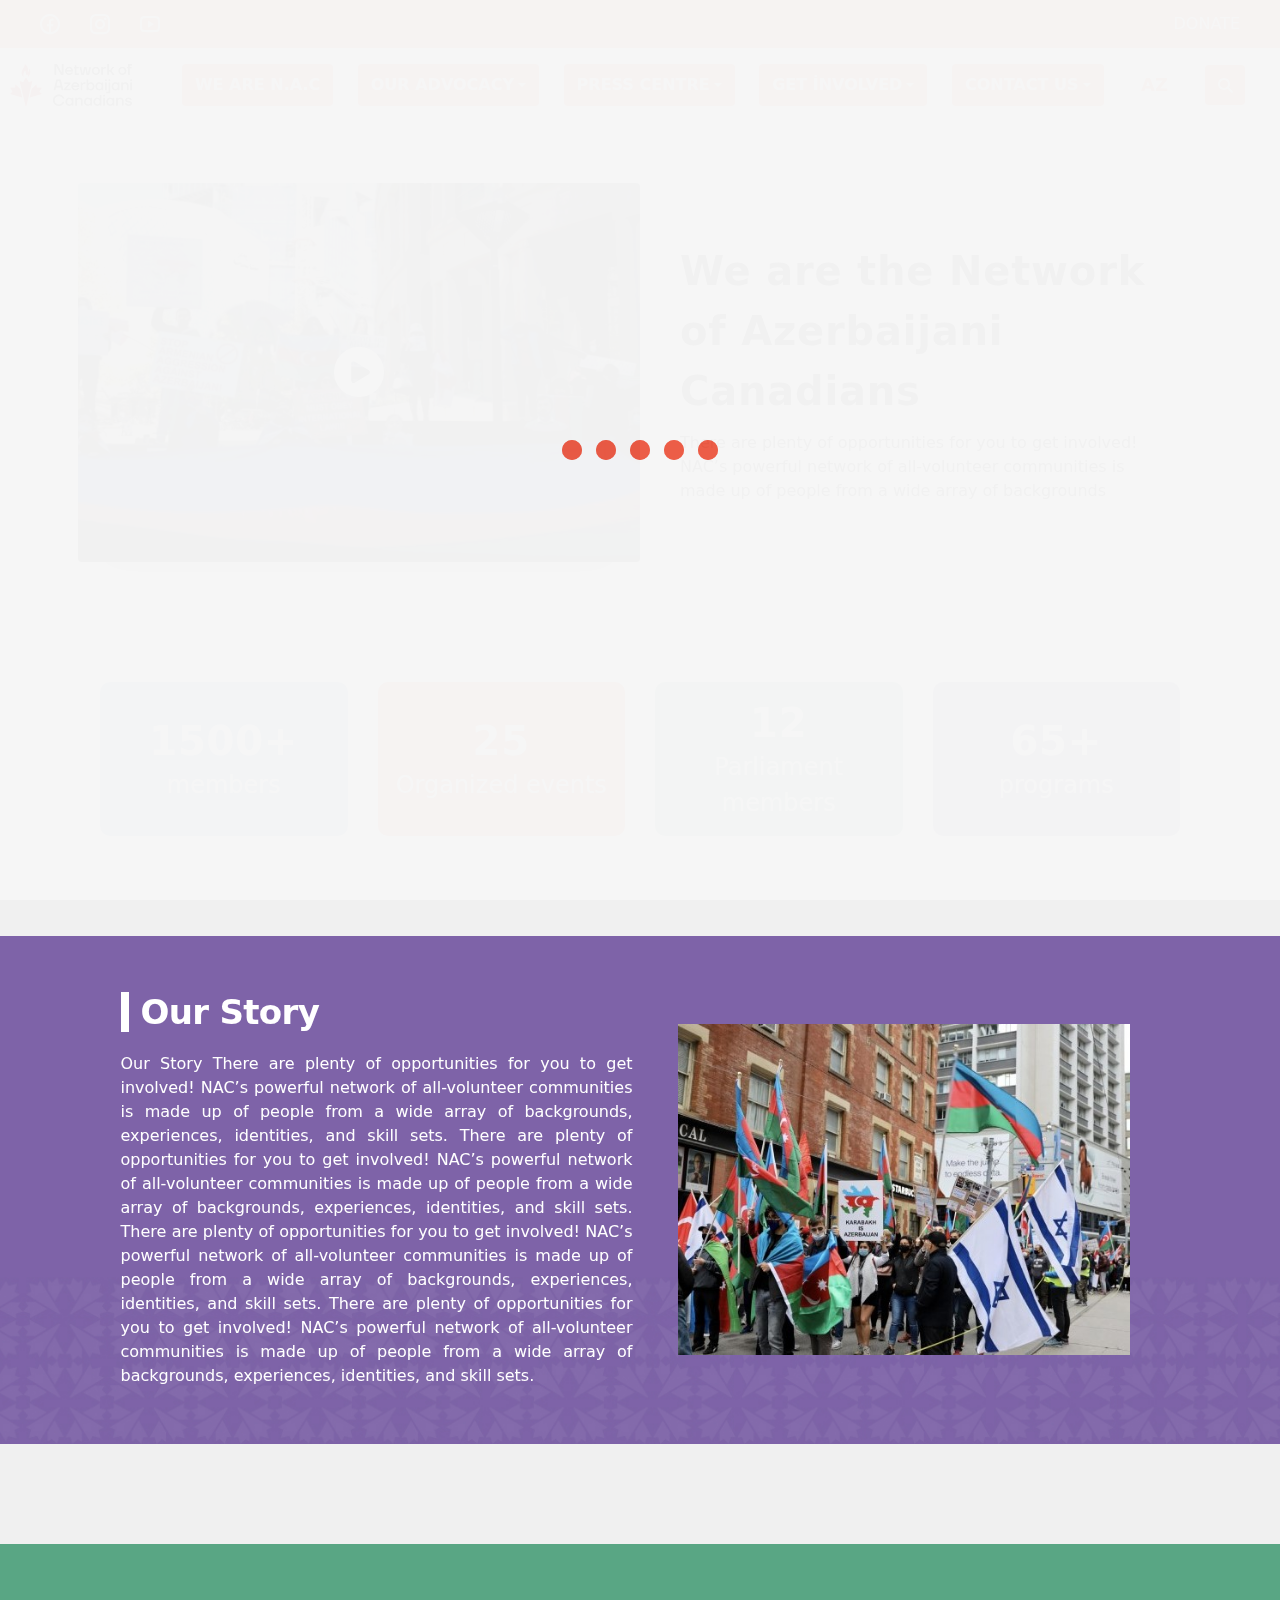
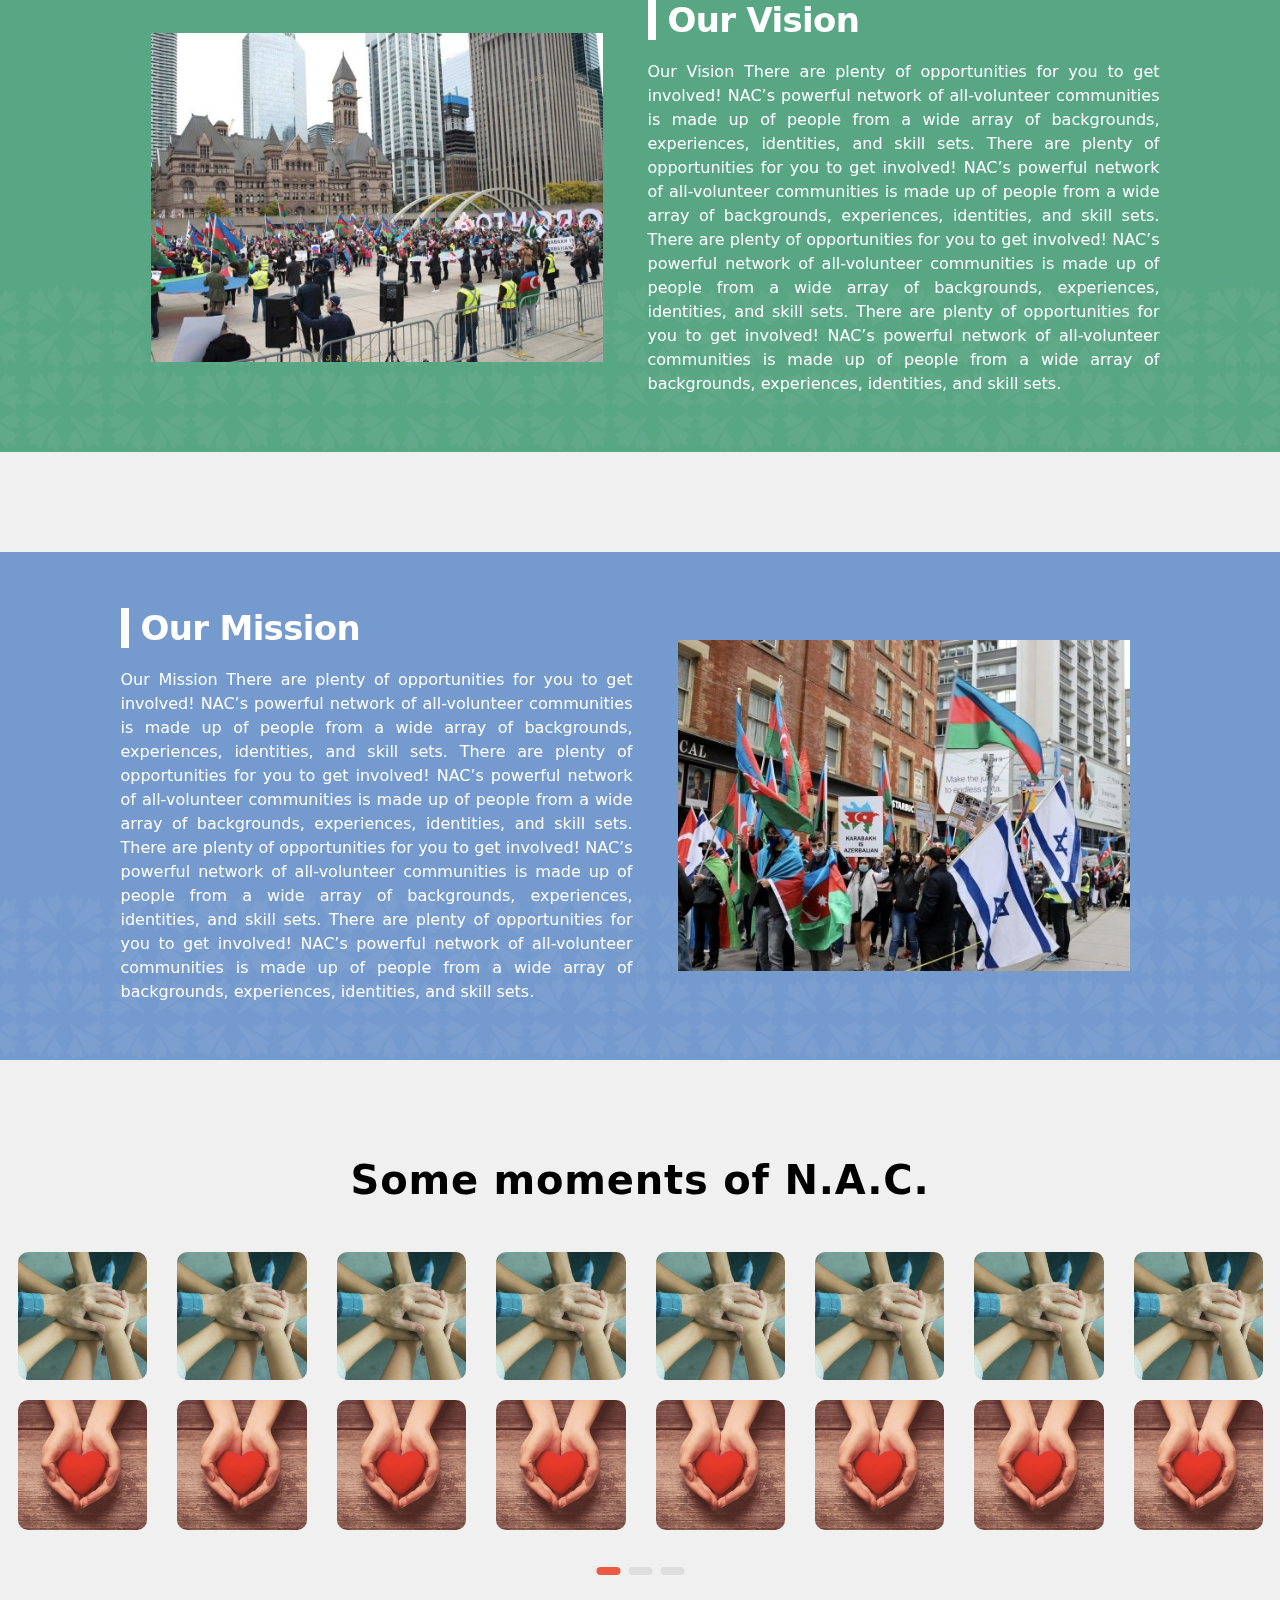
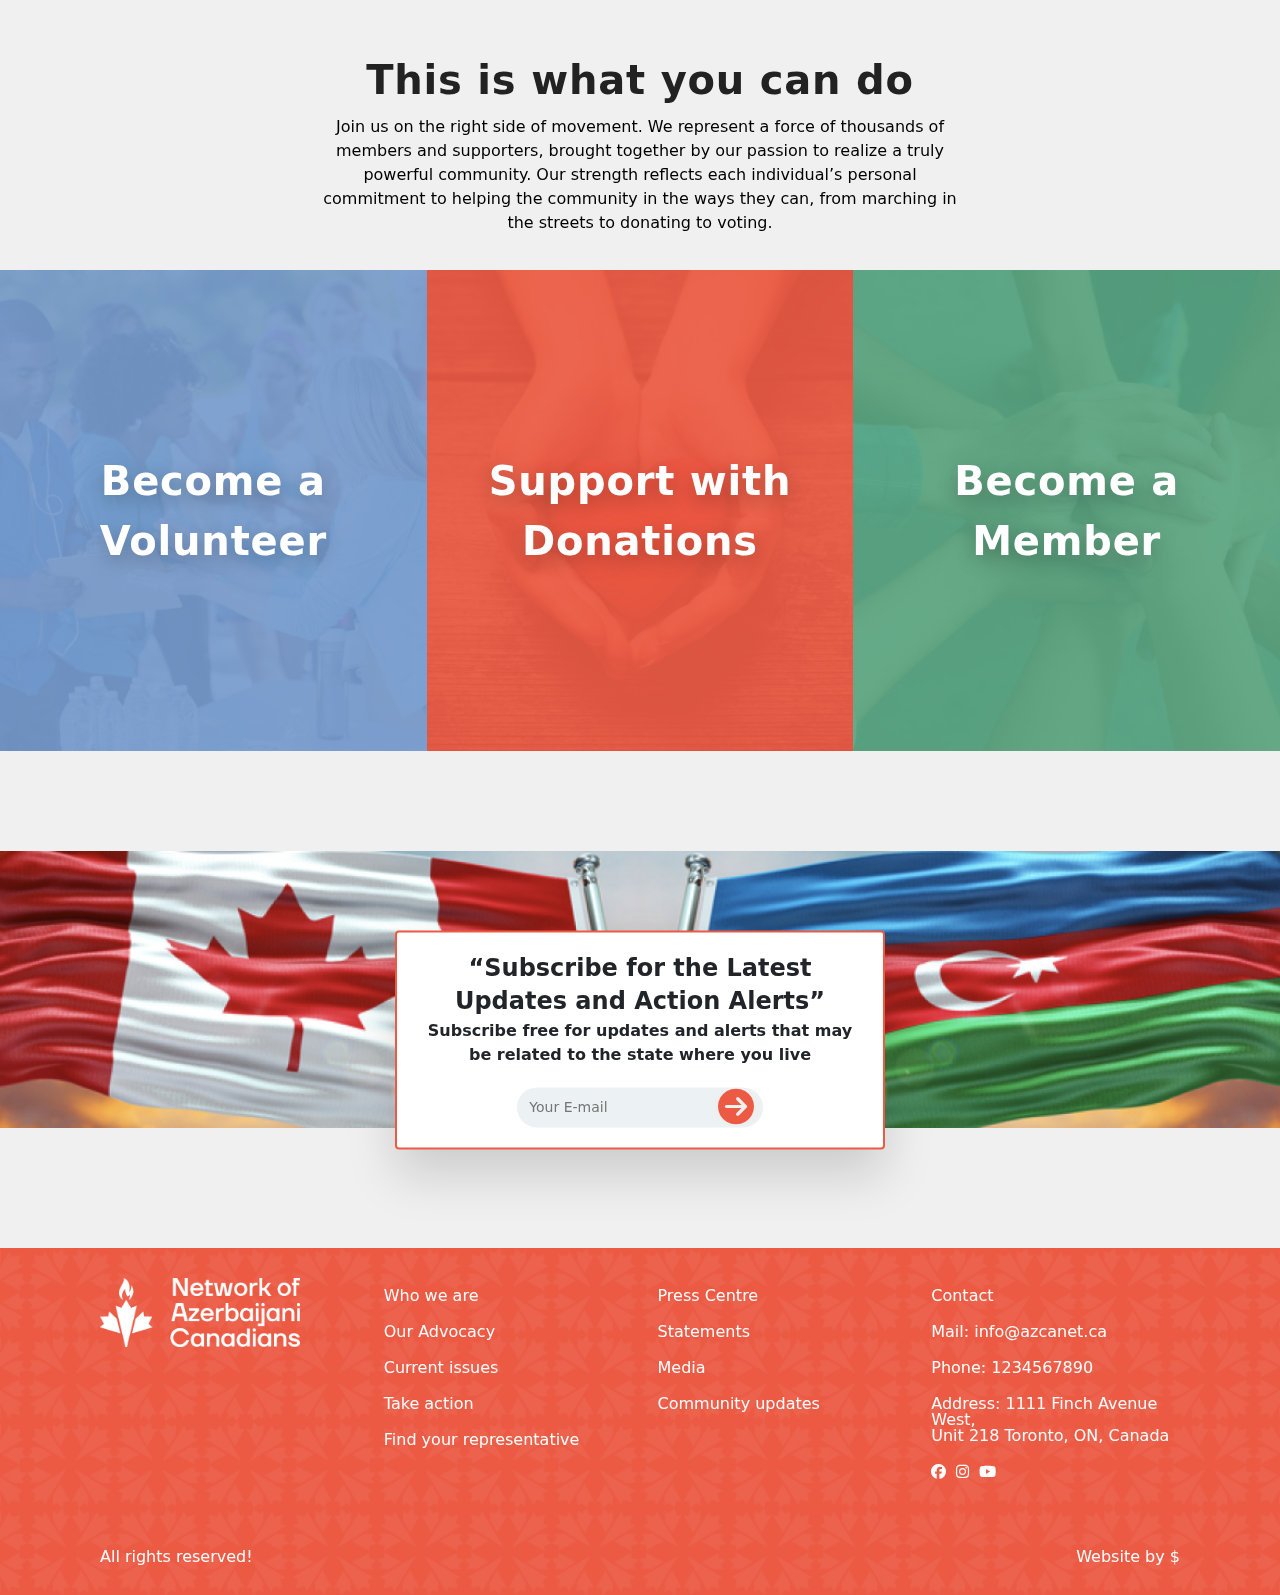
<file: who-we-are.html>
<!DOCTYPE html>
<html lang="tr">
<head>
    <meta charset="UTF-8">
    <meta http-equiv="X-UA-Compatible" content="IE=edge">
    <meta name="viewport" content="width=device-width, initial-scale=1.0">
    <title>WHO WE ARE</title>
    <link rel="stylesheet" href="css/main.css">
</head>
<body>
<!-- PRELOADER SECTION -->
<div class="loader">
    <div class="preloader">
        <div class="circle circle-1"></div>
        <div class="circle circle-2"></div>
        <div class="circle circle-3"></div>
        <div class="circle circle-4"></div>
        <div class="circle circle-5"></div>
    </div>
</div>
<!-- HEADER SECTION================= -->
<header id="top_part">
    <div class="container-fluid container-own">
        <div class="row">
            <div class="col-md-6 f2">
                <ul class="social_ul">
                    <li class="social_li">
                        <a target="_blank" href="javascript:(0)" class="social_link"><img src="img/facebook.svg" alt="Facebook"></a>
                    </li>
                    <li class="social_li">
                        <a target="_blank" href="javascript:(0)" class="social_link"><img src="img/insta.svg" alt="Instagram"></a>
                    </li>
                    <li class="social_li">
                        <a target="_blank" href="javascript:(0)" class="social_link"><img src="img/youtube.svg" alt="Youtube"></a>
                    </li>
                </ul>
            </div>
            <div class="col-md-6 f1">
                
                <a href="https://www.paypal.com/donate/?hosted_button_id=Q8M8MCEKWKBXQ" target="_blank" class="report">DONATE</a>
            </div>
           
        </div>
    </div>
</header>
<header id="navbar"  class="isFixed">
    <div class="container-fluid container-own">
        <div class="row">
            <div class="col-md-12">
                <nav class="navbar navbar-expand-lg">
                    <a href="index.html" class="logo">
                        <img src="img/logo.png" alt="Network of Azerbaijani Canadians">
                    </a>
                    
                    <li class="nav-item nav_item nav_lang li_hover " id="lang_res">
                        <a class="nav-link nav_link dropdown-toggle" id="navbarDropdown" role="button"
                        data-bs-toggle="dropdown" aria-expanded="false">Az</a>
                        <ul class="dropdown-menu dropdown_menu" aria-labelledby="navbarDropdown">
                            <li class="dropdown_li"><a class="dropdown-item dropdown_item"
                                    >Ru</a></li>
                            <li class="dropdown_li"><a class="dropdown-item dropdown_item"
                                    >En</a></li>
                        </ul>
                    </li>
                    
                    <a href="javascript:(0)" id="axtar">
                        <i class="fa-solid fa-magnifying-glass"></i>
                    </a>
                    <button class="navbar-toggler navbar_toggler collapsed" type="button" data-bs-toggle="collapse"
                        data-bs-target="#navbarSupportedContent" aria-controls="navbarSupportedContent"
                        aria-expanded="false" aria-label="Toggle navigation">
                        <svg class="menu" width="24" height="16" viewBox="0 0 24 16" fill="none"
                            xmlns="http://www.w3.org/2000/svg">
                            <path
                                d="M24 14.6667C24 15.403 23.403 16 22.6667 16H1.33333C0.596954 16 0 15.403 0 14.6667C0 13.9303 0.596954 13.3333 1.33333 13.3333H22.6667C23.403 13.3333 24 13.9303 24 14.6667ZM24 8C24 8.73638 23.403 9.33333 22.6667 9.33333H1.33333C0.596954 9.33333 0 8.73638 0 8C0 7.26362 0.596954 6.66667 1.33333 6.66667H22.6667C23.403 6.66667 24 7.26362 24 8ZM24 1.33333C24 2.06971 23.403 2.66667 22.6667 2.66667H1.33333C0.596954 2.66667 0 2.06971 0 1.33333C0 0.596954 0.596954 0 1.33333 0H22.6667C23.403 0 24 0.596954 24 1.33333Z"
                                fill="#EC5A44"></path>
                        </svg>
                        <svg class="remove" width="19" height="19" viewBox="0 0 19 19" fill="none"
                            xmlns="http://www.w3.org/2000/svg">
                            <line x1="1.76777" y1="2" x2="16.9706" y2="17.2028" stroke="#EC5A44" stroke-width="2.5"
                                stroke-linecap="round"></line>
                            <line x1="2" y1="17.2027" x2="17.2028" y2="1.99989" stroke="#EC5A44" stroke-width="2.5"
                                stroke-linecap="round"></line>
                        </svg>
                    </button>
                    <div class="collapse navbar-collapse navbar_collapse" id="navbarSupportedContent">
                        <ul class="navbar-nav navbar_nav me-auto mb-2 mb-lg-0">
                            <li class="nav-item nav_item li_hover">
                                <a href="who-we-are.html" class="nav-link nav_link">
                                    WE ARE N.A.C </a>
                            </li>
                            <li class="nav-item nav_item dropdown li_hover">
                                <a class="nav-link nav_link dropdown-toggle" id="navbarDropdown" role="button"
                                    data-bs-toggle="dropdown" aria-expanded="false">OUR ADVOCACY</a>
                                <ul class="dropdown-menu dropdown_menu" aria-labelledby="navbarDropdown">

                                    <li class="dropdown_li"><a class="dropdown-item dropdown_item"
                                            href="current-issues.html">Current issues</a></li>

                                    <li class="dropdown_li"><a class="dropdown-item dropdown_item" href="take-action.html">Take action</a></li>

                                    <li class="dropdown_li"><a class="dropdown-item dropdown_item" target="_blank" href="https://www.ourcommons.ca/members/">Find your representative</a></li>

                                    
                                </ul>
                            </li>
                            <li class="nav-item nav_item dropdown li_hover">
                                <a class="nav-link nav_link dropdown-toggle" id="navbarDropdown" role="button"
                                    data-bs-toggle="dropdown" aria-expanded="false">Press centre</a>
                                <ul class="dropdown-menu dropdown_menu" aria-labelledby="navbarDropdown">
                                    <li class="dropdown_li"><a class="dropdown-item dropdown_item" href="statements.html">Statements</a></li>
                                    <li class="dropdown_li"><a class="dropdown-item dropdown_item"
                                            href="media.html">Media</a></li>
                                    <li class="dropdown_li"><a class="dropdown-item dropdown_item" href="community-updates.html">Community updates</a></li>
                                </ul>
                            </li>
                            <li class="nav-item nav_item dropdown li_hover">
                                <a class="nav-link nav_link dropdown-toggle" id="navbarDropdown" role="button"
                                    data-bs-toggle="dropdown" aria-expanded="false">get involved</a>
                                <ul class="dropdown-menu dropdown_menu" aria-labelledby="navbarDropdown">
                                    <li class="dropdown_li"><a class="dropdown-item dropdown_item"
                                            href="become-member.html">Become a member</a></li>
                                    <li class="dropdown_li"><a class="dropdown-item dropdown_item"
                                            href="volunteer.html">Volunteer at NAC</a></li>
                                    <li class="dropdown_li"><a class="dropdown-item dropdown_item" target="_blank"
                                            href="https://www.paypal.com/donate/?hosted_button_id=Q8M8MCEKWKBXQ">Become a supporter</a></li>
                                </ul>
                            </li>
                            <li class="nav-item nav_item dropdown li_hover contact">
                                <a class="nav-link nav_link dropdown-toggle" id="navbarDropdown" role="button" data-bs-toggle="dropdown" aria-expanded="false">contact us</a>
                                    <ul class="dropdown-menu dropdown_menu" aria-labelledby="navbarDropdown">
                                        <li class="dropdown_li"><a class="menu_info" href="mailto:azcanet@gmail.com">Email: azcanet@gmail.com</a></li>
                                        <li class="dropdown_li"><a class="menu_info" href="tel:+1234567890">Phone: +1234567890</a></li>
                                        <li class="dropdown_li"><a class="menu_info address" href="#">Address: 1111 Finch Avenue West, Unit 218 Toronto, ON, Canada</a></li>
                                        <ul class="social_ul">
                                            <li class="social_li">
                                                <a target="_blank" href="https://www.facebook.com/azcanet/" class="social_link"><i class="fa-brands fa-facebook"></i></a>
                                            </li>
                                            <li class="social_li">
                                                <a target="_blank" href="https://www.instagram.com/azcanet/" class="social_link"><i class="fa-brands fa-instagram"></i></a>
                                            </li>
                                            <li class="social_li">
                                                <a target="_blank" href="https://www.youtube.com/c/azcanet" class="social_link"><i class="fa-brands fa-youtube"></i></a>
                                            </li>
                                        </ul>
                                    </ul>
                            </li>
                            <li class="nav-item nav_item nav_lang li_hover lang_desktop">
                                <a class="nav-link nav_link ">Az</a>
                                <ul class="dropdown-menu dropdown_menu" aria-labelledby="navbarDropdown">
                                    <li class="dropdown_li"><a class="dropdown-item dropdown_item"
                                            >Ru</a></li>
                                    <li class="dropdown_li"><a class="dropdown-item dropdown_item"
                                            >En</a></li>
                                </ul>
                            </li>
                            <li class="nav-item nav_item search_part">
                                <i class="fa-solid fa-magnifying-glass"></i>
                            </li>
                        </ul>
                        <form method="get" id="search_form">
                            <input type="text" value="" name="s" class="form-control form_control" id="search"
                                required="">
                                <i class="fas fa-times"></i>
                            
                        </form>
                    </div>
                    <form  method="get" class="responsive_search search_holder" id="search_form">
                        <input type="text" class="form-control form_control" id="search" required="" name="s"
                            value="" placeholder="Search">
                            <a href="javascript:(0)" id="close_search" ><i class="fas fa-times axtar_i"></i></a>
                            <button class="btn">Axtar</button>
                            <div class="results">
                                <a href="javascript:(0)">Numune1</a>
                                <a href="javascript:(0)">Numune1</a>
                                <a href="javascript:(0)">Numune1</a>
                                <a href="javascript:(0)">Numune1</a>
                                <a href="javascript:(0)">Numune1</a>
                                <a href="javascript:(0)">Numune1</a>
                            </div>
                    </form>
                </nav>
            </div>
        </div>
    </div>
</header>

<!-- WHOWEARE SECTION================= -->
<main id="whoweare">
    <!-- WHO WE ARE -->
    <section class="who-we-are top ">
        <div class="container">
            <div class="row">
                <div class="video-about">
                    <div class="col-lg-6 col-md-12">
                        <div class="image ">
                            <img src="img/youtube_video.jpg" alt=""><i class="fa-solid fa-circle-play"></i>
                        </div>
                    </div>
                    <div class="col-lg-6 col-md-12">
                        <div class="content">
                            <h2>
                                We are the  Network of Azerbaijani  Canadians
                            </h2>
                            <p>
                                There are plenty of opportunities for you to get involved! NAC’s powerful network of
                                all-volunteer communities is made up of people from a wide array of backgrounds
                            </p>
                        </div>
                    </div>
                </div>

                

            </div>
        </div>
    </section>

    <section class="statistics ">
        <div class="container-fluid">
            <div class="row">
                <div class="statistic ">
                    <div class="">
                        <div class="box color1">
                            <span>1500+</span>
                            <p>members</p>
                        </div>
                    </div>

                    <div class="">
                        <div class="box color2">
                            <span>25</span>
                            <p>Organized events</p>
                        </div>
                    </div>

                    <div class="">
                        <div class="box color3">
                            <span>12</span>
                            <p>Parliament members</p>
                        </div>
                    </div>

                    <div class="">
                        <div class="box color4">
                            <span>65+</span>
                            <p>programs</p>
                        </div>
                    </div>
                </div>
            </div>    
        </div>
    </section>

    <!-- Our-story SECTION -->
    <section class="our-story " style="background: url(img/ourstory-bg.jpg);">
        <div class="container-fluid">
            <div class="row">
                <div class="col-lg-6 col-md-6">
                    <div class="content">
                        <h2>Our Story</h2>
                        <p>Our Story
                            There are plenty of opportunities for you to get involved! NAC’s powerful network of
                            all-volunteer communities is made up of people from a wide array of backgrounds,
                            experiences, identities, and skill sets. There are plenty of opportunities for you to get
                            involved! NAC’s powerful network of all-volunteer communities is made up of people from a
                            wide array of backgrounds, experiences, identities, and skill sets. There are plenty of
                            opportunities for you to get involved! NAC’s powerful network of all-volunteer communities
                            is made up of people from a wide array of backgrounds, experiences, identities, and skill
                            sets. There are plenty of opportunities for you to get involved! NAC’s powerful network of
                            all-volunteer communities is made up of people from a wide array of backgrounds,
                            experiences, identities, and
                            skill sets. </p>
                    </div>
                </div>

                <div class="col-lg-6 col-md-6">
                    <div class="image">
                        <img src="img/our-story.jpg" alt="">
                    </div>
                </div>
            </div>
        </div>
    </section>

    <!-- Our-vision SECTION -->
    <section class="our-vision " style="background: url(img/ourvision-bg.jpg);">
        <div class="container-fluid">
            <div class="row">

                <div class="col-lg-6 col-md-6">
                    <div class="image">
                        <img src="img/our-vision.jpg" alt="">
                    </div>
                </div>

                <div class="col-lg-6 col-md-6">
                    <div class="content">
                        <h2>Our Vision</h2>
                        <p>Our Vision
                            There are plenty of opportunities for you to get involved! NAC’s powerful network of
                            all-volunteer communities is made up of people from a wide array of backgrounds,
                            experiences, identities, and skill sets. There are plenty of opportunities for you to get
                            involved! NAC’s powerful network of all-volunteer communities is made up of people from a
                            wide array of backgrounds, experiences, identities, and skill sets. There are plenty of
                            opportunities for you to get involved! NAC’s powerful network of all-volunteer communities
                            is made up of people from a wide array of backgrounds, experiences, identities, and skill
                            sets. There are plenty of opportunities for you to get involved! NAC’s powerful network of
                            all-volunteer communities is made up of people from a wide array of backgrounds,
                            experiences, identities, and skill sets. </p>
                    </div>
                </div>
            </div>
        </div>
    </section>

    <!-- Our-mission SECTION -->
    <section class="our-mission " style="background: url(img/ourmission-bg.jpg);">
        <div class="container-fluid">
            <div class="row">
                <div class="col-lg-6 col-md-6">
                    <div class="content">
                        <h2>Our Mission</h2>
                        <p>Our Mission
                            There are plenty of opportunities for you to get involved! NAC’s powerful network of
                            all-volunteer communities is made up of people from a wide array of backgrounds,
                            experiences, identities, and skill sets. There are plenty of opportunities for you to get
                            involved! NAC’s powerful network of all-volunteer communities is made up of people from a
                            wide array of backgrounds, experiences, identities, and skill sets. There are plenty of
                            opportunities for you to get involved! NAC’s powerful network of all-volunteer communities
                            is made up of people from a wide array of backgrounds, experiences, identities, and skill
                            sets. There are plenty of opportunities for you to get involved! NAC’s powerful network of
                            all-volunteer communities is made up of people from a wide array of backgrounds,
                            experiences, identities, and skill sets. </p>
                    </div>
                </div>

                <div class="col-lg-6 col-md-6">
                    <div class="image">
                        <img src="img/our-story.jpg" alt="">
                    </div>
                </div>
            </div>
        </div>
    </section>


    <!-- images carousel SECTION -->
    <section id="images_carousel " class="images_carousel">
        <div class="container-fluid">
            <div class="title">Some moments of N.A.C.</div>
            <div class="carousel">
                <div class="items owl-carousel ">
                    
                    <div class="item">
                        <div class="inside_item">
                            <a data-fancybox="gallery" class="fancybox" href="img/flag03.jpg" rel="gallery01">
                                <img src="img/flag03.jpg" alt="Some Moments">
                            </a>
                            <a data-fancybox="gallery" class="fancybox" href="img/flag02.jpg" rel="gallery01">
                                <img src="img/flag02.jpg" alt="Some Moments">
                            </a>
                        </div>
                    </div>
                    <div class="item">
                        <div class="inside_item">
                            <a data-fancybox="gallery" class="fancybox" href="img/flag03.jpg" rel="gallery01">
                                <img src="img/flag03.jpg" alt="Some Moments">
                            </a>
                            <a data-fancybox="gallery" class="fancybox" href="img/flag02.jpg" rel="gallery01">
                                <img src="img/flag02.jpg" alt="Some Moments">
                            </a>
                        </div>
                    </div>
                    <div class="item">
                        <div class="inside_item">
                            <a data-fancybox="gallery" class="fancybox" href="img/flag03.jpg" rel="gallery01">
                                <img src="img/flag03.jpg" alt="Some Moments">
                            </a>
                            <a data-fancybox="gallery" class="fancybox" href="img/flag02.jpg" rel="gallery01">
                                <img src="img/flag02.jpg" alt="Some Moments">
                            </a>
                        </div>
                    </div>
                    <div class="item">
                        <div class="inside_item">
                            <a data-fancybox="gallery" class="fancybox" href="img/flag03.jpg" rel="gallery01">
                                <img src="img/flag03.jpg" alt="Some Moments">
                            </a>
                            <a data-fancybox="gallery" class="fancybox" href="img/flag02.jpg" rel="gallery01">
                                <img src="img/flag02.jpg" alt="Some Moments">
                            </a>
                        </div>
                    </div>
                    <div class="item">
                        <div class="inside_item">
                            <a data-fancybox="gallery" class="fancybox" href="img/flag03.jpg" rel="gallery01">
                                <img src="img/flag03.jpg" alt="Some Moments">
                            </a>
                            <a data-fancybox="gallery" class="fancybox" href="img/flag02.jpg" rel="gallery01">
                                <img src="img/flag02.jpg" alt="Some Moments">
                            </a>
                        </div>
                    </div>
                    <div class="item">
                        <div class="inside_item">
                            <a data-fancybox="gallery" class="fancybox" href="img/flag03.jpg" rel="gallery01">
                                <img src="img/flag03.jpg" alt="Some Moments">
                            </a>
                            <a data-fancybox="gallery" class="fancybox" href="img/flag02.jpg" rel="gallery01">
                                <img src="img/flag02.jpg" alt="Some Moments">
                            </a>
                        </div>
                    </div>
                    <div class="item">
                        <div class="inside_item">
                            <a data-fancybox="gallery" class="fancybox" href="img/flag03.jpg" rel="gallery01">
                                <img src="img/flag03.jpg" alt="Some Moments">
                            </a>
                            <a data-fancybox="gallery" class="fancybox" href="img/flag02.jpg" rel="gallery01">
                                <img src="img/flag02.jpg" alt="Some Moments">
                            </a>
                        </div>
                    </div>
                    <div class="item">
                        <div class="inside_item">
                            <a data-fancybox="gallery" class="fancybox" href="img/flag03.jpg" rel="gallery01">
                                <img src="img/flag03.jpg" alt="Some Moments">
                            </a>
                            <a data-fancybox="gallery" class="fancybox" href="img/flag02.jpg" rel="gallery01">
                                <img src="img/flag02.jpg" alt="Some Moments">
                            </a>
                        </div>
                    </div>
                    <div class="item">
                        <div class="inside_item">
                            <a data-fancybox="gallery" class="fancybox" href="img/flag03.jpg" rel="gallery01">
                                <img src="img/flag03.jpg" alt="Some Moments">
                            </a>
                            <a data-fancybox="gallery" class="fancybox" href="img/flag02.jpg" rel="gallery01">
                                <img src="img/flag02.jpg" alt="Some Moments">
                            </a>
                        </div>
                    </div>
                    <div class="item">
                        <div class="inside_item">
                            <a data-fancybox="gallery" class="fancybox" href="img/flag03.jpg" rel="gallery01">
                                <img src="img/flag03.jpg" alt="Some Moments">
                            </a>
                            <a data-fancybox="gallery" class="fancybox" href="img/flag02.jpg" rel="gallery01">
                                <img src="img/flag02.jpg" alt="Some Moments">
                            </a>
                        </div>
                    </div>
                    <div class="item">
                        <div class="inside_item">
                            <a data-fancybox="gallery" class="fancybox" href="img/flag03.jpg" rel="gallery01">
                                <img src="img/flag03.jpg" alt="Some Moments">
                            </a>
                            <a data-fancybox="gallery" class="fancybox" href="img/flag02.jpg" rel="gallery01">
                                <img src="img/flag02.jpg" alt="Some Moments">
                            </a>
                        </div>
                    </div>
                    <div class="item">
                        <div class="inside_item">
                            <a data-fancybox="gallery" class="fancybox" href="img/flag03.jpg" rel="gallery01">
                                <img src="img/flag03.jpg" alt="Some Moments">
                            </a>
                            <a data-fancybox="gallery" class="fancybox" href="img/flag02.jpg" rel="gallery01">
                                <img src="img/flag02.jpg" alt="Some Moments">
                            </a>
                        </div>
                    </div>
                    <div class="item">
                        <div class="inside_item">
                            <a data-fancybox="gallery" class="fancybox" href="img/flag03.jpg" rel="gallery01">
                                <img src="img/flag03.jpg" alt="Some Moments">
                            </a>
                            <a data-fancybox="gallery" class="fancybox" href="img/flag02.jpg" rel="gallery01">
                                <img src="img/flag02.jpg" alt="Some Moments">
                            </a>
                        </div>
                    </div>
                    <div class="item">
                        <div class="inside_item">
                            <a data-fancybox="gallery" class="fancybox" href="img/flag03.jpg" rel="gallery01">
                                <img src="img/flag03.jpg" alt="Some Moments">
                            </a>
                            <a data-fancybox="gallery" class="fancybox" href="img/flag02.jpg" rel="gallery01">
                                <img src="img/flag02.jpg" alt="Some Moments">
                            </a>
                        </div>
                    </div>
                    <div class="item">
                        <div class="inside_item">
                            <a data-fancybox="gallery" class="fancybox" href="img/flag03.jpg" rel="gallery01">
                                <img src="img/flag03.jpg" alt="Some Moments">
                            </a>
                            <a data-fancybox="gallery" class="fancybox" href="img/flag02.jpg" rel="gallery01">
                                <img src="img/flag02.jpg" alt="Some Moments">
                            </a>
                        </div>
                    </div>
                    <div class="item">
                        <div class="inside_item">
                            <a data-fancybox="gallery" class="fancybox" href="img/flag03.jpg" rel="gallery01">
                                <img src="img/flag03.jpg" alt="Some Moments">
                            </a>
                            <a data-fancybox="gallery" class="fancybox" href="img/flag02.jpg" rel="gallery01">
                                <img src="img/flag02.jpg" alt="Some Moments">
                            </a>
                        </div>
                    </div>
                    <div class="item">
                        <div class="inside_item">
                            <a data-fancybox="gallery" class="fancybox" href="img/flag03.jpg" rel="gallery01">
                                <img src="img/flag03.jpg" alt="Some Moments">
                            </a>
                            <a data-fancybox="gallery" class="fancybox" href="img/flag02.jpg" rel="gallery01">
                                <img src="img/flag02.jpg" alt="Some Moments">
                            </a>
                        </div>
                    </div>
                    <div class="item">
                        <div class="inside_item">
                            <a data-fancybox="gallery" class="fancybox" href="img/flag03.jpg" rel="gallery01">
                                <img src="img/flag03.jpg" alt="Some Moments">
                            </a>
                            <a data-fancybox="gallery" class="fancybox" href="img/flag02.jpg" rel="gallery01">
                                <img src="img/flag02.jpg" alt="Some Moments">
                            </a>
                        </div>
                    </div>
                    <div class="item">
                        <div class="inside_item">
                            <a data-fancybox="gallery" class="fancybox" href="img/flag03.jpg" rel="gallery01">
                                <img src="img/flag03.jpg" alt="Some Moments">
                            </a>
                            <a data-fancybox="gallery" class="fancybox" href="img/flag02.jpg" rel="gallery01">
                                <img src="img/flag02.jpg" alt="Some Moments">
                            </a>
                        </div>
                    </div>
                    <div class="item">
                        <div class="inside_item">
                            <a data-fancybox="gallery" class="fancybox" href="img/flag03.jpg" rel="gallery01">
                                <img src="img/flag03.jpg" alt="Some Moments">
                            </a>
                            <a data-fancybox="gallery" class="fancybox" href="img/flag02.jpg" rel="gallery01">
                                <img src="img/flag02.jpg" alt="Some Moments">
                            </a>
                        </div>
                    </div>
                    <div class="item">
                        <div class="inside_item">
                            <a data-fancybox="gallery" class="fancybox" href="img/flag03.jpg" rel="gallery01">
                                <img src="img/flag03.jpg" alt="Some Moments">
                            </a>
                            <a data-fancybox="gallery" class="fancybox" href="img/flag02.jpg" rel="gallery01">
                                <img src="img/flag02.jpg" alt="Some Moments">
                            </a>
                        </div>
                    </div>
                    <div class="item">
                        <div class="inside_item">
                            <a data-fancybox="gallery" class="fancybox" href="img/flag03.jpg" rel="gallery01">
                                <img src="img/flag03.jpg" alt="Some Moments">
                            </a>
                            <a data-fancybox="gallery" class="fancybox" href="img/flag02.jpg" rel="gallery01">
                                <img src="img/flag02.jpg" alt="Some Moments">
                            </a>
                        </div>
                    </div>
                    <div class="item">
                        <div class="inside_item">
                            <a data-fancybox="gallery" class="fancybox" href="img/flag03.jpg" rel="gallery01">
                                <img src="img/flag03.jpg" alt="Some Moments">
                            </a>
                            <a data-fancybox="gallery" class="fancybox" href="img/flag02.jpg" rel="gallery01">
                                <img src="img/flag02.jpg" alt="Some Moments">
                            </a>
                        </div>
                    </div>
                    <div class="item">
                        <div class="inside_item">
                            <a data-fancybox="gallery" class="fancybox" href="img/flag03.jpg" rel="gallery01">
                                <img src="img/flag03.jpg" alt="Some Moments">
                            </a>
                            <a data-fancybox="gallery" class="fancybox" href="img/flag02.jpg" rel="gallery01">
                                <img src="img/flag02.jpg" alt="Some Moments">
                            </a>
                        </div>
                    </div>
                </div>
            
            </div>
        </div>
    </section>

    <!-- flag part SECTION -->
    <section id="flag_part " class="flag_part">
        <div class="title">This is what you can do</div>
        <div class="text">
            <p>
                Join us on the right side of movement. We represent a force of thousands of members and supporters,
                brought together by our passion to realize a truly powerful community. Our strength reflects each
                individual’s personal commitment to helping the community in the ways they can, from marching in the
                streets to donating to voting.
            </p>
        </div>
        <div class="wrapper">
            <a href="javascript:(0)" class="box blue " style="background-image: url(img/flag01.jpg);">
                <div class="text">
                    Become a <br> Volunteer
                </div>
            </a>
            <a href="javascript:(0)" class="box red " style="background-image: url(img/flag02.jpg);">
                <div class="text">
                    Support with <br> Donations
                </div>
            </a>
            <a href="javascript:(0)" class="box green " style="background-image: url(img/flag03.jpg);">
                <div class="text">
                    Become a <br> Member
                </div>
            </a>
        </div>
    </section>
</main>

<!-- MAIN GLOBAL SECTION================= -->
<main id="main-global">
    <!-- subscribe SECTION -->
    <section class="subscribe">
        <div class="bg" style="background: url('img/subscribe.png');"></div>
        <div class="container-fluid">
            <div class="row">
                <div class="col-lg-12 col-md-12">
                    <div class="subscribe-form">
                        <h2>“Subscribe for the Latest Updates and Action Alerts”</h2>
                        <p>Subscribe free for updates and alerts that may be related to the state where you live</p>
                        <form action="">
                            <input type="email" name="" placeholder="Your E-mail" required>
                            <button class="fa-solid fa-circle-arrow-right" type="submit"></button>
                        </form>
                    </div>
                </div>
            </div>
        </div>
    </section>
    <!-- footer SECTION -->
    <footer style="background: url(img/footer-bg.png);">
        <div class="container-fluid">
            <div class="row">
                <div class="box col-lg-3">
                    <div class="logo-footer">
                        <a href="index.html">
                            <img src="img/logo_white.png" alt="">
                        </a>
                    </div>
                </div>

                <div class="box col-lg-3">
                    <div class="footer-menu">
                        <a href="javascript:(0)">Who we are</a>
                        <a href="javascript:(0)">Our Advocacy</a>
                        <a href="javascript:(0)">Current issues</a>
                        <a href="javascript:(0)">Take action</a>
                        <a href="javascript:(0)">Find your representative</a>
                    </div>
                </div>

                <div class="box col-lg-3">
                    <div class="footer-menu">
                        <a href="javascript:(0)">Press Centre</a>
                        <a href="javascript:(0)">Statements</a>
                        <a href="javascript:(0)">Media</a>
                        <a href="javascript:(0)">Community updates</a>
                    </div>
                </div>

                <div class="box col-lg-3">
                    <div class="footer-contact">
                        <span><a href="javascript:(0)">Contact</a></span>
                        <span>Mail: <a href="javascript:(0)">info@azcanet.ca</a></span>

                        <span>Phone: <a href="javascript:(0)">1234567890</a></span>
                        <span>Address: <a href="javascript:(0)">1111 Finch Avenue West, <br> Unit 218 Toronto, ON,
                                Canada </a></span>
                        <div class="socials">
                            <ul>
                                <li>
                                    <a href="javascript:(0)">
                                        <i class="fa-brands fa-facebook"></i>
                                    </a>
                                </li>
                                <li>
                                    <a href="javascript:(0)">
                                        <i class="fa-brands fa-instagram"></i>
                                    </a>
                                </li>
                                <li>
                                    <a href="javascript:(0)">
                                        <i class="fa-brands fa-youtube"></i>
                                    </a>
                                </li>
                            </ul>
                        </div>
                    </div>
                </div>
            </div>
        </div>
        <div class="credit">
            <span>All rights reserved!</span>
            <span>Website by $</span>
        </div>
    </footer>
</main>



<div class="overlay_search">
</div>
<div class="overlay_search-2">
</div>
<script src="https://cdnjs.cloudflare.com/ajax/libs/jquery/3.3.1/jquery.min.js"></script>
<script src="https://cdnjs.cloudflare.com/ajax/libs/OwlCarousel2/2.3.4/owl.carousel.min.js"></script>
<script src="js/jquery.fancybox.min.js"></script>
<script type="text/javascript"  src="https://cdn.jsdelivr.net/npm/@popperjs/core@2.9.2/dist/umd/popper.min.js"></script>
<script type="text/javascript"  src="https://cdn.jsdelivr.net/npm/bootstrap@5.0.2/dist/js/bootstrap.min.js"></script>
<script src="js/main.js"></script>
</body>

</html>
</file>
<file: css/main.css>
@import url("https://cdn.jsdelivr.net/npm/bootstrap@5.0.2/dist/css/bootstrap.min.css");
@import url("https://cdnjs.cloudflare.com/ajax/libs/font-awesome/6.1.1/css/all.min.css");
@import url("https://cdnjs.cloudflare.com/ajax/libs/OwlCarousel2/2.3.4/assets/owl.carousel.min.css");
@import url("https://cdnjs.cloudflare.com/ajax/libs/OwlCarousel2/2.3.4/assets/owl.theme.default.min.css");
@import url("./plugins/swiper-bundle.css");
@import url("./plugins/jquery.fancybox.min.css");
/* SECTIONS

    1.0 PRELOADER
    2.0 KEYFRAMES
    3.0 GLOBAL BODY'S CODES
    4.0 HEADER

MAIN-GLOBAL 5.0--------
    5.1 media-gallery
    5.2 subscribe
    5.3 footer 
    ==================================
HOME 6.0
    6.1 main-slider
    6.2 ourmission
    6.3 involved
    6.4 press
    6.5 peoples-mission
    ==================================
WHOWEARE 7.0
    7.1 who-we-are
    7.2 statistics
    7.3 our-story
    7.4 our-vision
    7.5 our-mission
    7.6 images_carousel
    7.7 flag_part
    ==================================
BECOME 8.0
    8.3 become-banner
    8.3 become-text
    8.3 accordions
    8.3 become-call
    ==================================
MEDIA 9.0
    9.1 media
    ==================================
MEDIA DETAILS 10.0
    10.1 mediadetails
    10.2 mediadetails-text
    ==================================
COMUNITY 11.0
    11.1 community
    11.2 community-blogs
    ==================================
COMUNITY DETAILS  12.0
    12.1 communitydetails
    12.2 communitydetails-text
    ==================================
CURRENT  13.0
    13.1 current
    13.2 current-text 
    ==================================
STATEMENTS  14.0
    14.1 statements
    14.2 statements-blogs
    ==================================
STATEMENTS DETAILS  15.0
    15.1 statementsdetails
    15.2 statementsdetails-text
    =================================
TAKE ACTION  16.0
    16.1 take-action
    16.2 take-action-blogs
    =================================
TAKE ACTION DETAILS  17.0
    17.1 takedetails
    17.2 takedetails-text
    =================================
VOLUNTER  18.0
    18.1 volunteer
    18.2 volunteer-blogs
    =================================
VOLUNTER DETAILS 19.0
    19.1 volunteerdetails
    19.2 volunteerdetails-text
    =================================
MEDIA'S 20.0
    20.1 MIN-WIDTH 1350PX
    20.2 MIN-WIDTH 1200.5PX
    20.3 MIN-WIDTH 991.5PX AND MAX-WIDTH 1200.5PX 
    20.4 MIN-WIDTH 992PX 
    20.5 MAX-WIDTH 1299PX
    20.6 MAX-WIDTH 992PX
    20.7 MAX-WIDTH 767PX
    20.8 MAX-WIDTH 640PX
*/
/* 1.0 PRELOADER ================================ */
.loader {
  background-color: #f6f6f6;
  height: 100vh;
  width: 100%;
  position: fixed;
  background-repeat: no-repeat;
  background-position: center;
  background-size: 20%;
  z-index: 12999;
  -webkit-transition: all 0.9s ease;
  transition: all 0.9s ease;
}

.loader .preloader {
  display: -webkit-box;
  display: -ms-flexbox;
  display: flex;
  -webkit-box-pack: center;
      -ms-flex-pack: center;
          justify-content: center;
  -webkit-box-align: center;
      -ms-flex-align: center;
          align-items: center;
  height: 100vh;
  overflow: hidden;
}

.loader .preloader .circle {
  width: 20px;
  height: 20px;
  border-radius: 50%;
  margin: 7px;
  display: -webkit-box;
  display: -ms-flexbox;
  display: flex;
  -webkit-box-pack: center;
      -ms-flex-pack: center;
          justify-content: center;
  -webkit-box-align: center;
      -ms-flex-align: center;
          align-items: center;
}

.loader .preloader .circle:before {
  content: "";
  width: 20px;
  height: 20px;
  border-radius: 50%;
  opacity: 0.7;
  -webkit-animation: scale 2s infinite cubic-bezier(0, 0, 0.49, 1.02);
          animation: scale 2s infinite cubic-bezier(0, 0, 0.49, 1.02);
}

.loader.hidden {
  opacity: 0;
  pointer-events: none;
  -webkit-transition: opacity 0.5s !important;
  transition: opacity 0.5s !important;
}

.loader .circle-1 {
  background-color: #ec5a44;
}

.loader .circle-1:before {
  background-color: #ec5a44;
  -webkit-animation-delay: 200ms;
          animation-delay: 200ms;
}

.loader .circle-2 {
  background-color: #ec5a44;
}

.loader .circle-2:before {
  background-color: #ec5a44;
  -webkit-animation-delay: 400ms;
          animation-delay: 400ms;
}

.loader .circle-3 {
  background-color: #ec5a44;
}

.loader .circle-3:before {
  background-color: #ec5a44;
  -webkit-animation-delay: 600ms;
          animation-delay: 600ms;
}

.loader .circle-4 {
  background-color: #ec5a44;
}

.loader .circle-4:before {
  background-color: #ec5a44;
  -webkit-animation-delay: 800ms;
          animation-delay: 800ms;
}

.loader .circle-5 {
  background-color: #ec5a44;
}

.loader .circle-5:before {
  background-color: #ec5a44;
  -webkit-animation-delay: 1000ms;
          animation-delay: 1000ms;
}

/*  2.0 KEYFRAMES ================================ */
@-webkit-keyframes rotate {
  0% {
    -webkit-transform: rotate(0);
            transform: rotate(0);
  }
  10% {
    width: 6.250em;
    height: 6.250em;
  }
  66% {
    width: 2.4em;
    height: 2.4em;
  }
  100% {
    -webkit-transform: rotate(360deg);
            transform: rotate(360deg);
    width: 6.250em;
    height: 6.250em;
  }
}
@keyframes rotate {
  0% {
    -webkit-transform: rotate(0);
            transform: rotate(0);
  }
  10% {
    width: 6.250em;
    height: 6.250em;
  }
  66% {
    width: 2.4em;
    height: 2.4em;
  }
  100% {
    -webkit-transform: rotate(360deg);
            transform: rotate(360deg);
    width: 6.250em;
    height: 6.250em;
  }
}

@-webkit-keyframes scale {
  0% {
    -webkit-transform: scale(1);
            transform: scale(1);
  }
  50%, 75% {
    -webkit-transform: scale(2.5);
            transform: scale(2.5);
  }
  78%, 100% {
    opacity: 0;
  }
}

@keyframes scale {
  0% {
    -webkit-transform: scale(1);
            transform: scale(1);
  }
  50%, 75% {
    -webkit-transform: scale(2.5);
            transform: scale(2.5);
  }
  78%, 100% {
    opacity: 0;
  }
}

@-webkit-keyframes stickySlideDown {
  0% {
    opacity: 0.7;
    -webkit-transform: translateY(-100%);
    transform: translateY(-100%);
  }
  100% {
    opacity: 1;
    -webkit-transform: translateY(0);
    transform: translateY(0);
  }
}

@keyframes stickySlideDown {
  0% {
    opacity: 0.7;
    -webkit-transform: translateY(-100%);
    transform: translateY(-100%);
  }
  100% {
    opacity: 1;
    -webkit-transform: translateY(0);
    transform: translateY(0);
  }
}

@-webkit-keyframes dropdownMenu {
  from {
    opacity: 0;
    -webkit-transform: translate(50px);
            transform: translate(50px);
  }
  to {
    opacity: 1;
    -webkit-transform: translate(0);
            transform: translate(0);
  }
}

@keyframes dropdownMenu {
  from {
    opacity: 0;
    -webkit-transform: translate(50px);
            transform: translate(50px);
  }
  to {
    opacity: 1;
    -webkit-transform: translate(0);
            transform: translate(0);
  }
}

@-webkit-keyframes openDropDown {
  from {
    -webkit-transform: rotateX(50deg);
            transform: rotateX(50deg);
  }
  to {
    -webkit-transform: rotateX(0deg);
            transform: rotateX(0deg);
  }
}

@keyframes openDropDown {
  from {
    -webkit-transform: rotateX(50deg);
            transform: rotateX(50deg);
  }
  to {
    -webkit-transform: rotateX(0deg);
            transform: rotateX(0deg);
  }
}

/*  3.0 GLOBAL BODY'S CODES ================================ */
body,
div,
span,
applet,
object,
iframe,
h1,
h2,
h3,
h4,
h5,
h6,
p,
blockquote,
pre,
a,
abbr,
acronym,
address,
big,
cite,
code,
del,
dfn,
em,
img,
ins,
kbd,
q,
s,
samp,
small,
strike,
strong,
sub,
sup,
tt,
var,
b,
u,
i,
center,
dl,
dt,
dd,
ol,
ul,
li,
fieldset,
form,
label,
legend,
table,
caption,
tbody,
tfoot,
thead,
tr,
th,
td,
article,
aside,
canvas,
details,
embed,
figure,
figcaption,
footer,
header,
hgroup,
menu,
nav,
output,
ruby,
section,
summary,
time,
mark,
audio,
video {
  margin: 0;
  padding: 0;
  border: 0;
  outline: 0;
  font-size: 100%;
  vertical-align: baseline;
  font-size: 100%;
  font-style: inherit;
  font-weight: inherit;
}

html {
  font-size: 62.5%;
  overflow-y: scroll;
  -webkit-text-size-adjust: 100%;
  -ms-text-size-adjust: 100%;
  /*user-select: none; */
}

html.add {
  overflow: hidden !important;
}

*,
*:before,
*:after {
  -webkit-box-sizing: border-box;
  box-sizing: border-box;
}

body {
  background: #f0f0f0;
  line-height: 1;
  overflow-x: hidden;
}

ol,
ul {
  list-style: none;
}

a {
  text-decoration: none;
}

a:hover {
  text-decoration: none;
}

img {
  width: 100%;
  height: auto;
  vertical-align: middle;
  -o-object-fit: cover;
     object-fit: cover;
}

.btn {
  outline: none;
  border: none;
  display: inline-block;
  text-align: center;
  color: #fff;
}

.form-control {
  display: block;
  width: 100%;
  padding: 0.375rem 0.75rem;
  font-size: 1rem;
  font-weight: 400;
  line-height: 1.5;
  color: #212529;
  background-color: #fff;
  background-clip: padding-box;
  border: 1px solid #ced4da;
  -webkit-appearance: none;
  -moz-appearance: none;
  appearance: none;
  border-radius: 0.25rem;
  -webkit-transition: border-color .15s ease-in-out, -webkit-box-shadow .15s ease-in-out;
  transition: border-color .15s ease-in-out, -webkit-box-shadow .15s ease-in-out;
  transition: border-color .15s ease-in-out, box-shadow .15s ease-in-out;
  transition: border-color .15s ease-in-out, box-shadow .15s ease-in-out, -webkit-box-shadow .15s ease-in-out;
}

.overlay_search {
  background-color: rgba(0, 0, 0, 0.7);
  position: fixed;
  left: -100px;
  top: -100px;
  bottom: -100px;
  right: -100px;
  z-index: -3;
  opacity: 0;
  -webkit-transition: all 0s linear;
  transition: all 0s linear;
}

.overlay_search.active {
  z-index: 44;
  opacity: 1;
  -webkit-transition: opacity 0.15s linear;
  transition: opacity 0.15s linear;
}

.overlay_search-2 {
  background-color: rgba(0, 0, 0, 0.7);
  opacity: 0;
  -webkit-transition: all 0s linear;
  -o-transition: all 0s linear;
  width: 100%;
  height: 100%;
  transition: all 0s linear;
  z-index: -3;
  position: fixed;
  top: 0;
}

.overlay_search-2.active {
  z-index: -2;
  opacity: 1;
  -webkit-transition: opacity 0.15s linear;
  transition: opacity 0.15s linear;
}

::-webkit-scrollbar {
  width: 15px;
}

::-webkit-scrollbar-track {
  background-color: transparent;
  -webkit-box-shadow: inset 0 0 6px rgba(0, 0, 0, 0.3);
          box-shadow: inset 0 0 6px rgba(0, 0, 0, 0.3);
}

::-webkit-scrollbar-thumb {
  background-color: #ec5a44;
  -webkit-box-shadow: inset 0 0 6px rgba(0, 0, 0, 0.5);
          box-shadow: inset 0 0 6px rgba(0, 0, 0, 0.5);
}

/*  4.0 HEADER ================================ */
#navbar .navbar-toggler {
  padding: 0.25rem 0.75rem;
  font-size: 1.25rem;
  line-height: 1;
  background-color: transparent;
  border: 1px solid transparent;
  border-radius: 0.25rem;
  -webkit-transition: -webkit-box-shadow .15s ease-in-out;
  transition: -webkit-box-shadow .15s ease-in-out;
  transition: box-shadow .15s ease-in-out;
  transition: box-shadow .15s ease-in-out, -webkit-box-shadow .15s ease-in-out;
}

#navbar .navbar-collapse {
  -ms-flex-preferred-size: 100%;
      flex-basis: 100%;
  -webkit-box-flex: 1;
      -ms-flex-positive: 1;
          flex-grow: 1;
  -webkit-box-align: center;
      -ms-flex-align: center;
          align-items: center;
}

#navbar .dropdown,
#navbar .dropend,
#navbar .dropstart,
#navbar .dropup {
  position: relative;
}

#navbar .dropdown-item {
  display: block;
  width: 100%;
  padding: 0.25rem 1rem;
  clear: both;
  font-weight: 400;
  color: #212529;
  text-align: inherit;
  text-decoration: none;
  white-space: nowrap;
  background-color: transparent;
  border: 0;
}

#navbar .navbar-collapse {
  -ms-flex-preferred-size: 100%;
      flex-basis: 100%;
  -webkit-box-flex: 1;
      -ms-flex-positive: 1;
          flex-grow: 1;
  -webkit-box-align: center;
      -ms-flex-align: center;
          align-items: center;
}

#navbar .collapsing {
  height: 0;
  overflow: hidden;
}

#navbar .form-control {
  display: block;
  width: 100%;
  padding: 0.375rem 0.75rem;
  font-size: 1rem;
  font-weight: 400;
  line-height: 1.5;
  color: #212529;
  background-color: #fff;
  background-clip: padding-box;
  border: 1px solid #ced4da;
  -webkit-appearance: none;
  -moz-appearance: none;
  appearance: none;
  border-radius: 0.25rem;
  -webkit-transition: border-color .15s ease-in-out, -webkit-box-shadow .15s ease-in-out;
  transition: border-color .15s ease-in-out, -webkit-box-shadow .15s ease-in-out;
  transition: border-color .15s ease-in-out, box-shadow .15s ease-in-out;
  transition: border-color .15s ease-in-out, box-shadow .15s ease-in-out, -webkit-box-shadow .15s ease-in-out;
}

#navbar .select2-hidden-accessible {
  border: 0 !important;
  clip: rect(0 0 0 0) !important;
  -webkit-clip-path: inset(50%) !important;
  clip-path: inset(50%) !important;
  height: 1px !important;
  overflow: hidden !important;
  padding: 0 !important;
  position: absolute !important;
  width: 1px !important;
  white-space: nowrap !important;
}

#navbar .select2-container {
  -webkit-box-sizing: border-box;
          box-sizing: border-box;
  display: inline-block;
  margin: 0;
  position: relative;
  vertical-align: middle;
}

.isFixed.sticky-top {
  position: fixed;
  width: 100%;
  background: #ffffff;
  -webkit-box-shadow: 2px 2px 4px 0px rgba(2, 45, 98, 0.1);
  box-shadow: 2px 2px 4px 0px rgba(2, 45, 98, 0.1);
  -webkit-transition: 0.5s ease-in-out;
  transition: 0.5s ease-in-out;
  z-index: 999;
  -webkit-animation: stickySlideDown 0.65s cubic-bezier(0.23, 1, 0.32, 1) both;
  animation: stickySlideDown 0.65s cubic-bezier(0.23, 1, 0.32, 1) both;
}

#navbar {
  background: #ffffff;
  z-index: 101;
}

#navbar .container-own .row .navbar {
  display: -webkit-box;
  display: -ms-flexbox;
  display: flex;
  -webkit-box-pack: justify;
      -ms-flex-pack: justify;
          justify-content: space-between;
  padding: 15px 0 26px 0;
  -webkit-box-align: center;
      -ms-flex-align: center;
          align-items: center;
}

#navbar .container-own .row .navbar .logo {
  width: 122px;
  margin-right: 25.5px;
}

#navbar .container-own .row .navbar .logo img {
  -o-object-fit: contain;
     object-fit: contain;
  width: inherit;
}

#navbar .container-own .row .navbar #lang_res {
  display: none;
  border: none;
  outline: none;
  font-size: 20px;
  text-transform: uppercase;
  font-weight: 600;
  color: #ec5a44;
  cursor: pointer;
}

#navbar .container-own .row .navbar #lang_res .nav-link {
  color: #EC5A44;
}

#navbar .container-own .row .navbar #lang_res .dropdown_menu .dropdown_li .dropdown-item {
  font-size: 16px;
  padding: 10px;
}

#navbar .container-own .row .navbar #lang_res .dropdown_menu .dropdown_li:hover .dropdown-item {
  color: #EC5A44;
}

#navbar .container-own .row .navbar #lang_res:hover .dropdown_menu {
  display: block;
}

#navbar .container-own .row .navbar #lang_desk {
  display: block;
  border: none;
  outline: none;
  font-size: 17px;
  text-transform: uppercase;
  font-weight: 600;
  cursor: pointer;
}

#navbar .container-own .row .navbar #axtar {
  position: absolute;
  right: 130px;
  top: 28px;
  display: none;
}

#navbar .container-own .row .navbar #axtar i {
  font-size: 20px;
  color: #ec5a44;
}

#navbar .container-own .row .navbar .select2 {
  display: none;
  margin-left: auto;
  width: -webkit-fit-content !important;
  width: -moz-fit-content !important;
  width: fit-content !important;
  margin-right: 19px;
}

#navbar .container-own .row .navbar .select2 .selection {
  -webkit-box-shadow: none;
  -ms-box-shadow: none;
  -o-box-shadow: none;
  box-shadow: none;
  outline: none;
}

#navbar .container-own .row .navbar .select2 .selection .select2-selection {
  background: #ffffff;
  -webkit-box-shadow: none;
          box-shadow: none;
  border-radius: 8px;
  border: none;
  text-align: center;
  outline: none;
  height: -webkit-fit-content;
  height: -moz-fit-content;
  height: fit-content;
  box-shadow: none;
  display: -webkit-box;
  display: -ms-flexbox;
  display: flex;
  height: 19px;
  background-position: 100% 50%;
  background-size: 13px;
  background-repeat: no-repeat;
  background-image: url("../img/down.svg");
  -webkit-box-align: center;
      -ms-flex-align: center;
          align-items: center;
  padding: 0;
  border: none;
  -webkit-transition: all linear 0.2s;
  transition: all linear 0.2s;
}

#navbar .container-own .row .navbar .select2 .selection .select2-selection .select2-selection__rendered {
  padding-left: 0;
}

#navbar .container-own .row .navbar .select2 .selection .select2-selection .select2-selection__arrow {
  display: none;
  height: 26px;
  position: absolute;
  top: 1px;
  right: 1px;
  width: 20px;
}

#navbar .container-own .row .navbar .select2 .selection .select2-selection .select2-selection__arrow b {
  border-color: #888 transparent transparent transparent;
  border-style: solid;
  border-width: 5px 4px 0 4px;
  height: 0;
  left: 50%;
  margin-left: -4px;
  margin-top: -2px;
  position: absolute;
  top: 50%;
  width: 0;
}

#navbar .container-own .row .navbar .navbar_toggler {
  border-color: #ec5a44;
}

#navbar .container-own .row .navbar .navbar_collapse {
  position: relative;
  width: calc(100% - 200px);
}

#navbar .container-own .row .navbar .navbar_collapse ul.navbar_nav {
  width: 100%;
  display: -webkit-box;
  display: -ms-flexbox;
  display: flex;
  -webkit-box-align: center;
      -ms-flex-align: center;
          align-items: center;
  -webkit-box-pack: space-evenly;
      -ms-flex-pack: space-evenly;
          justify-content: space-evenly;
}

#navbar .container-own .row .navbar .navbar_collapse ul.navbar_nav li.nav_item {
  border-radius: 4px;
  border: none;
  padding: 7px 20px;
  -webkit-transition: all linear 0.2s;
  transition: all linear 0.2s;
}

#navbar .container-own .row .navbar .navbar_collapse ul.navbar_nav li.nav_item a.nav_link {
  text-transform: uppercase;
  padding: 11px;
  background-color: red;
  background: #ec5a44;
  border-radius: 4px;
  display: -webkit-box;
  display: -ms-flexbox;
  display: flex;
  -webkit-box-align: center;
      -ms-flex-align: center;
          align-items: center;
  -webkit-box-pack: center;
      -ms-flex-pack: center;
          justify-content: center;
  font-size: 16px;
  font-weight: 600;
  color: #ffffff;
  -webkit-transition: all linear 0.2s;
  transition: all linear 0.2s;
  border: 1px solid transparent;
}

#navbar .container-own .row .navbar .navbar_collapse ul.navbar_nav li.nav_item a.nav_link:hover, #navbar .container-own .row .navbar .navbar_collapse ul.navbar_nav li.nav_item a.nav_link:focus {
  background: #ffffff;
  border-color: #ec5a44;
  color: #ec5a44;
}

#navbar .container-own .row .navbar .navbar_collapse ul.navbar_nav li.nav_item a.nav_link.show::after {
  -webkit-transform: rotate(180deg);
          transform: rotate(180deg);
}

#navbar .container-own .row .navbar .navbar_collapse ul.navbar_nav li.nav_item .lang {
  margin: 0;
  display: block;
  margin-left: auto;
  width: -webkit-fit-content !important;
  width: -moz-fit-content !important;
  width: fit-content !important;
  font-size: 20px;
  border: none;
  outline: none;
  text-transform: uppercase;
  cursor: pointer;
}

#navbar .container-own .row .navbar .navbar_collapse ul.navbar_nav li.nav_item.search_part {
  color: #fff;
  font-size: 20px;
}

#navbar .container-own .row .navbar .navbar_collapse ul.navbar_nav li.nav_item.search_part:hover {
  color: #EC5A44;
  border: 1px solid #EC5A44;
}

#navbar .container-own .row .navbar .navbar_collapse ul.navbar_nav li.nav_item.lang_desktop a {
  background: #fff;
  color: #EC5A44;
  font-size: 20px;
  cursor: pointer;
}

#navbar .container-own .row .navbar .navbar_collapse ul.navbar_nav li.nav_item.contact .dropdown-menu {
  min-width: 28vh;
}

#navbar .container-own .row .navbar .navbar_collapse ul.navbar_nav li.nav_item.contact .dropdown-menu a {
  padding: 20px 0;
}

#navbar .container-own .row .navbar .navbar_collapse ul.navbar_nav li.nav_item.contact .dropdown-menu .social_ul {
  display: -webkit-box;
  display: -ms-flexbox;
  display: flex;
  -ms-flex-wrap: wrap;
      flex-wrap: wrap;
  padding: 20px 0px 10px 0px;
}

#navbar .container-own .row .navbar .navbar_collapse ul.navbar_nav li.nav_item.contact .dropdown-menu .social_ul li a i {
  font-size: 22px;
  color: #EC5A44;
  padding-right: 20px;
  -webkit-transition: all .4s linear;
  transition: all .4s linear;
}

#navbar .container-own .row .navbar .navbar_collapse ul.navbar_nav li.nav_item.contact .dropdown-menu .social_ul li a i:hover {
  -webkit-transform: translateY(-5px);
          transform: translateY(-5px);
  color: #FF4444;
}

#navbar .container-own .row .navbar .navbar_collapse ul.navbar_nav ul.dropdown_menu {
  background: #ffffff;
  -webkit-box-shadow: 0px 25px 50px rgba(0, 0, 0, 0.15);
          box-shadow: 0px 25px 50px rgba(0, 0, 0, 0.15);
  border-radius: 4px;
  border: none;
  padding: 7px 20px;
  -webkit-transition: all linear 0.2s;
  transition: all linear 0.2s;
}

#navbar .container-own .row .navbar .navbar_collapse ul.navbar_nav ul.dropdown_menu .dropdown_li a.dropdown_item,
#navbar .container-own .row .navbar .navbar_collapse ul.navbar_nav ul.dropdown_menu .dropdown_li a.menu_info {
  padding: 13px 0px;
  font-size: 16px;
  color: #4f4f4f;
  -webkit-transition: all linear 0.2s;
  transition: all linear 0.2s;
  display: inline-block;
  border-bottom: 1px solid #4f4f4f;
  font-weight: 600;
}

#navbar .container-own .row .navbar .navbar_collapse ul.navbar_nav ul.dropdown_menu .dropdown_li a.dropdown_item:hover,
#navbar .container-own .row .navbar .navbar_collapse ul.navbar_nav ul.dropdown_menu .dropdown_li a.menu_info:hover {
  background: transparent;
  color: #ec5a44;
}

#navbar .container-own .row .navbar .navbar_collapse ul.navbar_nav ul.dropdown_menu .dropdown_li:last-child a.dropdown_item {
  border-bottom: none;
}

#navbar .container-own .row .navbar .navbar_collapse ul.navbar_nav .search_part {
  margin-right: 0;
  cursor: pointer;
  background: #ec5a44;
  border-radius: 4px;
  height: 50px;
  width: 50px;
  display: -webkit-box;
  display: -ms-flexbox;
  display: flex;
  -webkit-box-align: center;
      -ms-flex-align: center;
          align-items: center;
  -webkit-box-pack: center;
      -ms-flex-pack: center;
          justify-content: center;
  border: 1px solid transparent;
  -webkit-transition: all linear 0.2s;
  transition: all linear 0.2s;
}

#navbar .container-own .row .navbar .navbar_collapse ul.navbar_nav .search_part:hover {
  background: #ffffff;
  border-color: #ec5a44;
}

#navbar .container-own .row .navbar form {
  position: absolute;
  visibility: hidden;
  width: 57px;
  right: 0;
  -webkit-transition: all linear 0.2s;
  transition: all linear 0.2s;
}

#navbar .container-own .row .navbar form input {
  outline: none;
  -webkit-box-shadow: none;
          box-shadow: none;
  background-image: url("../img/search.svg");
  background-size: 29px;
  background-repeat: no-repeat;
  background-position: 10px 50%;
  padding-left: 42px;
  font-size: 16px;
  color: #ec5a44;
  height: 50px;
  display: -webkit-box;
  display: -ms-flexbox;
  display: flex;
  -webkit-box-align: center;
      -ms-flex-align: center;
          align-items: center;
  width: 100%;
  background-color: #ffffff;
  border: 1px solid #ec5a44;
  border-radius: 4px;
}

#navbar .container-own .row .navbar form i {
  cursor: pointer;
  position: absolute;
  top: 30%;
  right: 20px;
  color: #ec5a44;
  font-size: 18px;
}

#navbar .container-own .row .navbar form .axtar_i {
  top: 10%;
}

#navbar .container-own .row .navbar form.responsive_search {
  top: -1000px;
  left: 0;
  right: 0;
  background: #ec5a44;
  -webkit-transition: all .5s linear;
  transition: all .5s linear;
}

#navbar .container-own .row .navbar form.responsive_search.active {
  top: 10px;
  max-height: 450px;
  visibility: visible;
  display: -webkit-box;
  display: -ms-flexbox;
  display: flex;
  -webkit-box-orient: vertical;
  -webkit-box-direction: normal;
      -ms-flex-direction: column;
          flex-direction: column;
  -webkit-box-align: center;
      -ms-flex-align: center;
          align-items: center;
  z-index: 66;
}

#navbar .container-own .row .navbar form.responsive_search .btn {
  background: #fff;
  color: #EC5A44;
  padding: 10px 30px;
  margin-top: 20px;
  font-size: 18px;
  margin-bottom: 30px;
  width: -webkit-max-content;
  width: -moz-max-content;
  width: max-content;
  -webkit-transition: all .5s linear;
  transition: all .5s linear;
}

#navbar .container-own .row .navbar form.responsive_search .btn:hover {
  background-color: #FF4444;
  color: #000;
}

#navbar .container-own .row .navbar form.responsive_search .results {
  width: 100%;
  display: -webkit-box;
  display: -ms-flexbox;
  display: flex;
  -webkit-box-orient: vertical;
  -webkit-box-direction: normal;
      -ms-flex-direction: column;
          flex-direction: column;
  background-color: #fff;
  padding: 20px;
  margin-top: 20px;
  position: absolute;
  visibility: hidden;
  bottom: 0;
  -webkit-transition: all .4s linear;
  transition: all .4s linear;
}

#navbar .container-own .row .navbar form.responsive_search .results a {
  color: #000;
  font-size: 18px;
  padding: 10px;
}

#navbar .container-own .row .navbar form.responsive_search .results a:hover {
  color: #EC5A44;
}

#navbar .container-own .row .navbar form.show {
  visibility: visible;
  width: 100%;
}

#top_part {
  -webkit-box-shadow: 0px 4px 4px -4px rgba(0, 0, 0, 0.25);
          box-shadow: 0px 4px 4px -4px rgba(0, 0, 0, 0.25);
  -webkit-box-align: center;
      -ms-flex-align: center;
          align-items: center;
  background: #ec5a44;
}

#top_part .container-fluid .row {
  -ms-flex-wrap: wrap;
      flex-wrap: wrap;
  -webkit-box-align: center;
      -ms-flex-align: center;
          align-items: center;
  -webkit-box-pack: justify;
      -ms-flex-pack: justify;
          justify-content: space-between;
}

#top_part .container-fluid .row .f1 {
  -webkit-box-pack: end;
      -ms-flex-pack: end;
          justify-content: flex-end;
  padding-right: 40px;
}

#top_part .container-fluid .row .f1 .report {
  height: 48px;
  display: -webkit-box;
  display: -ms-flexbox;
  display: flex;
  -webkit-box-align: center;
      -ms-flex-align: center;
          align-items: center;
  -webkit-box-pack: end;
      -ms-flex-pack: end;
          justify-content: flex-end;
  font-size: 16px;
  color: #ecf1f4;
}

#top_part .container-fluid .row .f2 {
  padding-left: 40px;
}

#top_part .container-fluid .row .f2 .social_ul {
  display: -webkit-box;
  display: -ms-flexbox;
  display: flex;
  -webkit-box-align: center;
      -ms-flex-align: center;
          align-items: center;
  -webkit-box-pack: start;
      -ms-flex-pack: start;
          justify-content: start;
}

#top_part .container-fluid .row .f2 .social_ul .social_li {
  margin-right: 30px;
}

#top_part .container-fluid .row .f2 .social_ul .social_li .social_link {
  display: -webkit-box;
  display: -ms-flexbox;
  display: flex;
  color: #ffffff;
}

#top_part .container-fluid .row .f2 .social_ul .social_li .social_link img {
  width: auto;
}

#top_part.active {
  display: none;
}

/* +++++++++++++++++++++++++++  GLOBAL 5.0 +++++++++++++++++++++++++ */
#main-global {
  /* 5.1 media-gallery ================================ */
  /* 5.2 subscribe ================================ */
  /* 5.3 footer ================================ */
}

#main-global .media-gallery .container-fluid {
  padding: 30px 100px;
}

#main-global .media-gallery .container-fluid .row .media-blogs {
  width: 100%;
  display: -webkit-box;
  display: -ms-flexbox;
  display: flex;
  -ms-flex-wrap: wrap;
      flex-wrap: wrap;
  padding-top: 30px;
}

#main-global .media-gallery .container-fluid .row .media-blogs .media_box {
  padding: 20px;
  cursor: pointer;
}

#main-global .media-gallery .container-fluid .row .media-blogs .media_box .imag {
  position: relative;
  overflow: hidden !important;
}

#main-global .media-gallery .container-fluid .row .media-blogs .media_box .imag img {
  -webkit-transition: all 1.6s ease-out;
  transition: all 1.6s ease-out;
}

#main-global .media-gallery .container-fluid .row .media-blogs .media_box .imag .date {
  position: absolute;
  bottom: 0;
  left: 0;
  width: -webkit-max-content;
  width: -moz-max-content;
  width: max-content;
  height: 20px;
  display: -webkit-box;
  display: -ms-flexbox;
  display: flex;
  -webkit-box-align: center;
      -ms-flex-align: center;
          align-items: center;
  padding: 16px;
  font-size: 17px;
  color: #fff;
  background: #EC5A44;
}

#main-global .media-gallery .container-fluid .row .media-blogs .media_box .imag:hover img {
  -webkit-transform: scale(1.1);
          transform: scale(1.1);
}

#main-global .media-gallery .container-fluid .row .media-blogs .media_box .content p {
  font-weight: 700;
  font-size: 22px;
  line-height: 3rem;
}

#main-global .media-gallery .container-fluid .row .title {
  font-weight: 700;
  font-size: 40px;
  padding-left: 25px;
  letter-spacing: 0.02em;
  color: #222222;
}

#main-global .media-gallery .container-fluid .row .pagination ul a,
#main-global .media-gallery .container-fluid .row .pagination li a {
  background: #EC5A44;
  color: #fff;
  font-size: 15px;
  margin-left: 5px;
  border-radius: 5px;
}

#main-global .media-gallery .container-fluid .pagination li:first-child a, #main-global .media-gallery .container-fluid .pagination li:last-child a {
  background-color: transparent;
  color: #EC5A44;
  border: none !important;
  cursor: pointer;
  -webkit-box-shadow: none !important;
          box-shadow: none !important;
  outline: none !important;
  font-weight: 700;
  font-size: 15px;
}

#main-global .media-gallery .container-fluid .pagination li .fa-chevron-left {
  padding-right: 10px;
  font-size: 13px;
}

#main-global .media-gallery .container-fluid .pagination li .fa-chevron-right {
  padding-left: 10px;
  font-size: 13px;
}

#main-global .media-gallery .container-fluid .pagination .page-item {
  border: none !important;
}

#main-global .media-gallery .container-fluid .pagination .page-item.active .page-link {
  border: none !important;
  background-color: #ADC4E6 !important;
}

#main-global .subscribe {
  position: relative;
  width: 100%;
  height: 277px;
  z-index: 10;
  display: -webkit-box;
  display: -ms-flexbox;
  display: flex;
  -webkit-box-align: center;
      -ms-flex-align: center;
          align-items: center;
  margin-bottom: 120px;
  margin-top: 100px;
}

#main-global .subscribe .bg {
  position: absolute;
  width: 100%;
  height: 100%;
  inset: 0px 0px 0px 0px;
  background-position: center center !important;
  background-repeat: no-repeat !important;
  background-size: cover !important;
  z-index: -2;
}

#main-global .subscribe .container-fluid {
  padding: 30px 100px;
}

#main-global .subscribe .container-fluid .row {
  position: relative;
}

#main-global .subscribe .container-fluid .row .subscribe-form {
  width: 490px;
  height: auto;
  text-align: center;
  padding: 20px;
  position: absolute;
  top: 50px;
  left: 50%;
  -webkit-transform: translate(-50%, -50%);
          transform: translate(-50%, -50%);
  border: 2px solid #EC5A44;
  background: #fff;
  -webkit-box-shadow: 0px 25px 50px rgba(0, 0, 0, 0.15);
          box-shadow: 0px 25px 50px rgba(0, 0, 0, 0.15);
  border-radius: 4px;
}

#main-global .subscribe .container-fluid .row .subscribe-form h2 {
  font-weight: 700;
  font-size: 24px;
  line-height: 140%;
}

#main-global .subscribe .container-fluid .row .subscribe-form p {
  font-weight: 600;
  font-size: 16px;
  line-height: 150%;
}

#main-global .subscribe .container-fluid .row .subscribe-form form {
  display: -webkit-box;
  display: -ms-flexbox;
  display: flex;
  -webkit-box-align: center;
      -ms-flex-align: center;
          align-items: center;
  -webkit-box-pack: center;
      -ms-flex-pack: center;
          justify-content: center;
  position: relative;
  width: 100%;
  margin-top: 20px;
}

#main-global .subscribe .container-fluid .row .subscribe-form form input {
  width: 55%;
  padding: 12px;
  background: #ECF1F4;
  border-radius: 79px;
  border: none;
  font-size: 14px;
}

#main-global .subscribe .container-fluid .row .subscribe-form form::-webkit-input-placeholder {
  font-weight: 500;
  font-size: 14px;
  line-height: 150%;
}

#main-global .subscribe .container-fluid .row .subscribe-form form:-ms-input-placeholder {
  font-weight: 500;
  font-size: 14px;
  line-height: 150%;
}

#main-global .subscribe .container-fluid .row .subscribe-form form::-ms-input-placeholder {
  font-weight: 500;
  font-size: 14px;
  line-height: 150%;
}

#main-global .subscribe .container-fluid .row .subscribe-form form::placeholder {
  font-weight: 500;
  font-size: 14px;
  line-height: 150%;
}

#main-global .subscribe .container-fluid .row .subscribe-form form:focus {
  outline: 0;
}

#main-global .subscribe .container-fluid .row .subscribe-form form button {
  position: absolute;
  right: 23%;
  color: #EC5A44;
  font-size: 36px;
  border: none;
  border-radius: 50%;
}

#main-global footer {
  position: relative;
  margin-top: 100px;
  background-position: center center !important;
  background-repeat: no-repeat !important;
  background-size: cover !important;
}

#main-global footer::before {
  top: 0;
  left: 0;
  content: "";
  position: absolute;
  width: 100%;
  height: 100%;
  background: #ec5a44;
  z-index: -1;
}

#main-global footer .container-fluid {
  padding: 30px 100px;
}

#main-global footer .container-fluid .row .box .logo-footer a img {
  max-width: 200px;
}

#main-global footer .container-fluid .row .box .footer-menu a {
  padding: 10px;
  display: block;
  font-size: 16px;
  color: #fff;
  text-decoration: none;
}

#main-global footer .container-fluid .row .box .footer-contact span {
  font-size: 16px;
  color: #fff;
  display: block;
  padding: 10px;
  text-decoration: none;
}

#main-global footer .container-fluid .row .box .footer-contact span a {
  font-size: 16px;
  color: #fff;
  text-decoration: none;
}

#main-global footer .container-fluid .row .box .footer-contact .socials {
  padding: 10px;
}

#main-global footer .container-fluid .row .box .footer-contact .socials ul {
  display: -webkit-box;
  display: -ms-flexbox;
  display: flex;
  -webkit-box-pack: start;
      -ms-flex-pack: start;
          justify-content: flex-start;
}

#main-global footer .container-fluid .row .box .footer-contact .socials ul li {
  padding-right: 10px;
}

#main-global footer .container-fluid .row .box .footer-contact .socials ul li a i {
  font-size: 15px;
  color: #fff;
}

#main-global footer .credit {
  padding: 30px 100px;
  display: -webkit-box;
  display: -ms-flexbox;
  display: flex;
  -webkit-box-pack: justify;
      -ms-flex-pack: justify;
          justify-content: space-between;
  color: #fff;
  font-size: 16px;
}

/* +++++++++++++++++++++++++   6.0 HOME   ++++++++++++++++++++++++++ */
#home {
  /*  6.1 MAIN SLIDER ================================ */
  /* 6.2 ourmission ================================ */
  /*  6.3 involved ================================ */
  /* 6.4 press ================================ */
  /*  6.5 peoples ================================ */
}

#home .main-slider {
  height: 80vh;
  position: relative;
}

#home .main-slider .container-fluid .row .swiper-container .swiper-wrapper .swiper-slide {
  background-size: cover !important;
  background-position: center center !important;
  min-height: 80vh;
  background-repeat: no-repeat !important;
}

#home .main-slider .container-fluid .row .swiper-pagination {
  position: absolute;
  bottom: 4px;
  z-index: 55;
}

#home .main-slider .container-fluid .row .swiper-pagination span {
  width: 49.84px;
  height: 7.42px;
  background: #E4E4E4;
  border-radius: 31px;
  margin: 10px;
}

#home .main-slider .container-fluid .row .swiper-pagination span.swiper-pagination-bullet-active {
  background: #EC5A44;
}

#home .ourmission {
  position: relative;
  width: 100%;
  height: 630px;
  display: -webkit-box;
  display: -ms-flexbox;
  display: flex;
  -webkit-box-align: center;
      -ms-flex-align: center;
          align-items: center;
}

#home .ourmission .bg {
  position: absolute;
  width: 100%;
  height: 100%;
  inset: 0px 0px 0px 0px;
  background-position: center center !important;
  background-repeat: no-repeat !important;
  background-size: cover !important;
  z-index: -2;
}

#home .ourmission #bg-mobile {
  display: none;
}

#home .ourmission .container-fluid {
  padding: 30px 100px;
}

#home .ourmission .container-fluid .row .content {
  padding: 1rem 0;
}

#home .ourmission .container-fluid .row .content span {
  color: #000;
  font-style: normal;
  font-weight: 400;
  font-size: 24px;
}

#home .ourmission .container-fluid .row .content h2 {
  color: #000;
  font-style: normal;
  font-weight: 700;
  font-size: 40px;
  letter-spacing: 0.02em;
}

#home .ourmission .container-fluid .row .content p {
  color: #000;
  font-style: normal;
  font-weight: 400;
  font-size: 16px;
  padding: 1rem 0;
  line-height: 2.5rem;
  padding-bottom: 2rem;
}

#home .ourmission .container-fluid .row .content .button {
  background: #EC5A44;
  color: #fff;
  padding: 10px;
  font-style: normal;
  font-weight: 600;
  font-size: 16px;
  line-height: 150%;
  text-transform: uppercase;
  border-radius: 5px;
}

#home .ourmission .container-fluid .row .content .button i {
  padding-left: 10px;
}

#home .involved {
  position: relative;
  width: 100%;
  height: 630px;
  z-index: 10;
  display: -webkit-box;
  display: -ms-flexbox;
  display: flex;
  -webkit-box-align: center;
      -ms-flex-align: center;
          align-items: center;
}

#home .involved .bg {
  position: absolute;
  inset: 0;
  background-position: center center !important;
  background-repeat: no-repeat !important;
  background-size: cover !important;
  z-index: -2;
}

#home .involved #bg-mobile {
  display: none;
}

#home .involved .container-fluid {
  padding: 30px 100px;
}

#home .involved .container-fluid .row {
  -webkit-box-pack: right;
      -ms-flex-pack: right;
          justify-content: right;
}

#home .involved .container-fluid .row .content {
  padding: 1rem 0;
}

#home .involved .container-fluid .row .content span {
  color: #000;
  font-style: normal;
  font-weight: 400;
  font-size: 24px;
}

#home .involved .container-fluid .row .content h2 {
  color: #000;
  font-style: normal;
  font-weight: 700;
  font-size: 40px;
  letter-spacing: 0.02em;
}

#home .involved .container-fluid .row .content p {
  color: #000;
  font-style: normal;
  font-weight: 400;
  font-size: 16px;
  padding: 1rem 0;
  line-height: 2.5rem;
  padding-bottom: 2rem;
}

#home .involved .container-fluid .row .content .button {
  background: #EC5A44;
  color: #fff;
  padding: 10px;
  font-style: normal;
  font-weight: 600;
  font-size: 16px;
  line-height: 150%;
  text-transform: uppercase;
  border-radius: 5px;
}

#home .involved .container-fluid .row .content .button i {
  padding-left: 10px;
}

#home .press .container-fluid {
  padding: 50px 100px;
}

#home .press .container-fluid .row .press-banner {
  display: -webkit-box;
  display: -ms-flexbox;
  display: flex;
  -webkit-box-align: center;
      -ms-flex-align: center;
          align-items: center;
  -ms-flex-pack: distribute;
      justify-content: space-around;
  position: relative;
  width: 100%;
  height: 100%;
  margin-bottom: 50px;
}

#home .press .container-fluid .row .press-banner .ff1 {
  height: 550px;
  overflow: hidden;
}

#home .press .container-fluid .row .press-banner .ff1 .image {
  position: relative;
}

#home .press .container-fluid .row .press-banner .ff1 .image img {
  height: 550px;
}

#home .press .container-fluid .row .press-banner .ff1 .image .content {
  width: 50%;
  position: absolute;
  bottom: 50px;
  left: 50px;
  color: #fff;
}

#home .press .container-fluid .row .press-banner .ff1 .image .content h2 {
  font-style: normal;
  font-weight: 700;
  font-size: 22px;
  line-height: 140%;
}

#home .press .container-fluid .row .press-banner .ff1 .image .content p {
  font-style: normal;
  font-weight: 400;
  font-size: 15px;
  padding: 1rem 0;
  line-height: 2.5rem;
  padding-bottom: 2rem;
}

#home .press .container-fluid .row .press-banner .ff1 .image .content .button {
  background: #EC5A44;
  color: #fff;
  padding: 10px;
  font-style: normal;
  font-weight: 600;
  font-size: 16px;
  line-height: 150%;
  text-transform: uppercase;
  border-radius: 5px;
}

#home .press .container-fluid .row .press-banner .ff1 .image .content .button i {
  padding-left: 10px;
}

#home .press .container-fluid .row .press-banner .ff2 {
  overflow: hidden;
}

#home .press .container-fluid .row .press-banner .ff2 .twitter {
  height: 550px;
  max-height: 550px;
  border-radius: 5px;
  position: relative;
}

#home .press .container-fluid .row .press-banner .ff2 .twitter .title-header {
  background-color: #00ACED;
  padding: 20px;
  color: #fff;
  font-size: 16px;
}

#home .press .container-fluid .row .press-banner .ff2 .twitter .box {
  border: 1px solid #00ACED;
  height: 85%;
  overflow: auto;
}

#home .press .container-fluid .row .press-banner .ff2 .twitter .box::-webkit-scrollbar {
  display: none;
}

#home .press .container-fluid .row .press-banner .ff2 .twitter .title-footer {
  background-color: #00ACED;
  padding: 20px;
  color: #fff;
  font-size: 14px;
  display: -webkit-box;
  display: -ms-flexbox;
  display: flex;
  -webkit-box-pack: justify;
      -ms-flex-pack: justify;
          justify-content: space-between;
  -webkit-box-align: center;
      -ms-flex-align: center;
          align-items: center;
  position: absolute;
  bottom: 0px;
  left: 0;
  right: 0;
  width: 100%;
  height: 50px;
  z-index: 5555;
}

#home .press .container-fluid .row .press-banner .ff2 .twitter .title-footer span img {
  width: 120px !important;
}

#home .press .container-fluid .row .press-blogs {
  width: 100%;
  display: -webkit-box;
  display: -ms-flexbox;
  display: flex;
  -ms-flex-wrap: wrap;
      flex-wrap: wrap;
  padding-top: 30px;
}

#home .press .container-fluid .row .press-blogs .press_blog {
  padding: 20px;
  cursor: pointer;
}

#home .press .container-fluid .row .press-blogs .press_blog .imag {
  position: relative;
  overflow: hidden;
}

#home .press .container-fluid .row .press-blogs .press_blog .imag img {
  height: 200px;
  -o-object-fit: cover;
     object-fit: cover;
  width: 100%;
  -webkit-transition: all 1.6s ease-out;
  transition: all 1.6s ease-out;
}

#home .press .container-fluid .row .press-blogs .press_blog .imag .date {
  position: absolute;
  bottom: 0;
  left: 0;
  width: -webkit-max-content;
  width: -moz-max-content;
  width: max-content;
  height: 20px;
  display: -webkit-box;
  display: -ms-flexbox;
  display: flex;
  -webkit-box-align: center;
      -ms-flex-align: center;
          align-items: center;
  padding: 16px;
  font-size: 17px;
  color: #fff;
  background: #EC5A44;
}

#home .press .container-fluid .row .press-blogs .press_blog .imag:hover img {
  -webkit-transform: scale(1.1);
          transform: scale(1.1);
}

#home .press .container-fluid .row .press-blogs .press_blog .content p {
  font-weight: 700;
  font-size: 22px;
  line-height: 3rem;
}

#home .press .container-fluid .row .more {
  display: -ms-grid;
  display: grid;
  place-items: center;
  width: 100%;
  margin-top: 30px;
}

#home .press .container-fluid .row .more .button {
  display: block;
  text-align: center;
  border: 1px solid #EC5A44;
  color: #EC5A44;
  padding: 10px;
  font-style: normal;
  font-weight: 600;
  font-size: 16px;
  line-height: 150%;
  text-transform: uppercase;
  border-radius: 5px;
  -webkit-transition: all .4s ease;
  transition: all .4s ease;
}

#home .press .container-fluid .row .more .button i {
  padding-left: 10px;
  -webkit-transition: all .4s ease;
  transition: all .4s ease;
}

#home .press .container-fluid .row .more .button:hover {
  -webkit-box-shadow: 2px 2px 2px 6px rgba(255, 255, 255, 0.89);
          box-shadow: 2px 2px 2px 6px rgba(255, 255, 255, 0.89);
}

#home .press .container-fluid .row .more .button:hover i {
  padding-left: 20px;
}

#home .peoples-mission {
  position: relative;
  width: 100%;
  height: 700px;
  display: -webkit-box;
  display: -ms-flexbox;
  display: flex;
  -webkit-box-align: center;
      -ms-flex-align: center;
          align-items: center;
}

#home .peoples-mission .bg {
  position: absolute;
  width: 100%;
  height: 100%;
  inset: 0px 0px 0px 0px;
  background-position: center center !important;
  background-repeat: no-repeat !important;
  background-size: cover !important;
  z-index: -2;
}

#home .peoples-mission #bg-mobile {
  display: none;
}

#home .peoples-mission .container-fluid {
  padding: 30px 100px;
}

#home .peoples-mission .container-fluid .row .content {
  padding: 1rem 0;
}

#home .peoples-mission .container-fluid .row .content h2 {
  color: #000;
  font-style: normal;
  font-weight: 700;
  font-size: 40px;
  letter-spacing: 0.02em;
}

#home .peoples-mission .container-fluid .row .content p {
  color: #000;
  font-style: normal;
  font-weight: 400;
  font-size: 16px;
  padding: 1rem 0;
  line-height: 2.5rem;
  padding-bottom: 2rem;
}

#home .peoples-mission .container-fluid .row .content .button {
  background: #EC5A44;
  color: #fff;
  padding: 10px;
  font-style: normal;
  font-weight: 600;
  font-size: 16px;
  line-height: 150%;
  text-transform: uppercase;
  border-radius: 5px;
}

#home .peoples-mission .container-fluid .row .content .button i {
  padding-left: 10px;
}

/* ++++++++++++++++++++++++   7.0 WHO WE ARE   +++++++++++++++++++++++++++ */
#whoweare {
  /*  7.1 who-we-are ================================ */
  /*  7.2 statistics ================================ */
  /*  7.3 our-story ================================ */
  /*  7.4 our-vision ================================ */
  /* 7.5 our-mission ================================ */
  /*  7.6 images_carousel ================================ */
  /*  7.7 flag_part ================================ */
}

#whoweare .who-we-are {
  margin-top: 50px;
}

#whoweare .who-we-are .container .row .video-about {
  display: -webkit-box;
  display: -ms-flexbox;
  display: flex;
  -webkit-box-align: center;
      -ms-flex-align: center;
          align-items: center;
  -webkit-box-pack: center;
      -ms-flex-pack: center;
          justify-content: center;
  position: relative;
  -ms-flex-wrap: wrap;
      flex-wrap: wrap;
  width: 100%;
  height: 100%;
}

#whoweare .who-we-are .container .row .video-about .col-md-12:nth-child(2) {
  padding: 40px;
}

#whoweare .who-we-are .container .row .video-about .image {
  background: rgba(0, 0, 0, 0.2);
  -webkit-box-shadow: 0px 25px 50px rgba(0, 0, 0, 0.15);
          box-shadow: 0px 25px 50px rgba(0, 0, 0, 0.15);
  border-radius: 4px;
  display: -webkit-box;
  display: -ms-flexbox;
  display: flex;
  -webkit-box-align: center;
      -ms-flex-align: center;
          align-items: center;
  -webkit-box-pack: center;
      -ms-flex-pack: center;
          justify-content: center;
  overflow: hidden;
  position: relative;
}

#whoweare .who-we-are .container .row .video-about .image i {
  font-size: 50px;
  color: #fff;
  position: absolute;
  left: 50%;
  top: 50%;
  -webkit-transform: translate(-50%, -50%);
          transform: translate(-50%, -50%);
  cursor: pointer;
  -webkit-transition: color .4s ease;
  transition: color .4s ease;
}

#whoweare .who-we-are .container .row .video-about .image i:hover {
  color: #EC5A44;
}

#whoweare .who-we-are .container .row .video-about .content h2 {
  font-weight: 700;
  font-size: 40px;
  line-height: 60px;
  letter-spacing: 0.02em;
  color: #000;
}

#whoweare .who-we-are .container .row .video-about .content p {
  margin-top: 10px;
  font-size: 16px;
  line-height: 150%;
  color: #000;
}

#whoweare .statistics .container-fluid {
  padding: 50px 100px;
}

#whoweare .statistics .container-fluid .row .statistic {
  display: -ms-grid;
  display: grid;
  -ms-grid-columns: (minmax(20rem, 1fr))[auto-fit];
      grid-template-columns: repeat(auto-fit, minmax(20rem, 1fr));
  gap: 30px;
  position: relative;
  width: 100%;
  height: 100%;
  margin: 70px 0px 50px 0px;
}

#whoweare .statistics .container-fluid .row .statistic .color1 {
  background: #759ACD;
}

#whoweare .statistics .container-fluid .row .statistic .color2 {
  background: #EC5A44;
}

#whoweare .statistics .container-fluid .row .statistic .color3 {
  background: #59A683;
}

#whoweare .statistics .container-fluid .row .statistic .color4 {
  background: #7D63A7;
}

#whoweare .statistics .container-fluid .row .statistic .box {
  padding: 15px;
  text-align: center;
  border-radius: 10px;
  color: #fff;
  height: 100%;
  display: -webkit-box;
  display: -ms-flexbox;
  display: flex;
  -webkit-box-orient: vertical;
  -webkit-box-direction: normal;
      -ms-flex-direction: column;
          flex-direction: column;
  -webkit-box-pack: center;
      -ms-flex-pack: center;
          justify-content: center;
  -webkit-box-align: center;
      -ms-flex-align: center;
          align-items: center;
  -webkit-transition: all .4s ease 0s;
  transition: all .4s ease 0s;
  cursor: pointer;
}

#whoweare .statistics .container-fluid .row .statistic .box span {
  font-style: normal;
  font-weight: 700;
  font-size: 40px;
  line-height: 130%;
  letter-spacing: 0.02em;
}

#whoweare .statistics .container-fluid .row .statistic .box p {
  font-style: normal;
  font-weight: 400;
  font-size: 24px;
  line-height: 150%;
}

#whoweare .statistics .container-fluid .row .statistic .box:hover {
  -webkit-transform: scale(1.05);
          transform: scale(1.05);
}

#whoweare .our-story {
  position: relative;
  padding: 56px 113px;
  background-position: center !important;
  background-repeat: no-repeat !important;
  background-size: cover !important;
}

#whoweare .our-story .container-fluid .row {
  -webkit-box-align: center;
      -ms-flex-align: center;
          align-items: center;
}

#whoweare .our-story .container-fluid .row .content {
  display: -webkit-box;
  display: -ms-flexbox;
  display: flex;
  -webkit-box-orient: vertical;
  -webkit-box-direction: normal;
      -ms-flex-direction: column;
          flex-direction: column;
  -webkit-box-pack: center;
      -ms-flex-pack: center;
          justify-content: center;
}

#whoweare .our-story .container-fluid .row .content h2 {
  font-style: normal;
  font-weight: 700;
  font-size: 34px;
  padding-left: 20px;
  margin-bottom: 20px;
  line-height: 40px;
  letter-spacing: -0.02em;
  color: #fff;
  position: relative;
}

#whoweare .our-story .container-fluid .row .content h2::before {
  content: "";
  position: absolute;
  top: 50%;
  -webkit-transform: translateY(-50%);
          transform: translateY(-50%);
  left: 0px;
  width: 8px;
  height: 40px;
  background: #ffffff;
}

#whoweare .our-story .container-fluid .row .content p {
  font-style: normal;
  font-weight: 400;
  font-size: 16px;
  line-height: 150%;
  text-align: justify;
  color: #fff;
}

#whoweare .our-story .container-fluid .row .image img {
  border-radius: 5px;
  padding: 30px;
}

#whoweare .our-vision {
  position: relative;
  padding: 56px 113px;
  margin-top: 100px;
  background-position: center !important;
  background-repeat: no-repeat !important;
  background-size: cover !important;
}

#whoweare .our-vision .container-fluid .row {
  -webkit-box-align: center;
      -ms-flex-align: center;
          align-items: center;
}

#whoweare .our-vision .container-fluid .row .content {
  display: -webkit-box;
  display: -ms-flexbox;
  display: flex;
  -webkit-box-orient: vertical;
  -webkit-box-direction: normal;
      -ms-flex-direction: column;
          flex-direction: column;
  -webkit-box-pack: center;
      -ms-flex-pack: center;
          justify-content: center;
}

#whoweare .our-vision .container-fluid .row .content h2 {
  font-style: normal;
  font-weight: 700;
  font-size: 34px;
  padding-left: 20px;
  margin-bottom: 20px;
  line-height: 40px;
  letter-spacing: -0.02em;
  color: #fff;
  position: relative;
}

#whoweare .our-vision .container-fluid .row .content h2::before {
  content: "";
  position: absolute;
  top: 50%;
  -webkit-transform: translateY(-50%);
          transform: translateY(-50%);
  left: 0px;
  width: 8px;
  height: 40px;
  background: #ffffff;
}

#whoweare .our-vision .container-fluid .row .content p {
  font-style: normal;
  font-weight: 400;
  font-size: 16px;
  line-height: 150%;
  text-align: justify;
  color: #fff;
}

#whoweare .our-vision .container-fluid .row .image img {
  border-radius: 5px;
  padding: 30px;
}

#whoweare .our-mission {
  position: relative;
  padding: 56px 113px;
  margin-top: 100px;
  background-position: center !important;
  background-repeat: no-repeat !important;
  background-size: cover !important;
}

#whoweare .our-mission .container-fluid .row {
  -webkit-box-align: center;
      -ms-flex-align: center;
          align-items: center;
}

#whoweare .our-mission .container-fluid .row .content {
  display: -webkit-box;
  display: -ms-flexbox;
  display: flex;
  -webkit-box-orient: vertical;
  -webkit-box-direction: normal;
      -ms-flex-direction: column;
          flex-direction: column;
  -webkit-box-pack: center;
      -ms-flex-pack: center;
          justify-content: center;
}

#whoweare .our-mission .container-fluid .row .content h2 {
  font-style: normal;
  font-weight: 700;
  font-size: 34px;
  padding-left: 20px;
  margin-bottom: 20px;
  line-height: 40px;
  letter-spacing: -0.02em;
  color: #fff;
  position: relative;
}

#whoweare .our-mission .container-fluid .row .content h2::before {
  content: "";
  position: absolute;
  top: 50%;
  -webkit-transform: translateY(-50%);
          transform: translateY(-50%);
  left: 0px;
  width: 8px;
  height: 40px;
  background: #ffffff;
}

#whoweare .our-mission .container-fluid .row .content p {
  font-style: normal;
  font-weight: 400;
  font-size: 16px;
  line-height: 150%;
  text-align: justify;
  color: #fff;
}

#whoweare .our-mission .container-fluid .row .image img {
  border-radius: 5px;
  padding: 30px;
}

#whoweare .images_carousel {
  margin-top: 100px;
}

#whoweare .images_carousel .title {
  margin: 0 35px;
  font-weight: 700;
  font-size: 40px;
  text-align: center;
  letter-spacing: 0.02em;
  color: #000;
}

#whoweare .images_carousel .carousel {
  margin-top: 42px;
  position: relative;
}

#whoweare .images_carousel .carousel .items {
  display: -webkit-box;
  display: -ms-flexbox;
  display: flex;
  -webkit-box-orient: vertical;
  -webkit-box-direction: normal;
      -ms-flex-direction: column;
          flex-direction: column;
  -ms-flex-wrap: wrap;
      flex-wrap: wrap;
}

#whoweare .images_carousel .carousel .items .item {
  padding: 10px;
}

#whoweare .images_carousel .carousel .items .item .inside_item a img {
  margin-bottom: 20px;
  border-radius: 10px;
}

#whoweare .images_carousel .carousel .owl-dots {
  padding: 0 15px;
  text-align: center;
  position: absolute;
  left: 50%;
  bottom: -22px;
  width: 100%;
  -webkit-transform: translate(-50%, -50%);
          transform: translate(-50%, -50%);
}

#whoweare .images_carousel .carousel .owl-dots button.owl-dot {
  height: 8px;
  width: 24px;
  background-color: #dddddd;
  display: inline-block;
  margin: 0 4px;
  border-radius: 5px;
}

#whoweare .images_carousel .carousel .owl-dots button.owl-dot.active {
  background-color: #EC5A44;
}

#whoweare .flag_part {
  margin-top: 100px;
}

#whoweare .flag_part .title {
  margin: 0 35px;
  font-weight: 700;
  font-size: 40px;
  text-align: center;
  letter-spacing: 0.02em;
  color: #222222;
}

#whoweare .flag_part .text {
  font-weight: 400;
  font-size: 16px;
  line-height: 150%;
  color: #000;
  text-align: center;
  padding: 1.5rem 0;
  display: -webkit-box;
  display: -ms-flexbox;
  display: flex;
  -webkit-box-pack: center;
      -ms-flex-pack: center;
          justify-content: center;
}

#whoweare .flag_part .text p {
  width: 50%;
}

#whoweare .flag_part .wrapper {
  margin-top: 20px;
  display: -webkit-box;
  display: -ms-flexbox;
  display: flex;
  -webkit-box-align: center;
      -ms-flex-align: center;
          align-items: center;
  -webkit-box-pack: center;
      -ms-flex-pack: center;
          justify-content: center;
}

#whoweare .flag_part .wrapper .box {
  width: calc(100% / 3);
  overflow: hidden;
  display: -webkit-box;
  display: -ms-flexbox;
  display: flex;
  -webkit-box-align: center;
      -ms-flex-align: center;
          align-items: center;
  -webkit-box-pack: center;
      -ms-flex-pack: center;
          justify-content: center;
  -ms-flex-wrap: wrap;
      flex-wrap: wrap;
  position: relative;
  background-position: center;
  background-repeat: no-repeat;
  background-size: cover;
  height: 481px;
  -webkit-transition: all linear 0.2s;
  transition: all linear 0.2s;
}

#whoweare .flag_part .wrapper .box::before {
  position: absolute;
  content: "";
  bottom: 0%;
  left: 0;
  width: 100%;
  height: 100%;
  opacity: 0.9;
  -webkit-box-shadow: 0px 25px 50px rgba(0, 0, 0, 0.15);
          box-shadow: 0px 25px 50px rgba(0, 0, 0, 0.15);
  -webkit-transition: all linear 0.2s;
  transition: all linear 0.2s;
}

#whoweare .flag_part .wrapper .box.blue::before {
  background-color: #759acd;
}

#whoweare .flag_part .wrapper .box.red::before {
  background-color: #ec5a44;
}

#whoweare .flag_part .wrapper .box.green::before {
  background-color: #59a683;
}

#whoweare .flag_part .wrapper .box:hover::before, #whoweare .flag_part .wrapper .box:focus::before {
  bottom: -100%;
}

#whoweare .flag_part .wrapper .box .text {
  z-index: 2;
  font-size: 40px;
  text-align: center;
  font-weight: 700;
  letter-spacing: 0.02em;
  color: #ffffff;
  text-shadow: 0px 6px 20px rgba(0, 0, 0, 0.25);
}

/*++++++++++++++++++++++++  8.0 BECOME    +++++++++++++++++++++++++++ */
#become {
  /* 8.1 become-banner ================================ */
  /* 8.2 become-text ================================ */
  /* 8.3 accordions ================================ */
  /* 8.4 become-call ================================ */
}

#become .become-banner {
  position: relative;
  width: 100%;
  height: 630px;
  z-index: 10;
  display: -webkit-box;
  display: -ms-flexbox;
  display: flex;
  -webkit-box-align: center;
      -ms-flex-align: center;
          align-items: center;
}

#become .become-banner .bg {
  position: absolute;
  width: 100%;
  height: 90%;
  inset: 0px 0px 0px 0px;
  background-position: center center !important;
  background-repeat: no-repeat !important;
  background-size: cover !important;
  z-index: -2;
}

#become .become-banner .container-fluid {
  padding: 30px 100px;
}

#become .become-banner .container-fluid .row .content {
  padding: 1rem 0;
}

#become .become-banner .container-fluid .row .content h2 {
  color: #fff;
  font-style: normal;
  font-weight: 700;
  font-size: 50px;
  line-height: 130%;
  letter-spacing: 0.02em;
}

#become .become-text .container-fluid {
  padding: 30px 150px;
}

#become .become-text .container-fluid .row .content {
  width: 100%;
  display: -webkit-box;
  display: -ms-flexbox;
  display: flex;
  -webkit-box-orient: vertical;
  -webkit-box-direction: normal;
      -ms-flex-direction: column;
          flex-direction: column;
  -webkit-box-pack: center;
      -ms-flex-pack: center;
          justify-content: center;
}

#become .become-text .container-fluid .row .content h1,
#become .become-text .container-fluid .row .content h2,
#become .become-text .container-fluid .row .content h3,
#become .become-text .container-fluid .row .content h4,
#become .become-text .container-fluid .row .content h5,
#become .become-text .container-fluid .row .content h6 {
  font-style: normal;
  font-weight: 700;
  font-size: 40px;
  line-height: 130%;
  letter-spacing: 0.02em;
  color: #000;
  padding: 0px 0px 0px 20px;
  position: relative;
  margin-top: 30px;
}

#become .become-text .container-fluid .row .content h1::before,
#become .become-text .container-fluid .row .content h2::before,
#become .become-text .container-fluid .row .content h3::before,
#become .become-text .container-fluid .row .content h4::before,
#become .become-text .container-fluid .row .content h5::before,
#become .become-text .container-fluid .row .content h6::before {
  content: "";
  position: absolute;
  bottom: 0;
  left: 0;
  width: 8px;
  height: 100%;
  background: #EC5A44;
}

#become .become-text .container-fluid .row .content p {
  margin-top: 30px;
  font-style: normal;
  font-weight: 400;
  font-size: 16px;
  line-height: 150%;
  color: #000;
  text-align: justify;
}

#become .become-text .container-fluid .row .content span ul {
  font-style: normal;
  font-weight: 400;
  font-size: 16px;
  line-height: 150%;
  color: #000;
  text-align: justify;
  list-style: outside;
  padding-left: 2rem;
  padding: 2rem;
}

#become .accordions .container-fluid {
  padding: 30px 100px;
}

#become .accordions .container-fluid .row h2 {
  font-style: normal;
  font-weight: 700;
  font-size: 40px;
  line-height: 130%;
  letter-spacing: 0.02em;
  color: #000;
  padding: 2rem 0;
}

#become .accordions .container-fluid .row .accordion .accordion-item {
  background: #f0f0f0;
  border: none;
  margin: 20px 0;
}

#become .accordions .container-fluid .row .accordion .accordion-item button {
  position: relative;
  display: block;
  text-align: left;
  width: 100%;
  padding: 2rem 0;
  color: #fff;
  font-size: 1.15rem;
  font-weight: 400;
  border: none;
  background: #ADC4E6;
  outline: none;
  border-radius: 5px;
}

#become .accordions .container-fluid .row .accordion .accordion-item button .accordion-title {
  padding: 2rem;
  font-style: normal;
  font-weight: 700;
  font-size: 24px;
  line-height: 140%;
}

#become .accordions .container-fluid .row .accordion .accordion-item button .icon {
  display: inline-block;
  position: absolute;
  top: 50%;
  -webkit-transform: translate(-50%, -50%);
          transform: translate(-50%, -50%);
  right: 0%;
  width: 22px;
  height: 22px;
  border: 1px solid;
  border-radius: 22px;
  background: #759ACD;
}

#become .accordions .container-fluid .row .accordion .accordion-item button .icon::before {
  display: block;
  position: absolute;
  content: '';
  top: 9px;
  left: 5px;
  width: 10px;
  height: 2px;
  background: currentColor;
}

#become .accordions .container-fluid .row .accordion .accordion-item button .icon::after {
  display: block;
  position: absolute;
  content: '';
  top: 5px;
  left: 9px;
  width: 2px;
  height: 10px;
  background: currentColor;
}

#become .accordions .container-fluid .row .accordion .accordion-item button[aria-expanded='true'] {
  color: #fff;
  border-radius: 0%;
}

#become .accordions .container-fluid .row .accordion .accordion-item button[aria-expanded='true'] .icon {
  background: #EC5A44;
}

#become .accordions .container-fluid .row .accordion .accordion-item button[aria-expanded='true'] .icon::after {
  width: 0;
}

#become .accordions .container-fluid .row .accordion .accordion-item button[aria-expanded='true'] + .accordion-content {
  opacity: 1;
  max-height: 16em;
  -webkit-transition: all 200ms linear;
  transition: all 200ms linear;
  will-change: opacity, max-height;
}

#become .accordions .container-fluid .row .accordion .accordion-item .accordion-content {
  opacity: 0;
  max-height: 0;
  overflow: hidden;
  -webkit-transition: opacity 200ms linear, max-height 200ms linear;
  transition: opacity 200ms linear, max-height 200ms linear;
  will-change: opacity, max-height;
  background: #ADC4E6;
}

#become .accordions .container-fluid .row .accordion .accordion-item .accordion-content p {
  color: #000;
  font-style: normal;
  font-weight: 500;
  font-size: 16px;
  line-height: 150%;
  padding: 0px 20px 20px 20px;
}

#become .become-call .container-fluid {
  padding: 30px 100px 0px 100px;
}

#become .become-call .container-fluid .row .call {
  background: #B5D5C3;
  padding: 2rem;
  border-radius: 10px;
}

#become .become-call .container-fluid .row .call span {
  color: #59A683;
  font-style: normal;
  font-weight: 700;
  font-size: 24px;
  line-height: 140%;
}

/* +++++++++++++++++++++++    9.0 MEDIA    ++++++++++++++++++++++++++++  */
#media {
  /*  9.1 media ================================  */
}

#media .media {
  margin-top: 50px;
}

#media .media .container .row .video-about {
  display: -webkit-box;
  display: -ms-flexbox;
  display: flex;
  -webkit-box-align: center;
      -ms-flex-align: center;
          align-items: center;
  -webkit-box-pack: center;
      -ms-flex-pack: center;
          justify-content: center;
  position: relative;
  -ms-flex-wrap: wrap;
      flex-wrap: wrap;
  width: 100%;
  height: 100%;
}

#media .media .container .row .video-about .col-md-12:nth-child(2) {
  padding: 40px;
}

#media .media .container .row .video-about .image {
  background: rgba(0, 0, 0, 0.2);
  -webkit-box-shadow: 0px 25px 50px rgba(0, 0, 0, 0.15);
          box-shadow: 0px 25px 50px rgba(0, 0, 0, 0.15);
  border-radius: 4px;
  display: -webkit-box;
  display: -ms-flexbox;
  display: flex;
  -webkit-box-align: center;
      -ms-flex-align: center;
          align-items: center;
  -webkit-box-pack: center;
      -ms-flex-pack: center;
          justify-content: center;
  overflow: hidden;
  position: relative;
}

#media .media .container .row .video-about .content h2 {
  font-weight: 700;
  font-size: 40px;
  line-height: 60px;
  letter-spacing: 0.02em;
  color: #000;
}

#media .media .container .row .video-about .content p {
  margin: 20px 0;
  font-size: 18px;
  line-height: 150%;
  color: #000;
  font-weight: 500;
}

#media .media .container .row .video-about .content span {
  margin-top: 10px;
  font-size: 16px;
  line-height: 150%;
  color: #000;
  font-weight: 600;
}

#media .media .container .row .video-about .content a {
  font-weight: 400;
  font-size: 16px;
  line-height: 150%;
  color: #000;
}

/*+++++++++++++++++++++++    10.0 MEDIA-DETAILS    ++++++++++++++++++++++++++++ */
#mediadetails {
  /* 10.1 mediadetails ================================ */
  /* 10.2 mediadetails-text ================================ */
}

#mediadetails .mediadetails {
  position: relative;
  width: 100%;
  height: auto;
  z-index: 10;
  display: -webkit-box;
  display: -ms-flexbox;
  display: flex;
  -webkit-box-align: center;
      -ms-flex-align: center;
          align-items: center;
  margin-bottom: 30px;
}

#mediadetails .mediadetails .bg .date {
  position: absolute;
  bottom: 0;
  left: 20px;
  width: -webkit-max-content;
  width: -moz-max-content;
  width: max-content;
  height: 20px;
  display: -webkit-box;
  display: -ms-flexbox;
  display: flex;
  -webkit-box-align: center;
      -ms-flex-align: center;
          align-items: center;
  padding: 16px;
  font-size: 17px;
  color: #fff;
  background: #EC5A44;
}

#mediadetails .mediadetails .swiper-pagination {
  position: absolute;
  bottom: -35px;
  width: 100%;
  z-index: 666;
}

#mediadetails .mediadetails .swiper-pagination span {
  margin: 5px;
  width: 30px;
  height: 10px;
  border-radius: 5px;
  background: #9c9c9c;
}

#mediadetails .mediadetails .swiper-pagination span.swiper-pagination-bullet-active {
  background: #EC5A44;
}

#mediadetails .mediadetails-text {
  margin-top: 8rem;
}

#mediadetails .mediadetails-text .container-fluid {
  padding: 0px 150px;
}

#mediadetails .mediadetails-text .container-fluid .row .content {
  width: 100%;
  display: -webkit-box;
  display: -ms-flexbox;
  display: flex;
  -webkit-box-orient: vertical;
  -webkit-box-direction: normal;
      -ms-flex-direction: column;
          flex-direction: column;
  -webkit-box-pack: center;
      -ms-flex-pack: center;
          justify-content: center;
}

#mediadetails .mediadetails-text .container-fluid .row .content div {
  font-style: normal;
  font-weight: 700;
  font-size: 35px;
  line-height: 130%;
  letter-spacing: 0.02em;
  color: #000;
  padding: 1rem 0;
  width: 50%;
}

#mediadetails .mediadetails-text .container-fluid .row .content h1,
#mediadetails .mediadetails-text .container-fluid .row .content h2,
#mediadetails .mediadetails-text .container-fluid .row .content h3,
#mediadetails .mediadetails-text .container-fluid .row .content h4,
#mediadetails .mediadetails-text .container-fluid .row .content h5,
#mediadetails .mediadetails-text .container-fluid .row .content h6 {
  font-style: normal;
  font-weight: 700;
  font-size: 24px;
  line-height: 130%;
  letter-spacing: 0.02em;
  color: #000;
  padding: 10px 0px 10px 20px;
  position: relative;
  margin-top: 10px;
}

#mediadetails .mediadetails-text .container-fluid .row .content h1::before,
#mediadetails .mediadetails-text .container-fluid .row .content h2::before,
#mediadetails .mediadetails-text .container-fluid .row .content h3::before,
#mediadetails .mediadetails-text .container-fluid .row .content h4::before,
#mediadetails .mediadetails-text .container-fluid .row .content h5::before,
#mediadetails .mediadetails-text .container-fluid .row .content h6::before {
  content: "";
  position: absolute;
  bottom: 0;
  left: 0;
  width: 8px;
  height: 100%;
  background: #EC5A44;
}

#mediadetails .mediadetails-text .container-fluid .row .content p {
  margin-top: 15px;
  font-style: normal;
  font-weight: 400;
  font-size: 16px;
  line-height: 150%;
  color: #000;
  text-align: justify;
}

#mediadetails .mediadetails-text .container-fluid .row .content span {
  font-style: normal;
  font-weight: 400;
  font-size: 14px;
  line-height: 150%;
  color: #000;
  width: 60%;
}

#mediadetails .mediadetails-text .container-fluid .row .content span ul {
  font-style: normal;
  font-weight: 400;
  font-size: 16px;
  line-height: 150%;
  color: #000;
  text-align: justify;
  list-style: outside;
  padding-left: 2rem;
  padding: 2rem;
}

#mediadetails .mediadetails-text .container-fluid .row .share {
  display: -webkit-box;
  display: -ms-flexbox;
  display: flex;
  -webkit-box-align: center;
      -ms-flex-align: center;
          align-items: center;
  width: 100%;
  margin-top: 30px;
}

#mediadetails .mediadetails-text .container-fluid .row .share span {
  font-style: normal;
  font-weight: 500;
  font-size: 16px;
  line-height: 150%;
  color: #000;
}

#mediadetails .mediadetails-text .container-fluid .row .share ul {
  display: -webkit-box;
  display: -ms-flexbox;
  display: flex;
  -webkit-box-align: center;
      -ms-flex-align: center;
          align-items: center;
  -webkit-box-pack: start;
      -ms-flex-pack: start;
          justify-content: start;
  -ms-flex-wrap: wrap;
      flex-wrap: wrap;
  padding-left: 10px;
}

#mediadetails .mediadetails-text .container-fluid .row .share ul li {
  margin-bottom: 10px;
}

#mediadetails .mediadetails-text .container-fluid .row .share ul .button {
  display: block;
  text-align: center;
  border: 1px solid #759ACD;
  color: #759ACD;
  padding: 8px 12px;
  font-style: normal;
  font-weight: 500;
  font-size: 14px;
  line-height: 150%;
  text-transform: uppercase;
  border-radius: 5px;
  -webkit-transition: all .4s ease;
  transition: all .4s ease;
  margin-left: 10px;
}

#mediadetails .mediadetails-text .container-fluid .row .share ul .button i {
  padding-left: 10px;
}

/* +++++++++++++++++++++++    11.0 COMUNITY   ++++++++++++++++++++++++++++ */
#community {
  /*  11.1 community ================================ */
  /*  11.2 community-blogs ================================ */
}

#community .community {
  position: relative;
  width: 100%;
  height: 630px;
  z-index: 10;
  display: -webkit-box;
  display: -ms-flexbox;
  display: flex;
  -webkit-box-align: center;
      -ms-flex-align: center;
          align-items: center;
}

#community .community .bg {
  position: absolute;
  width: 100%;
  height: 90%;
  inset: 0px 0px 0px 0px;
  background-position: center center !important;
  background-repeat: no-repeat !important;
  background-size: cover !important;
  z-index: -2;
}

#community .community .bg::before {
  content: '';
  width: 100%;
  height: 100%;
  position: absolute;
  inset: 0px;
  z-index: -2;
  background-color: rgba(255, 255, 255, 0.55);
}

#community .community .container-fluid {
  padding: 30px 100px;
}

#community .community .container-fluid .row .content {
  padding: 1rem 0;
}

#community .community .container-fluid .row .content h2 {
  color: #000;
  font-style: normal;
  font-weight: 700;
  font-size: 50px;
  line-height: 130%;
  letter-spacing: 0.02em;
  text-align: center;
}

#community .community-blogs .container-fluid {
  padding: 30px 100px;
}

#community .community-blogs .container-fluid .row .box {
  width: 100%;
  display: -webkit-box;
  display: -ms-flexbox;
  display: flex;
  -ms-flex-wrap: wrap;
      flex-wrap: wrap;
  -webkit-box-align: center;
      -ms-flex-align: center;
          align-items: center;
  position: relative;
  margin-bottom: 60px;
}

#community .community-blogs .container-fluid .row .box .boxes-g {
  overflow: hidden;
}

#community .community-blogs .container-fluid .row .box .boxes-g .image {
  height: 100%;
  width: 100%;
  cursor: pointer;
}

#community .community-blogs .container-fluid .row .box .boxes-g .image img {
  border-radius: 5px;
}

#community .community-blogs .container-fluid .row .box .boxes-g .arrows {
  display: -webkit-box;
  display: -ms-flexbox;
  display: flex;
  width: 100%;
  margin-top: 10px;
}

#community .community-blogs .container-fluid .row .box .boxes-g .arrows .arrow {
  display: -webkit-box;
  display: -ms-flexbox;
  display: flex;
  -ms-flex-pack: distribute;
      justify-content: space-around;
}

#community .community-blogs .container-fluid .row .box .boxes-g .arrows .arrow i {
  font-size: 20px;
  color: #EC5A44;
}

#community .community-blogs .container-fluid .row .box .boxes-g .arrows .scrollbar {
  display: -ms-grid;
  display: grid;
  -webkit-box-align: center;
      -ms-flex-align: center;
          align-items: center;
}

#community .community-blogs .container-fluid .row .box .boxes-g .swiper-scrollbar {
  opacity: 2 !important;
  background: #000;
}

#community .community-blogs .container-fluid .row .box .boxes-g .swiper-scrollbar .swiper-scrollbar-drag {
  background: #EC5A44;
  border: 3px solid #EC5A44;
}

#community .community-blogs .container-fluid .row .box .content {
  display: -webkit-box;
  display: -ms-flexbox;
  display: flex;
  -webkit-box-orient: vertical;
  -webkit-box-direction: normal;
      -ms-flex-direction: column;
          flex-direction: column;
  -webkit-box-pack: center;
      -ms-flex-pack: center;
          justify-content: center;
  width: 80%;
}

#community .community-blogs .container-fluid .row .box .content h2 {
  font-style: normal;
  font-weight: 700;
  font-size: 30px;
  color: #000;
  letter-spacing: 0.02em;
  position: relative;
  padding: 2rem 0;
}

#community .community-blogs .container-fluid .row .box .content h2::after {
  content: '';
  position: absolute;
  bottom: 0;
  left: 0;
  height: 2px;
  width: 200px;
  background: #EC5A44;
}

#community .community-blogs .container-fluid .row .box .content p {
  font-style: normal;
  font-weight: 400;
  font-size: 16px;
  line-height: 150%;
  color: #000;
  padding: 2rem 0;
  text-align: justify;
}

#community .community-blogs .container-fluid .row .box .content a {
  font-weight: 600;
  font-size: 16px;
  line-height: 150%;
  color: #000;
  display: -webkit-box;
  display: -ms-flexbox;
  display: flex;
  -webkit-box-align: center;
      -ms-flex-align: center;
          align-items: center;
  cursor: pointer;
}

#community .community-blogs .container-fluid .row .box .content a i {
  color: #EC5A44;
  font-size: 17px;
  padding-left: 1rem;
  padding-top: 5px;
  -webkit-transition: all .4s ease;
  transition: all .4s ease;
}

#community .community-blogs .container-fluid .row .box .content a:hover i {
  padding-left: 2rem;
}

#community .community-blogs .container-fluid .row .more {
  display: -ms-grid;
  display: grid;
  place-items: center;
  width: 100%;
  margin-top: 30px;
}

#community .community-blogs .container-fluid .row .more .button {
  display: block;
  text-align: center;
  border: 1px solid #EC5A44;
  color: #EC5A44;
  padding: 10px;
  font-style: normal;
  font-weight: 600;
  font-size: 16px;
  line-height: 150%;
  text-transform: uppercase;
  border-radius: 5px;
}

#community .community-blogs .container-fluid .row .more .button i {
  -webkit-transition: all .4s ease;
  transition: all .4s ease;
  padding-left: 10px;
}

#community .community-blogs .container-fluid .row .more .button:hover i {
  padding-left: 20px;
}

/* +++++++++++++++++++++++    12.0 COMUNITY DETAILS   ++++++++++++++++++++++++++++ */
#community-details {
  /*  12.1 communitydetails ================================ */
  /* 12.2 communitydetails-text ================================ */
}

#community-details .communitydetails {
  position: relative;
  width: 100%;
  height: 630px;
  z-index: 10;
  display: -webkit-box;
  display: -ms-flexbox;
  display: flex;
  -webkit-box-align: center;
      -ms-flex-align: center;
          align-items: center;
}

#community-details .communitydetails .bg {
  position: absolute;
  width: 100%;
  height: 90%;
  inset: 0px 0px 0px 0px;
  background-position: center center !important;
  background-repeat: no-repeat !important;
  background-size: cover !important;
  z-index: -2;
}

#community-details .communitydetails .bg::before {
  content: '';
  width: 100%;
  height: 100%;
  position: absolute;
  inset: 0px;
  z-index: -2;
  background-color: rgba(255, 255, 255, 0.55);
}

#community-details .communitydetails .container-fluid {
  padding: 30px 100px;
}

#community-details .communitydetails .container-fluid .row .content {
  padding: 1rem 0;
}

#community-details .communitydetails .container-fluid .row .content h2 {
  color: #000;
  font-style: normal;
  font-weight: 700;
  font-size: 50px;
  line-height: 130%;
  letter-spacing: 0.02em;
  text-align: center;
}

#community-details .communitydetails-text .container-fluid {
  padding: 0px 150px;
}

#community-details .communitydetails-text .container-fluid .row .content {
  width: 100%;
  display: -webkit-box;
  display: -ms-flexbox;
  display: flex;
  -webkit-box-orient: vertical;
  -webkit-box-direction: normal;
      -ms-flex-direction: column;
          flex-direction: column;
  -webkit-box-pack: center;
      -ms-flex-pack: center;
          justify-content: center;
}

#community-details .communitydetails-text .container-fluid .row .content div {
  font-style: normal;
  font-weight: 700;
  font-size: 35px;
  line-height: 130%;
  letter-spacing: 0.02em;
  color: #000;
  padding: 1rem 0;
  width: 60%;
}

#community-details .communitydetails-text .container-fluid .row .content h1,
#community-details .communitydetails-text .container-fluid .row .content h2,
#community-details .communitydetails-text .container-fluid .row .content h3,
#community-details .communitydetails-text .container-fluid .row .content h4,
#community-details .communitydetails-text .container-fluid .row .content h5,
#community-details .communitydetails-text .container-fluid .row .content h6 {
  font-style: normal;
  font-weight: 700;
  font-size: 24px;
  line-height: 140%;
  letter-spacing: 0.02em;
  color: #000;
  padding: 10px 0px 10px 20px;
  position: relative;
  margin-top: 10px;
}

#community-details .communitydetails-text .container-fluid .row .content h1::before,
#community-details .communitydetails-text .container-fluid .row .content h2::before,
#community-details .communitydetails-text .container-fluid .row .content h3::before,
#community-details .communitydetails-text .container-fluid .row .content h4::before,
#community-details .communitydetails-text .container-fluid .row .content h5::before,
#community-details .communitydetails-text .container-fluid .row .content h6::before {
  content: "";
  position: absolute;
  bottom: 0;
  left: 0;
  width: 8px;
  height: 100%;
  background: #EC5A44;
}

#community-details .communitydetails-text .container-fluid .row .content p {
  margin-top: 15px;
  font-style: normal;
  font-weight: 400;
  font-size: 16px;
  line-height: 150%;
  color: #000;
  text-align: justify;
  margin: 1rem 0;
}

#community-details .communitydetails-text .container-fluid .row .content span {
  font-style: normal;
  font-weight: 600;
  font-size: 16px;
  line-height: 150%;
  color: #000;
  width: 60%;
  margin: 1rem 0;
}

/*+++++++++++++++++++++++    13.0 CURRENT    ++++++++++++++++++++++++++++ */
#current {
  /* 13.1 current ================================ */
  /* 13.2 current text ================================ */
}

#current .current {
  position: relative;
  width: 100%;
  height: 630px;
  display: -webkit-box;
  display: -ms-flexbox;
  display: flex;
  -webkit-box-align: center;
      -ms-flex-align: center;
          align-items: center;
}

#current .current .bg {
  position: absolute;
  width: 100%;
  height: 90%;
  inset: 0px 0px 0px 0px;
  background-position: center center !important;
  background-repeat: no-repeat !important;
  background-size: cover !important;
  z-index: -2;
  /*
             &::before {
                 content: '';
                 width: 100%;
                 height: 100%;
                 position: absolute;
                inset: 0px;
               
                background-color: rgba(255, 255, 255, 0.55);
             }
             */
}

#current .current .container-fluid {
  padding: 30px 100px;
}

#current .current .container-fluid .row .content {
  padding: 1rem 0;
}

#current .current .container-fluid .row .content h2 {
  color: #000;
  font-style: normal;
  font-weight: 700;
  font-size: 50px;
  line-height: 130%;
  letter-spacing: 0.02em;
  text-align: center;
}

#current .current-text .container-fluid {
  padding: 0px 150px;
}

#current .current-text .container-fluid .row .pagination-box {
  width: 100%;
  margin-top: 30px;
  display: -ms-grid;
  display: grid;
  place-items: center;
}

#current .current-text .container-fluid .row .pagination-box ul {
  display: -webkit-box;
  display: -ms-flexbox;
  display: flex;
  -webkit-box-align: center;
      -ms-flex-align: center;
          align-items: center;
  -webkit-box-pack: space-evenly;
      -ms-flex-pack: space-evenly;
          justify-content: space-evenly;
  border-bottom: 0px !important;
  width: 100%;
}

#current .current-text .container-fluid .row .pagination-box ul li {
  margin-bottom: 10px;
}

#current .current-text .container-fluid .row .pagination-box ul li .button {
  display: block;
  text-align: center;
  border: 1px solid #759ACD;
  background: #759ACD;
  color: #fff;
  padding: 10px;
  font-style: normal;
  font-weight: 600;
  font-size: 16px;
  line-height: 150%;
  text-transform: uppercase;
  border-radius: 5px;
  -webkit-transition: all .4s ease;
  transition: all .4s ease;
  margin-left: 10px;
}

#current .current-text .container-fluid .row .pagination-box ul li .button i {
  padding-left: 10px;
}

#current .current-text .container-fluid .row .dropdown-box {
  display: none;
}

#current .current-text .container-fluid .row .content {
  padding-top: 50px;
}

#current .current-text .container-fluid .row .content div {
  font-style: normal;
  font-weight: 700;
  font-size: 35px;
  line-height: 130%;
  letter-spacing: 0.02em;
  color: #000;
}

#current .current-text .container-fluid .row .content h1,
#current .current-text .container-fluid .row .content h2,
#current .current-text .container-fluid .row .content h3,
#current .current-text .container-fluid .row .content h4,
#current .current-text .container-fluid .row .content h5,
#current .current-text .container-fluid .row .content h6 {
  font-style: normal;
  font-weight: 700;
  font-size: 24px;
  line-height: 130%;
  letter-spacing: 0.02em;
  color: #000;
  padding: 0px 0px 0px 20px;
  position: relative;
  margin-top: 30px;
}

#current .current-text .container-fluid .row .content h1::before,
#current .current-text .container-fluid .row .content h2::before,
#current .current-text .container-fluid .row .content h3::before,
#current .current-text .container-fluid .row .content h4::before,
#current .current-text .container-fluid .row .content h5::before,
#current .current-text .container-fluid .row .content h6::before {
  content: "";
  position: absolute;
  bottom: 0;
  left: 0;
  width: 8px;
  height: 100%;
  background: #EC5A44;
}

#current .current-text .container-fluid .row .content p {
  font-style: normal;
  font-weight: 400;
  font-size: 16px;
  line-height: 150%;
  color: #000;
  padding: 2rem 0;
  text-align: justify;
}

#current .current-text .container-fluid .row .content a {
  font-weight: 600;
  font-size: 16px;
  line-height: 150%;
  color: #000;
  display: -webkit-box;
  display: -ms-flexbox;
  display: flex;
  -webkit-box-align: center;
      -ms-flex-align: center;
          align-items: center;
}

#current .current-text .container-fluid .row .content a i {
  color: #EC5A44;
  font-size: 17px;
  padding-left: 1rem;
  padding-top: 5px;
}

#current .current-text .container-fluid .row .share {
  display: -webkit-box;
  display: -ms-flexbox;
  display: flex;
  -webkit-box-align: center;
      -ms-flex-align: center;
          align-items: center;
  width: 100%;
  margin-top: 30px;
  -webkit-box-pack: start;
      -ms-flex-pack: start;
          justify-content: flex-start;
}

#current .current-text .container-fluid .row .share span {
  font-style: normal;
  font-weight: 500;
  font-size: 16px;
  line-height: 150%;
  color: #000;
}

#current .current-text .container-fluid .row .share ul {
  display: -webkit-box;
  display: -ms-flexbox;
  display: flex;
  -webkit-box-align: center;
      -ms-flex-align: center;
          align-items: center;
  -webkit-box-pack: start;
      -ms-flex-pack: start;
          justify-content: start;
  -ms-flex-wrap: wrap;
      flex-wrap: wrap;
  padding-left: 10px;
}

#current .current-text .container-fluid .row .share ul li {
  margin-bottom: 10px;
}

#current .current-text .container-fluid .row .share ul .button {
  display: block;
  text-align: center;
  border: 1px solid #759ACD;
  color: #759ACD;
  padding: 8px 12px;
  font-style: normal;
  font-weight: 500;
  font-size: 14px;
  line-height: 150%;
  text-transform: uppercase;
  border-radius: 5px;
  -webkit-transition: all .4s ease;
  transition: all .4s ease;
  margin-left: 10px;
}

#current .current-text .container-fluid .row .share ul .button i {
  padding-left: 10px;
}

/*++++++++++++++++++++++++    14.0 STATEMENTS    ++++++++++++++++++++++++++++ */
#statements {
  /*  14.1 statements ================================ */
  /* 14.2 statements ================================ */
}

#statements .statements {
  position: relative;
  width: 100%;
  height: 630px;
  z-index: 10;
  display: -webkit-box;
  display: -ms-flexbox;
  display: flex;
  -webkit-box-align: center;
      -ms-flex-align: center;
          align-items: center;
}

#statements .statements .bg {
  position: absolute;
  width: 100%;
  height: 100%;
  inset: 0px 0px 0px 0px;
  background-position: center center !important;
  background-repeat: no-repeat !important;
  background-size: cover !important;
  z-index: -2;
}

#statements .statements .container-fluid {
  padding: 30px 100px;
}

#statements .statements .container-fluid .row .content {
  padding: 1rem 0;
}

#statements .statements .container-fluid .row .content h2 {
  color: #000;
  font-style: normal;
  font-weight: 700;
  font-size: 50px;
  letter-spacing: 0.02em;
  text-align: center;
}

#statements .statements-blogs .container-fluid {
  padding: 30px 170px;
}

#statements .statements-blogs .container-fluid .row .box {
  width: 100%;
  display: -webkit-box;
  display: -ms-flexbox;
  display: flex;
  -webkit-box-align: center;
      -ms-flex-align: center;
          align-items: center;
  position: relative;
  margin-bottom: 50px;
}

#statements .statements-blogs .container-fluid .row .box .image {
  height: 100%;
  width: 100%;
  cursor: pointer;
}

#statements .statements-blogs .container-fluid .row .box .image img {
  border-radius: 5px;
}

#statements .statements-blogs .container-fluid .row .box .content {
  display: -webkit-box;
  display: -ms-flexbox;
  display: flex;
  -webkit-box-orient: vertical;
  -webkit-box-direction: normal;
      -ms-flex-direction: column;
          flex-direction: column;
  -webkit-box-pack: center;
      -ms-flex-pack: center;
          justify-content: center;
  width: 80%;
}

#statements .statements-blogs .container-fluid .row .box .content h2 {
  font-style: normal;
  font-weight: 700;
  font-size: 40px;
  color: #000;
  letter-spacing: 0.02em;
  position: relative;
  padding: 2rem 0;
}

#statements .statements-blogs .container-fluid .row .box .content h2::after {
  content: '';
  position: absolute;
  bottom: 0;
  left: 0;
  height: 2px;
  width: 200px;
  background: #EC5A44;
}

#statements .statements-blogs .container-fluid .row .box .content p {
  font-style: normal;
  font-weight: 400;
  font-size: 16px;
  line-height: 150%;
  color: #000;
  padding: 2rem 0;
  text-align: justify;
}

#statements .statements-blogs .container-fluid .row .box .content a {
  font-weight: 600;
  font-size: 16px;
  line-height: 150%;
  color: #000;
  display: -webkit-box;
  display: -ms-flexbox;
  display: flex;
  -webkit-box-align: center;
      -ms-flex-align: center;
          align-items: center;
}

#statements .statements-blogs .container-fluid .row .box .content a i {
  color: #EC5A44;
  font-size: 17px;
  padding-left: 1rem;
  padding-top: 5px;
}

#statements .statements-blogs .container-fluid .row .title {
  text-align: center;
  font-style: normal;
  font-weight: 700;
  font-size: 40px;
  color: #000;
  padding: 30px;
}

#statements .statements-blogs .container-fluid .row .more {
  display: -ms-grid;
  display: grid;
  place-items: center;
  width: 100%;
  margin-top: 30px;
}

#statements .statements-blogs .container-fluid .row .more .button {
  display: block;
  text-align: center;
  border: 1px solid #EC5A44;
  color: #EC5A44;
  padding: 10px;
  font-style: normal;
  font-weight: 600;
  font-size: 16px;
  line-height: 150%;
  text-transform: uppercase;
  border-radius: 5px;
  -webkit-transition: all .4s ease;
  transition: all .4s ease;
}

#statements .statements-blogs .container-fluid .row .more .button i {
  padding-left: 10px;
}

/*+++++++++++++++++++++++    15.0 STATEMENTS DETAILS   ++++++++++++++++++++++++++++  */
#statements-details {
  /* 15.1 statementsdetails ================================  */
  /* 15.2 statementsdetails-text ================================  */
}

#statements-details .statementsdetails {
  position: relative;
  width: 100%;
  height: 630px;
  z-index: 10;
  display: -webkit-box;
  display: -ms-flexbox;
  display: flex;
  -webkit-box-align: center;
      -ms-flex-align: center;
          align-items: center;
}

#statements-details .statementsdetails .bg {
  position: absolute;
  width: 100%;
  height: 90%;
  inset: 0px 0px 0px 0px;
  background-position: center center !important;
  background-repeat: no-repeat !important;
  background-size: cover !important;
  z-index: -2;
}

#statements-details .statementsdetails .container-fluid {
  padding: 30px 100px;
}

#statements-details .statementsdetails .container-fluid .row .content {
  padding: 1rem 0;
}

#statements-details .statementsdetails .container-fluid .row .content h2 {
  color: #000;
  font-style: normal;
  font-weight: 700;
  font-size: 50px;
  line-height: 130%;
  letter-spacing: 0.02em;
  text-align: center;
}

#statements-details .statementsdetails-text .container-fluid {
  padding: 0px 150px;
}

#statements-details .statementsdetails-text .container-fluid .row .content {
  width: 100%;
  display: -webkit-box;
  display: -ms-flexbox;
  display: flex;
  -webkit-box-orient: vertical;
  -webkit-box-direction: normal;
      -ms-flex-direction: column;
          flex-direction: column;
  -webkit-box-pack: center;
      -ms-flex-pack: center;
          justify-content: center;
}

#statements-details .statementsdetails-text .container-fluid .row .content div {
  font-style: normal;
  font-weight: 700;
  font-size: 35px;
  line-height: 130%;
  letter-spacing: 0.02em;
  color: #000;
  padding: 1rem 0;
  width: 60%;
}

#statements-details .statementsdetails-text .container-fluid .row .content h1,
#statements-details .statementsdetails-text .container-fluid .row .content h2,
#statements-details .statementsdetails-text .container-fluid .row .content h3,
#statements-details .statementsdetails-text .container-fluid .row .content h4,
#statements-details .statementsdetails-text .container-fluid .row .content h5,
#statements-details .statementsdetails-text .container-fluid .row .content h6 {
  font-style: normal;
  font-weight: 700;
  font-size: 24px;
  line-height: 140%;
  letter-spacing: 0.02em;
  color: #000;
  padding: 10px 0px 10px 20px;
  position: relative;
  margin-top: 10px;
}

#statements-details .statementsdetails-text .container-fluid .row .content h1::before,
#statements-details .statementsdetails-text .container-fluid .row .content h2::before,
#statements-details .statementsdetails-text .container-fluid .row .content h3::before,
#statements-details .statementsdetails-text .container-fluid .row .content h4::before,
#statements-details .statementsdetails-text .container-fluid .row .content h5::before,
#statements-details .statementsdetails-text .container-fluid .row .content h6::before {
  content: "";
  position: absolute;
  bottom: 0;
  left: 0;
  width: 8px;
  height: 100%;
  background: #EC5A44;
}

#statements-details .statementsdetails-text .container-fluid .row .content p {
  margin-top: 15px;
  font-style: normal;
  font-weight: 400;
  font-size: 16px;
  line-height: 150%;
  color: #000;
  text-align: justify;
  margin: 1rem 0;
}

#statements-details .statementsdetails-text .container-fluid .row .content span {
  font-style: normal;
  font-weight: 600;
  font-size: 16px;
  line-height: 150%;
  color: #000;
  width: 60%;
  margin: 1rem 0;
}

/*+++++++++++++++++++++++    16.0 TAKE ACTION   ++++++++++++++++++++++++++++ */
#take-action {
  /* 16.1 take-action ================================ */
  /* 16.2 take-action-blogs ================================ */
}

#take-action .take-action {
  position: relative;
  width: 100%;
  height: 630px;
  z-index: 10;
  display: -webkit-box;
  display: -ms-flexbox;
  display: flex;
  -webkit-box-align: center;
      -ms-flex-align: center;
          align-items: center;
}

#take-action .take-action .bg {
  position: absolute;
  width: 100%;
  height: 90%;
  inset: 0px 0px 0px 0px;
  background-position: center center !important;
  background-repeat: no-repeat !important;
  background-size: cover !important;
  z-index: -2;
}

#take-action .take-action .bg::before {
  content: '';
  width: 100%;
  height: 100%;
  position: absolute;
  inset: 0px;
  z-index: -2;
  background-color: rgba(255, 255, 255, 0.55);
}

#take-action .take-action .container-fluid {
  padding: 30px 100px;
}

#take-action .take-action .container-fluid .row .content {
  padding: 1rem 0;
}

#take-action .take-action .container-fluid .row .content h2 {
  color: #000;
  font-style: normal;
  font-weight: 700;
  font-size: 50px;
  line-height: 130%;
  letter-spacing: 0.02em;
  text-align: center;
}

#take-action .take-action-blogs .container-fluid {
  padding: 30px 100px;
}

#take-action .take-action-blogs .container-fluid .row .boxes.current {
  display: none;
}

#take-action .take-action-blogs .container-fluid .row .box {
  width: 100%;
  display: -webkit-box;
  display: -ms-flexbox;
  display: flex;
  -webkit-box-align: center;
      -ms-flex-align: center;
          align-items: center;
  position: relative;
}

#take-action .take-action-blogs .container-fluid .row .box .image {
  height: 100%;
  width: 100%;
  cursor: pointer;
}

#take-action .take-action-blogs .container-fluid .row .box .image img {
  border-radius: 5px;
  padding: 30px;
}

#take-action .take-action-blogs .container-fluid .row .box .content {
  display: -webkit-box;
  display: -ms-flexbox;
  display: flex;
  -webkit-box-orient: vertical;
  -webkit-box-direction: normal;
      -ms-flex-direction: column;
          flex-direction: column;
  -webkit-box-pack: center;
      -ms-flex-pack: center;
          justify-content: center;
  width: 80%;
}

#take-action .take-action-blogs .container-fluid .row .box .content h2 {
  font-style: normal;
  font-weight: 700;
  font-size: 30px;
  color: #000;
  letter-spacing: 0.02em;
  position: relative;
  padding: 2rem 0;
}

#take-action .take-action-blogs .container-fluid .row .box .content h2::after {
  content: '';
  position: absolute;
  bottom: 0;
  left: 0;
  height: 2px;
  width: 200px;
  background: #EC5A44;
}

#take-action .take-action-blogs .container-fluid .row .box .content p {
  font-style: normal;
  font-weight: 400;
  font-size: 16px;
  line-height: 150%;
  color: #000;
  padding: 2rem 0;
  text-align: justify;
}

#take-action .take-action-blogs .container-fluid .row .box .content a {
  font-weight: 600;
  font-size: 16px;
  line-height: 150%;
  color: #000;
  display: -webkit-box;
  display: -ms-flexbox;
  display: flex;
  -webkit-box-align: center;
      -ms-flex-align: center;
          align-items: center;
}

#take-action .take-action-blogs .container-fluid .row .box .content a i {
  color: #EC5A44;
  font-size: 17px;
  padding-left: 1rem;
  padding-top: 5px;
}

#take-action .take-action-blogs .container-fluid .row .title {
  text-align: center;
  font-style: normal;
  font-weight: 700;
  font-size: 40px;
  line-height: 130%;
  color: #000;
}

#take-action .take-action-blogs .container-fluid .row .pagination-box {
  width: 100%;
  margin-top: 30px;
}

#take-action .take-action-blogs .container-fluid .row .pagination-box ul {
  display: -webkit-box;
  display: -ms-flexbox;
  display: flex;
  -webkit-box-align: center;
      -ms-flex-align: center;
          align-items: center;
  -webkit-box-pack: center;
      -ms-flex-pack: center;
          justify-content: center;
  border-bottom: none;
}

#take-action .take-action-blogs .container-fluid .row .pagination-box ul li .button {
  display: block;
  text-align: center;
  border: 1px solid #759ACD;
  background: #ADC4E6;
  color: #fff;
  padding: 10px;
  font-style: normal;
  font-weight: 600;
  font-size: 16px;
  line-height: 150%;
  text-transform: uppercase;
  border-radius: 5px;
  -webkit-transition: all .4s ease;
  transition: all .4s ease;
  margin-left: 10px;
}

#take-action .take-action-blogs .container-fluid .row .pagination-box ul li .button.active {
  background: #759ACD;
}

#take-action .take-action-blogs .container-fluid .row .pagination-box ul li .button i {
  padding-left: 10px;
}

#take-action .take-action-blogs .container-fluid .row .more {
  display: -ms-grid;
  display: grid;
  place-items: center;
  width: 100%;
  margin-top: 30px;
}

#take-action .take-action-blogs .container-fluid .row .more .button {
  display: block;
  text-align: center;
  border: 1px solid #EC5A44;
  color: #EC5A44;
  padding: 10px;
  font-style: normal;
  font-weight: 600;
  font-size: 16px;
  line-height: 150%;
  text-transform: uppercase;
  border-radius: 5px;
  -webkit-transition: all .4s ease;
  transition: all .4s ease;
}

#take-action .take-action-blogs .container-fluid .row .more .button i {
  padding-left: 10px;
}

/*+++++++++++++++++++++++    17.0 TAKE ACTION DETAILS   ++++++++++++++++++++++++++++  */
#take-action-details {
  /* 17.1 takedetails ================================ */
  /* 17.2 takedetails-text ================================ */
}

#take-action-details .takedetails {
  position: relative;
  width: 100%;
  height: 630px;
  z-index: 10;
  display: -webkit-box;
  display: -ms-flexbox;
  display: flex;
  -webkit-box-align: center;
      -ms-flex-align: center;
          align-items: center;
}

#take-action-details .takedetails .bg {
  position: absolute;
  width: 100%;
  height: 90%;
  inset: 0px 0px 0px 0px;
  background-position: center center !important;
  background-repeat: no-repeat !important;
  background-size: cover !important;
  z-index: -2;
}

#take-action-details .takedetails .bg::before {
  content: '';
  width: 100%;
  height: 100%;
  position: absolute;
  inset: 0px;
  z-index: -2;
  background-color: rgba(255, 255, 255, 0.55);
}

#take-action-details .takedetails .container-fluid {
  padding: 30px 100px;
}

#take-action-details .takedetails .container-fluid .row .content {
  padding: 1rem 0;
}

#take-action-details .takedetails .container-fluid .row .content h2 {
  color: #000;
  font-style: normal;
  font-weight: 700;
  font-size: 50px;
  line-height: 130%;
  letter-spacing: 0.02em;
  text-align: center;
}

#take-action-details .takedetails-text .container-fluid {
  padding: 0px 150px;
}

#take-action-details .takedetails-text .container-fluid .row .content {
  width: 100%;
  display: -webkit-box;
  display: -ms-flexbox;
  display: flex;
  -webkit-box-orient: vertical;
  -webkit-box-direction: normal;
      -ms-flex-direction: column;
          flex-direction: column;
  -webkit-box-pack: center;
      -ms-flex-pack: center;
          justify-content: center;
}

#take-action-details .takedetails-text .container-fluid .row .content div {
  font-style: normal;
  font-weight: 700;
  font-size: 35px;
  line-height: 130%;
  letter-spacing: 0.02em;
  color: #000;
  padding: 1rem 0;
  width: 60%;
}

#take-action-details .takedetails-text .container-fluid .row .content h1,
#take-action-details .takedetails-text .container-fluid .row .content h2,
#take-action-details .takedetails-text .container-fluid .row .content h3,
#take-action-details .takedetails-text .container-fluid .row .content h4,
#take-action-details .takedetails-text .container-fluid .row .content h5,
#take-action-details .takedetails-text .container-fluid .row .content h6 {
  font-style: normal;
  font-weight: 700;
  font-size: 24px;
  line-height: 140%;
  letter-spacing: 0.02em;
  color: #000;
  padding: 10px 0px 10px 20px;
  position: relative;
  margin-top: 10px;
}

#take-action-details .takedetails-text .container-fluid .row .content h1::before,
#take-action-details .takedetails-text .container-fluid .row .content h2::before,
#take-action-details .takedetails-text .container-fluid .row .content h3::before,
#take-action-details .takedetails-text .container-fluid .row .content h4::before,
#take-action-details .takedetails-text .container-fluid .row .content h5::before,
#take-action-details .takedetails-text .container-fluid .row .content h6::before {
  content: "";
  position: absolute;
  bottom: 0;
  left: 0;
  width: 8px;
  height: 100%;
  background: #EC5A44;
}

#take-action-details .takedetails-text .container-fluid .row .content p {
  margin-top: 15px;
  font-style: normal;
  font-weight: 400;
  font-size: 16px;
  line-height: 150%;
  color: #000;
  text-align: justify;
  margin: 1rem 0;
}

#take-action-details .takedetails-text .container-fluid .row .content span {
  font-style: normal;
  font-weight: 600;
  font-size: 16px;
  line-height: 150%;
  color: #000;
  width: 60%;
  margin: 1rem 0;
}

/*+++++++++++++++++++++++    18.0 VOLUNTER  ++++++++++++++++++++++++++++  */
#volunter {
  /* 18.1 volunteer ================================  */
  /* 18.2 volunteer-blogs ================================  */
}

#volunter .volunteer {
  position: relative;
  width: 100%;
  height: 550px;
  z-index: 10;
}

#volunter .volunteer .bg {
  position: absolute;
  width: 100%;
  height: 100%;
  top: 0;
  left: 0;
  right: 0;
  background-position: center center !important;
  background-repeat: no-repeat !important;
  background-size: cover !important;
  z-index: -2;
}

#volunter .volunteer .bg::after {
  position: absolute;
  content: "";
  bottom: 0%;
  left: 0;
  width: 50%;
  height: 100%;
  background-color: rgba(255, 255, 255, 0.65);
  z-index: -2;
}

#volunter .volunteer .container-fluid {
  height: 100%;
}

#volunter .volunteer .container-fluid .row {
  position: relative;
  height: 100%;
}

#volunter .volunteer .container-fluid .row .opacity {
  position: relative;
  height: auto;
  display: -webkit-box;
  display: -ms-flexbox;
  display: flex;
  -webkit-box-align: center;
      -ms-flex-align: center;
          align-items: center;
}

#volunter .volunteer .container-fluid .row .opacity .content {
  z-index: 22;
  padding: 30px 50px;
}

#volunter .volunteer .container-fluid .row .opacity .content h2 {
  font-weight: 700;
  font-size: 40px;
  line-height: 130%;
  letter-spacing: 0.02em;
  color: #000;
}

#volunter .volunteer .container-fluid .row .opacity .content p {
  font-weight: 400;
  font-size: 16px;
  line-height: 150%;
  color: #000;
  padding: 2rem 0;
  text-align: justify;
}

#volunter .volunteer .container-fluid .row .opacity .content .button {
  background: #EC5A44;
  color: #fff;
  padding: 10px;
  font-style: normal;
  font-weight: 600;
  font-size: 16px;
  line-height: 150%;
  text-transform: uppercase;
  border-radius: 5px;
}

#volunter .volunteer .container-fluid .row .opacity .content .button i {
  padding-left: 10px;
}

#volunter .volunteer-blogs .container-fluid {
  padding: 30px 100px;
}

#volunter .volunteer-blogs .container-fluid .row .box {
  width: 100%;
  display: -webkit-box;
  display: -ms-flexbox;
  display: flex;
  -webkit-box-align: center;
      -ms-flex-align: center;
          align-items: center;
}

#volunter .volunteer-blogs .container-fluid .row .box .cursor {
  cursor: pointer;
}

#volunter .volunteer-blogs .container-fluid .row .box .image img {
  border-radius: 5px;
  padding: 30px;
}

#volunter .volunteer-blogs .container-fluid .row .box .content {
  display: -webkit-box;
  display: -ms-flexbox;
  display: flex;
  -webkit-box-orient: vertical;
  -webkit-box-direction: normal;
      -ms-flex-direction: column;
          flex-direction: column;
  -webkit-box-pack: center;
      -ms-flex-pack: center;
          justify-content: center;
  width: 80%;
}

#volunter .volunteer-blogs .container-fluid .row .box .content h2 {
  font-style: normal;
  font-weight: 700;
  font-size: 24px;
  line-height: 140%;
  color: #EC5A44;
}

#volunter .volunteer-blogs .container-fluid .row .box .content p {
  font-style: normal;
  font-weight: 400;
  font-size: 16px;
  line-height: 150%;
  color: #000;
  padding: 2rem 0;
  text-align: justify;
}

#volunter .volunteer-blogs .container-fluid .row .box .content a {
  font-weight: 600;
  font-size: 16px;
  line-height: 150%;
  color: #000;
  display: -webkit-box;
  display: -ms-flexbox;
  display: flex;
  -webkit-box-align: center;
      -ms-flex-align: center;
          align-items: center;
}

#volunter .volunteer-blogs .container-fluid .row .box .content a i {
  color: #EC5A44;
  font-size: 17px;
  padding-left: 1rem;
  padding-top: 5px;
  -webkit-transition: all .4s ease;
  transition: all .4s ease;
}

#volunter .volunteer-blogs .container-fluid .row .box .content a:hover i {
  padding-left: 2rem;
}

#volunter .volunteer-blogs .container-fluid .row .more {
  display: -ms-grid;
  display: grid;
  place-items: center;
  width: 100%;
  margin-top: 30px;
}

#volunter .volunteer-blogs .container-fluid .row .more .button {
  display: block;
  text-align: center;
  border: 1px solid #EC5A44;
  color: #EC5A44;
  padding: 10px;
  font-style: normal;
  font-weight: 600;
  font-size: 16px;
  line-height: 150%;
  text-transform: uppercase;
  border-radius: 5px;
  -webkit-transition: all .4s ease;
  transition: all .4s ease;
}

#volunter .volunteer-blogs .container-fluid .row .more .button i {
  padding-left: 10px;
  -webkit-transition: all .4s ease;
  transition: all .4s ease;
}

#volunter .volunteer-blogs .container-fluid .row .more .button:hover i {
  padding-left: 20px;
}

/*+++++++++++++++++++++++    19.0 VOLUNTER DETAILS  ++++++++++++++++++++++++++++ */
#volunter-details {
  /* 19.1 volunteerdetails ================================ */
  /* 19.2 mediadetails-text ================================ */
}

#volunter-details .volunteerdetails {
  position: relative;
  width: 100%;
  height: 630px;
  z-index: 10;
  display: -webkit-box;
  display: -ms-flexbox;
  display: flex;
  -webkit-box-align: center;
      -ms-flex-align: center;
          align-items: center;
}

#volunter-details .volunteerdetails .bg {
  position: absolute;
  width: 100%;
  height: 90%;
  inset: 0px 0px 0px 0px;
  background-position: center center !important;
  background-repeat: no-repeat !important;
  background-size: cover !important;
  z-index: -2;
}

#volunter-details .volunteerdetails-text .container-fluid {
  padding: 0px 150px;
}

#volunter-details .volunteerdetails-text .container-fluid .row .content {
  width: 100%;
  display: -webkit-box;
  display: -ms-flexbox;
  display: flex;
  -webkit-box-orient: vertical;
  -webkit-box-direction: normal;
      -ms-flex-direction: column;
          flex-direction: column;
  -webkit-box-pack: center;
      -ms-flex-pack: center;
          justify-content: center;
}

#volunter-details .volunteerdetails-text .container-fluid .row .content div {
  font-style: normal;
  font-weight: 700;
  font-size: 35px;
  line-height: 130%;
  letter-spacing: 0.02em;
  color: #000;
  padding: 1rem 0;
  width: 60%;
}

#volunter-details .volunteerdetails-text .container-fluid .row .content h1,
#volunter-details .volunteerdetails-text .container-fluid .row .content h2,
#volunter-details .volunteerdetails-text .container-fluid .row .content h3,
#volunter-details .volunteerdetails-text .container-fluid .row .content h4,
#volunter-details .volunteerdetails-text .container-fluid .row .content h5,
#volunter-details .volunteerdetails-text .container-fluid .row .content h6 {
  font-style: normal;
  font-weight: 700;
  font-size: 24px;
  line-height: 130%;
  letter-spacing: 0.02em;
  color: #000;
  padding: 10px 0px 10px 20px;
  position: relative;
  margin-top: 10px;
}

#volunter-details .volunteerdetails-text .container-fluid .row .content h1::before,
#volunter-details .volunteerdetails-text .container-fluid .row .content h2::before,
#volunter-details .volunteerdetails-text .container-fluid .row .content h3::before,
#volunter-details .volunteerdetails-text .container-fluid .row .content h4::before,
#volunter-details .volunteerdetails-text .container-fluid .row .content h5::before,
#volunter-details .volunteerdetails-text .container-fluid .row .content h6::before {
  content: "";
  position: absolute;
  bottom: 0;
  left: 0;
  width: 8px;
  height: 100%;
  background: #EC5A44;
}

#volunter-details .volunteerdetails-text .container-fluid .row .content p {
  margin-top: 15px;
  font-style: normal;
  font-weight: 400;
  font-size: 16px;
  line-height: 150%;
  color: #000;
  text-align: justify;
  margin: 1rem 0;
}

#volunter-details .volunteerdetails-text .container-fluid .row .content span {
  font-style: normal;
  font-weight: 600;
  font-size: 14px;
  line-height: 150%;
  color: #000;
  width: 60%;
  margin: 1rem 0;
}

#volunter-details .volunteerdetails-text .container-fluid .row .content span ul {
  font-style: normal;
  font-weight: 400;
  font-size: 16px;
  line-height: 150%;
  color: #000;
  text-align: justify;
  list-style: outside;
  padding-left: 2rem;
  margin: 1rem;
}

#volunter-details .volunteerdetails-text .container-fluid .row .share {
  display: -webkit-box;
  display: -ms-flexbox;
  display: flex;
  -webkit-box-align: center;
      -ms-flex-align: center;
          align-items: center;
  width: 100%;
  margin-top: 30px;
}

#volunter-details .volunteerdetails-text .container-fluid .row .share span {
  font-style: normal;
  font-weight: 500;
  font-size: 16px;
  line-height: 150%;
  color: #000;
}

#volunter-details .volunteerdetails-text .container-fluid .row .share ul {
  display: -webkit-box;
  display: -ms-flexbox;
  display: flex;
  -webkit-box-align: center;
      -ms-flex-align: center;
          align-items: center;
  -webkit-box-pack: start;
      -ms-flex-pack: start;
          justify-content: start;
  padding-left: 10px;
}

#volunter-details .volunteerdetails-text .container-fluid .row .share ul .button {
  display: block;
  text-align: center;
  border: 1px solid #759ACD;
  color: #759ACD;
  padding: 8px 12px;
  font-style: normal;
  font-weight: 500;
  font-size: 14px;
  line-height: 150%;
  text-transform: uppercase;
  border-radius: 5px;
  -webkit-transition: all .4s ease;
  transition: all .4s ease;
  margin-left: 10px;
}

#volunter-details .volunteerdetails-text .container-fluid .row .share ul .button i {
  padding-left: 10px;
}

/*+++++++++++++++++++++++    20.0 MEDIA'S  ++++++++++++++++++++++++++++ */
/* 20.1  MIN-WIDTH 1350PX ================================ */
@media screen and (min-width: 1350px) {
  #navbar .container-own {
    padding: 0 150px;
  }
}

/* 20.2  MIN-WIDTH 1200.5PX ================================ */
@media screen and (min-width: 1200.5px) {
  #navbar .container-own {
    padding: 0 80px;
  }
  #navbar .container-own .row .navbar .navbar-collapse ul.navbar_nav li.nav_item {
    padding: 0px;
  }
}

/* 20.3  MIN-WIDTH 991.5PX AND MAX-WIDTH 1200.5PX ================================ */
@media screen and (min-width: 991.5px) and (max-width: 1200.5px) {
  #navbar .container-own .row .navbar .navbar_collapse form input {
    height: 38px;
  }
  #navbar .container-own .row .navbar .navbar_collapse ul.navbar_nav li.nav_item a.nav_link {
    padding: 8px;
    font-size: 13px;
  }
}

/* 20.4  MIN-WIDTH 992PX ================================ */
@media screen and (min-width: 992px) {
  #navbar .container-own .row .navbar {
    -ms-flex-wrap: nowrap;
        flex-wrap: nowrap;
    -webkit-box-pack: start;
        -ms-flex-pack: start;
            justify-content: flex-start;
  }
  #navbar .container-own .row .navbar .navbar_toggler {
    display: none;
  }
  #navbar .container-own .row .navbar .navbar_collapse {
    display: -webkit-box !important;
    display: -ms-flexbox !important;
    display: flex !important;
    -ms-flex-preferred-size: auto;
        flex-basis: auto;
  }
  #navbar .container-own .row .navbar .navbar_collapse ul.navbar_nav {
    -webkit-box-orient: horizontal;
    -webkit-box-direction: normal;
        -ms-flex-direction: row;
            flex-direction: row;
  }
  #navbar .container-own .row .navbar .navbar_collapse ul.navbar_nav.mb-lg-0 {
    margin-bottom: 0 !important;
  }
  #navbar .container-own .row .navbar .navbar_collapse ul.navbar_nav li.nav_item ul.dropdown_menu {
    position: absolute;
  }
  #navbar .container-own .row .navbar .navbar_collapse ul.navbar_nav li.nav_item.li_hover:hover .dropdown-menu {
    background: #ffffff;
    -webkit-box-shadow: 0px 25px 50px rgba(0, 0, 0, 0.15);
            box-shadow: 0px 25px 50px rgba(0, 0, 0, 0.15);
    display: block;
    margin-top: 0;
  }
}

/* 20.5  MAX-WIDTH 1299PX ================================ */
@media screen and (max-width: 1299px) {
  #navbar .container-own {
    padding: 0 10px;
  }
  #navbar .container-own .row .navbar .navbar-collapse ul.navbar_nav li.nav_item {
    padding: 0px;
  }
  #navbar .container-own .row .navbar .navbar-collapse ul.navbar_nav li.nav_item a.nav_link {
    padding: 12px;
  }
  #navbar .container-own .row .navbar .navbar-collapse ul.navbar_nav li.nav_item.search_part {
    height: 40px;
    width: 40px;
    font-size: 15px;
  }
  #navbar .container-own .row .navbar .navbar-collapse ul.navbar_nav li.nav_item.lang_desktop a {
    font-size: 18px !important;
  }
  #navbar .container-own .row .navbar .navbar-collapse ul.navbar_nav li.nav_item ul.dropdown_menu li.dropdown_li a.dropdown_item {
    padding: 10px 0 10px 20px !important;
  }
  #home .main-slider {
    height: 60vh;
  }
  #home .main-slider .container-fluid .row .swiper-container .swiper-wrapper .swiper-slide {
    min-height: 60vh;
  }
  #home .main-slider .container-fluid .row .swiper-pagination {
    bottom: 0;
  }
  #home .our-story,
  #home .our-vision,
  #home .our-mission {
    padding: 20px;
  }
  #main-global .media-gallery .container-fluid {
    padding: 30px;
  }
  #become .become-text .container-fluid {
    padding: 0px 30px;
  }
  #become .become-call .container-fluid {
    padding: 30px 30px 0px 30px;
  }
  #become .accordions .container-fluid {
    padding: 30px;
  }
  #volunter .volunteer-blogs {
    padding: 30px;
  }
  #community .community-blogs .container-fluid {
    padding: 30px;
  }
  #mediadetails .mediadetails-text .container-fluid {
    padding: 0 30px;
  }
  #mediadetails .mediadetails-text .container-fluid .row .content span, #mediadetails .mediadetails-text .container-fluid .row .content div {
    width: 100%;
  }
  #statements .statements-blogs .container-fluid {
    padding: 0px 30px;
  }
  #statements .statements-blogs .container-fluid .row .box .content h2 {
    font-size: 30px;
  }
  #statements .statements-blogs .container-fluid .row .title {
    padding: 30px;
  }
}

/* 20.6  MAX-WIDTH 992PX ================================ */
@media screen and (max-width: 992px) {
  #top_part .container-fluid .row .f1 {
    width: 50%;
  }
  #top_part .container-fluid .row .f1 .social_ul {
    height: 13.6px;
    width: -webkit-fit-content;
    width: -moz-fit-content;
    width: fit-content;
    margin-left: auto;
  }
  #top_part .container-fluid .row .f1 .social_ul .social_li {
    margin-right: 16.76px;
  }
  #top_part .container-fluid .row .f2 {
    width: 50%;
  }
  #top_part .container-fluid .row .f2 .report {
    margin: 0;
    height: 48px;
    font-size: 15px;
  }
  #navbar .container-own .row .navbar {
    padding: 16px 20px 14px 20px;
  }
  #navbar .container-own .row .navbar .logo {
    width: 101px;
    margin-right: 0;
  }
  #navbar .container-own .row .navbar .logo img {
    height: 42px;
  }
  #navbar .container-own .row .navbar .navbar_toggler {
    position: relative;
    outline: none;
    border: none;
    -webkit-box-shadow: none;
            box-shadow: none;
    height: 32px;
    width: 32px;
    padding: 0;
    display: -webkit-box;
    display: -ms-flexbox;
    display: flex;
    -webkit-box-align: center;
        -ms-flex-align: center;
            align-items: center;
    -webkit-box-pack: center;
        -ms-flex-pack: center;
            justify-content: center;
  }
  #navbar .container-own .row .navbar .navbar_toggler svg {
    width: 24px;
    height: 16px;
  }
  #navbar .container-own .row .navbar .navbar_toggler svg.menu {
    display: none;
  }
  #navbar .container-own .row .navbar .navbar_toggler svg.remove {
    display: block;
  }
  #navbar .container-own .row .navbar .navbar_toggler.collapsed svg.menu {
    display: block;
  }
  #navbar .container-own .row .navbar .navbar_toggler.collapsed svg.remove {
    display: none;
  }
  #navbar .container-own .row .navbar form {
    width: 100%;
  }
  #navbar .container-own .row .navbar #lang_res {
    display: block;
    position: absolute;
    right: 60px;
    top: 21px;
  }
  #navbar .container-own .row .navbar #axtar {
    display: block;
  }
  #navbar .container-own .row .navbar .select2 {
    display: block;
  }
  #navbar .container-own .row .navbar .navbar_collapse {
    width: 100%;
  }
  #navbar .container-own .row .navbar .navbar_collapse ul.navbar_nav {
    width: 100%;
    -webkit-box-align: start;
        -ms-flex-align: start;
            align-items: flex-start;
    margin: 0;
    padding: 25px 0;
  }
  #navbar .container-own .row .navbar .navbar_collapse ul.navbar_nav li.nav_item {
    margin-right: 0;
    border-bottom: 1px solid #4f4f4f;
    width: 100%;
    -webkit-transition: all .4s linear;
    transition: all .4s linear;
  }
  #navbar .container-own .row .navbar .navbar_collapse ul.navbar_nav li.nav_item:last-child {
    border-bottom: none !important;
  }
  #navbar .container-own .row .navbar .navbar_collapse ul.navbar_nav li.nav_item a.nav_link {
    padding: 10px 0;
    color: #ec5a44;
    background: transparent;
    border: none;
    -webkit-box-pack: start;
        -ms-flex-pack: start;
            justify-content: flex-start;
    font-weight: 700;
  }
  #navbar .container-own .row .navbar .navbar_collapse ul.navbar_nav li.nav_item a.nav_link:focus, #navbar .container-own .row .navbar .navbar_collapse ul.navbar_nav li.nav_item a.nav_link:hover {
    padding-left: 10px;
    color: #fff;
    background: #EC5A44;
  }
  #navbar .container-own .row .navbar .navbar_collapse ul.navbar_nav li.nav_item.search_part {
    display: none;
  }
  #navbar .container-own .row .navbar .navbar_collapse ul.navbar_nav li.nav_item.lang_desktop {
    display: none;
  }
  #navbar .container-own .row .navbar .navbar_collapse ul.navbar_nav li.nav_item ul.dropdown_menu {
    -webkit-box-shadow: none;
            box-shadow: none;
    width: 100%;
    -webkit-box-align: start;
        -ms-flex-align: start;
            align-items: flex-start;
    margin: 0;
    padding: 0;
  }
  #navbar .container-own .row .navbar .navbar_collapse ul.navbar_nav li.nav_item ul.dropdown_menu li.dropdown_li {
    margin-right: 0;
    width: 100%;
  }
  #navbar .container-own .row .navbar .navbar_collapse ul.navbar_nav li.nav_item ul.dropdown_menu li.dropdown_li:last-child a.dropdown_item {
    border-bottom: none;
  }
  #navbar .container-own .row .navbar .navbar_collapse ul.navbar_nav li.nav_item ul.dropdown_menu li.dropdown_li a.menu_info {
    white-space: normal;
    padding: 10px;
    color: #222222;
    background: transparent;
    border: none;
  }
  #navbar .container-own .row .navbar .navbar_collapse ul.navbar_nav li.nav_item ul.dropdown_menu li.dropdown_li a.dropdown_item,
  #navbar .container-own .row .navbar .navbar_collapse ul.navbar_nav li.nav_item ul.dropdown_menu li.dropdown_li a.menu_info {
    white-space: normal;
    padding: 10px 0;
    font-weight: 500;
    color: #222222;
    background: transparent;
    border: none;
    border-bottom: 1px solid #4f4f4f;
    -webkit-transition: all .4s linear;
    transition: all .4s linear;
  }
  #navbar .container-own .row .navbar .navbar_collapse ul.navbar_nav li.nav_item ul.dropdown_menu li.dropdown_li a.dropdown_item.menu_info,
  #navbar .container-own .row .navbar .navbar_collapse ul.navbar_nav li.nav_item ul.dropdown_menu li.dropdown_li a.menu_info.menu_info {
    border: none;
  }
  #navbar .container-own .row .navbar .navbar_collapse ul.navbar_nav li.nav_item ul.dropdown_menu li.dropdown_li a.dropdown_item.address,
  #navbar .container-own .row .navbar .navbar_collapse ul.navbar_nav li.nav_item ul.dropdown_menu li.dropdown_li a.menu_info.address {
    line-height: 150%;
    width: 213px;
  }
  #navbar .container-own .row .navbar .navbar_collapse ul.navbar_nav li.nav_item ul.dropdown_menu li.dropdown_li a.dropdown_item:hover,
  #navbar .container-own .row .navbar .navbar_collapse ul.navbar_nav li.nav_item ul.dropdown_menu li.dropdown_li a.menu_info:hover {
    color: #fff;
    padding-left: 10px;
    background-color: #EC5A44;
  }
  #navbar .container-own .row .navbar .navbar_collapse ul.navbar_nav li.nav_item ul.dropdown_menu ul.social_ul {
    padding: 13px 0px;
  }
  #navbar .container-own .row .navbar .navbar_collapse ul.navbar_nav li.nav_item ul.dropdown_menu ul.social_ul li.social_li {
    margin-right: 30px;
  }
  #home .main-slider {
    height: 50vh;
  }
  #home .main-slider .container-fluid .row .swiper-container .swiper-wrapper .swiper-slide {
    min-height: 50vh;
  }
  #home .ourmission {
    position: relative;
    -webkit-box-orient: vertical;
    -webkit-box-direction: normal;
        -ms-flex-direction: column;
            flex-direction: column;
    height: 100%;
    margin: 0px 0px 30px 0px;
  }
  #home .ourmission .bg {
    display: none;
  }
  #home .ourmission #bg-mobile {
    display: block;
  }
  #home .ourmission .container-fluid {
    padding: 30px;
  }
  #home .ourmission .container-fluid .row .content {
    margin: 10px;
  }
  #home .ourmission .container-fluid .row .content span,
  #home .ourmission .container-fluid .row .content p {
    color: #000;
    font-weight: 500;
  }
  #home .ourmission .container-fluid .row .content h2 {
    color: #000;
    margin: 15px 0px;
    font-size: 30px;
  }
  #home .ourmission .container-fluid .row .content .button {
    margin-top: 10px;
  }
  #home .press .container-fluid {
    padding: 50px;
  }
  #home .press .container-fluid .row .press-banner {
    -webkit-box-orient: vertical;
    -webkit-box-direction: normal;
        -ms-flex-direction: column;
            flex-direction: column;
    margin-bottom: 0px;
  }
  #home .press .container-fluid .row .press-banner .ff1 {
    width: 100%;
    margin-bottom: 30px;
  }
  #home .press .container-fluid .row .press-banner .ff2 {
    width: 50%;
  }
  #home .press .container-fluid .row .press-blogs {
    display: -ms-grid;
    display: grid;
    -ms-grid-columns: (minmax(20rem, 1fr))[auto-fit];
        grid-template-columns: repeat(auto-fit, minmax(20rem, 1fr));
    gap: 20px;
  }
  #home .press .container-fluid .row .press-blogs .press_blog {
    width: 100%;
  }
  #home .press .container-fluid .row .press-blogs .press_blog .content p {
    font-size: 16px;
    line-height: normal;
  }
  #home .involved {
    -webkit-box-orient: vertical;
    -webkit-box-direction: normal;
        -ms-flex-direction: column;
            flex-direction: column;
    height: 100%;
  }
  #home .involved .bg {
    display: none;
  }
  #home .involved #bg-mobile {
    display: block;
  }
  #home .involved .container-fluid {
    padding: 50px;
  }
  #home .involved .container-fluid .row .content span {
    color: #000;
  }
  #home .involved .container-fluid .row .content h2 {
    font-size: 30px;
    margin-top: 15px;
    color: #000;
  }
  #home .involved .container-fluid .row .content p {
    color: #000;
    font-weight: 500;
  }
  #home .peoples-mission {
    height: 100%;
    -webkit-box-orient: vertical;
    -webkit-box-direction: normal;
        -ms-flex-direction: column;
            flex-direction: column;
  }
  #home .peoples-mission .bg {
    display: none;
  }
  #home .peoples-mission #bg-mobile {
    display: block;
  }
  #home .peoples-mission .container-fluid {
    padding: 50px;
  }
  #home .peoples-mission .container-fluid .row .content span,
  #home .peoples-mission .container-fluid .row .content p,
  #home .peoples-mission .container-fluid .row .content h2 {
    color: #000;
  }
  #home .peoples-mission .container-fluid .row .content h2 {
    font-size: 24px;
  }
  #home .peoples-mission .container-fluid .row .content p {
    font-weight: 500;
  }
  #main-global footer .container-fluid {
    padding: 30px;
  }
  #main-global footer .container-fluid .row .box:not(:last-child) {
    margin-bottom: 30px;
  }
  #main-global footer .credit {
    padding: 20px;
  }
  #whoweare .who-we-are {
    margin-top: 90px;
  }
  #whoweare .who-we-are .container {
    padding: 0px;
  }
  #whoweare .who-we-are .container .row .video-about .content h2 {
    margin-top: 20px;
    font-size: 30px;
    line-height: normal;
  }
  #whoweare .who-we-are .container .row .video-about .col-md-12:nth-child(2) {
    padding: 0;
  }
  #whoweare .who-we-are.top {
    margin-top: 20px;
  }
  #whoweare .our-story {
    padding: 50px;
  }
  #whoweare .our-story .container-fluid .row {
    -webkit-box-orient: vertical;
    -webkit-box-direction: normal;
        -ms-flex-direction: column;
            flex-direction: column;
  }
  #whoweare .our-story .container-fluid .row .col-md-6 {
    width: 100%;
  }
  #whoweare .our-story .container-fluid .row .image {
    margin-top: 30px;
  }
  #whoweare .our-story .container-fluid .row .image img {
    padding: 0px;
  }
  #whoweare .our-vision {
    padding: 50px;
  }
  #whoweare .our-vision .container-fluid .row {
    -webkit-box-orient: vertical;
    -webkit-box-direction: normal;
        -ms-flex-direction: column;
            flex-direction: column;
  }
  #whoweare .our-vision .container-fluid .row .col-md-6 {
    width: 100%;
  }
  #whoweare .our-vision .container-fluid .row .col-md-6:nth-child(2) {
    -webkit-box-ordinal-group: -1;
        -ms-flex-order: -2;
            order: -2;
  }
  #whoweare .our-vision .container-fluid .row .image {
    margin-top: 30px;
  }
  #whoweare .our-vision .container-fluid .row .image img {
    padding: 0px;
  }
  #whoweare .our-mission {
    padding: 50px;
  }
  #whoweare .our-mission .container-fluid .row {
    -webkit-box-orient: vertical;
    -webkit-box-direction: normal;
        -ms-flex-direction: column;
            flex-direction: column;
  }
  #whoweare .our-mission .container-fluid .row .col-md-6 {
    width: 100%;
  }
  #whoweare .our-mission .container-fluid .row .image {
    margin-top: 30px;
  }
  #whoweare .our-mission .container-fluid .row .image img {
    padding: 0px;
  }
  #whoweare .flag_part {
    margin-top: 50px;
  }
  #whoweare .flag_part .title {
    font-size: 30px;
  }
  #whoweare .flag_part .text p {
    width: 100%;
    padding: 20px;
    text-align: justify;
    font-size: 14px;
  }
  #whoweare .flag_part .wrapper .box .text {
    font-size: 30px;
  }
  #whoweare .images_carousel {
    margin-top: 50px;
  }
  #whoweare .images_carousel .title {
    font-size: 30px;
    margin: 0px;
  }
  #whoweare .statistics .container-fluid {
    padding: 50px;
  }
  #become .become-banner {
    position: relative;
    height: 330px;
  }
  #become .become-banner .bg::before {
    content: '';
    width: 100%;
    height: 100%;
    position: absolute;
    inset: 0px;
    background-color: rgba(255, 255, 255, 0.55);
  }
  #become .become-banner .container-fluid {
    padding: 50px;
  }
  #become .become-banner .container-fluid .row .content {
    margin: 10px;
  }
  #become .become-banner .container-fluid .row .content span,
  #become .become-banner .container-fluid .row .content p {
    color: #000;
    font-weight: 500;
  }
  #become .become-banner .container-fluid .row .content h2 {
    color: #000;
    margin: 15px 0px;
    font-size: 24px;
  }
  #become .become-banner .container-fluid .row .content .button {
    margin-top: 10px;
  }
  #become .become-text {
    position: relative;
  }
  #become .become-text .container-fluid {
    padding: 50px;
  }
  #become .become-text .container-fluid .row .content span,
  #become .become-text .container-fluid .row .content p,
  #become .become-text .container-fluid .row .content li {
    color: #000;
    font-weight: 500;
    font-size: 13px;
  }
  #become .become-text .container-fluid .row .content h1,
  #become .become-text .container-fluid .row .content h2,
  #become .become-text .container-fluid .row .content h3,
  #become .become-text .container-fluid .row .content h4,
  #become .become-text .container-fluid .row .content h5,
  #become .become-text .container-fluid .row .content h6 {
    color: #000;
    margin: 15px 0px;
    font-size: 20px;
  }
  #become .accordions .container-fluid {
    padding: 50px;
  }
  #become .accordions .container-fluid .row h2 {
    font-size: 24px;
  }
  #become .accordions .container-fluid .row .accordion .accordion-item {
    margin: 10px 0;
  }
  #become .accordions .container-fluid .row .accordion .accordion-item button {
    padding: 2rem 0;
  }
  #become .accordions .container-fluid .row .accordion .accordion-item button .accordion-title {
    font-size: 16px;
  }
  #become .accordions .container-fluid .row .accordion .accordion-item .accordion-content {
    overflow: auto;
  }
  #become .accordions .container-fluid .row .accordion .accordion-item .accordion-content p {
    font-size: 14px;
  }
  #become .become-call .container-fluid {
    padding: 50px;
  }
  #become .become-call .container-fluid .row .call span {
    font-size: 16px;
  }
  #main-global .subscribe .container-fluid .row .subscribe-form {
    max-width: 100%;
  }
  #main-global .subscribe .container-fluid .row .subscribe-form h2 {
    font-size: 20px;
  }
  #main-global .subscribe .container-fluid .row .subscribe-form p {
    font-size: 15px;
  }
  #main-global .subscribe .container-fluid .row .subscribe-form form {
    margin-top: 20px;
  }
  #main-global .media-gallery .container-fluid {
    padding: 20px;
  }
  #main-global .media-gallery .container-fluid .row .media-blogs {
    display: -ms-grid;
    display: grid;
    -ms-grid-columns: (1fr)[2];
        grid-template-columns: repeat(2, 1fr);
    gap: 20px;
  }
  #main-global .media-gallery .container-fluid .row .media-blogs .media_box {
    width: 100%;
  }
  #main-global .media-gallery .container-fluid .row .media-blogs .media_box .content p {
    font-size: 16px;
    line-height: normal;
  }
  #media .media {
    margin-top: 0px;
  }
  #media .media .container {
    padding: 20px;
    max-width: 100%;
  }
  #media .media .container .row .video-about .content h2 {
    margin-top: 20px;
    font-size: 24px;
    line-height: normal;
  }
  #media .media .container .row .video-about .content p,
  #media .media .container .row .video-about .content span,
  #media .media .container .row .video-about .content a {
    font-size: 16px;
  }
  #media .media .container .row .video-about .col-md-12:nth-child(2) {
    padding: 0;
  }
  #media .media .container .row .video-about .col-md-12:nth-child(2) .content {
    padding: 20px;
  }
  #volunter .volunteer .bg::after {
    width: 100%;
  }
  #volunter .volunteer .container-fluid .row .opacity .content {
    padding: 50px;
  }
  #volunter .volunteer .container-fluid .row .opacity .content h2 {
    font-size: 24px;
  }
  #volunter .volunteer .container-fluid .row .opacity .content p {
    font-size: 16px;
  }
  #volunter .volunteer-blogs {
    padding: 20px 50px;
  }
  #volunter .volunteer-blogs .container-fluid {
    padding: 0;
  }
  #volunter .volunteer-blogs .container-fluid .row .box {
    -webkit-box-orient: vertical;
    -webkit-box-direction: normal;
        -ms-flex-direction: column;
            flex-direction: column;
    margin-top: 20px;
  }
  #volunter .volunteer-blogs .container-fluid .row .box .col-md-6 {
    width: 100%;
  }
  #volunter .volunteer-blogs .container-fluid .row .box .image {
    margin-top: 30px;
  }
  #volunter .volunteer-blogs .container-fluid .row .box .image img {
    padding: 0px;
  }
  #volunter .volunteer-blogs .container-fluid .row .box .content {
    margin-top: 10px;
    width: 100%;
  }
  #volunter .volunteer-blogs .container-fluid .row .box .content h2 {
    font-size: 16px;
  }
  #volunter .volunteer-blogs .container-fluid .row .box .content p {
    font-size: 14px;
    text-align: justify;
  }
  #community .community {
    height: 330px;
  }
  #community .community .container-fluid .row .content {
    padding: 50px;
  }
  #community .community .container-fluid .row .content h2 {
    font-size: 24px;
  }
  #community .community-blogs {
    padding: 0px 50px;
  }
  #community .community-blogs .container-fluid {
    padding: 0;
  }
  #community .community-blogs .container-fluid .row .box {
    -webkit-box-orient: vertical;
    -webkit-box-direction: normal;
        -ms-flex-direction: column;
            flex-direction: column;
    margin-top: 20px;
    margin-bottom: 10px;
  }
  #community .community-blogs .container-fluid .row .box .boxes-g .arrows {
    margin-top: 0px;
    display: inherit;
  }
  #community .community-blogs .container-fluid .row .box .boxes-g .arrows .arrow {
    margin-bottom: 10px;
  }
  #community .community-blogs .container-fluid .row .box .col-md-6 {
    width: 100%;
  }
  #community .community-blogs .container-fluid .row .box .image {
    margin-top: 10px;
    margin-bottom: 10px;
  }
  #community .community-blogs .container-fluid .row .box .image img {
    padding: 0px;
  }
  #community .community-blogs .container-fluid .row .box .content {
    margin-top: 10px;
    width: 100%;
  }
  #community .community-blogs .container-fluid .row .box .content h2 {
    font-size: 24px;
    padding: 1rem 0;
  }
  #community .community-blogs .container-fluid .row .box .content p {
    font-size: 16px;
    text-align: justify;
  }
  #take-action .take-action {
    height: 330px;
  }
  #take-action .take-action .container-fluid .row .content {
    padding: 50px;
  }
  #take-action .take-action .container-fluid .row .content h2 {
    font-size: 24px;
  }
  #take-action .take-action-blogs {
    padding: 0px 50px;
  }
  #take-action .take-action-blogs .container-fluid {
    padding: 0;
  }
  #take-action .take-action-blogs .container-fluid .row .title {
    font-size: 24px;
  }
  #take-action .take-action-blogs .container-fluid .row .box {
    -webkit-box-orient: vertical;
    -webkit-box-direction: normal;
        -ms-flex-direction: column;
            flex-direction: column;
    margin-top: 20px;
  }
  #take-action .take-action-blogs .container-fluid .row .box .col-md-6 {
    width: 100%;
  }
  #take-action .take-action-blogs .container-fluid .row .box .content {
    width: 100%;
  }
  #take-action .take-action-blogs .container-fluid .row .box .image {
    margin-top: 30px;
  }
  #take-action .take-action-blogs .container-fluid .row .box .image img {
    padding: 0px;
  }
  #take-action .take-action-blogs .container-fluid .row .box .content {
    margin-top: 10px;
  }
  #take-action .take-action-blogs .container-fluid .row .box .content h2 {
    font-size: 24px;
  }
  #take-action .take-action-blogs .container-fluid .row .box .content p {
    font-size: 16px;
    text-align: justify;
  }
  #take-action .take-action-blogs .container-fluid .row .more {
    padding-top: 20px;
  }
  #take-action-details .takedetails {
    height: 330px;
  }
  #take-action-details .takedetails .container-fluid {
    padding: 50px;
  }
  #take-action-details .takedetails .container-fluid .row .content h2 {
    font-size: 24px;
  }
  #take-action-details .takedetails-text {
    position: relative;
  }
  #take-action-details .takedetails-text .container-fluid {
    padding: 0 50px;
  }
  #take-action-details .takedetails-text .container-fluid .row .content div {
    font-size: 24px;
    width: 100%;
  }
  #take-action-details .takedetails-text .container-fluid .row .content span {
    color: #000;
    font-weight: 600;
    font-size: 16px;
    width: 100%;
  }
  #take-action-details .takedetails-text .container-fluid .row .content p,
  #take-action-details .takedetails-text .container-fluid .row .content li {
    color: #000;
    font-weight: 400;
    font-size: 14px;
    width: 100%;
  }
  #take-action-details .takedetails-text .container-fluid .row .content h1,
  #take-action-details .takedetails-text .container-fluid .row .content h2,
  #take-action-details .takedetails-text .container-fluid .row .content h3,
  #take-action-details .takedetails-text .container-fluid .row .content h4,
  #take-action-details .takedetails-text .container-fluid .row .content h5,
  #take-action-details .takedetails-text .container-fluid .row .content h6 {
    color: #000;
    margin: 15px 0px;
    font-size: 20px;
    width: 100%;
  }
  #current .current {
    height: 330px;
  }
  #current .current .container-fluid .row .content {
    padding: 50px;
  }
  #current .current .container-fluid .row .content h2 {
    font-size: 24px;
  }
  #current .current-text {
    position: relative;
  }
  #current .current-text .container-fluid {
    padding: 0 50px;
  }
  #current .current-text .container-fluid .row .pagination-box {
    display: none;
  }
  #current .current-text .container-fluid .row .dropdown-box {
    position: relative;
    display: -webkit-box;
    display: -ms-flexbox;
    display: flex;
    -webkit-box-orient: vertical;
    -webkit-box-direction: normal;
        -ms-flex-direction: column;
            flex-direction: column;
    -webkit-box-pack: center;
        -ms-flex-pack: center;
            justify-content: center;
    -webkit-box-align: center;
        -ms-flex-align: center;
            align-items: center;
    margin: 0px;
  }
  #current .current-text .container-fluid .row .dropdown-box .dropdown {
    display: block;
    text-align: center;
    border: 1px solid #fff;
    background: #759ACD;
    color: #fff;
    padding: 10px;
    font-style: normal;
    font-weight: 600;
    font-size: 14px;
    line-height: 150%;
    text-transform: uppercase;
    border-radius: 5px;
    -webkit-transition: all .4s ease;
    transition: all .4s ease;
    cursor: pointer;
  }
  #current .current-text .container-fluid .row .dropdown-box .dropdown .fa-angle-down {
    position: relative;
    top: 0px;
    font-size: 1.3rem;
    -webkit-transition: -webkit-transform 0.3s ease;
    transition: -webkit-transform 0.3s ease;
    transition: transform 0.3s ease;
    transition: transform 0.3s ease, -webkit-transform 0.3s ease;
  }
  #current .current-text .container-fluid .row .dropdown-box .dropdown .fa-angle-down .rotate-dropdown-arrow {
    -webkit-transform: rotate(-180deg);
            transform: rotate(-180deg);
  }
  #current .current-text .container-fluid .row .dropdown-box .dropdown-menu {
    display: none;
    border-radius: 4px;
    width: 300px;
    border: 1px solid #ADC4E6;
    background: #ADC4E6;
    color: #fff;
    padding: 10px;
    position: absolute;
    top: 45px;
  }
  #current .current-text .container-fluid .row .dropdown-box .dropdown-menu li {
    margin-bottom: 10px;
    -webkit-box-flex: 1;
        -ms-flex-positive: 1;
            flex-grow: 1;
    width: 100%;
    -webkit-box-sizing: border-box;
            box-sizing: border-box;
    text-align: center;
    cursor: pointer;
    border-bottom: 1px solid #fff;
    -webkit-transition: all .4s linear;
    transition: all .4s linear;
  }
  #current .current-text .container-fluid .row .dropdown-box .dropdown-menu li.active, #current .current-text .container-fluid .row .dropdown-box .dropdown-menu li:hover {
    border: 1px solid #759ACD;
    background: #759ACD;
  }
  #current .current-text .container-fluid .row .dropdown-box .dropdown-menu li:last-child {
    border-bottom: none;
  }
  #current .current-text .container-fluid .row .dropdown-box .dropdown-menu li button {
    color: #fff;
    font-style: normal;
    font-weight: 600;
    font-size: 14px;
    background: transparent;
    border: none;
    outline: none;
    -webkit-box-shadow: none;
            box-shadow: none;
    width: 100%;
    padding: 10px;
  }
  #current .current-text .container-fluid .row .dropdown-box #openDropdown:checked + .dropdown-menu {
    display: -webkit-box;
    display: -ms-flexbox;
    display: flex;
    -webkit-animation: openDropDown 0.4s ease 0s 1 forwards;
            animation: openDropDown 0.4s ease 0s 1 forwards;
  }
  #current .current-text .container-fluid .row .content div {
    font-size: 24px;
  }
  #current .current-text .container-fluid .row .content span,
  #current .current-text .container-fluid .row .content p,
  #current .current-text .container-fluid .row .content li {
    color: #000;
    font-weight: 500;
    font-size: 13px;
  }
  #current .current-text .container-fluid .row .content h1,
  #current .current-text .container-fluid .row .content h2,
  #current .current-text .container-fluid .row .content h3,
  #current .current-text .container-fluid .row .content h4,
  #current .current-text .container-fluid .row .content h5,
  #current .current-text .container-fluid .row .content h6 {
    color: #000;
    margin: 15px 0px;
    font-size: 20px;
  }
  #mediadetails .mediadetails-text {
    margin-top: 7rem;
  }
  #mediadetails .mediadetails-text .container-fluid .row .content span, #mediadetails .mediadetails-text .container-fluid .row .content div {
    font-size: 20px;
  }
  #statements .statements {
    height: 330px;
  }
  #statements .statements-blogs .container-fluid .row .box {
    -webkit-box-orient: vertical;
    -webkit-box-direction: normal;
        -ms-flex-direction: column;
            flex-direction: column;
  }
  #statements .statements-blogs .container-fluid .row .box .content {
    width: 100%;
    margin: 30px 0px 30px 0px;
  }
  #statements .statements-blogs .container-fluid .row .box .content h2 {
    font-size: 25px;
  }
  #statements .statements-blogs .container-fluid .row .box .content:first-child {
    margin: 0px 0px 30px 0px;
  }
  #statements-details .statementsdetails {
    height: 330px;
  }
  #statements-details .statementsdetails .container-fluid {
    padding: 50px;
  }
  #statements-details .statementsdetails .container-fluid .row .content h2 {
    font-size: 24px;
  }
  #statements-details .statementsdetails-text {
    position: relative;
  }
  #statements-details .statementsdetails-text .container-fluid {
    padding: 0 50px;
  }
  #statements-details .statementsdetails-text .container-fluid .row .content div {
    font-size: 24px;
    width: 100%;
  }
  #statements-details .statementsdetails-text .container-fluid .row .content span {
    color: #000;
    font-weight: 600;
    font-size: 16px;
    width: 100%;
  }
  #statements-details .statementsdetails-text .container-fluid .row .content p,
  #statements-details .statementsdetails-text .container-fluid .row .content li {
    color: #000;
    font-weight: 400;
    font-size: 14px;
    width: 100%;
  }
  #statements-details .statementsdetails-text .container-fluid .row .content h1,
  #statements-details .statementsdetails-text .container-fluid .row .content h2,
  #statements-details .statementsdetails-text .container-fluid .row .content h3,
  #statements-details .statementsdetails-text .container-fluid .row .content h4,
  #statements-details .statementsdetails-text .container-fluid .row .content h5,
  #statements-details .statementsdetails-text .container-fluid .row .content h6 {
    color: #000;
    margin: 15px 0px;
    font-size: 20px;
    width: 100%;
  }
  #community-details .communitydetails {
    height: 330px;
  }
  #community-details .communitydetails .container-fluid {
    padding: 50px;
  }
  #community-details .communitydetails .container-fluid .row .content h2 {
    font-size: 24px;
  }
  #community-details .communitydetails-text {
    position: relative;
  }
  #community-details .communitydetails-text .container-fluid {
    padding: 0 50px;
  }
  #community-details .communitydetails-text .container-fluid .row .content div {
    font-size: 24px;
    width: 100%;
  }
  #community-details .communitydetails-text .container-fluid .row .content span {
    color: #000;
    font-weight: 600;
    font-size: 16px;
    width: 100%;
  }
  #community-details .communitydetails-text .container-fluid .row .content p,
  #community-details .communitydetails-text .container-fluid .row .content li {
    color: #000;
    font-weight: 400;
    font-size: 14px;
    width: 100%;
  }
  #community-details .communitydetails-text .container-fluid .row .content h1,
  #community-details .communitydetails-text .container-fluid .row .content h2,
  #community-details .communitydetails-text .container-fluid .row .content h3,
  #community-details .communitydetails-text .container-fluid .row .content h4,
  #community-details .communitydetails-text .container-fluid .row .content h5,
  #community-details .communitydetails-text .container-fluid .row .content h6 {
    color: #000;
    margin: 15px 0px;
    font-size: 20px;
    width: 100%;
  }
  #volunter-details .volunteerdetails {
    height: 330px;
  }
  #volunter-details .volunteerdetails .bg .date {
    left: 0;
  }
  #volunter-details .volunteerdetails .container-fluid .row .content {
    padding: 50px;
  }
  #volunter-details .volunteerdetails .container-fluid .row .content h2 {
    font-size: 24px;
  }
  #volunter-details .volunteerdetails-text {
    position: relative;
  }
  #volunter-details .volunteerdetails-text .container-fluid {
    padding: 0 50px;
  }
  #volunter-details .volunteerdetails-text .container-fluid .row .content div {
    font-size: 24px;
    width: 100%;
  }
  #volunter-details .volunteerdetails-text .container-fluid .row .content span {
    color: #000;
    font-weight: 600;
    font-size: 16px;
    width: 100%;
  }
  #volunter-details .volunteerdetails-text .container-fluid .row .content p,
  #volunter-details .volunteerdetails-text .container-fluid .row .content li {
    color: #000;
    font-weight: 400;
    font-size: 14px;
    width: 100%;
  }
  #volunter-details .volunteerdetails-text .container-fluid .row .content h1,
  #volunter-details .volunteerdetails-text .container-fluid .row .content h2,
  #volunter-details .volunteerdetails-text .container-fluid .row .content h3,
  #volunter-details .volunteerdetails-text .container-fluid .row .content h4,
  #volunter-details .volunteerdetails-text .container-fluid .row .content h5,
  #volunter-details .volunteerdetails-text .container-fluid .row .content h6 {
    color: #000;
    margin: 15px 0px;
    font-size: 20px;
    width: 100%;
  }
}

/* 20.7  MAX-WIDTH 767PX ================================ */
@media screen and (max-width: 767px) {
  #whoweare .who-we-are .container .row .video-about .content h2 {
    font-size: 18px;
  }
  #whoweare .flag_part .wrapper {
    display: -ms-grid;
    display: grid;
    -ms-grid-columns: (1fr)[1];
        grid-template-columns: repeat(1, 1fr);
  }
  #whoweare .flag_part .wrapper .box {
    width: 100%;
  }
  #main-global .subscribe {
    margin-top: 50px;
    width: 100%;
  }
  #main-global .subscribe .container-fluid .row .subscribe-form {
    max-width: 100%;
  }
  #main-global .subscribe .container-fluid .row .subscribe-form h2 {
    font-size: 20px;
  }
  #main-global .subscribe .container-fluid .row .subscribe-form form {
    margin-top: 20px;
  }
  #main-global .subscribe .container-fluid .row .subscribe-form form input {
    width: 100%;
  }
  #main-global .subscribe .container-fluid .row .subscribe-form form button {
    right: 0;
  }
  #main-global .media-gallery .container-fluid .row .media-blogs .media_box {
    padding: 0;
  }
  #main-global .media-gallery .container-fluid .row .media-blogs .media_box .imag .date {
    font-size: 14px;
    padding: 12px;
  }
  #main-global .media-gallery .container-fluid .row nav {
    margin-top: 30px;
    padding: 0;
  }
  #main-global .media-gallery .container-fluid .row nav .pagination {
    -webkit-box-pack: justify !important;
        -ms-flex-pack: justify !important;
            justify-content: space-between !important;
  }
  #main-global .media-gallery .container-fluid .row nav .pagination li a {
    margin: 0;
  }
  #home .main-slider {
    height: 40vh;
  }
  #home .main-slider .container-fluid .row .swiper-container .swiper-wrapper .swiper-slide {
    min-height: 40vh;
  }
  #home .press .container-fluid {
    padding: 10px;
  }
  #home .press .container-fluid .row .press-banner .ff2 {
    width: 100%;
  }
  #home .press .container-fluid .row .press-banner .ff1 .image .content {
    width: 100%;
    left: 0%;
    padding: 10px;
  }
  #home .press .container-fluid .row .more {
    margin-bottom: 30px;
  }
  #home .peoples-mission .container-fluid,
  #home .ourmission .container-fluid,
  #home .involved .container-fluid {
    padding: 20px;
  }
  #become .become-banner .container-fluid,
  #become .become-text .container-fluid,
  #become .accordions .container-fluid,
  #become .become-call .container-fluid {
    padding: 20px;
  }
  #community .community .container-fluid {
    padding: 20px;
  }
  #community .community-blogs .container-fluid .row .box .col-md-6 {
    margin-bottom: 20px;
  }
  #take-action .take-action .container-fluid {
    padding: 20px;
  }
  #volunter .volunteer {
    height: auto;
  }
  #volunter .volunteer .container-fluid .row .opacity .content {
    padding: 20px 20px;
  }
  #volunter .volunteer .container-fluid .row .opacity .content p {
    font-size: 13px;
  }
  #volunter .volunteer .container-fluid .row .opacity .content h2 {
    font-size: 20px;
  }
  #volunter .volunteer .container-fluid .row .opacity .content .button {
    font-size: 13px;
    cursor: pointer;
  }
  #current .current .container-fluid {
    padding: 20px;
  }
  #current .current-text .container-fluid {
    padding: 0 20px;
  }
  #statements .statements-blogs .container-fluid {
    padding: 0px 20px;
  }
  #statements .statements-blogs .container-fluid .row .title {
    font-size: 28px;
  }
  #statements .statements-blogs .container-fluid .row .more {
    margin: 0;
  }
  #statements .statements-blogs .container-fluid .row .box .content h2 {
    font-size: 20px;
  }
  #statements-details .statementsdetails {
    height: 220px;
  }
  #statements-details .statementsdetails .container-fluid {
    padding: 20px;
  }
  #statements-details .statementsdetails-text .container-fluid {
    padding: 0 20px;
  }
  #take-action-details .takedetails .container-fluid {
    padding: 20px;
  }
  #take-action-details .takedetails-text .container-fluid {
    padding: 0 20px;
  }
  #take-action .take-action-blogs .container-fluid .row .title {
    font-size: 20px;
  }
  #take-action .take-action-blogs .container-fluid .row .pagination-box ul li {
    width: 50%;
  }
  #take-action .take-action-blogs .container-fluid .row .box .content h2 {
    font-size: 20px;
  }
  #community-details .communitydetails .container-fluid {
    padding: 20px;
  }
  #community-details .communitydetails-text .container-fluid {
    padding: 0 20px;
  }
  #volunter-details .volunteerdetails .container-fluid {
    padding: 20px;
  }
  #volunter-details .volunteerdetails-text .container-fluid {
    padding: 0 20px;
  }
  #media .media .container .row .video-about .col-md-12:nth-child(2) .content {
    padding: 0;
  }
}

/* 20.8  MAX-WIDTH 640PX ================================ */
@media screen and (max-width: 640px) {
  #whoweare .who-we-are .container {
    padding: 20px;
  }
  #whoweare .our-story,
  #whoweare .our-vision,
  #whoweare .our-mission {
    margin-top: 50px;
    padding: 50px 30px;
  }
  #whoweare .our-story {
    margin-top: 0px;
  }
  #whoweare .statistics .container-fluid {
    padding: 30px 20px;
  }
  #whoweare .statistics .container-fluid .row .statistic {
    margin: 0;
  }
  #main-global .subscribe .container-fluid {
    padding: 20px;
  }
  #main-global .media-gallery .container-fluid {
    padding: 20px;
  }
  #main-global .media-gallery .container-fluid .row .media-blogs {
    -ms-grid-columns: (1fr)[1];
        grid-template-columns: repeat(1, 1fr);
  }
  #media .media .container {
    padding: 20px;
  }
  #mediadetails .mediadetails img {
    height: 250px;
  }
  #mediadetails .mediadetails .bg .date {
    font-size: 14px;
    padding: 12px;
  }
  #volunter .volunteer-blogs {
    padding: 20px;
  }
  #community .community-blogs {
    padding: 0 20px;
  }
  #community .community-blogs .container-fluid .row .box {
    margin-top: 0px;
  }
  #community .community-blogs .container-fluid .row .box .content h2 {
    font-size: 18px;
  }
  #community .community-blogs .container-fluid .row .box .content p {
    font-size: 14px;
  }
  #take-action .take-action-blogs {
    padding: 0 20px;
  }
}
/*# sourceMappingURL=main.css.map */
</file>
